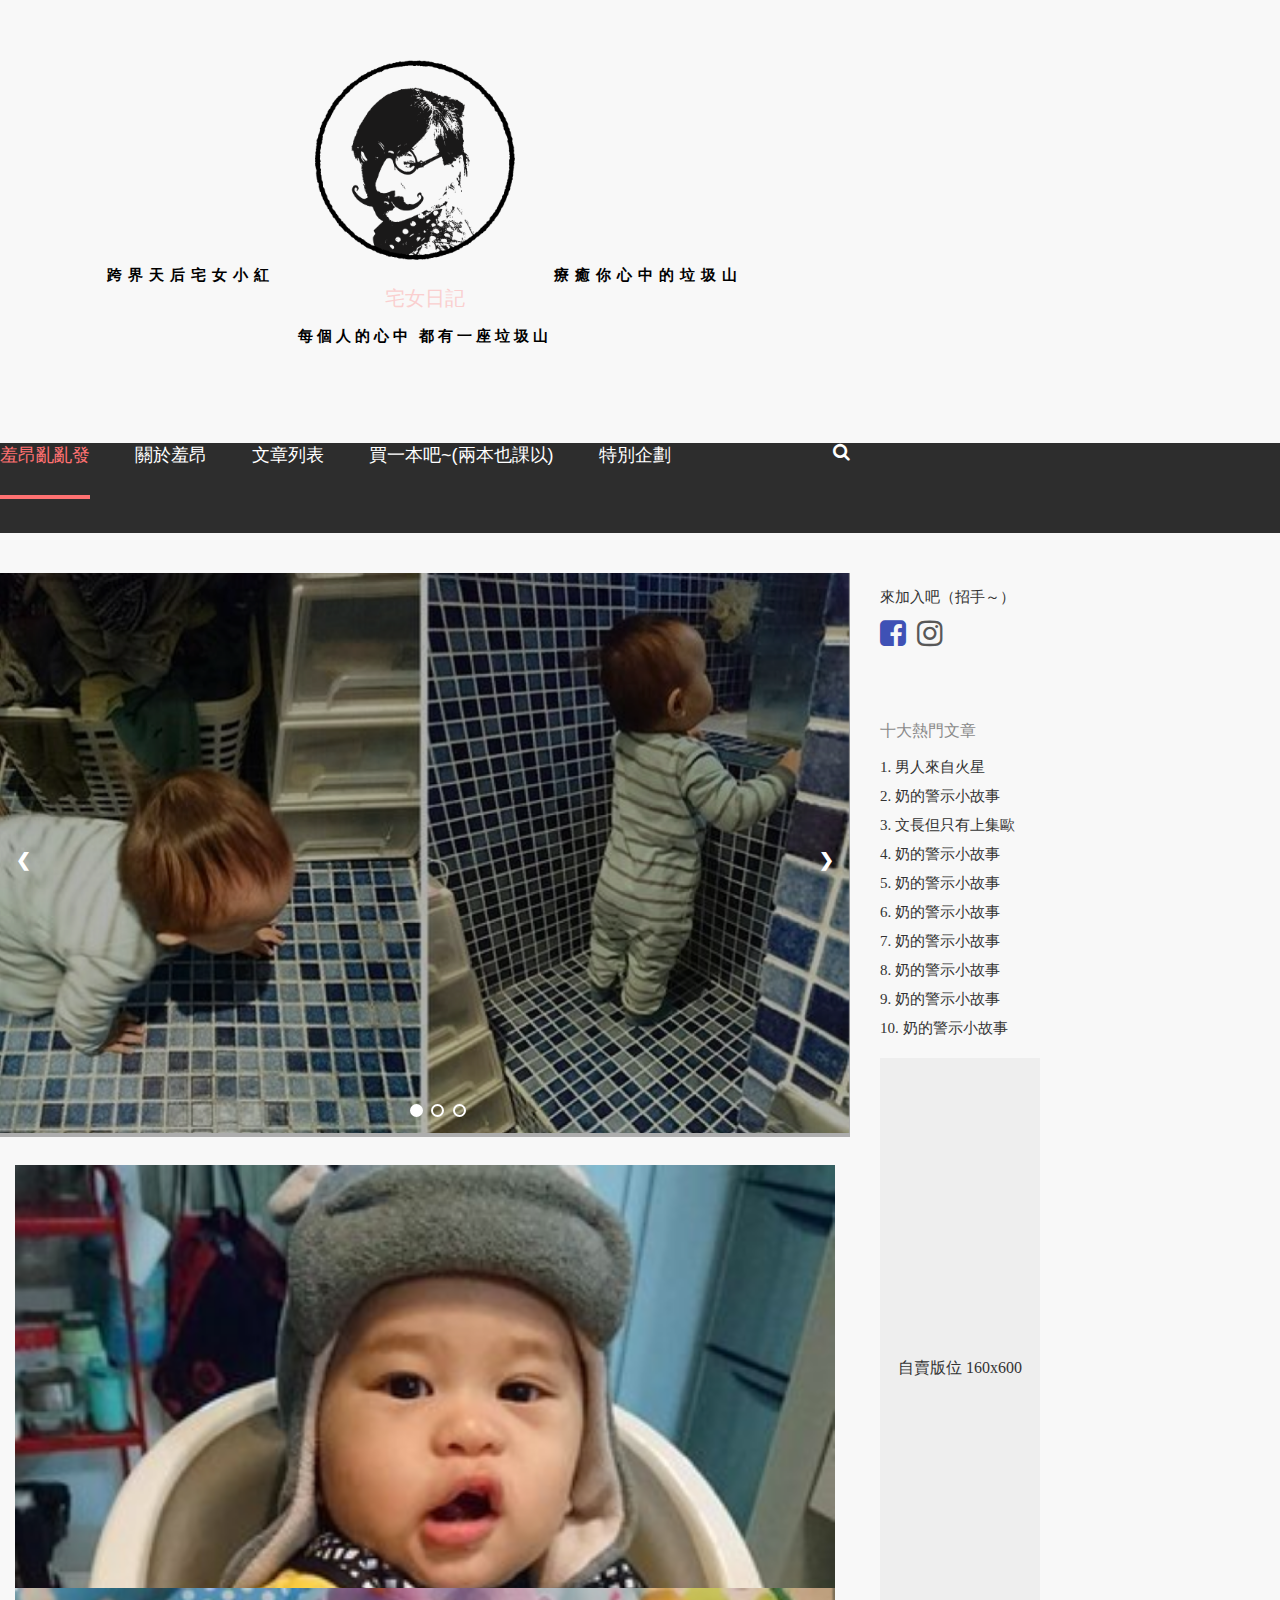
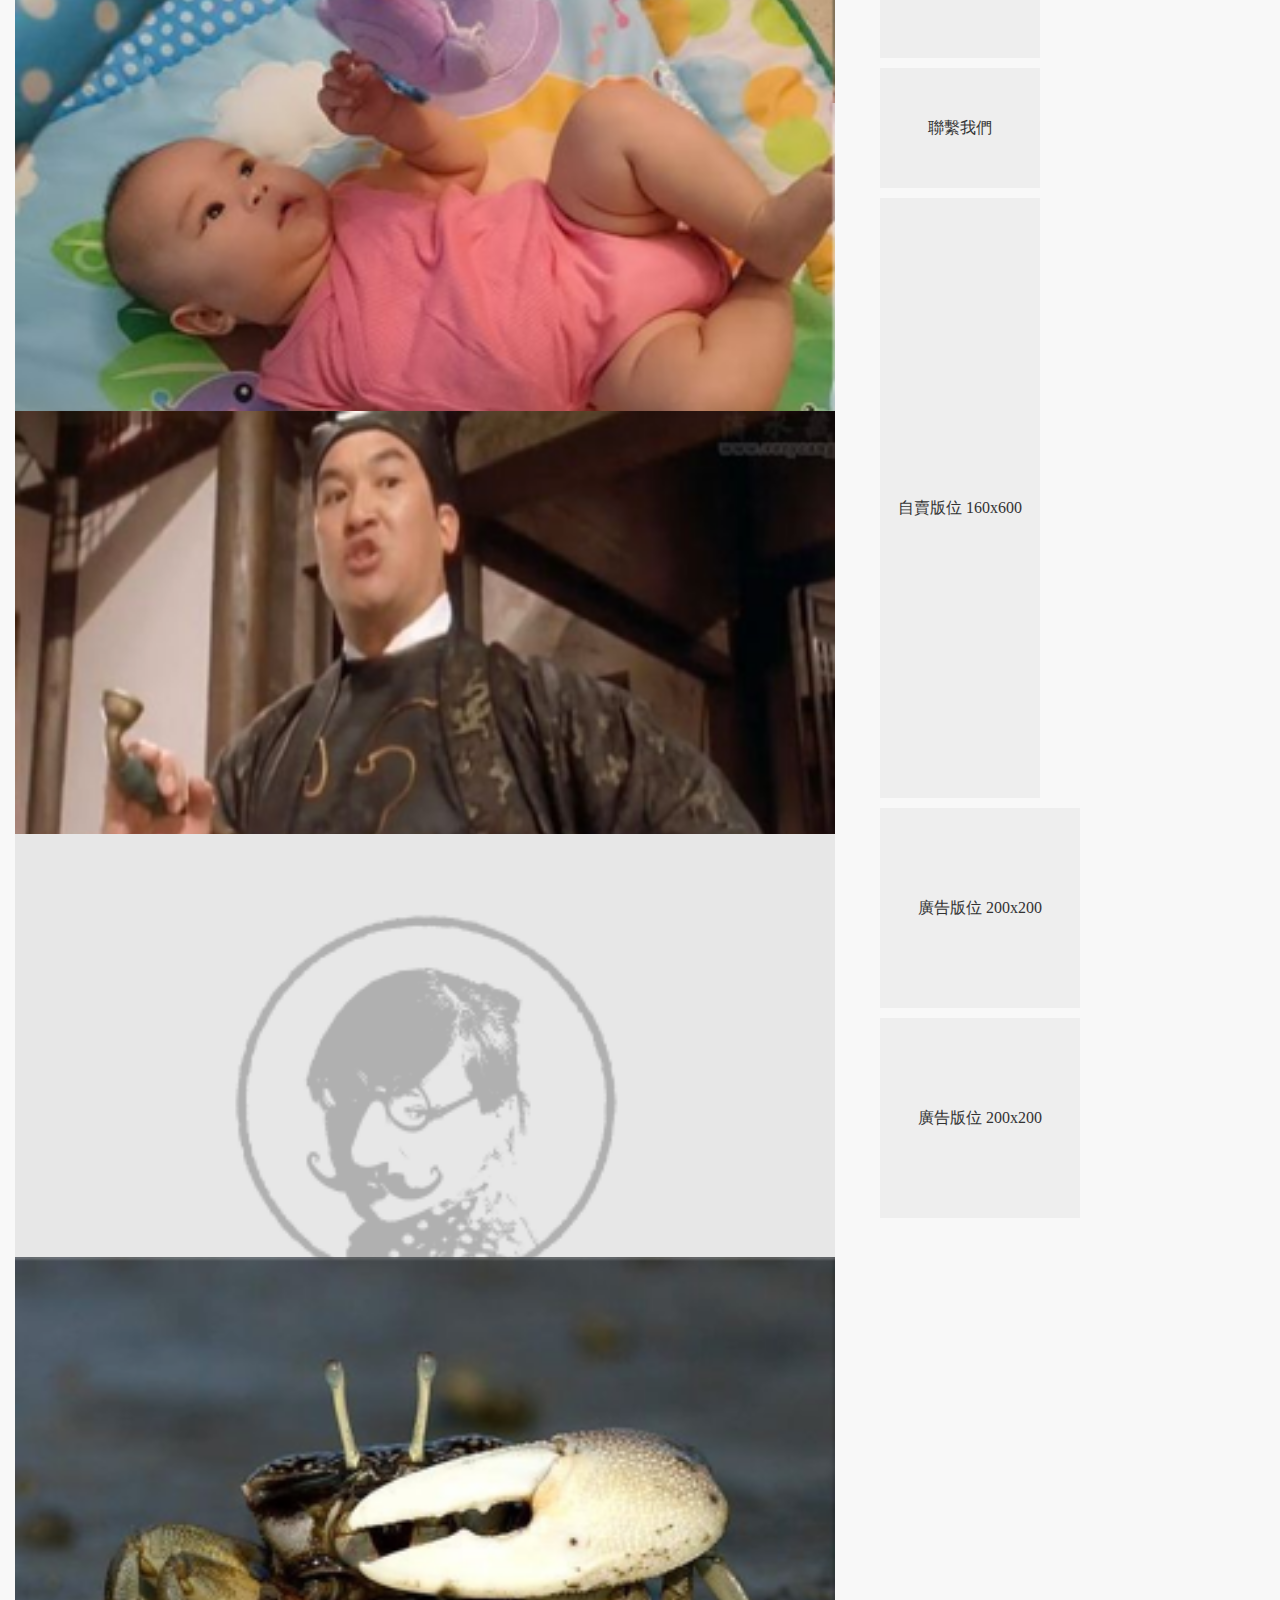
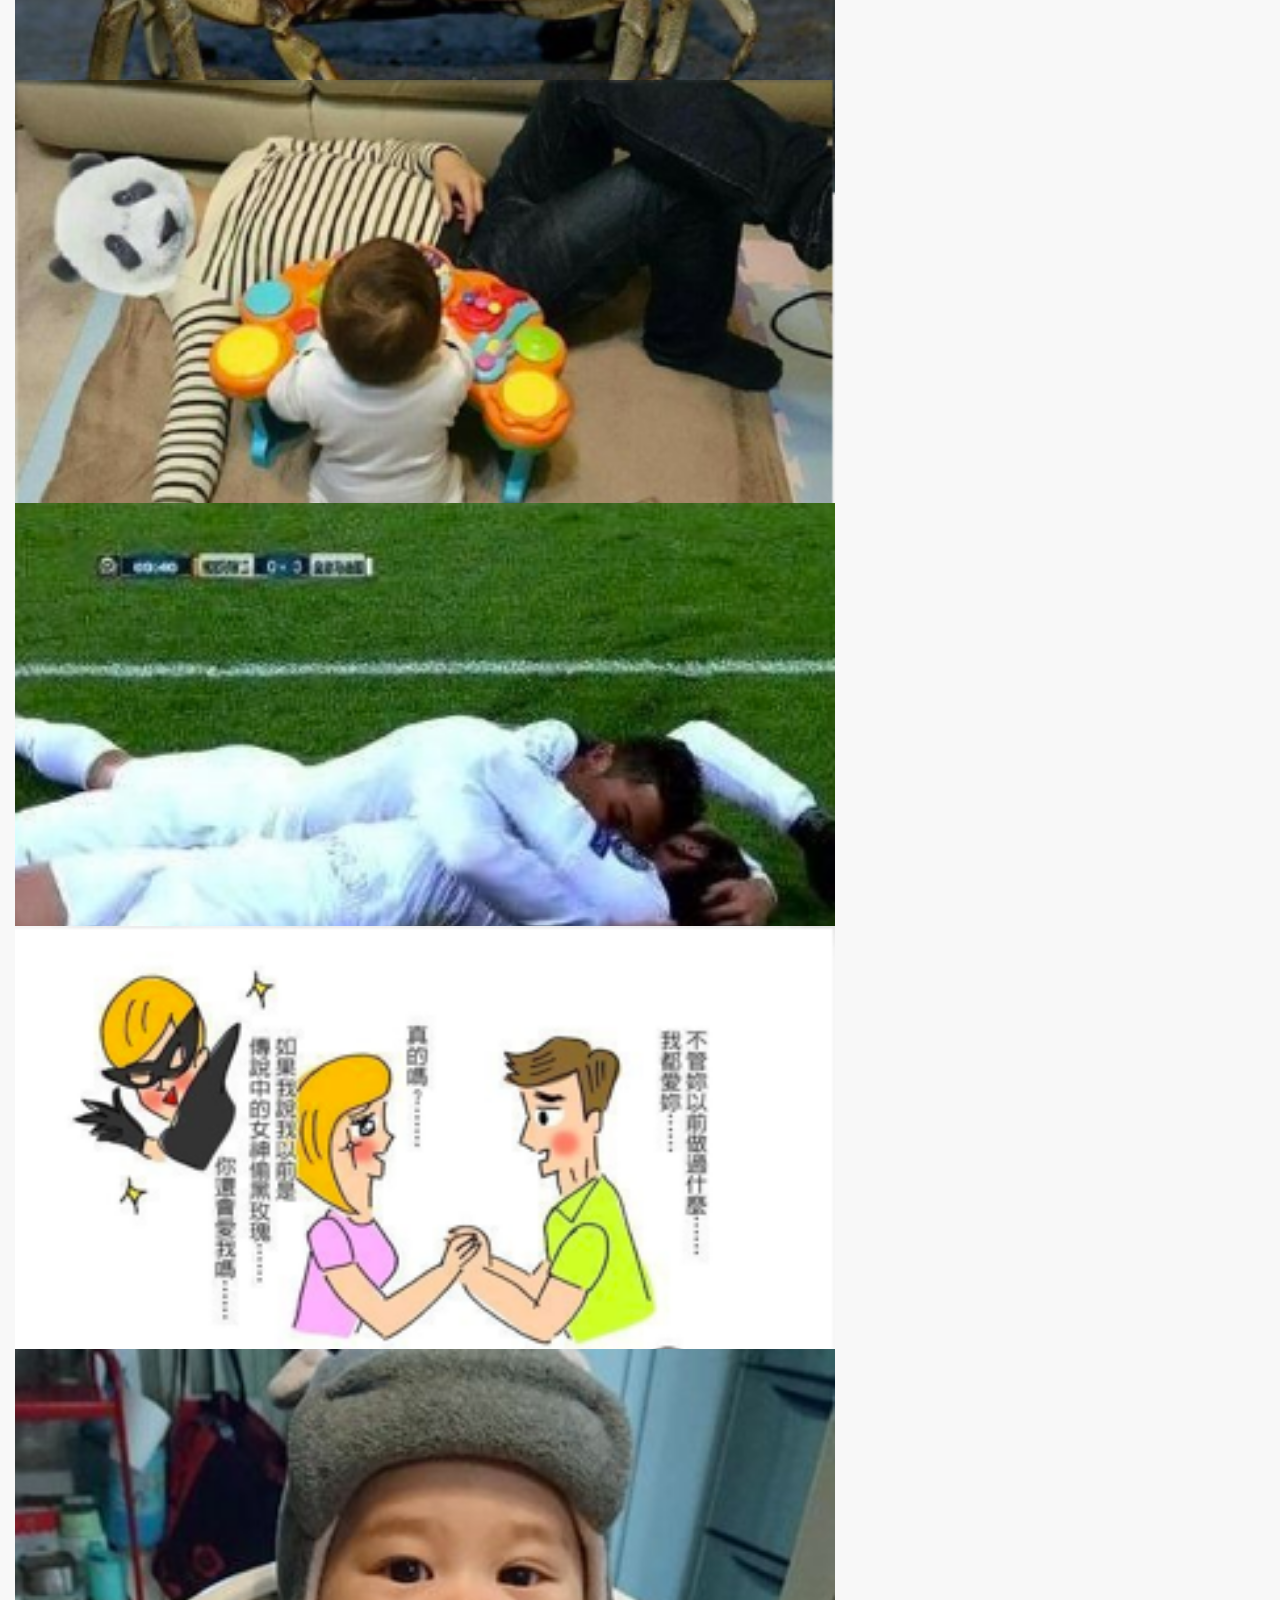
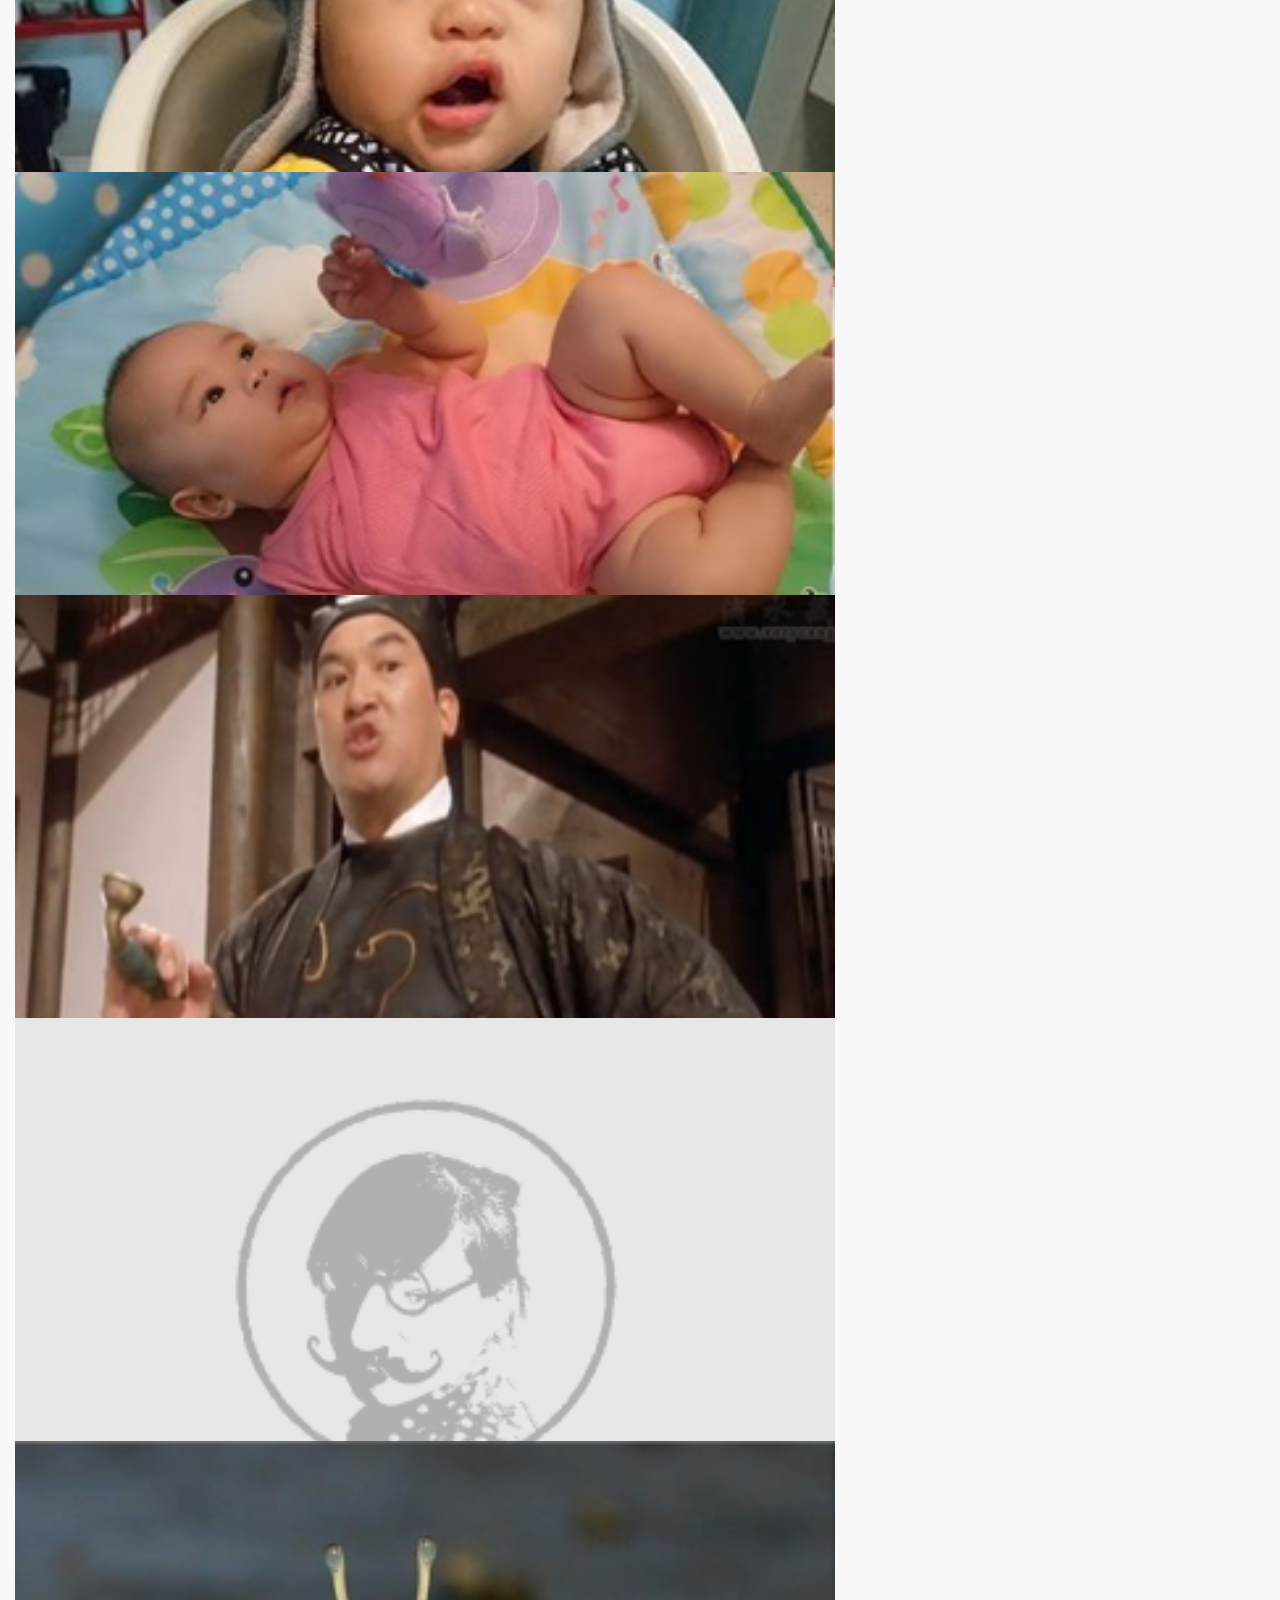
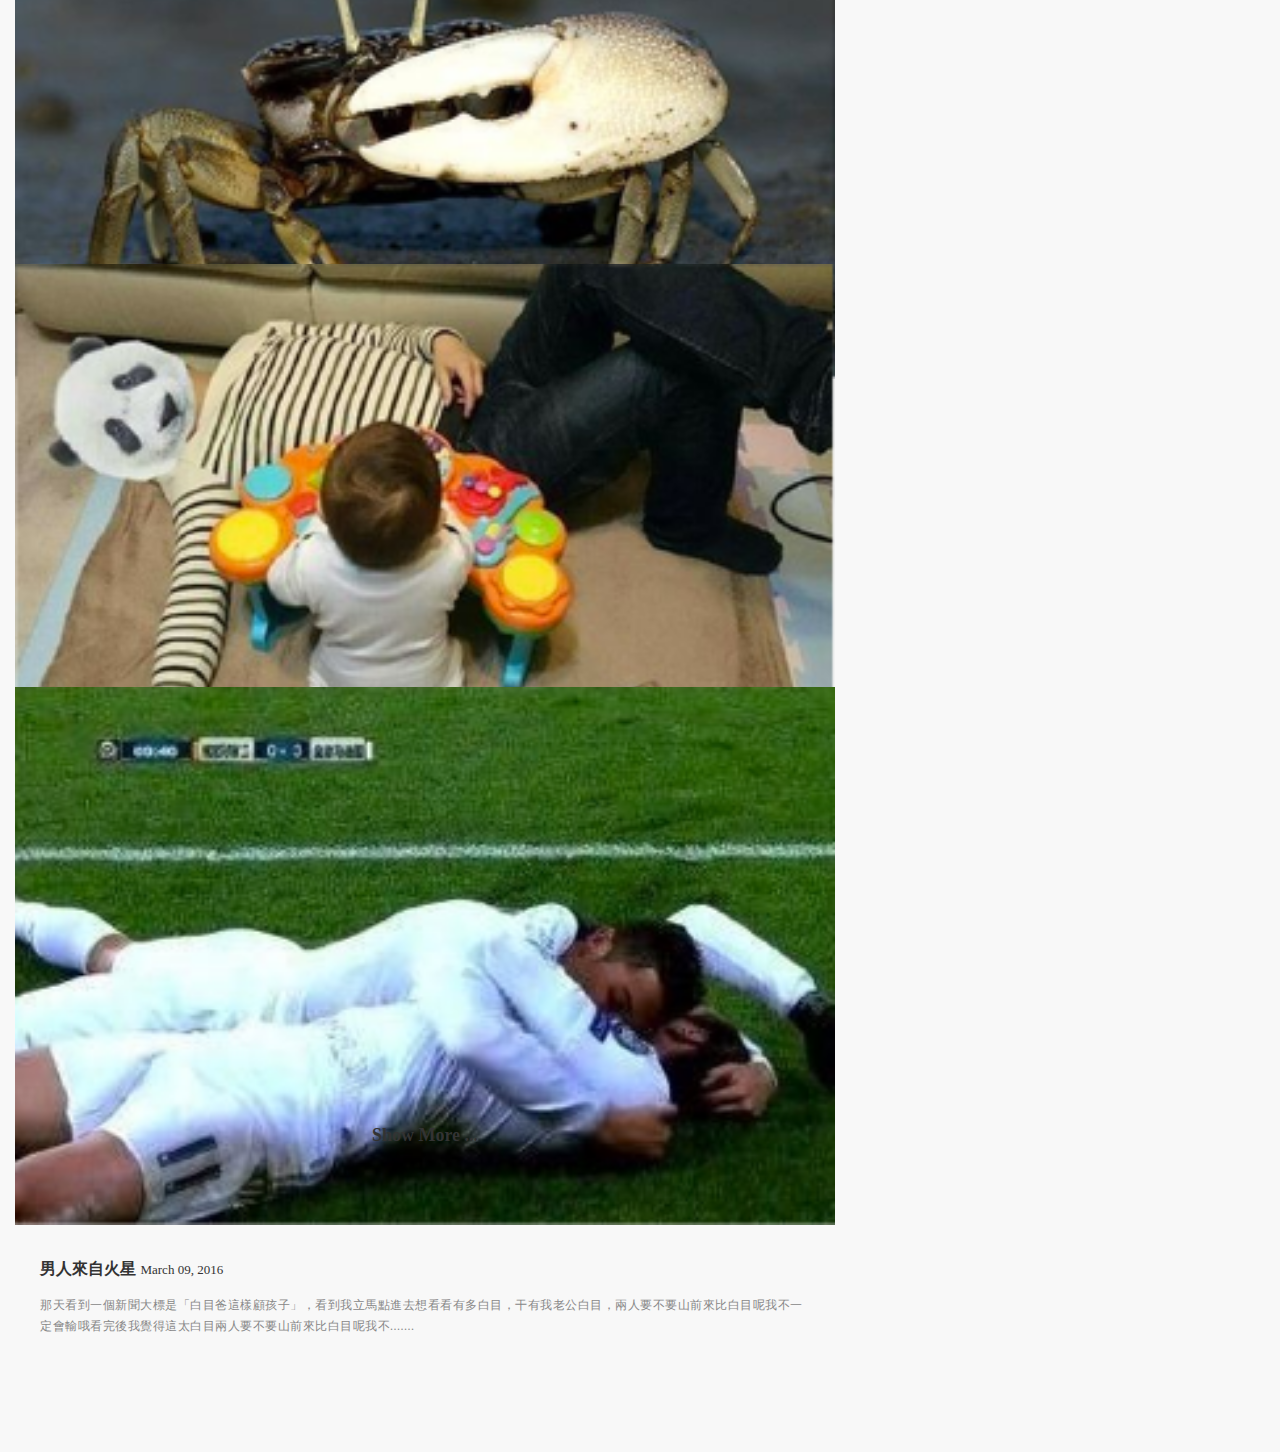
<file: index.html>
<!DOCTYPE html>
<html lang="en">
<head>
	<meta charset="UTF-8">
  <meta http-equiv="X-UA-Compatible" content="IE=edge">
  <meta name="viewport" content="width=device-width, initial-scale=1">
	<title>Document</title>
	<link rel="stylesheet" href="https://maxcdn.bootstrapcdn.com/bootstrap/3.3.5/css/bootstrap.min.css" integrity="sha512-dTfge/zgoMYpP7QbHy4gWMEGsbsdZeCXz7irItjcC3sPUFtf0kuFbDz/ixG7ArTxmDjLXDmezHubeNikyKGVyQ==" crossorigin="anonymous">
  <script src="https://code.jquery.com/jquery-1.12.0.min.js"></script>
  <link rel="stylesheet" href="https://maxcdn.bootstrapcdn.com/font-awesome/4.4.0/css/font-awesome.min.css">
  <link rel="stylesheet" href="http://www.w3schools.com/lib/w3.css">
  <link rel="apple-touch-icon-precomposed" sizes="57x57" href="./assets/57.png" />
  <link rel="apple-touch-icon-precomposed" sizes="72x72" href="./assets/72.png" />
  <link rel="apple-touch-icon-precomposed" sizes="114x114" href="./assets/114.png" />
  <link rel="apple-touch-icon-precomposed" sizes="144x144" href="./assets/144.png" />
  <link rel="Shortcut Icon" type="image/x-icon" href="./assets/mastache.png" />
  <link rel="stylesheet" href="./stylesheets/allStyle.css">
 

</head>
<body>
	<header>
		<div class="container">
			<div class="upHeader">
				<span>跨界天后宅女小紅</span>
				<span><img src="./assets/showon.png" alt=""/></span>
				<span>療癒你心中的垃圾山</span>
			</div>
			<div class="downHeader">
				<span>宅女日記</span>
				<p>
					<span>每個人的心中</span>
					<span>都有一座垃圾山</span>
				</p>
			</div>
		</div>
	</header>
	<nav>
    <div class="navDesktop">
      <div class="container">
        <ul class="index">
          <li class="active"><a href="./index.html#">羞昂亂亂發</a></li>
          <li><a href="./about.html">關於羞昂</a></li>
          <li><a href="./list.html">文章列表</a></li>
          <li><a href="./shop.html">買一本吧~(兩本也課以)</a></li>
          <li><a href="./project.html">特別企劃</a></li>
          <li id="fa-bars-Desktop"><i class="fa fa-search" aria-hidden="true"></i></li>
        </ul>
      </div>
      <div class="searchDeskTop">
        <form>
          <input type="text">
        </form>
      </div>
    </div>
    <div class="navMobile">
      <div class="container MobileNavUp">
        <ul>
          <li id="fa-bars"><i class="fa fa-bars" aria-hidden="true"></i></li>
          <li>宅女日記</li>
          <li id="fa-search"><i class="fa fa-search" aria-hidden="true"></i></li>
        </ul>
      </div>
      <div class="search">
        <form>
          <input type="text">
        </form>
      </div>
      <div class="container MobileNavDown">
        <ul>
          <li><a href="./index.html#">羞昂亂亂發</a></li>
          <li><a href="./about.html">關於羞昂</a></li>
          <li><a href="./list.html">文章列表</a></li>
          <li><a href="./shop.html">買一本吧~(兩本也課以)</a></li>
          <li><a href="./project.html">特別企劃</a></li>
        </ul>
      </div>
    </div>
  </nav>
  <div class="main index">
  	<div class="container">
      <div class="slideshow-container">
        <div class="mySlides">
          <div class="blackCover"></div>
          <img src="./assets/testOne.png">   
        </div>

        <div class="mySlides">
          <div class="blackCover"></div>
          <img src="./assets/testOne.png">
        </div>

        <div class="mySlides">
          <div class="blackCover"></div>
          <img src="./assets/testTwo.png">
        </div>

        <a class="prev" onclick="plusSlides(-1)">❮</a>
        <a class="next index" onclick="plusSlides(1)">❯</a>
        <div class="paginationDot">
          <span class="dot" onclick="currentSlide(1)"></span> 
          <span class="dot" onclick="currentSlide(2)"></span> 
          <span class="dot" onclick="currentSlide(3)"></span> 
        </div>
      </div>
      <br>
      <!-- <div class="w3-content" style="width:100%;position:relative">
        <img class="mySlides" src="./assets/testTwo.png" style="width:100%;height: auto; margin-bottom: 35px">
        <img class="mySlides" src="./assets/testOne.png" style="width:100%;height: auto; margin-bottom: 35px">
        <a class="w3-btn-floating" style="position:absolute;top:45%;left:0;margin: 0 10px;background-color: transparent;text-decoration: none;" onclick="plusDivs(-1)">❮</a>
        <a class="w3-btn-floating" style="position:absolute;top:45%;right:0;margin: 0 10px;background-color: transparent;text-decoration: none;" onclick="plusDivs(1)">❯</a>
      </div>	 -->
  		<div class="row">
  			<div class="col-md-4 col-sm-6">
  				<div class="thumbnail">
  					<a href="./article.html">
              <img src="./assets/image.png" alt=""/>     
            </a>
  					<div class="caption">
	  						<div class="titleTime">
                  <a href="./article.html">
                    <span class="title" style="width: auto; ">被白蘭氏客服惹毛記實</span>
                  </a>		
	  							<span class="time" style="width: auto;">March 09, 2016</span>
    							<p class="content">
    								那天看到一個新聞大標是「白目爸這樣顧孩子」，看到我立馬點進去想看看有多白目，干有我老公白目，兩人要不要山前來比白目呢我不一定會輸哦看完後我覺得這太白目兩人要不要山前來比白目呢我不.......
    							</p>
                </div>
  					</div>
  				</div>
  			</div>
  			<div class="col-md-4 col-sm-6">
  				<div class="thumbnail">
  					<img src="./assets/image1.png" alt=""/>
  					<div class="caption">
  						<div class="titleTime">
  							<span class="title">女作家的一天—下集</span>
  							<span class="time">March 09, 2016</span>
  							<p class="content">
  								那天看到一個新聞大標是「白目爸這樣顧孩子」，看到我立馬點進去想看看有多白目，干有我老公白目，兩人要不要山前來比白目呢我不一定會輸哦看完後我覺得這太白目兩人要不要山前來比白目呢我不.......
  							</p>
  						</div>
  					</div>
  				</div>
  			</div>
  			<div class="col-md-4 col-sm-6">
  				<div class="thumbnail">
  					<img src="./assets/image2.png" alt=""/>
  					<div class="caption">
  						<div class="titleTime">
  							<span class="title">【工商】感謝特力屋治好我收納的五十道陰影（敬禮）</span>
  							<span class="time">March 09, 2016</span>
  							<p class="content">
  								那天看到一個新聞大標是「白目爸這樣顧孩子」，看到我立馬點進去想看看有多白目，干有我老公白目，兩人要不要山前來比白目呢我不一定會輸哦看完後我覺得這太白目兩人要不要山前來比白目呢我不.......
  							</p>
  						</div>
  					</div>
  				</div>
  			</div>
  			<div class="col-md-4 col-sm-6">
  				<div class="thumbnail">
  					<img src="./assets/image_placeholder.png" alt=""/>
  					<div class="caption">
  						<div class="titleTime">
  							<span class="title">女作家的一天——上集</span>
  							<span class="time">March 09, 2016</span>
  							<p class="content">
  								那天看到一個新聞大標是「白目爸這樣顧孩子」，看到我立馬點進去想看看有多白目，干有我老公白目，兩人要不要山前來比白目呢我不一定會輸哦看完後我覺得這太白目兩人要不要山前來比白目呢我不.......
  							</p>
  						</div>
  					</div>
  				</div>
  			</div>
  			<div class="col-md-4 col-sm-6">
  				<div class="thumbnail">
  					<img src="./assets/image3.png" alt=""/>
  					<div class="caption">
  						<div class="titleTime">
  							<span class="title">康福搬家我要輕輕為你唱首歌～</span>
  							<span class="time">March 09, 2016</span>
  							<p class="content">
  								那天看到一個新聞大標是「白目爸這樣顧孩子」，看到我立馬點進去想看看有多白目，干有我老公白目，兩人要不要山前來比白目呢我不一定會輸哦看完後我覺得這太白目兩人要不要山前來比白目呢我不.......
  							</p>
  						</div>
  					</div>
  				</div>
  			</div>
  			<div class="col-md-4 col-sm-6">
  				<div class="thumbnail">
  					<img src="./assets/image4.png" alt=""/>
  					<div class="caption">
  						<div class="titleTime">
  							<span class="title">男人來自火星</span>
  							<span class="time">March 09, 2016</span>
  							<p class="content">
  								那天看到一個新聞大標是「白目爸這樣顧孩子」，看到我立馬點進去想看看有多白目，干有我老公白目，兩人要不要山前來比白目呢我不一定會輸哦看完後我覺得這太白目兩人要不要山前來比白目呢我不.......
  							</p>
  						</div>
  					</div>
  				</div>
  			</div>
  			<div class="col-md-4 col-sm-6">
  				<div class="thumbnail">
  					<img src="./assets/image5.png" alt=""/>
  					<div class="caption">
  						<div class="titleTime">
  							<span class="title">男人來自火星</span>
  							<span class="time">March 09, 2016</span>
  							<p class="content">
  								那天看到一個新聞大標是「白目爸這樣顧孩子」，看到我立馬點進去想看看有多白目，干有我老公白目，兩人要不要山前來比白目呢我不一定會輸哦看完後我覺得這太白目兩人要不要山前來比白目呢我不.......
  							</p>
  						</div>
  					</div>
  				</div>
  			</div>
  			<div class="col-md-4 col-sm-6">
  				<div class="thumbnail">
  					<img src="./assets/image6.png" alt=""/>
  					<div class="caption">
  						<div class="titleTime">
  							<span class="title">男人來自火星</span>
  							<span class="time">March 09, 2016</span>
  							<p class="content">
  								那天看到一個新聞大標是「白目爸這樣顧孩子」，看到我立馬點進去想看看有多白目，干有我老公白目，兩人要不要山前來比白目呢我不一定會輸哦看完後我覺得這太白目兩人要不要山前來比白目呢我不.......
  							</p>
  						</div>
  					</div>
  				</div>
  			</div>
  			<div class="col-md-4 col-sm-6">
  				<div class="thumbnail">
  					<img src="./assets/image.png" alt=""/>
  					<div class="caption">
  						<div class="titleTime">
  							<span class="title">男人來自火星</span>
  							<span class="time">March 09, 2016</span>
  							<p class="content">
  								那天看到一個新聞大標是「白目爸這樣顧孩子」，看到我立馬點進去想看看有多白目，干有我老公白目，兩人要不要山前來比白目呢我不一定會輸哦看完後我覺得這太白目兩人要不要山前來比白目呢我不.......
  							</p>
  						</div>
  					</div>
  				</div>
  			</div>
  			<div class="col-md-4 col-sm-6">
  				<div class="thumbnail">
  					<img src="./assets/image1.png" alt=""/>
  					<div class="caption">
  						<div class="titleTime">
  							<span class="title">男人來自火星</span>
  							<span class="time">March 09, 2016</span>
  							<p class="content">
  								那天看到一個新聞大標是「白目爸這樣顧孩子」，看到我立馬點進去想看看有多白目，干有我老公白目，兩人要不要山前來比白目呢我不一定會輸哦看完後我覺得這太白目兩人要不要山前來比白目呢我不.......
  							</p>
  						</div>
  					</div>
  				</div>
  			</div>
  			<div class="col-md-4 col-sm-6">
  				<div class="thumbnail">
  					<img src="./assets/image2.png" alt=""/>
  					<div class="caption">
  						<div class="titleTime">
  							<span class="title">男人來自火星</span>
  							<span class="time">March 09, 2016</span>
  							<p class="content">
  								那天看到一個新聞大標是「白目爸這樣顧孩子」，看到我立馬點進去想看看有多白目，干有我老公白目，兩人要不要山前來比白目呢我不一定會輸哦看完後我覺得這太白目兩人要不要山前來比白目呢我不.......
  							</p>
  						</div>
  					</div>
  				</div>
  			</div>
  			<div class="col-md-4 col-sm-6">
  				<div class="thumbnail">
  					<img src="./assets/image_placeholder.png" alt=""/>
  					<div class="caption">
  						<div class="titleTime">
  							<span class="title">男人來自火星</span>
  							<span class="time">March 09, 2016</span>
  							<p class="content">
  								那天看到一個新聞大標是「白目爸這樣顧孩子」，看到我立馬點進去想看看有多白目，干有我老公白目，兩人要不要山前來比白目呢我不一定會輸哦看完後我覺得這太白目兩人要不要山前來比白目呢我不.......
  							</p>
  						</div>
  					</div>
  				</div>
  			</div>
  			<div class="col-md-4 col-sm-6">
  				<div class="thumbnail">
  					<img src="./assets/image3.png" alt=""/>
  					<div class="caption">
  						<div class="titleTime">
  							<span class="title">男人來自火星</span>
  							<span class="time">March 09, 2016</span>
  							<p class="content">
  								那天看到一個新聞大標是「白目爸這樣顧孩子」，看到我立馬點進去想看看有多白目，干有我老公白目，兩人要不要山前來比白目呢我不一定會輸哦看完後我覺得這太白目兩人要不要山前來比白目呢我不.......
  							</p>
  						</div>
  					</div>
  				</div>
  			</div>
  			<div class="col-md-4 col-sm-6">
  				<div class="thumbnail">
  					<img src="./assets/image4.png" alt=""/>
  					<div class="caption">
  						<div class="titleTime">
  							<span class="title">男人來自火星</span>
  							<span class="time">March 09, 2016</span>
  							<p class="content">
  								那天看到一個新聞大標是「白目爸這樣顧孩子」，看到我立馬點進去想看看有多白目，干有我老公白目，兩人要不要山前來比白目呢我不一定會輸哦看完後我覺得這太白目兩人要不要山前來比白目呢我不.......
  							</p>
  						</div>
  					</div>
  				</div>
  			</div>
  			<div class="col-md-4 col-sm-6">
  				<div class="thumbnail">
  					<img src="./assets/image5.png" alt=""/>
  					<div class="caption">
  						<div class="titleTime">
  							<span class="title">男人來自火星</span>
  							<span class="time">March 09, 2016</span>
  							<p class="content">
  								那天看到一個新聞大標是「白目爸這樣顧孩子」，看到我立馬點進去想看看有多白目，干有我老公白目，兩人要不要山前來比白目呢我不一定會輸哦看完後我覺得這太白目兩人要不要山前來比白目呢我不.......
  							</p>
  						</div>
  					</div>
  				</div>
  			</div>
  		</div>
  		<div class="showMore"><a href="#">Show More ...</a></div>	
      <div class="aside_down index">
        <div class="top10">
          <div class="container">
            <p>十大熱門文章</p>
              <div class="ulContainer">
                  <ul class="col-md-6 col-sm-6">
                    <li>
                      <div class="img75x75"></div>
                      <p class="rank"><a href="#">1. 男人來自火星</a></p>
                      <p class="time">1月30日, 2015</p>
                    </li>
                    <li>
                      <div class="img75x75"></div>
                      <p class="rank"><a href="#">2. 奶的警示小故事</a></p>
                      <p class="time">1月30日, 2015</p>
                    </li>
                    <li>
                      <div class="img75x75"></div>
                      <p class="rank"><a href="#">3. 文長但只有上集歐</a></p>
                      <p class="time">1月30日, 2015</p>
                    </li>
                    <li>
                      <div class="img75x75"></div>
                      <p class="rank"><a href="#">4. 奶的警示小故事</a></p>
                      <p class="time">1月30日, 2015</p>
                    </li>
                    <li>
                      <div class="img75x75"></div>
                      <p class="rank"><a href="#">5. 奶的警示小故事</a></p>
                      <p class="time">1月30日, 2015</p>
                    </li>
                  </ul>
                  <ul class="col-md-6 col-sm-6">
                    <li>
                      <div class="img75x75"></div>
                      <p class="rank"><a href="#">6. 奶的警示小故事</a></p>
                      <p class="time">1月30日, 2015</p>
                    </li>
                    <li>
                      <div class="img75x75"></div>
                      <p class="rank"><a href="#">7. 奶的警示小故事</a></p>
                      <p class="time">1月30日, 2015</p>
                    </li>
                    <li>
                      <div class="img75x75"></div>
                      <p class="rank"><a href="#">8. 奶的警示小故事</a></p>
                      <p class="time">1月30日, 2015</p>
                    </li>
                    <li>
                      <div class="img75x75"></div>
                      <p class="rank"><a href="#">9. 奶的警示小故事</a></p>
                      <p class="time">1月30日, 2015</p>
                    </li>
                    <li>
                      <div class="img75x75"></div>
                      <p class="rank"><a href="#">10. 奶的警示小故事</a></p>
                      <p class="time">1月30日, 2015</p>
                    </li>
                  </ul>
              </div>  
          </div>  
        </div>
        <div class="follow">
          <div class="container">
            <p>快加入吧～（招手）</p>
            <div class="facebookLink">facebook Link</div>
            <div class="instagramLink">instagram Link</div>
          </div>
        </div>
      </div> 				
  	<aside class="index">
  		<div class="follow">
					<p>來加入吧（招手～）</p>
					<span class="facebook_linkTo">
							<a href="#">
								<i class="fa fa-facebook-square" aria-hidden="true"></i>
							</a>
					</span>
					<span class="instagram_linkTo">
							<a href="#">
								<i class="fa fa-instagram" aria-hidden="true"></i>
							</a>
					</span>
			</div>
			<div class="top10">
					<p>十大熱門文章</p>
					<ul>
						<li><a href="#">1. 男人來自火星</a></li>
						<li><a href="#">2. 奶的警示小故事</a></li>
						<li><a href="#">3. 文長但只有上集歐</a></li>
						<li><a href="#">4. 奶的警示小故事</a></li>
						<li><a href="#">5. 奶的警示小故事</a></li>
						<li><a href="#">6. 奶的警示小故事</a></li>
						<li><a href="#">7. 奶的警示小故事</a></li>
						<li><a href="#">8. 奶的警示小故事</a></li>
						<li><a href="#">9. 奶的警示小故事</a></li>
						<li><a href="#">10. 奶的警示小故事</a></li>
					</ul>
			</div>
			<div class="ads160x600 index">自賣版位 160x600</div>
			<div class="connect160x120 index">聯繫我們</div>
			<div class="ads160x600 index">自賣版位 160x600</div>
			<div class="ads200x200 index">廣告版位 200x200</div>
			<div class="ads200x200 index">廣告版位 200x200</div>
  	</aside>
  	</div>
  </div>


  <!-- javascript -->  
<script>
    $(document).ready(function(){
      $('.MobileNavDown').hide();
      $('.MobileNavUp').on('click','li#fa-bars',function(){
        $('.MobileNavDown').slideToggle();
      });
      $('.search').hide();
      $('.MobileNavUp').on('click','li#fa-search',function(){
        $('.search').slideToggle();
      }); 
      $('.searchDeskTop').hide();
      $('.navDesktop').on('click','li#fa-bars-Desktop',function(){
        $('.searchDeskTop').slideToggle();
      })
    })
</script>
<script>
  var slideIndex = 1;
  showSlides(slideIndex);

  function plusSlides(n) {
    showSlides(slideIndex += n);
  }

  function currentSlide(n) {
    showSlides(slideIndex = n);
  }

  function showSlides(n) {
    var i;
    var slides = document.getElementsByClassName("mySlides");
    var dots = document.getElementsByClassName("dot");
    if (n > slides.length) {slideIndex = 1}    
    if (n < 1) {slideIndex = slides.length} ;
    for (i = 0; i < slides.length; i++) {
        slides[i].style.display = "none";  
    }
    for (i = 0; i < dots.length; i++) {
        dots[i].className = dots[i].className.replace(" active", "");
    }
    slides[slideIndex-1].style.display = "block";  
    dots[slideIndex-1].className += " active";
  }
</script>
<script>
  $(document).ready(function(){
    // $('.titleTime').on('click','span.title',function(){
    //   alert('hihi');
    // })
  if ($('span.title').width() < 161) {
    $('span.time').css({'float': 'inherit','width': '100%'})
  }
  else {
    $('span.time').css({'float': 'right'})
  }
  })
</script>

   
</body>
</html>
</file>
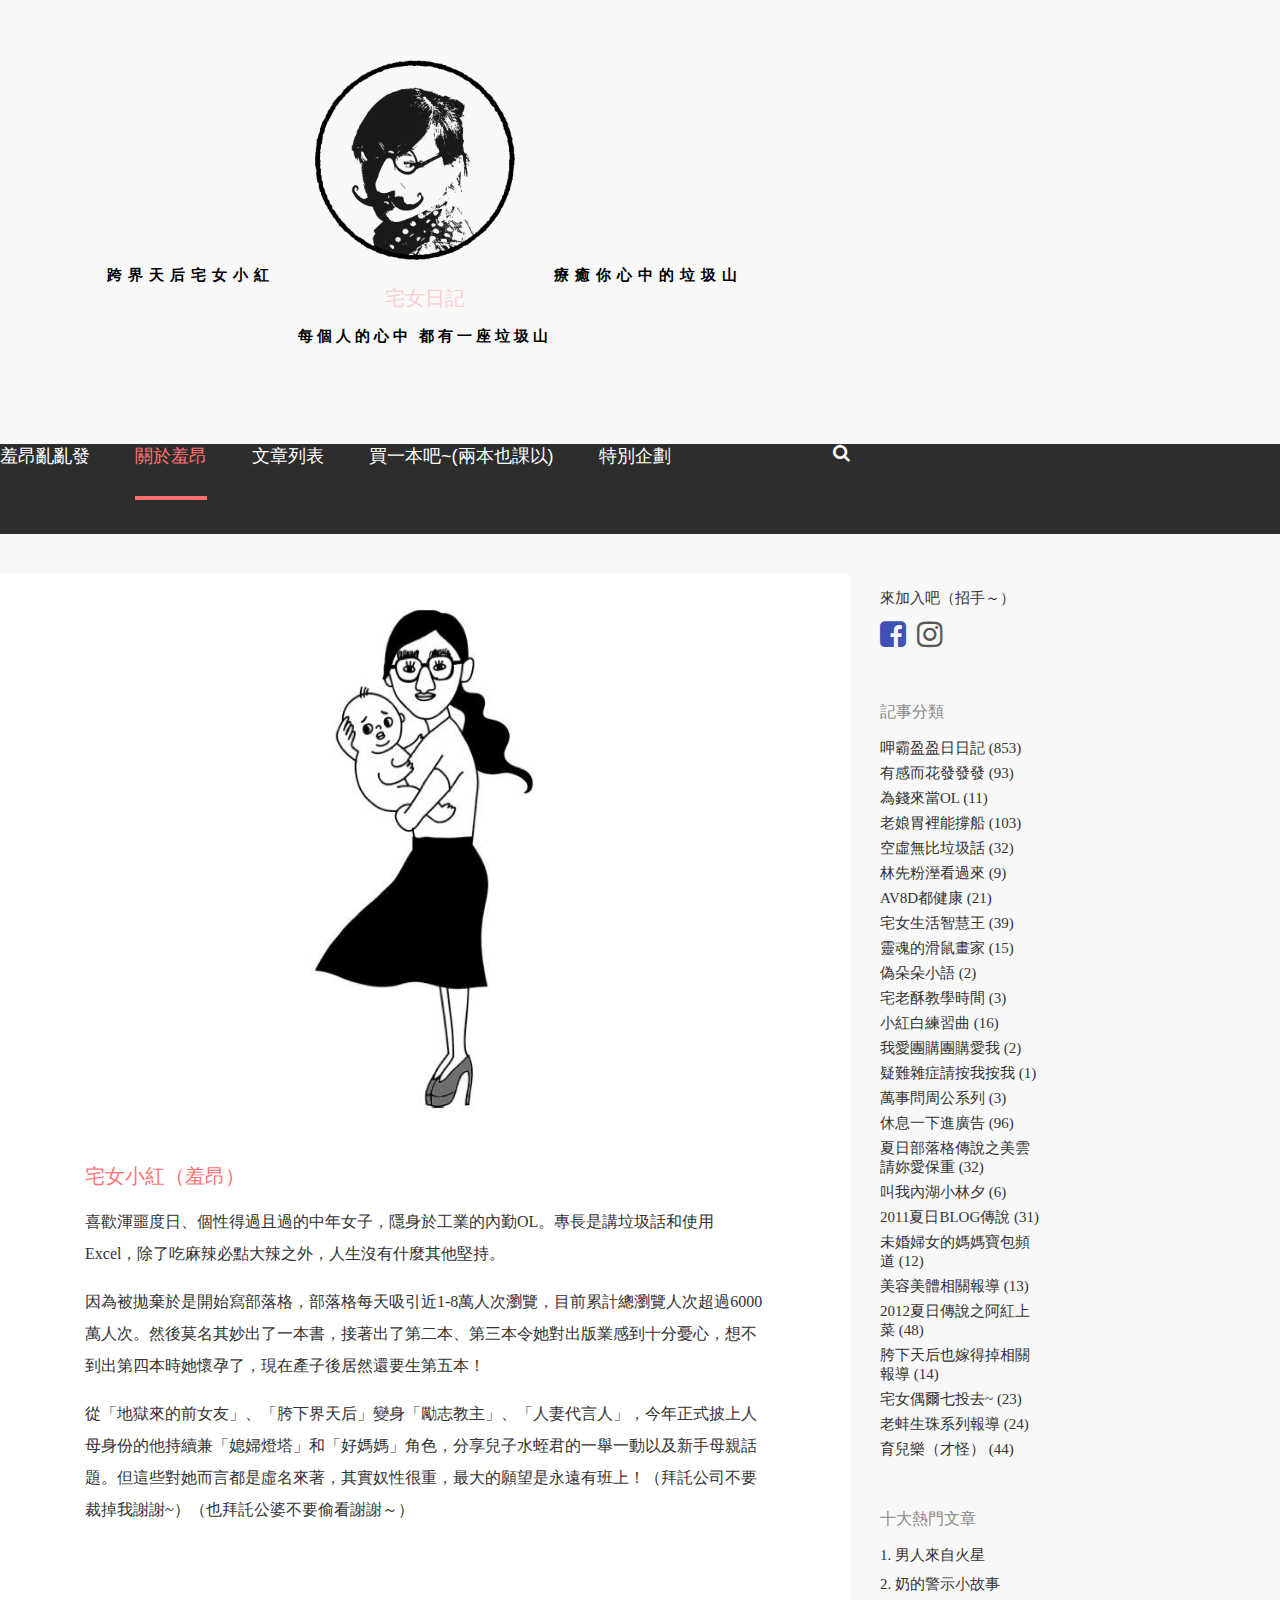
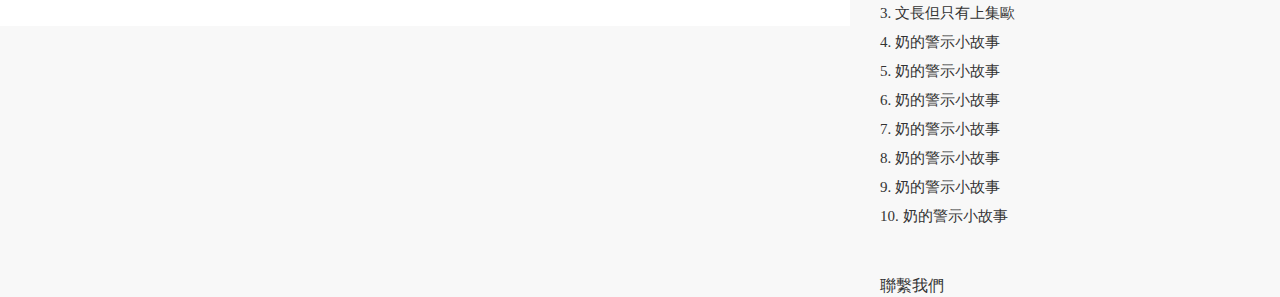
<file: about.html>
<!DOCTYPE html>
<html lang="en">
<head>
	<meta charset="UTF-8">
	<meta http-equiv="X-UA-Compatible" content="IE=edge">
    <meta name="viewport" content="width=device-width, initial-scale=1">
	<title>Document</title>
	<link rel="stylesheet" href="https://maxcdn.bootstrapcdn.com/bootstrap/3.3.5/css/bootstrap.min.css" integrity="sha512-dTfge/zgoMYpP7QbHy4gWMEGsbsdZeCXz7irItjcC3sPUFtf0kuFbDz/ixG7ArTxmDjLXDmezHubeNikyKGVyQ==" crossorigin="anonymous">
	<script src="https://code.jquery.com/jquery-1.12.0.min.js"></script>
	<script src="./javascripts/test.js"></script>
    <link rel="stylesheet" href="https://maxcdn.bootstrapcdn.com/font-awesome/4.4.0/css/font-awesome.min.css">
    <link rel="apple-touch-icon-precomposed" sizes="57x57" href="./assets/57.png" />
	<link rel="apple-touch-icon-precomposed" sizes="72x72" href="./assets/72.png" />
	<link rel="apple-touch-icon-precomposed" sizes="114x114" href="./assets/114.png" />
	<link rel="apple-touch-icon-precomposed" sizes="144x144" href="./assets/144.png" />
    <link rel="Shortcut Icon" type="image/x-icon" href="./assets/mastache.png" />
    <link rel="stylesheet" href="./stylesheets/allStyle.css">
</head>
<body>
	<header>
		<div class="container">
			<div class="upHeader">
				<span>跨界天后宅女小紅</span>
				<span><img src="./assets/showon.png" alt=""/></span>
				<span>療癒你心中的垃圾山</span>
			</div>
			<div class="downHeader">
				<span>宅女日記</span>
				<p>
					<span>每個人的心中</span>
					<span>都有一座垃圾山</span>
				</p>
			</div>
		</div>
	</header>
	<nav>
		<div class="navDesktop">
			<div class="container">
				<ul>
					<li><a href="./index.html">羞昂亂亂發</a></li>
					<li class="active"><a href="./about.html">關於羞昂</a></li>
					<li><a href="./list.html">文章列表</a></li>
					<li><a href="./shop.html">買一本吧~(兩本也課以)</a></li>
					<li><a href="./project.html">特別企劃</a></li>
					<li id="fa-bars-Desktop"><i class="fa fa-search" aria-hidden="true"></i></li>
				</ul>
			</div>
			<div class="searchDeskTop">
				<form>
					<input type="text">
				</form>
			</div>
		</div>
		<div class="navMobile">
			<div class="container MobileNavUp">
				<ul>
					<li id="fa-bars"><i class="fa fa-bars" aria-hidden="true"></i></li>
					<li>宅女日記</li>
					<li id="fa-search"><i class="fa fa-search" aria-hidden="true"></i></li>
				</ul>
			</div>
			<div class="search">
				<form>
					<input type="text">
				</form>
			</div>
			<div class="container MobileNavDown">
				<ul>
					<li><a href="./index.html#">羞昂亂亂發</a></li>
					<li><a href="./about.html">關於羞昂</a></li>
					<li><a href="./list.html">文章列表</a></li>
					<li><a href="./shop.html">買一本吧~(兩本也課以)</a></li>
					<li><a href="./project.html">特別企劃</a></li>
				</ul>
			</div>
		</div>
	</nav>
<div class="about main">
  	<div class="container">
  		<img src="./assets/about.png" alt="">
  		<div class="content">
          <span class="titleName">宅女小紅（羞昂）</span>
          <div class="contentText">
            <p>喜歡渾噩度日、個性得過且過的中年女子，隱身於工業的內勤OL。專長是講垃圾話和使用Excel，除了吃麻辣必點大辣之外，人生沒有什麼其他堅持。</p>
            <p>因為被拋棄於是開始寫部落格，部落格每天吸引近1-8萬人次瀏覽，目前累計總瀏覽人次超過6000萬人次。然後莫名其妙出了一本書，接著出了第二本、第三本令她對出版業感到十分憂心，想不到出第四本時她懷孕了，現在產子後居然還要生第五本！</p>
            <p>從「地獄來的前女友」、「胯下界天后」變身「勵志教主」、「人妻代言人」，今年正式披上人母身份的他持續兼「媳婦燈塔」和「好媽媽」角色，分享兒子水蛭君的一舉一動以及新手母親話題。但這些對她而言都是虛名來著，其實奴性很重，最大的願望是永遠有班上！（拜託公司不要裁掉我謝謝~）（也拜託公婆不要偷看謝謝～）
            </p>                      
          </div>
        </div>
        <div class="about aside_down">
        	<div class="top10">
        		<div class="container">
					<p>十大熱門文章</p>
					  <div class="ulContainer">
							<ul class="col-md-6 col-sm-6">
								<li>
									<div class="img75x75"></div>
									<p class="rank"><a href="#">1. 男人來自火星</a></p>
									<p class="time">1月30日, 2015</p>
								</li>
								<li>
									<div class="img75x75"></div>
									<p class="rank"><a href="#">2. 奶的警示小故事</a></p>
									<p class="time">1月30日, 2015</p>
								</li>
								<li>
									<div class="img75x75"></div>
									<p class="rank"><a href="#">3. 文長但只有上集歐</a></p>
									<p class="time">1月30日, 2015</p>
								</li>
								<li>
									<div class="img75x75"></div>
									<p class="rank"><a href="#">4. 奶的警示小故事</a></p>
									<p class="time">1月30日, 2015</p>
								</li>
								<li>
									<div class="img75x75"></div>
									<p class="rank"><a href="#">5. 奶的警示小故事</a></p>
									<p class="time">1月30日, 2015</p>
								</li>
							</ul>
							<ul class="col-md-6 col-sm-6">	
								<li>
									<div class="img75x75"></div>
									<p class="rank"><a href="#">6. 奶的警示小故事</a></p>
									<p class="time">1月30日, 2015</p>
								</li>
								<li>
									<div class="img75x75"></div>
									<p class="rank"><a href="#">7. 奶的警示小故事</a></p>
									<p class="time">1月30日, 2015</p>
								</li>
								<li>
									<div class="img75x75"></div>
									<p class="rank"><a href="#">8. 奶的警示小故事</a></p>
									<p class="time">1月30日, 2015</p>
								</li>
								<li>
									<div class="img75x75"></div>
									<p class="rank"><a href="#">9. 奶的警示小故事</a></p>
									<p class="time">1月30日, 2015</p>
								</li>
								<li>
									<div class="img75x75"></div>
									<p class="rank"><a href="#">10. 奶的警示小故事</a></p>
									<p class="time">1月30日, 2015</p>
								</li>
							</ul>
					  </div>	
				</div>	
			</div>
			<div class="follow about">
				<div class="container">
					<p>快加入吧～（招手）</p>
					<div class="facebookLink">facebook Link</div>
					<div class="instagramLink">instagram Link</div>
				</div>
			</div>
        </div>   		
  	<aside class="about">
  		<div class="follow">
					<p>來加入吧（招手～）</p>
					<span class="facebook_linkTo">
							<a href="#">
								<i class="fa fa-facebook-square" aria-hidden="true"></i>
							</a>
					</span>
					<span class="instagram_linkTo">
							<a href="#">
								<i class="fa fa-instagram" aria-hidden="true"></i>
							</a>
					</span>
			</div>
      <div class="categories">
        <p>記事分類</p>
        <ul>
          <li><a href="#">呷霸盈盈日日記 <span class="number">(853)</span></a></li>
          <li><a href="#">有感而花發發發 <span class="number">(93)</span></a></li> 
          <li><a href="#">為錢來當OL    <span class="number">(11)</span></a></li> 
          <li><a href="#">老娘胃裡能撐船 <span class="number">(103)</span></a></li>  
          <li><a href="#">空虛無比垃圾話 <span class="number">(32)</span></a></li> 
          <li><a href="#">林先粉溼看過來 <span class="number">(9)</span></a></li>  
          <li><a href="#">AV8D都健康   <span class="number">(21)</span></a></li> 
          <li><a href="#">宅女生活智慧王 <span class="number">(39)</span></a></li> 
          <li><a href="#">靈魂的滑鼠畫家 <span class="number">(15)</span></a></li> 
          <li><a href="#">偽朵朵小語    <span class="number">(2)</span></a></li>   
          <li><a href="#">宅老酥教學時間 <span class="number">(3)</span></a></li>  
          <li><a href="#">小紅白練習曲  <span class="number">(16)</span></a></li> 
          <li><a href="#">我愛團購團購愛我 <span class="number">(2)</span></a></li> 
          <li><a href="#">疑難雜症請按我按我 <span class="number">(1)</span></a></li>  
          <li><a href="#">萬事問周公系列 <span class="number">(3)</span></a></li>
          <li><a href="#">休息一下進廣告 <span class="number">(96)</span></a></li>
          <li><a href="#">夏日部落格傳說之美雲請妳愛保重 <span class="number">(32)</span></a></li>   
          <li><a href="#">叫我內湖小林夕 <span class="number">(6)</span></a></li>    
          <li><a href="#">2011夏日BLOG傳說 <span class="number">(31)</span></a></li>    
          <li><a href="#">未婚婦女的媽媽寶包頻道 <span class="number">(12)</span></a></li>   
          <li><a href="#">美容美體相關報導 <span class="number">(13)</span></a></li>    
          <li><a href="#">2012夏日傳說之阿紅上菜 <span class="number">(48)</span></a></li>   
          <li><a href="#">胯下天后也嫁得掉相關報導 <span class="number">(14)</span></a></li>    
          <li><a href="#">宅女偶爾七投去~ <span class="number">(23)</span></a></li>    
          <li><a href="#">老蚌生珠系列報導 <span class="number">(24)</span></a></li>    
          <li><a href="#">育兒樂（才怪） <span class="number">(44)</span></a></li>       
        </ul>
      </div>
			<div class="top10">
					<p>十大熱門文章</p>
					<ul>
						<li><a href="#">1. 男人來自火星</a></li>
						<li><a href="#">2. 奶的警示小故事</a></li>
						<li><a href="#">3. 文長但只有上集歐</a></li>
						<li><a href="#">4. 奶的警示小故事</a></li>
						<li><a href="#">5. 奶的警示小故事</a></li>
						<li><a href="#">6. 奶的警示小故事</a></li>
						<li><a href="#">7. 奶的警示小故事</a></li>
						<li><a href="#">8. 奶的警示小故事</a></li>
						<li><a href="#">9. 奶的警示小故事</a></li>
						<li><a href="#">10. 奶的警示小故事</a></li>
					</ul>
			</div>
			<div class="connect160x120">聯繫我們</div>
  	</aside>
  	</div>
</div>






   
</body>
</html>
</file>
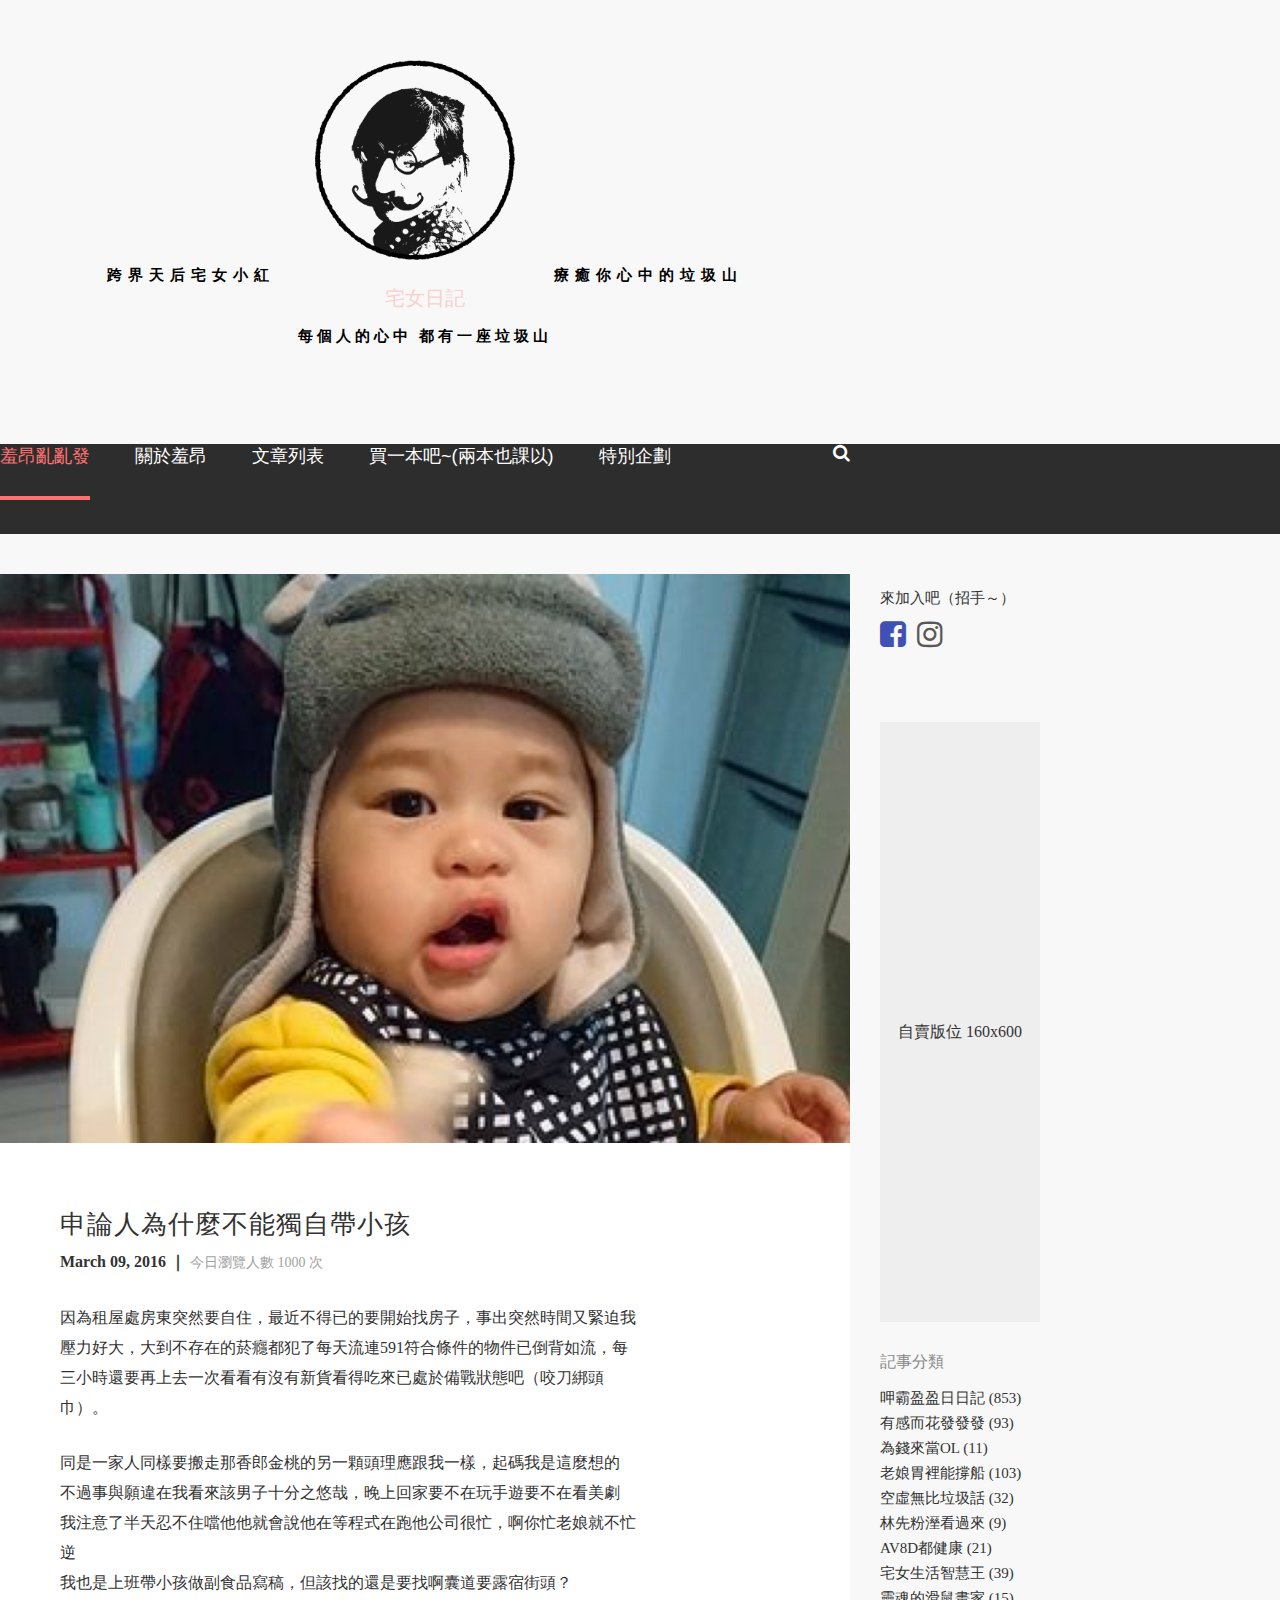
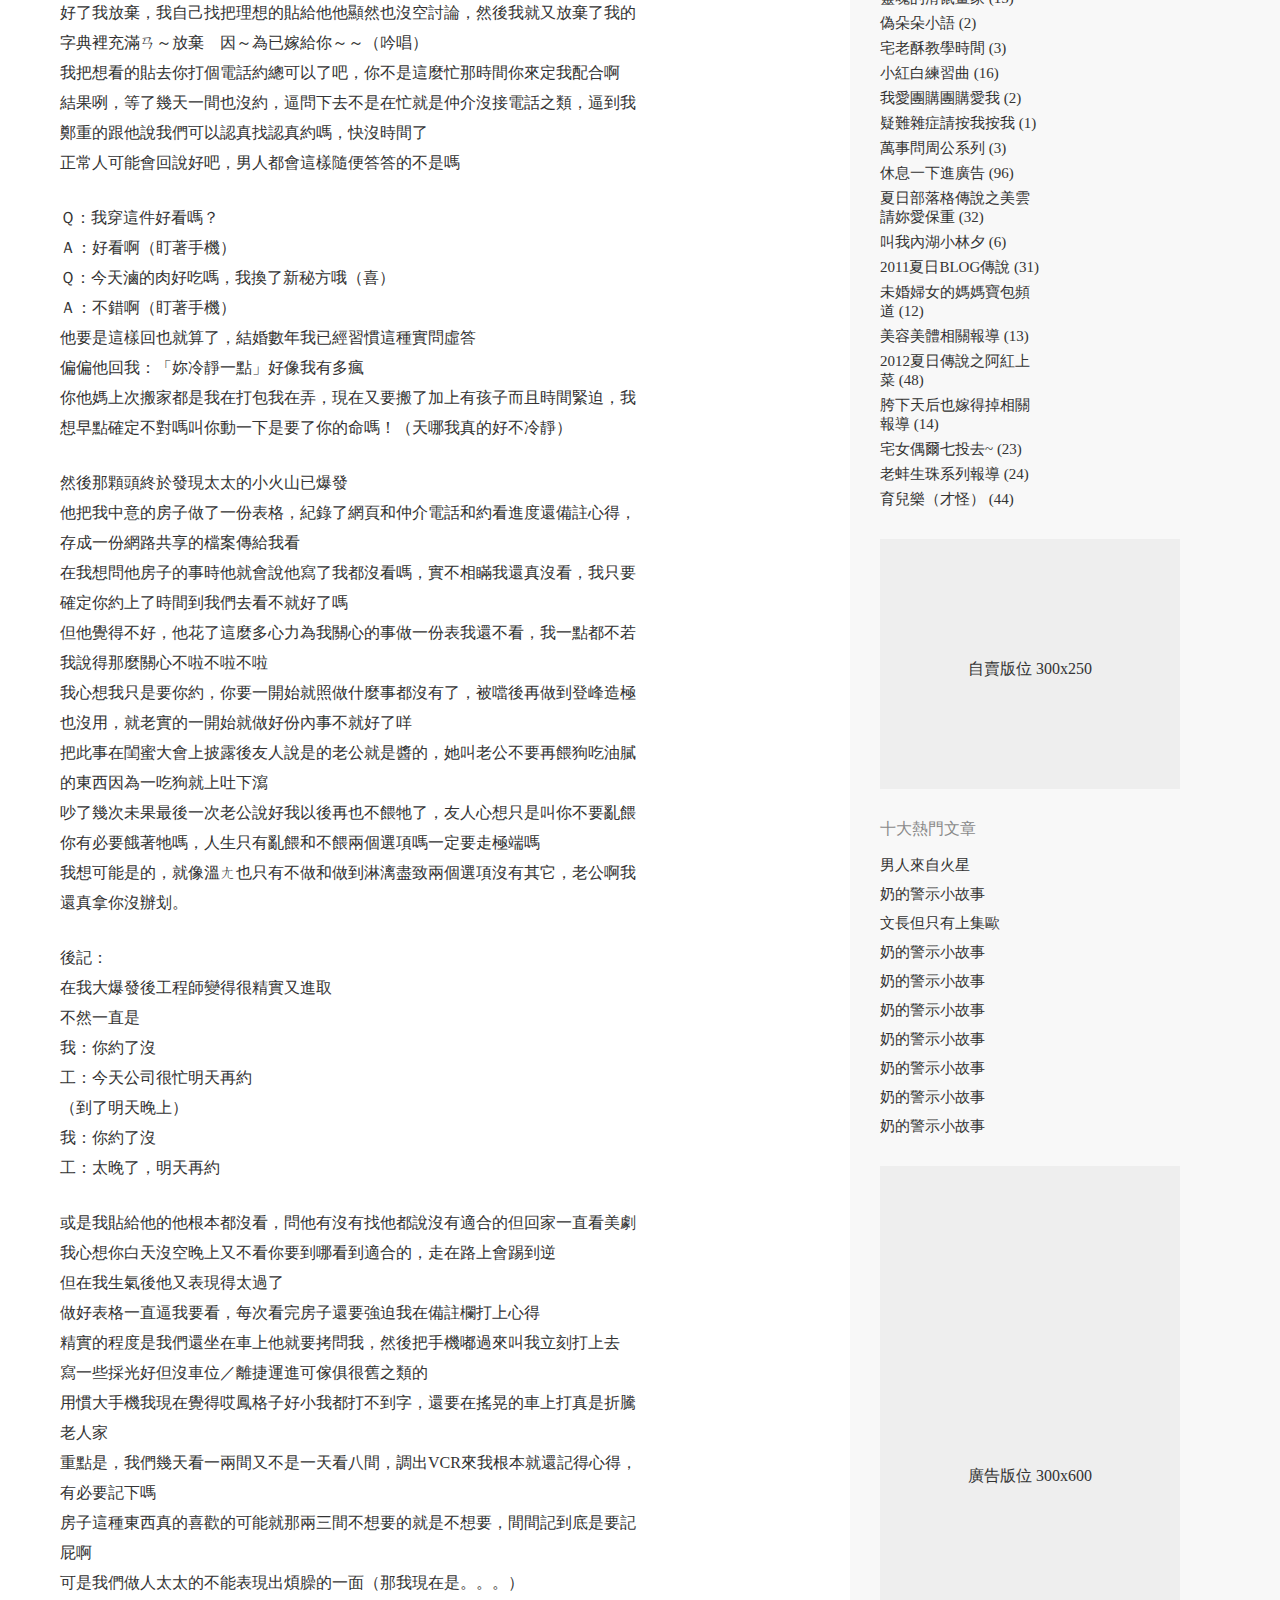
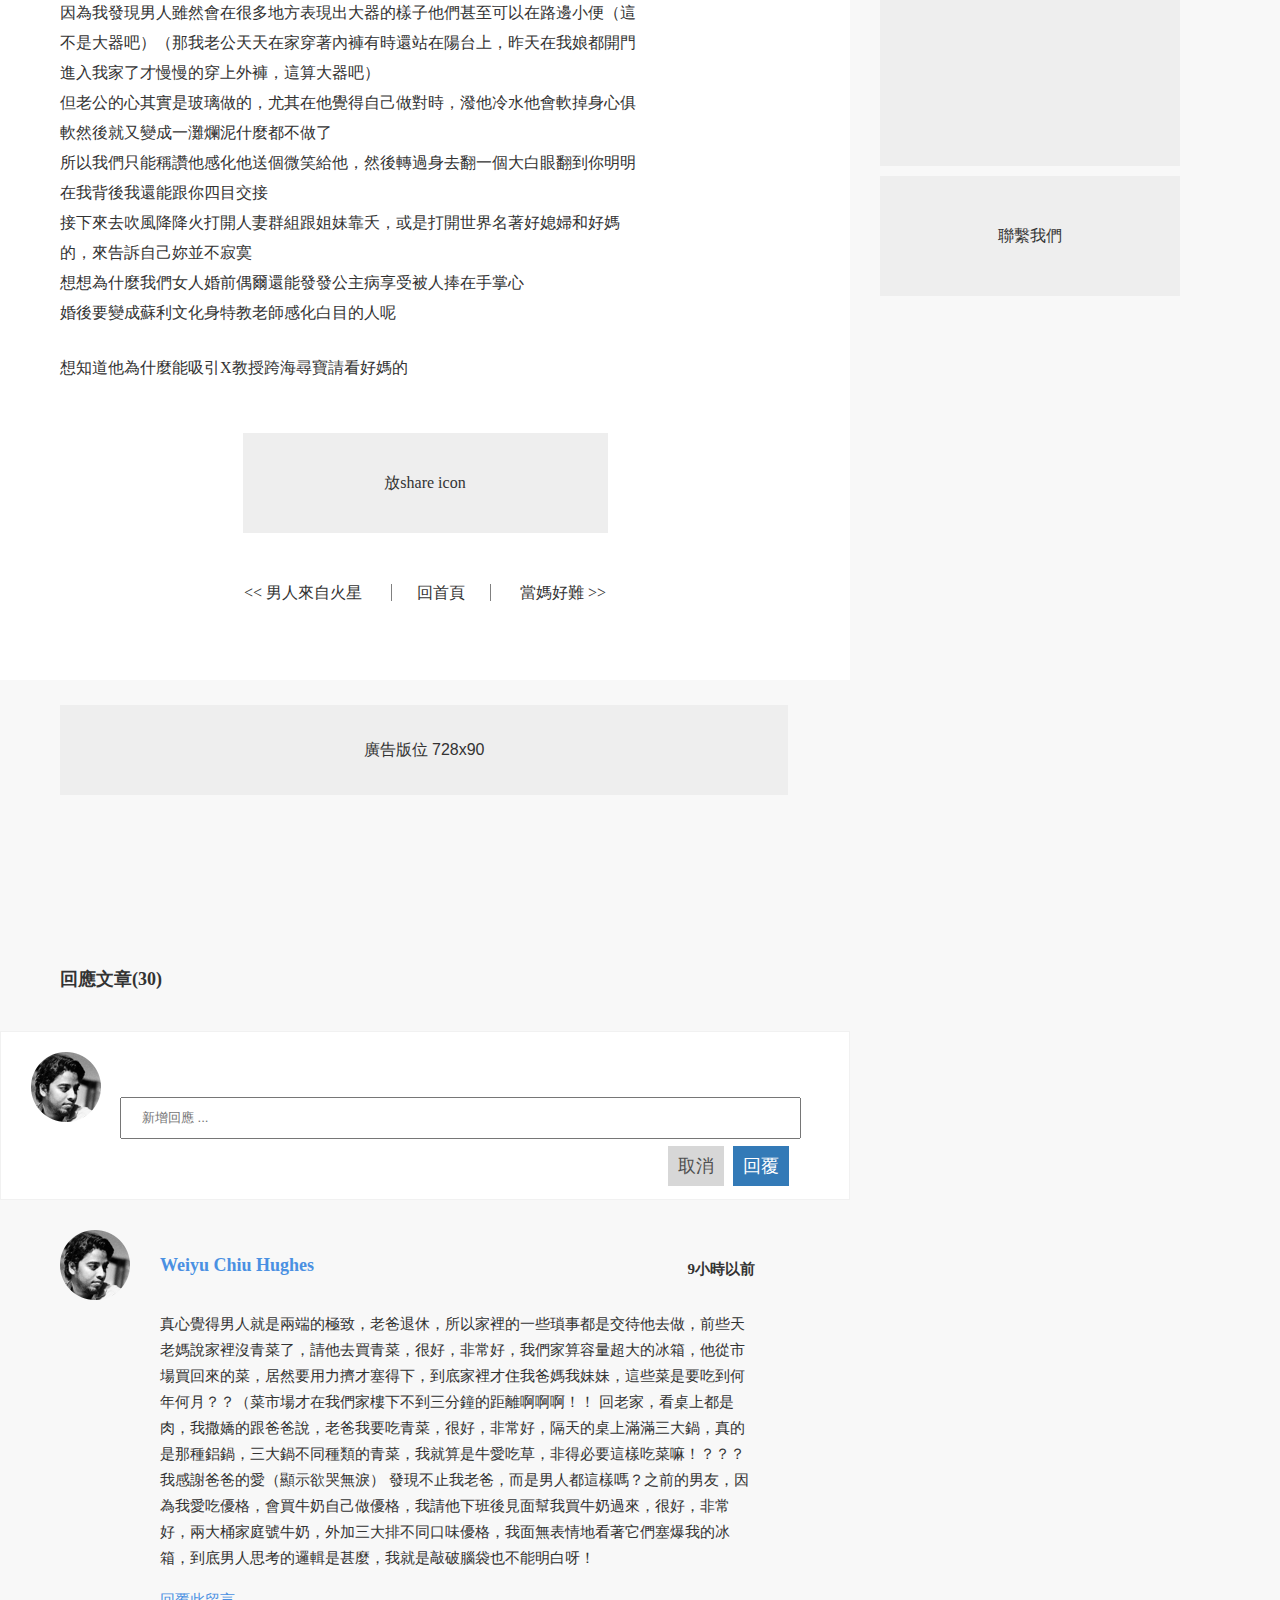
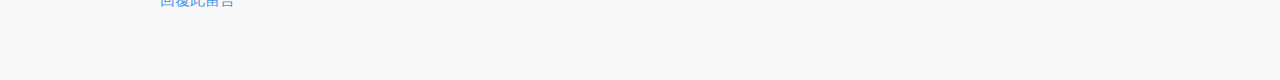
<file: article.html>
<!DOCTYPE html>
<html lang="en">
<head>
	<meta charset="UTF-8">
	<meta http-equiv="X-UA-Compatible" content="IE=edge">
    <meta name="viewport" content="width=device-width, initial-scale=1">
	<title>Document</title>
	<link rel="stylesheet" href="https://maxcdn.bootstrapcdn.com/bootstrap/3.3.5/css/bootstrap.min.css" integrity="sha512-dTfge/zgoMYpP7QbHy4gWMEGsbsdZeCXz7irItjcC3sPUFtf0kuFbDz/ixG7ArTxmDjLXDmezHubeNikyKGVyQ==" crossorigin="anonymous">
	<script src="https://code.jquery.com/jquery-1.12.0.min.js"></script>
	<script src="./javascripts/test.js"></script>
    <link rel="stylesheet" href="https://maxcdn.bootstrapcdn.com/font-awesome/4.4.0/css/font-awesome.min.css">
    <link rel="apple-touch-icon-precomposed" sizes="57x57" href="./assets/57.png" />
	<link rel="apple-touch-icon-precomposed" sizes="72x72" href="./assets/72.png" />
	<link rel="apple-touch-icon-precomposed" sizes="114x114" href="./assets/114.png" />
	<link rel="apple-touch-icon-precomposed" sizes="144x144" href="./assets/144.png" />
    <link rel="Shortcut Icon" type="image/x-icon" href="./assets/mastache.png" />
    <link rel="stylesheet" href="./stylesheets/allStyle.css">
</head>
<body>
	<header>
		<div class="container">
			<div class="upHeader">
				<span>跨界天后宅女小紅</span>
				<span><img src="./assets/showon.png" alt=""/></span>
				<span>療癒你心中的垃圾山</span>
			</div>
			<div class="downHeader">
				<span>宅女日記</span>
				<p>
					<span>每個人的心中</span>
					<span>都有一座垃圾山</span>
				</p>
			</div>
		</div>
	</header>
	<nav>
		<div class="navDesktop">
			<div class="container">
				<ul>
					<li class="active"><a href="./index.html">羞昂亂亂發</a></li>
					<li><a href="./about.html">關於羞昂</a></li>
					<li><a href="./list.html">文章列表</a></li>
					<li><a href="./shop.html">買一本吧~(兩本也課以)</a></li>
					<li><a href="./project.html">特別企劃</a></li>
					<li id="fa-bars-Desktop"><i class="fa fa-search" aria-hidden="true"></i></li>
				</ul>
			</div>
			<div class="searchDeskTop">
				<form>
					<input type="text">
				</form>
			</div>
		</div>
		<div class="navMobile">
			<div class="container MobileNavUp">
				<ul>
					<li id="fa-bars"><i class="fa fa-bars" aria-hidden="true"></i></li>
					<li>宅女日記</li>
					<li id="fa-search"><i class="fa fa-search" aria-hidden="true"></i></li>
				</ul>
			</div>
			<div class="search">
				<form>
					<input type="text">
				</form>
			</div>
			<div class="container MobileNavDown">
				<ul>
					<li><a href="./index.html#">羞昂亂亂發</a></li>
					<li><a href="./about.html">關於羞昂</a></li>
					<li><a href="./list.html">文章列表</a></li>
					<li><a href="./shop.html">買一本吧~(兩本也課以)</a></li>
					<li><a href="./project.html">特別企劃</a></li>
				</ul>
			</div>
		</div>
	</nav>
  <div class="main article">
  	<div class="container">	
				<img src="./assets/article_image.png" alt="" style="width: 100%;height: auto;" />
				<div class="content">
					<span class="title">申論人為什麼不能獨自帶小孩</span>
					<p class="time article">March 09, 2016 ｜ <span>今日瀏覽人數 1000 次</span></p>
					<div class="content_text">
						<p>因為租屋處房東突然要自住，最近不得已的要開始找房子，事出突然時間又緊迫我壓力好大，大到不存在的菸癮都犯了每天流連591符合條件的物件已倒背如流，每三小時還要再上去一次看看有沒有新貨看得吃來已處於備戰狀態吧（咬刀綁頭巾）。</p>
						<p>同是一家人同樣要搬走那香郎金桃的另一顆頭理應跟我一樣，起碼我是這麼想的<br/>
						不過事與願違在我看來該男子十分之悠哉，晚上回家要不在玩手遊要不在看美劇<br/>
						我注意了半天忍不住噹他他就會說他在等程式在跑他公司很忙，啊你忙老娘就不忙逆<br/>
						我也是上班帶小孩做副食品寫稿，但該找的還是要找啊囊道要露宿街頭？<br/>
						好了我放棄，我自己找把理想的貼給他他顯然也沒空討論，然後我就又放棄了我的字典裡充滿ㄢ～放棄　因～為已嫁給你～～（吟唱）<br/>
						我把想看的貼去你打個電話約總可以了吧，你不是這麼忙那時間你來定我配合啊<br/>
						結果咧，等了幾天一間也沒約，逼問下去不是在忙就是仲介沒接電話之類，逼到我鄭重的跟他說我們可以認真找認真約嗎，快沒時間了<br/>
						正常人可能會回說好吧，男人都會這樣隨便答答的不是嗎</p>
						<p>
						Ｑ：我穿這件好看嗎？<br/>
						Ａ：好看啊（盯著手機）<br/>
						Ｑ：今天滷的肉好吃嗎，我換了新秘方哦（喜）<br/>
						Ａ：不錯啊（盯著手機）<br/>
						他要是這樣回也就算了，結婚數年我已經習慣這種實問虛答<br/>
						偏偏他回我：「妳冷靜一點」好像我有多瘋<br/>
						你他媽上次搬家都是我在打包我在弄，現在又要搬了加上有孩子而且時間緊迫，我想早點確定不對嗎叫你動一下是要了你的命嗎！（天哪我真的好不冷靜）
						</p>
						<p>
						然後那顆頭終於發現太太的小火山已爆發<br/>
						他把我中意的房子做了一份表格，紀錄了網頁和仲介電話和約看進度還備註心得，存成一份網路共享的檔案傳給我看<br/>
						在我想問他房子的事時他就會說他寫了我都沒看嗎，實不相瞞我還真沒看，我只要確定你約上了時間到我們去看不就好了嗎<br/>
						但他覺得不好，他花了這麼多心力為我關心的事做一份表我還不看，我一點都不若我說得那麼關心不啦不啦不啦<br/>
						我心想我只是要你約，你要一開始就照做什麼事都沒有了，被噹後再做到登峰造極也沒用，就老實的一開始就做好份內事不就好了咩<br/>
						把此事在閨蜜大會上披露後友人說是的老公就是醬的，她叫老公不要再餵狗吃油膩的東西因為一吃狗就上吐下瀉<br/>
						吵了幾次未果最後一次老公說好我以後再也不餵牠了，友人心想只是叫你不要亂餵你有必要餓著牠嗎，人生只有亂餵和不餵兩個選項嗎一定要走極端嗎<br/>
						我想可能是的，就像溫ㄤ也只有不做和做到淋漓盡致兩個選項沒有其它，老公啊我還真拿你沒辦划。
						</p>
						<p>
						後記：<br/>
						在我大爆發後工程師變得很精實又進取<br/>
						不然一直是<br/>
						我：你約了沒<br/>
						工：今天公司很忙明天再約<br/>
						（到了明天晚上）<br/>
						我：你約了沒<br/>
						工：太晚了，明天再約
						</p>
						<p>
						或是我貼給他的他根本都沒看，問他有沒有找他都說沒有適合的但回家一直看美劇<br/>
						我心想你白天沒空晚上又不看你要到哪看到適合的，走在路上會踢到逆<br/>
						但在我生氣後他又表現得太過了<br/>
						做好表格一直逼我要看，每次看完房子還要強迫我在備註欄打上心得<br/>
						精實的程度是我們還坐在車上他就要拷問我，然後把手機嘟過來叫我立刻打上去<br/>
						寫一些採光好但沒車位／離捷運進可傢俱很舊之類的<br/>
						用慣大手機我現在覺得哎鳳格子好小我都打不到字，還要在搖晃的車上打真是折騰老人家<br/>
						重點是，我們幾天看一兩間又不是一天看八間，調出VCR來我根本就還記得心得，有必要記下嗎<br/>
						房子這種東西真的喜歡的可能就那兩三間不想要的就是不想要，間間記到底是要記屁啊<br/>
						可是我們做人太太的不能表現出煩臊的一面（那我現在是。。。）<br/>
						因為我發現男人雖然會在很多地方表現出大器的樣子他們甚至可以在路邊小便（這不是大器吧）（那我老公天天在家穿著內褲有時還站在陽台上，昨天在我娘都開門進入我家了才慢慢的穿上外褲，這算大器吧）<br/>
						但老公的心其實是玻璃做的，尤其在他覺得自己做對時，潑他冷水他會軟掉身心俱軟然後就又變成一灘爛泥什麼都不做了<br/>
						所以我們只能稱讚他感化他送個微笑給他，然後轉過身去翻一個大白眼翻到你明明在我背後我還能跟你四目交接<br/>
						接下來去吹風降降火打開人妻群組跟姐妹靠夭，或是打開世界名著好媳婦和好媽的，來告訴自己妳並不寂寞<br/>
						想想為什麼我們女人婚前偶爾還能發發公主病享受被人捧在手掌心<br/>
						婚後要變成蘇利文化身特教老師感化白目的人呢
						</p>
						<p>想知道他為什麼能吸引X教授跨海尋寶請看好媽的</p>						
					</div>
					<div class="share">放share icon</div>
					<div class="pages">
						<ul>
							<li class="previous"><a href="#"><< 男人來自火星</a></li>
							<li class="home"><a href="#">回首頁</a></li>
							<li class="next"><a href="#">當媽好難 >></a></li>
						</ul>
				    </div>	
				</div>
	<div class="ads728x90 article">廣告版位 728x90</div>
	<div class="comment articleComment">
		<p class="quantity">回應文章<span class="quantity">(30)</span></p>
		<div class="container noPadding">	
			<div class="personalComment">
				<div class="container">
					<img src="./assets/user.png" alt=""/>
					<input type="text" placeholder="新增回應 ...">
					<p class="buttonGroup">
						<span class="cancelButton">取消</span>
						<span class="replyButton">回覆</span>
					</p>
				</div>
			</div>
		</div>
		<div class="peopleComment">
			<div class="container">
				<img src="./assets/user.png" alt=""/>
				<div class="content">
					<span class="name">Weiyu Chiu Hughes</span>
					<span class="time">9小時以前</span>
					<p class="content">
						真心覺得男人就是兩端的極致，老爸退休，所以家裡的一些瑣事都是交待他去做，前些天老媽說家裡沒青菜了，請他去買青菜，很好，非常好，我們家算容量超大的冰箱，他從市場買回來的菜，居然要用力擠才塞得下，到底家裡才住我爸媽我妹妹，這些菜是要吃到何年何月？？（菜市場才在我們家樓下不到三分鐘的距離啊啊啊！！
						回老家，看桌上都是肉，我撒嬌的跟爸爸說，老爸我要吃青菜，很好，非常好，隔天的桌上滿滿三大鍋，真的是那種鋁鍋，三大鍋不同種類的青菜，我就算是牛愛吃草，非得必要這樣吃菜嘛！？？？　我感謝爸爸的愛（顯示欲哭無淚）
						發現不止我老爸，而是男人都這樣嗎？之前的男友，因為我愛吃優格，會買牛奶自己做優格，我請他下班後見面幫我買牛奶過來，很好，非常好，兩大桶家庭號牛奶，外加三大排不同口味優格，我面無表情地看著它們塞爆我的冰箱，到底男人思考的邏輯是甚麼，我就是敲破腦袋也不能明白呀！
					</p>
					<p class="replyCommentButton">回覆此留言</p>
				</div>
			</div>
		</div>
	</div>
<!-- 	<div class="comment articleComment">
		<p class="quantity">回應文章<span class="quantity">(30)</span></p>
		<div class="container noPadding">	
			<div class="personalComment">
				<div class="container">
					<img src="./assets/user.png" alt=""/>
					<input type="text" placeholder="新增回應 ...">
					<p class="buttonGroup">
						<span class="cancelButton">取消</span>
						<span class="replyButton">回覆</span>
					</p>
				</div>
			</div>
		</div>
		<div class="peopleComment">
			<div class="container">
				<img src="./assets/user.png" alt=""/>
				<div class="content">
					<span class="name">Weiyu Chiu Hughes</span>
					<span class="time">9小時以前</span>
					<p class="content">
						真心覺得男人就是兩端的極致，老爸退休，所以家裡的一些瑣事都是交待他去做，前些天老媽說家裡沒青菜了，請他去買青菜，很好，非常好，我們家算容量超大的冰箱，他從市場買回來的菜，居然要用力擠才塞得下，到底家裡才住我爸媽我妹妹，這些菜是要吃到何年何月？？（菜市場才在我們家樓下不到三分鐘的距離啊啊啊！！
						回老家，看桌上都是肉，我撒嬌的跟爸爸說，老爸我要吃青菜，很好，非常好，隔天的桌上滿滿三大鍋，真的是那種鋁鍋，三大鍋不同種類的青菜，我就算是牛愛吃草，非得必要這樣吃菜嘛！？？？　我感謝爸爸的愛（顯示欲哭無淚）
						發現不止我老爸，而是男人都這樣嗎？之前的男友，因為我愛吃優格，會買牛奶自己做優格，我請他下班後見面幫我買牛奶過來，很好，非常好，兩大桶家庭號牛奶，外加三大排不同口味優格，我面無表情地看著它們塞爆我的冰箱，到底男人思考的邏輯是甚麼，我就是敲破腦袋也不能明白呀！
					</p>
					<p class="replyCommentButton">回覆此留言</p>
				</div>
			</div>
		</div>
	</div> -->
	        <div class="aside_down article">
        	<div class="top10">
        		<div class="container">
					<p>十大熱門文章</p>
					<div class="ulContainer">
						<ul class="col-ms-6 col-sm-6">
								<li>
									<div class="img75x75"></div>
									<p class="rank"><a href="#">1. 男人來自火星</a></p>
									<p class="time">1月30日, 2015</p>
								</li>
								<li>
									<div class="img75x75"></div>
									<p class="rank"><a href="#">2. 奶的警示小故事</a></p>
									<p class="time">1月30日, 2015</p>
								</li>
								<li>
									<div class="img75x75"></div>
									<p class="rank"><a href="#">3. 文長但只有上集歐</a></p>
									<p class="time">1月30日, 2015</p>
								</li>
								<li>
									<div class="img75x75"></div>
									<p class="rank"><a href="#">4. 奶的警示小故事</a></p>
									<p class="time">1月30日, 2015</p>
								</li>
								<li>
									<div class="img75x75"></div>
									<p class="rank"><a href="#">5. 奶的警示小故事</a></p>
									<p class="time">1月30日, 2015</p>
								</li>
						</ul>
						<ul class="col-ms-6 col-sm-6">	
								<li>
									<div class="img75x75"></div>
									<p class="rank"><a href="#">6. 奶的警示小故事</a></p>
									<p class="time">1月30日, 2015</p>
								</li>
								<li>
									<div class="img75x75"></div>
									<p class="rank"><a href="#">7. 奶的警示小故事</a></p>
									<p class="time">1月30日, 2015</p>
								</li>
								<li>
									<div class="img75x75"></div>
									<p class="rank"><a href="#">8. 奶的警示小故事</a></p>
									<p class="time">1月30日, 2015</p>
								</li>
								<li>
									<div class="img75x75"></div>
									<p class="rank"><a href="#">9. 奶的警示小故事</a></p>
									<p class="time">1月30日, 2015</p>
								</li>
								<li>
									<div class="img75x75"></div>
									<p class="rank"><a href="#">10. 奶的警示小故事</a></p>
									<p class="time">1月30日, 2015</p>
								</li>
						</ul>
					</div>
				</div>	
			</div>
			<div class="follow">
				<div class="container">
					<p>快加入吧～（招手）</p>
					<div class="facebookLink">facebook Link</div>
					<div class="instagramLink">instagram Link</div>
				</div>
			</div>
        </div> 									  			
  	<aside class="article">
			<div class="follow">
				<p>來加入吧（招手～）</p>
				<span class="facebook_linkTo">
					<a href="#">
						<i class="fa fa-facebook-square" aria-hidden="true"></i>
				  </a>
				</span>
				<span class="instagram_linkTo">
					<a href="#">
						<i class="fa fa-instagram" aria-hidden="true"></i>
					</a>
				</span>
			</div>
			<div class="ads160x600 article">自賣版位 160x600</div>
			<div class="categories">
				<p>記事分類</p>
				<ul>
					<li><a href="#">呷霸盈盈日日記 <span class="number">(853)</span></a></li>
					<li><a href="#">有感而花發發發 <span class="number">(93)</span></a></li>	
					<li><a href="#">為錢來當OL    <span class="number">(11)</span></a></li>	
					<li><a href="#">老娘胃裡能撐船 <span class="number">(103)</span></a></li>	
					<li><a href="#">空虛無比垃圾話 <span class="number">(32)</span></a></li>	
					<li><a href="#">林先粉溼看過來 <span class="number">(9)</span></a></li>	
					<li><a href="#">AV8D都健康   <span class="number">(21)</span></a></li>	
					<li><a href="#">宅女生活智慧王 <span class="number">(39)</span></a></li>	
					<li><a href="#">靈魂的滑鼠畫家 <span class="number">(15)</span></a></li>	
					<li><a href="#">偽朵朵小語    <span class="number">(2)</span></a></li>		
					<li><a href="#">宅老酥教學時間 <span class="number">(3)</span></a></li>	
					<li><a href="#">小紅白練習曲  <span class="number">(16)</span></a></li>	
					<li><a href="#">我愛團購團購愛我 <span class="number">(2)</span></a></li>	
					<li><a href="#">疑難雜症請按我按我 <span class="number">(1)</span></a></li>	
					<li><a href="#">萬事問周公系列 <span class="number">(3)</span></a></li>
					<li><a href="#">休息一下進廣告 <span class="number">(96)</span></a></li>
					<li><a href="#">夏日部落格傳說之美雲請妳愛保重 <span class="number">(32)</span></a></li>		
					<li><a href="#">叫我內湖小林夕 <span class="number">(6)</span></a></li>		
					<li><a href="#">2011夏日BLOG傳說 <span class="number">(31)</span></a></li>		
					<li><a href="#">未婚婦女的媽媽寶包頻道 <span class="number">(12)</span></a></li>		
					<li><a href="#">美容美體相關報導 <span class="number">(13)</span></a></li>		
					<li><a href="#">2012夏日傳說之阿紅上菜 <span class="number">(48)</span></a></li>		
					<li><a href="#">胯下天后也嫁得掉相關報導 <span class="number">(14)</span></a></li>		
					<li><a href="#">宅女偶爾七投去~ <span class="number">(23)</span></a></li>		
					<li><a href="#">老蚌生珠系列報導 <span class="number">(24)</span></a></li>		
					<li><a href="#">育兒樂（才怪） <span class="number">(44)</span></a></li>				
				</ul>
			</div>
			<div class="ads300x250 article">自賣版位 300x250</div>
			<div class="top10">
				<p>十大熱門文章</p>
				<ul>
					<li><a href="#">男人來自火星</a></li>
					<li><a href="#">奶的警示小故事</a></li>
					<li><a href="#">文長但只有上集歐</a></li>
					<li><a href="#">奶的警示小故事</a></li>
					<li><a href="#">奶的警示小故事</a></li>
					<li><a href="#">奶的警示小故事</a></li>
					<li><a href="#">奶的警示小故事</a></li>
					<li><a href="#">奶的警示小故事</a></li>
					<li><a href="#">奶的警示小故事</a></li>
					<li><a href="#">奶的警示小故事</a></li>
				</ul>
			</div>
			<div class="ads300x600 article">廣告版位 300x600</div>
			<div class="connect300x120 article">聯繫我們</div>
  	</aside>
  	</div>
  </div>
   
</body>
</html>
</file>
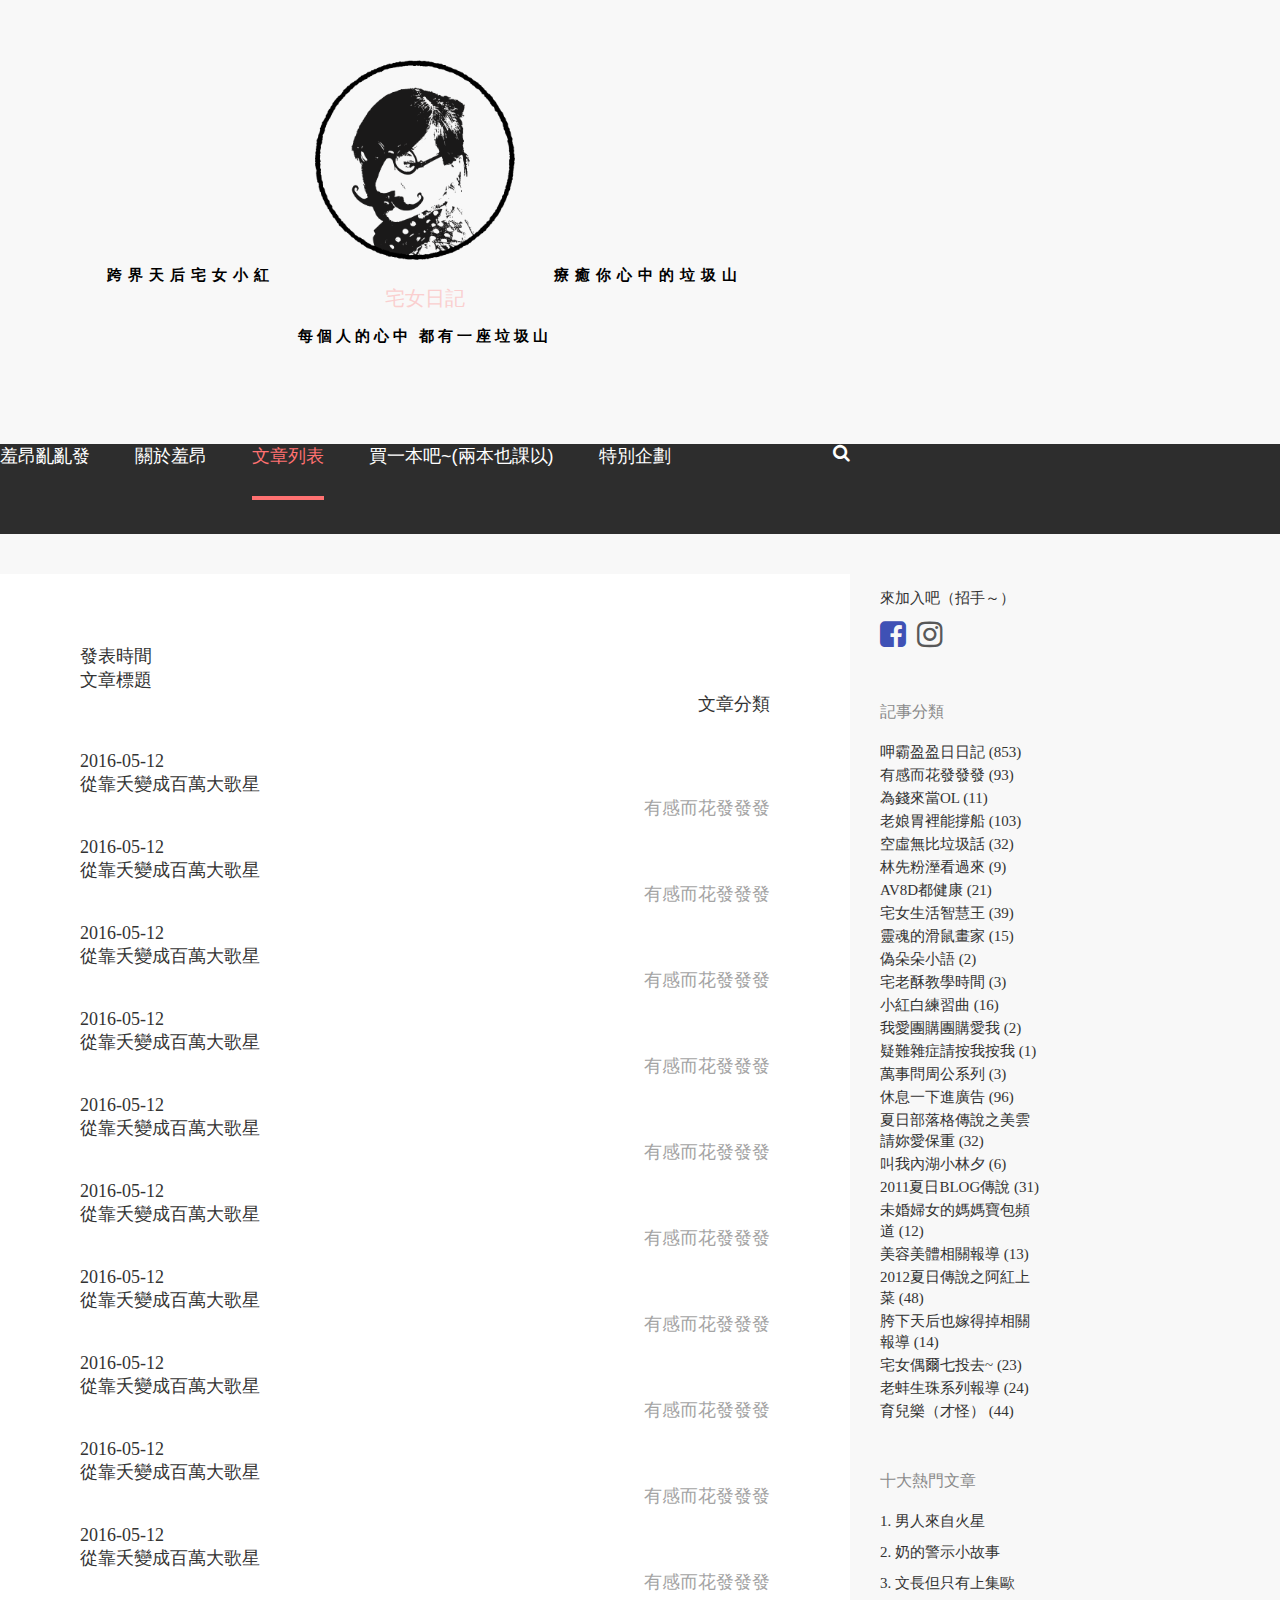
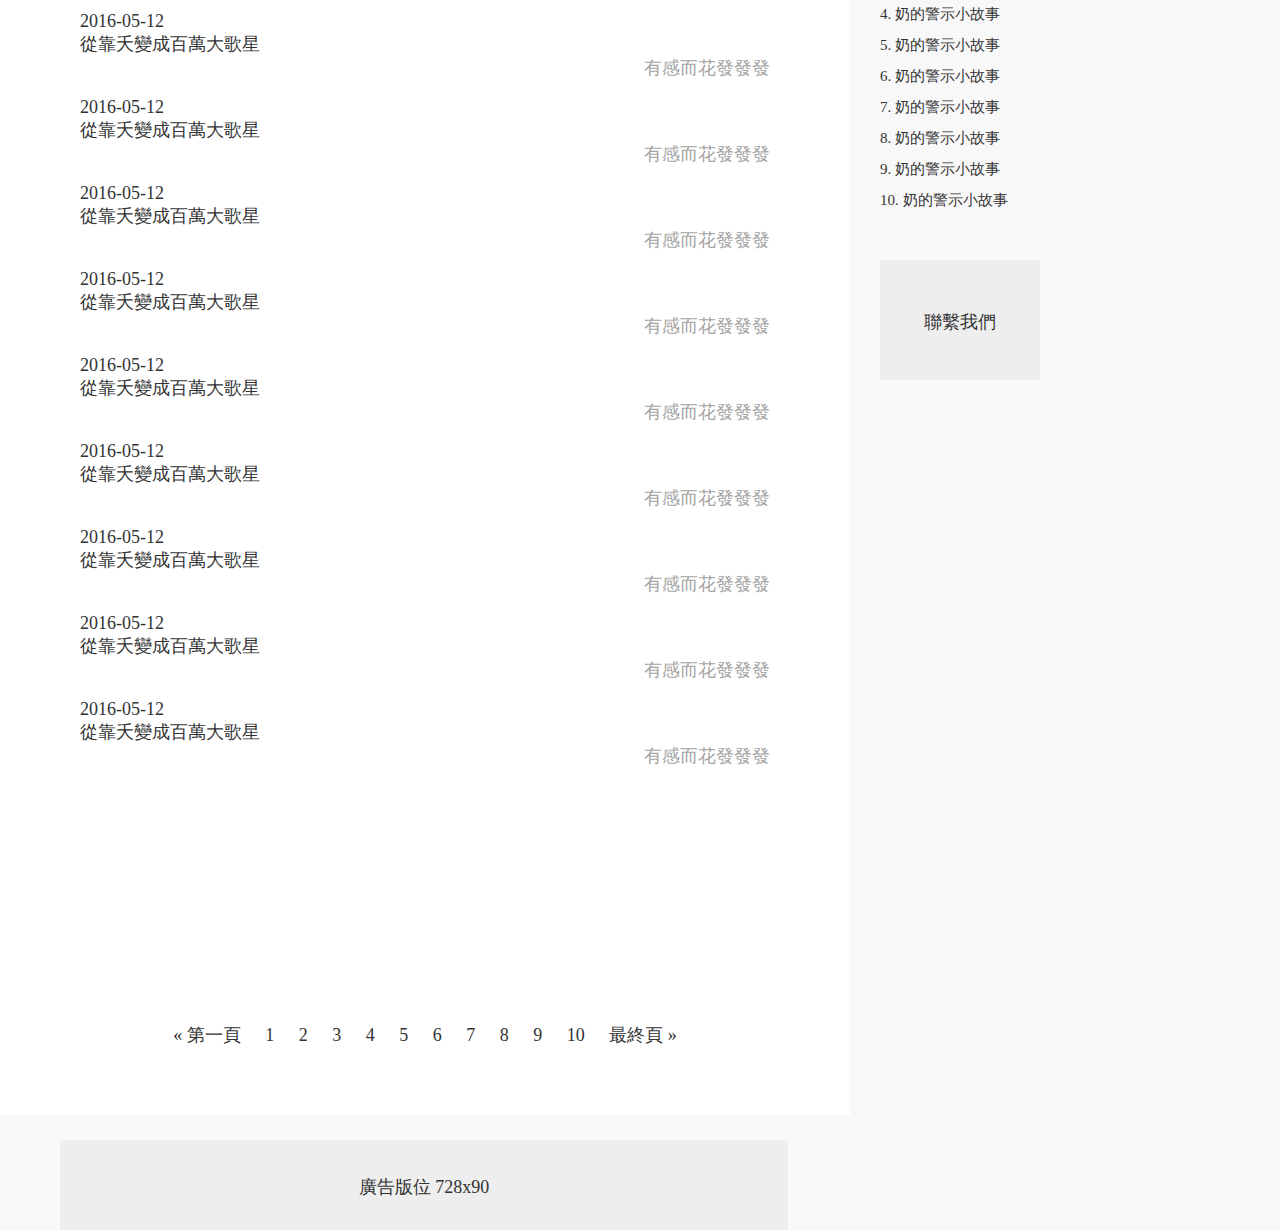
<file: list.html>
<!DOCTYPE html>
<html lang="en">
<head>
	<meta charset="UTF-8">
	<meta http-equiv="X-UA-Compatible" content="IE=edge">
    <meta name="viewport" content="width=device-width, initial-scale=1">
	<title>Document</title>
	<link rel="stylesheet" href="https://maxcdn.bootstrapcdn.com/bootstrap/3.3.5/css/bootstrap.min.css" integrity="sha512-dTfge/zgoMYpP7QbHy4gWMEGsbsdZeCXz7irItjcC3sPUFtf0kuFbDz/ixG7ArTxmDjLXDmezHubeNikyKGVyQ==" crossorigin="anonymous">
	<script src="https://code.jquery.com/jquery-1.12.0.min.js"></script>
	<script src="./javascripts/test.js"></script>
    <link rel="stylesheet" href="https://maxcdn.bootstrapcdn.com/font-awesome/4.4.0/css/font-awesome.min.css">
    <link rel="apple-touch-icon-precomposed" sizes="57x57" href="./assets/57.png" />
	<link rel="apple-touch-icon-precomposed" sizes="72x72" href="./assets/72.png" />
	<link rel="apple-touch-icon-precomposed" sizes="114x114" href="./assets/114.png" />
	<link rel="apple-touch-icon-precomposed" sizes="144x144" href="./assets/144.png" />
    <link rel="Shortcut Icon" type="image/x-icon" href="./assets/mastache.png" />
    <link rel="stylesheet" href="./stylesheets/allStyle.css">
</head>
<body>
	<header>
		<div class="container">
			<div class="upHeader">
				<span>跨界天后宅女小紅</span>
				<span><img src="./assets/showon.png" alt=""/></span>
				<span>療癒你心中的垃圾山</span>
			</div>
			<div class="downHeader">
				<span>宅女日記</span>
				<p>
					<span>每個人的心中</span>
					<span>都有一座垃圾山</span>
				</p>
			</div>
		</div>
	</header>
	<nav>
		<div class="navDesktop">
			<div class="container">
				<ul>
					<li><a href="./index.html">羞昂亂亂發</a></li>
					<li><a href="./about.html">關於羞昂</a></li>
					<li class="active"><a href="./list.html">文章列表</a></li>
					<li><a href="./shop.html">買一本吧~(兩本也課以)</a></li>
					<li><a href="./project.html">特別企劃</a></li>
					<li id="fa-bars-Desktop"><i class="fa fa-search" aria-hidden="true"></i></li>
				</ul>
			</div>
			<div class="searchDeskTop">
				<form>
					<input type="text">
				</form>
			</div>
		</div>
		<div class="navMobile">
			<div class="container MobileNavUp">
				<ul>
					<li id="fa-bars"><i class="fa fa-bars" aria-hidden="true"></i></li>
					<li>宅女日記</li>
					<li id="fa-search"><i class="fa fa-search" aria-hidden="true"></i></li>
				</ul>
			</div>
			<div class="search">
				<form>
					<input type="text">
				</form>
			</div>
			<div class="container MobileNavDown">
				<ul>
					<li><a href="./index.html#">羞昂亂亂發</a></li>
					<li><a href="./about.html">關於羞昂</a></li>
					<li><a href="./list.html">文章列表</a></li>
					<li><a href="./shop.html">買一本吧~(兩本也課以)</a></li>
					<li><a href="./project.html">特別企劃</a></li>
				</ul>
			</div>
		</div>
	</nav>
  <div class="main list">
  	<div class="container">
  		<ul class="row titleName">
			<li class="col-md-2 col-xs-3 time">發表時間</li>
			<li class="col-md-6 col-xs-5 title">文章標題</li>
			<li class="col-md-4 col-xs-4 category">文章分類</li>
		</ul>
		<ul class="row">
			<li class="col-md-2 col-xs-3 time"><a href="#">2016-05-12</a></li>
			<li class="col-md-6 col-xs-5 title"><a href="#">從靠夭變成百萬大歌星</a></li>
			<li class="col-md-4 col-xs-4 category"><a href="./list_category.html">有感而花發發發</a></li>
		</ul>
		<ul class="row">
			<li class="col-md-2 col-xs-3 time"><a href="#">2016-05-12</a></li>
			<li class="col-md-6 col-xs-5 title"><a href="#">從靠夭變成百萬大歌星</a></li>
			<li class="col-md-4 col-xs-4 category"><a href="#">有感而花發發發</a></li>
		</ul>
		<ul class="row">
			<li class="col-md-2 col-xs-3 time"><a href="#">2016-05-12</a></li>
			<li class="col-md-6 col-xs-5 title"><a href="#">從靠夭變成百萬大歌星</a></li>
			<li class="col-md-4 col-xs-4 category"><a href="#">有感而花發發發</a></li>
		</ul>
		<ul class="row">
			<li class="col-md-2 col-xs-3 time"><a href="#">2016-05-12</a></li>
			<li class="col-md-6 col-xs-5 title"><a href="#">從靠夭變成百萬大歌星</a></li>
			<li class="col-md-4 col-xs-4 category"><a href="#">有感而花發發發</a></li>
		</ul>
		<ul class="row">
			<li class="col-md-2 col-xs-3 time"><a href="#">2016-05-12</a></li>
			<li class="col-md-6 col-xs-5 title"><a href="#">從靠夭變成百萬大歌星</a></li>
			<li class="col-md-4 col-xs-4 category"><a href="#">有感而花發發發</a></li>
		</ul>
		<ul class="row">
			<li class="col-md-2 col-xs-3 time"><a href="#">2016-05-12</a></li>
			<li class="col-md-6 col-xs-5 title"><a href="#">從靠夭變成百萬大歌星</a></li>
			<li class="col-md-4 col-xs-4 category"><a href="#">有感而花發發發</a></li>
		</ul>
		<ul class="row">
			<li class="col-md-2 col-xs-3 time"><a href="#">2016-05-12</a></li>
			<li class="col-md-6 col-xs-5 title"><a href="#">從靠夭變成百萬大歌星</a></li>
			<li class="col-md-4 col-xs-4 category"><a href="#">有感而花發發發</a></li>
		</ul>
		<ul class="row">
			<li class="col-md-2 col-xs-3 time"><a href="#">2016-05-12</a></li>
			<li class="col-md-6 col-xs-5 title"><a href="#">從靠夭變成百萬大歌星</a></li>
			<li class="col-md-4 col-xs-4 category"><a href="#">有感而花發發發</a></li>
		</ul>
		<ul class="row">
			<li class="col-md-2 col-xs-3 time"><a href="#">2016-05-12</a></li>
			<li class="col-md-6 col-xs-5 title"><a href="#">從靠夭變成百萬大歌星</a></li>
			<li class="col-md-4 col-xs-4 category"><a href="#">有感而花發發發</a></li>
		</ul>	
		<ul class="row">
			<li class="col-md-2 col-xs-3 time"><a href="#">2016-05-12</a></li>
			<li class="col-md-6 col-xs-5 title"><a href="#">從靠夭變成百萬大歌星</a></li>
			<li class="col-md-4 col-xs-4 category"><a href="#">有感而花發發發</a></li>
		</ul>
		<ul class="row">
			<li class="col-md-2 col-xs-3 time"><a href="#">2016-05-12</a></li>
			<li class="col-md-6 col-xs-5 title"><a href="#">從靠夭變成百萬大歌星</a></li>
			<li class="col-md-4 col-xs-4 category"><a href="#">有感而花發發發</a></li>
		</ul>
		<ul class="row">
			<li class="col-md-2 col-xs-3 time"><a href="#">2016-05-12</a></li>
			<li class="col-md-6 col-xs-5 title"><a href="#">從靠夭變成百萬大歌星</a></li>
			<li class="col-md-4 col-xs-4 category"><a href="#">有感而花發發發</a></li>
		</ul>
		<ul class="row">
			<li class="col-md-2 col-xs-3 time"><a href="#">2016-05-12</a></li>
			<li class="col-md-6 col-xs-5 title"><a href="#">從靠夭變成百萬大歌星</a></li>
			<li class="col-md-4 col-xs-4 category"><a href="#">有感而花發發發</a></li>
		</ul>
		<ul class="row">
			<li class="col-md-2 col-xs-3 time"><a href="#">2016-05-12</a></li>
			<li class="col-md-6 col-xs-5 title"><a href="#">從靠夭變成百萬大歌星</a></li>
			<li class="col-md-4 col-xs-4 category"><a href="#">有感而花發發發</a></li>
		</ul>
		<ul class="row">
			<li class="col-md-2 col-xs-3 time"><a href="#">2016-05-12</a></li>
			<li class="col-md-6 col-xs-5 title"><a href="#">從靠夭變成百萬大歌星</a></li>
			<li class="col-md-4 col-xs-4 category"><a href="#">有感而花發發發</a></li>
		</ul>
		<ul class="row">
			<li class="col-md-2 col-xs-3 time"><a href="#">2016-05-12</a></li>
			<li class="col-md-6 col-xs-5 title"><a href="#">從靠夭變成百萬大歌星</a></li>
			<li class="col-md-4 col-xs-4 category"><a href="#">有感而花發發發</a></li>
		</ul>
		<ul class="row">
			<li class="col-md-2 col-xs-3 time"><a href="#">2016-05-12</a></li>
			<li class="col-md-6 col-xs-5 title"><a href="#">從靠夭變成百萬大歌星</a></li>
			<li class="col-md-4 col-xs-4 category"><a href="#">有感而花發發發</a></li>
		</ul>
		<ul class="row">
			<li class="col-md-2 col-xs-3 time"><a href="#">2016-05-12</a></li>
			<li class="col-md-6 col-xs-5 title"><a href="#">從靠夭變成百萬大歌星</a></li>
			<li class="col-md-4 col-xs-4 category"><a href="#">有感而花發發發</a></li>
		</ul>
		<ul class="row">
			<li class="col-md-2 col-xs-3 time"><a href="#">2016-05-12</a></li>
			<li class="col-md-6 col-xs-5 title"><a href="#">從靠夭變成百萬大歌星</a></li>
			<li class="col-md-4 col-xs-4 category"><a href="#">有感而花發發發</a></li>
		</ul>
		<nav>
			<ul class="pages">
					<li>
					 	<a href="#" aria-label="Previous">
					   	<span aria-hidden="true">&laquo; 第一頁</span>
					 	</a>
					</li>
					<li class="active"><a href="#">1</a></li>
					<li><a href="#">2</a></li>
					<li><a href="#">3</a></li>
					<li><a href="#">4</a></li>
					<li><a href="#">5</a></li>
					<li><a href="#">6</a></li>
					<li><a href="#">7</a></li>
					<li><a href="#">8</a></li>
					<li><a href="#">9</a></li>
					<li><a href="#">10</a></li>
					<li>
					 	<a href="#" aria-label="Next">
					   	<span aria-hidden="true">最終頁 &raquo;</span>
					 	</a>
					</li>
			</ul>
		</nav>
		<div class="ads728x90 list">廣告版位 728x90</div>
		<div class="aside_down list">
        	<div class="top10">
        		<div class="container">
					<p>十大熱門文章</p>
					<div class="ulContainer">
						<ul class="col-ms-6 col-sm-6">
							<li>
								<div class="img75x75"></div>
								<p class="rank"><a href="#">1. 男人來自火星</a></p>
								<p class="time">1月30日, 2015</p>
							</li>
							<li>
								<div class="img75x75"></div>
								<p class="rank"><a href="#">2. 奶的警示小故事</a></p>
								<p class="time">1月30日, 2015</p>
							</li>
							<li>
								<div class="img75x75"></div>
								<p class="rank"><a href="#">3. 文長但只有上集歐</a></p>
								<p class="time">1月30日, 2015</p>
							</li>
							<li>
								<div class="img75x75"></div>
								<p class="rank"><a href="#">4. 奶的警示小故事</a></p>
								<p class="time">1月30日, 2015</p>
							</li>
							<li>
								<div class="img75x75"></div>
								<p class="rank"><a href="#">5. 奶的警示小故事</a></p>
								<p class="time">1月30日, 2015</p>
							</li>
						</ul>
						<ul class="col-ms-6 col-sm-6">
							<li>
								<div class="img75x75"></div>
								<p class="rank"><a href="#">6. 奶的警示小故事</a></p>
								<p class="time">1月30日, 2015</p>
							</li>
							<li>
								<div class="img75x75"></div>
								<p class="rank"><a href="#">7. 奶的警示小故事</a></p>
								<p class="time">1月30日, 2015</p>
							</li>
							<li>
								<div class="img75x75"></div>
								<p class="rank"><a href="#">8. 奶的警示小故事</a></p>
								<p class="time">1月30日, 2015</p>
							</li>
							<li>
								<div class="img75x75"></div>
								<p class="rank"><a href="#">9. 奶的警示小故事</a></p>
								<p class="time">1月30日, 2015</p>
							</li>
							<li>
								<div class="img75x75"></div>
								<p class="rank"><a href="#">10. 奶的警示小故事</a></p>
								<p class="time">1月30日, 2015</p>
							</li>
						</ul>
					</div>	
				</div>	
			</div>
			<div class="follow">
				<div class="container">
					<p>快加入吧～（招手）</p>
					<div class="facebookLink">facebook Link</div>
					<div class="instagramLink">instagram Link</div>
				</div>
			</div>
        </div> 
  	<aside class="list">
  		<div class="follow">
					<p>來加入吧（招手～）</p>
					<span class="facebook_linkTo">
							<a href="#">
								<i class="fa fa-facebook-square" aria-hidden="true"></i>
							</a>
					</span>
					<span class="instagram_linkTo">
							<a href="#">
								<i class="fa fa-instagram" aria-hidden="true"></i>
							</a>
					</span>
			</div>
<!-- 	  <div class="ads300x250 list">廣告版位 300x250</div>	 -->	
      <div class="categories">
        <p>記事分類</p>
        <ul>
          <li><a href="#">呷霸盈盈日日記 <span class="number">(853)</span></a></li>
          <li><a href="#">有感而花發發發 <span class="number">(93)</span></a></li> 
          <li><a href="#">為錢來當OL    <span class="number">(11)</span></a></li> 
          <li><a href="#">老娘胃裡能撐船 <span class="number">(103)</span></a></li>  
          <li><a href="#">空虛無比垃圾話 <span class="number">(32)</span></a></li> 
          <li><a href="#">林先粉溼看過來 <span class="number">(9)</span></a></li>  
          <li><a href="#">AV8D都健康   <span class="number">(21)</span></a></li> 
          <li><a href="#">宅女生活智慧王 <span class="number">(39)</span></a></li> 
          <li><a href="#">靈魂的滑鼠畫家 <span class="number">(15)</span></a></li> 
          <li><a href="#">偽朵朵小語    <span class="number">(2)</span></a></li>   
          <li><a href="#">宅老酥教學時間 <span class="number">(3)</span></a></li>  
          <li><a href="#">小紅白練習曲  <span class="number">(16)</span></a></li> 
          <li><a href="#">我愛團購團購愛我 <span class="number">(2)</span></a></li> 
          <li><a href="#">疑難雜症請按我按我 <span class="number">(1)</span></a></li>  
          <li><a href="#">萬事問周公系列 <span class="number">(3)</span></a></li>
          <li><a href="#">休息一下進廣告 <span class="number">(96)</span></a></li>
          <li><a href="#">夏日部落格傳說之美雲請妳愛保重 <span class="number">(32)</span></a></li>   
          <li><a href="#">叫我內湖小林夕 <span class="number">(6)</span></a></li>    
          <li><a href="#">2011夏日BLOG傳說 <span class="number">(31)</span></a></li>    
          <li><a href="#">未婚婦女的媽媽寶包頻道 <span class="number">(12)</span></a></li>   
          <li><a href="#">美容美體相關報導 <span class="number">(13)</span></a></li>    
          <li><a href="#">2012夏日傳說之阿紅上菜 <span class="number">(48)</span></a></li>   
          <li><a href="#">胯下天后也嫁得掉相關報導 <span class="number">(14)</span></a></li>    
          <li><a href="#">宅女偶爾七投去~ <span class="number">(23)</span></a></li>    
          <li><a href="#">老蚌生珠系列報導 <span class="number">(24)</span></a></li>    
          <li><a href="#">育兒樂（才怪） <span class="number">(44)</span></a></li>       
        </ul>
<!--       <div class="ads300x250 list">廣告版位 300x250</div>  --> 
      </div>
			<div class="top10">
					<p>十大熱門文章</p>
					<ul>
						<li><a href="#">1. 男人來自火星</a></li>
						<li><a href="#">2. 奶的警示小故事</a></li>
						<li><a href="#">3. 文長但只有上集歐</a></li>
						<li><a href="#">4. 奶的警示小故事</a></li>
						<li><a href="#">5. 奶的警示小故事</a></li>
						<li><a href="#">6. 奶的警示小故事</a></li>
						<li><a href="#">7. 奶的警示小故事</a></li>
						<li><a href="#">8. 奶的警示小故事</a></li>
						<li><a href="#">9. 奶的警示小故事</a></li>
						<li><a href="#">10. 奶的警示小故事</a></li>
					</ul>
			</div>
			<div class="connect160x120 list">聯繫我們</div>
  	</aside>
  	</div>
  </div>
   
</body>
</html>
</file>
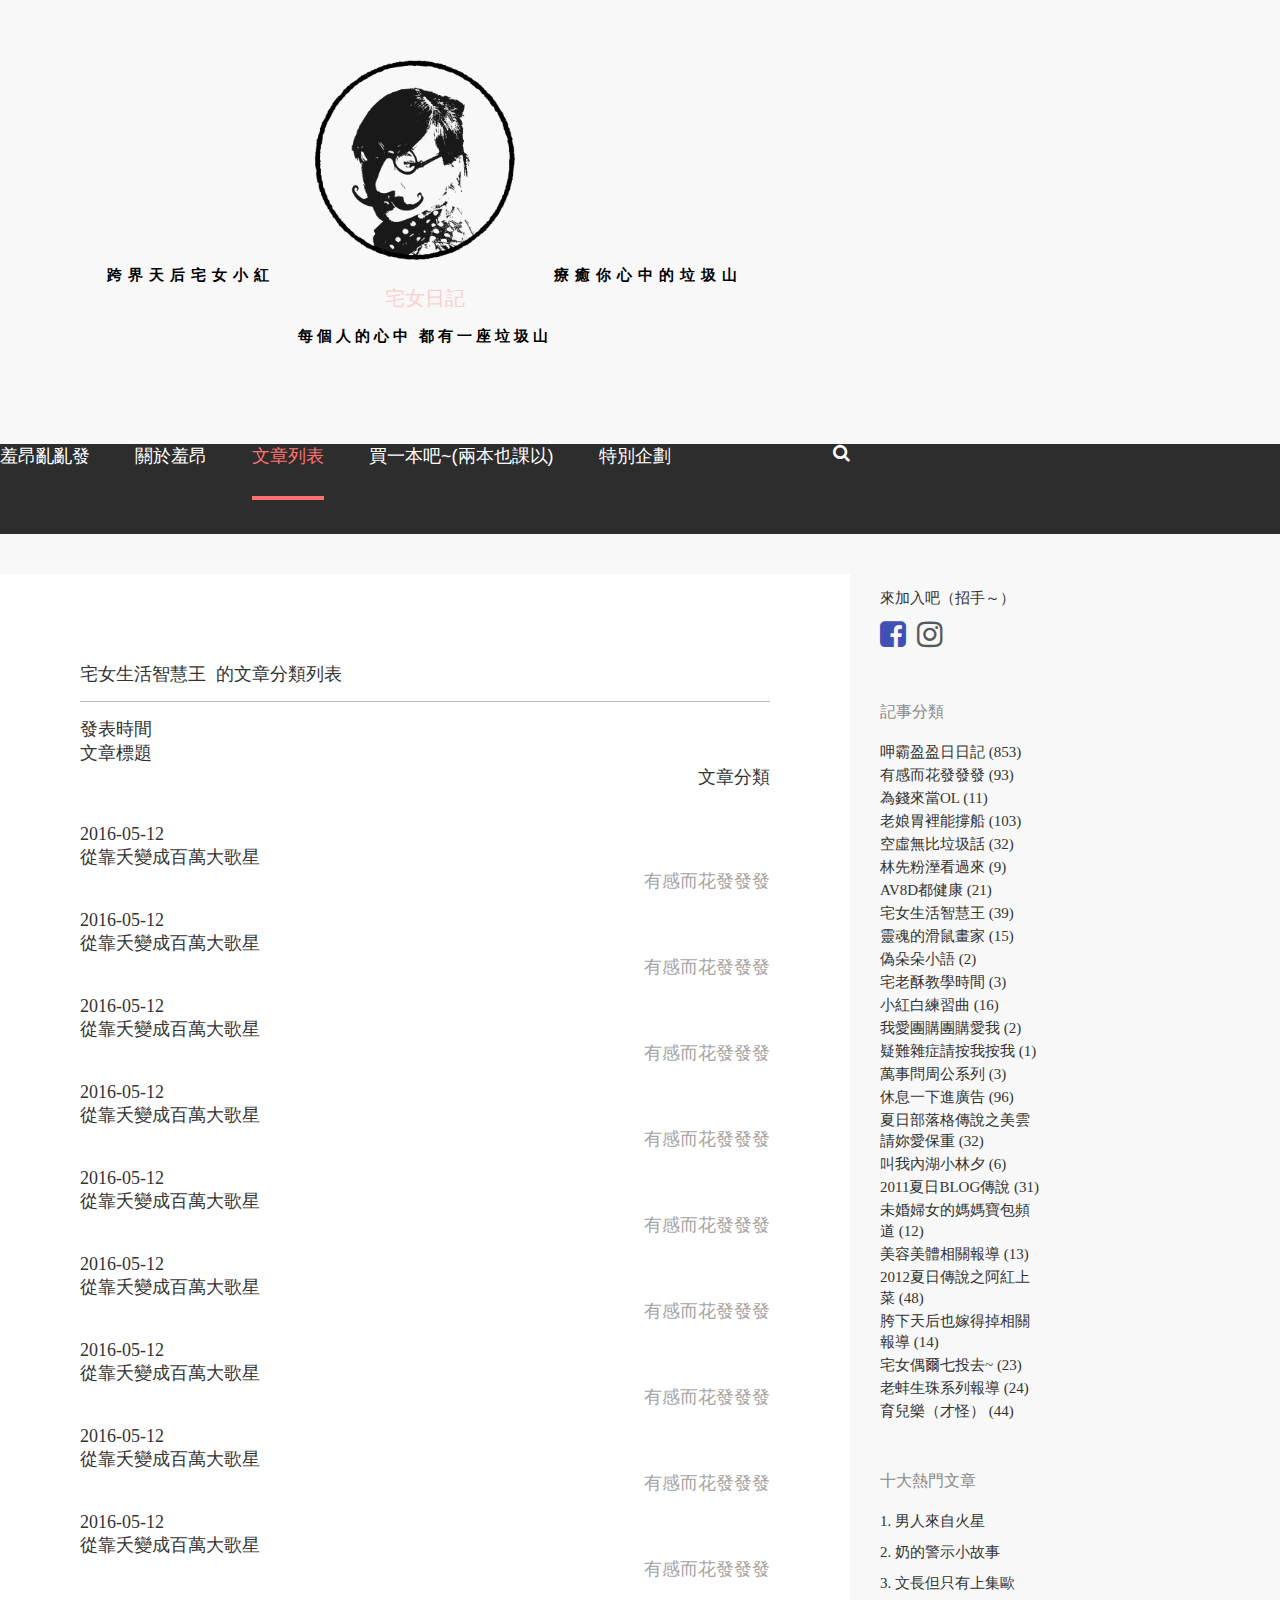
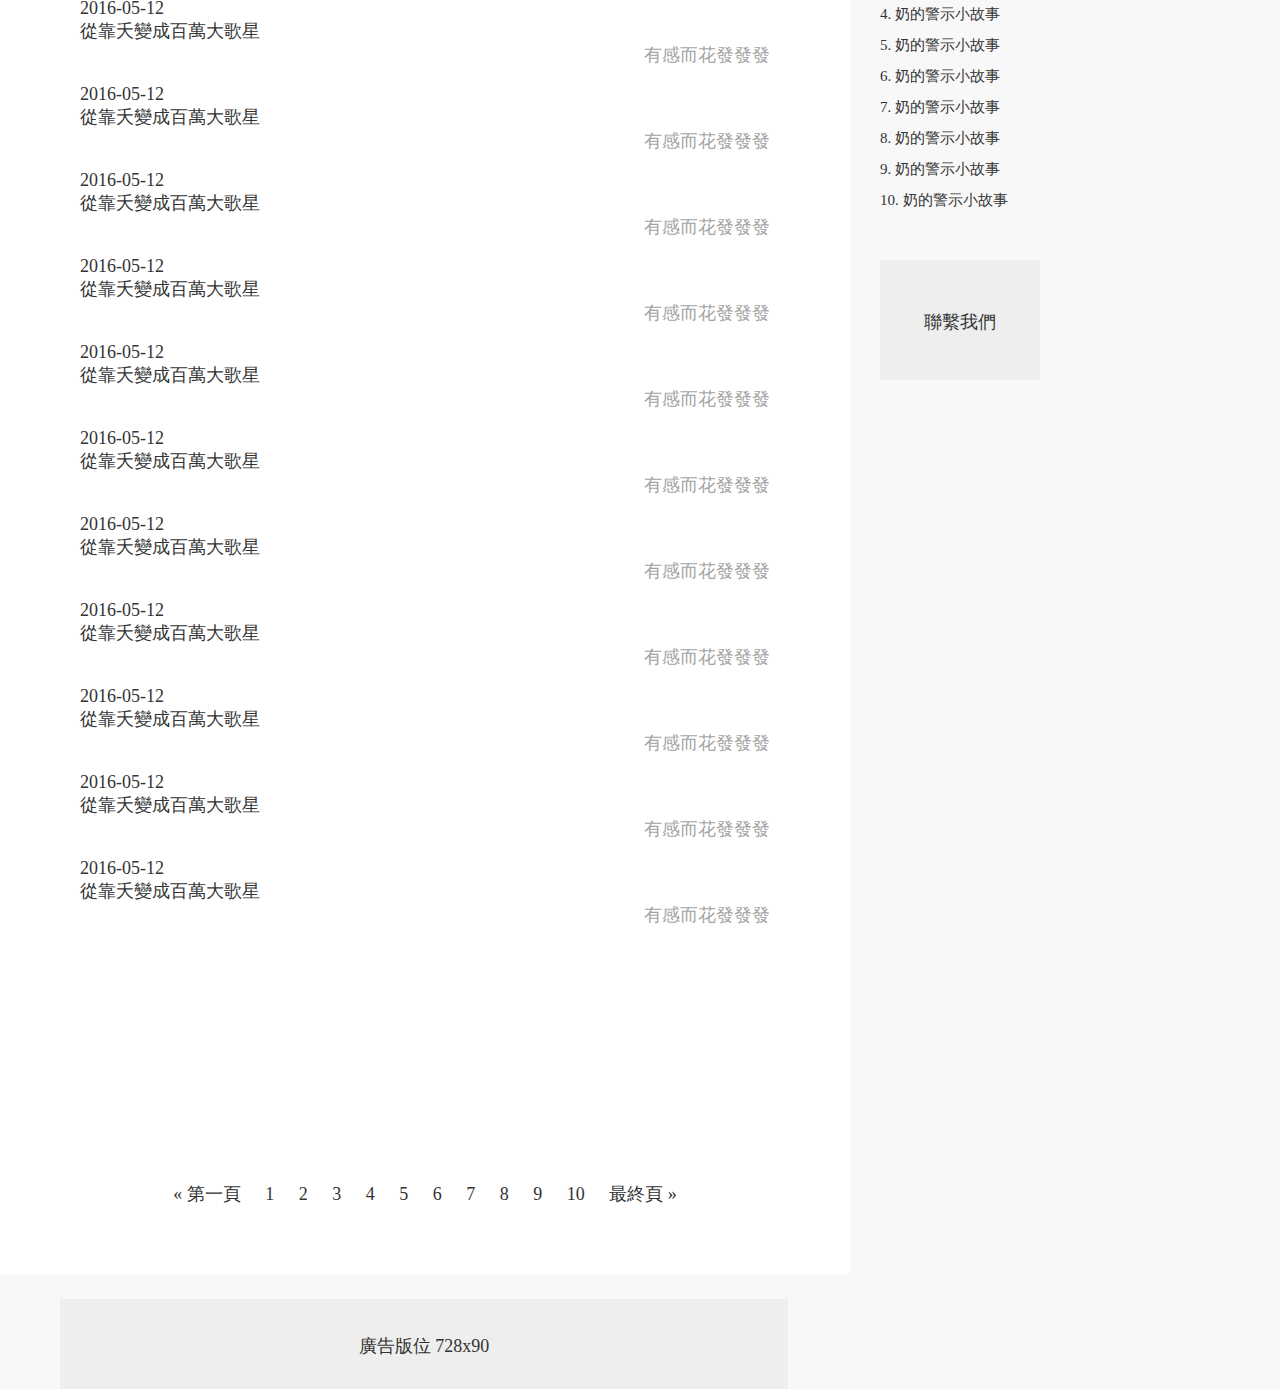
<file: list_category.html>
<!DOCTYPE html>
<html lang="en">
<head>
	<meta charset="UTF-8">
	<meta http-equiv="X-UA-Compatible" content="IE=edge">
    <meta name="viewport" content="width=device-width, initial-scale=1">
	<title>Document</title>
	<link rel="stylesheet" href="https://maxcdn.bootstrapcdn.com/bootstrap/3.3.5/css/bootstrap.min.css" integrity="sha512-dTfge/zgoMYpP7QbHy4gWMEGsbsdZeCXz7irItjcC3sPUFtf0kuFbDz/ixG7ArTxmDjLXDmezHubeNikyKGVyQ==" crossorigin="anonymous">
	<script src="https://code.jquery.com/jquery-1.12.0.min.js"></script>
	<script src="./javascripts/test.js"></script>
    <link rel="stylesheet" href="https://maxcdn.bootstrapcdn.com/font-awesome/4.4.0/css/font-awesome.min.css">
    <link rel="apple-touch-icon-precomposed" sizes="57x57" href="./assets/57.png" />
	<link rel="apple-touch-icon-precomposed" sizes="72x72" href="./assets/72.png" />
	<link rel="apple-touch-icon-precomposed" sizes="114x114" href="./assets/114.png" />
	<link rel="apple-touch-icon-precomposed" sizes="144x144" href="./assets/144.png" />
    <link rel="Shortcut Icon" type="image/x-icon" href="./assets/mastache.png" />
    <link rel="stylesheet" href="./stylesheets/allStyle.css">
</head>
<body>
	<header>
		<div class="container">
			<div class="upHeader">
				<span>跨界天后宅女小紅</span>
				<span><img src="./assets/showon.png" alt=""/></span>
				<span>療癒你心中的垃圾山</span>
			</div>
			<div class="downHeader">
				<span>宅女日記</span>
				<p>
					<span>每個人的心中</span>
					<span>都有一座垃圾山</span>
				</p>
			</div>
		</div>
	</header>
	<nav>
		<div class="navDesktop">
			<div class="container">
				<ul>
					<li><a href="./index.html#">羞昂亂亂發</a></li>
					<li><a href="./about.html">關於羞昂</a></li>
					<li class="active"><a href="./list.html">文章列表</a></li>
					<li><a href="./shop.html">買一本吧~(兩本也課以)</a></li>
					<li><a href="./project.html">特別企劃</a></li>
					<li id="fa-bars-Desktop"><i class="fa fa-search" aria-hidden="true"></i></li>
				</ul>
			</div>
			<div class="searchDeskTop">
				<form>
					<input type="text">
				</form>
			</div>
		</div>
		<div class="navMobile">
			<div class="container MobileNavUp">
				<ul>
					<li id="fa-bars"><i class="fa fa-bars" aria-hidden="true"></i></li>
					<li>宅女日記</li>
					<li id="fa-search"><i class="fa fa-search" aria-hidden="true"></i></li>
				</ul>
			</div>
			<div class="search">
				<form>
					<input type="text">
				</form>
			</div>
			<div class="container MobileNavDown">
				<ul>
					<li><a href="./index.html#">羞昂亂亂發</a></li>
					<li><a href="./about.html">關於羞昂</a></li>
					<li><a href="./list.html">文章列表</a></li>
					<li><a href="./shop.html">買一本吧~(兩本也課以)</a></li>
					<li><a href="./project.html">特別企劃</a></li>
				</ul>
			</div>
		</div>
	</nav>
  <div class="main list_category">
  	<div class="container">
  		<div class="divideCategory">
			<p><span class="category"><a href="#">宅女生活智慧王</a></span>的文章分類列表</p>
		</div>
  		<ul class="row titleName">
			<li class="col-md-2 col-xs-3 time">發表時間</li>
			<li class="col-md-6 col-xs-5 title">文章標題</li>
			<li class="col-md-4 col-xs-4 category">文章分類</li>
		</ul>
		<ul class="row">
			<li class="col-md-2 col-xs-3 time"><a href="#">2016-05-12</a></li>
			<li class="col-md-6 col-xs-5 title"><a href="#">從靠夭變成百萬大歌星</a></li>
			<li class="col-md-4 col-xs-4 category"><a href="#">有感而花發發發</a></li>
		</ul>
		<ul class="row">
			<li class="col-md-2 col-xs-3 time"><a href="#">2016-05-12</a></li>
			<li class="col-md-6 col-xs-5 title"><a href="#">從靠夭變成百萬大歌星</a></li>
			<li class="col-md-4 col-xs-4 category"><a href="#">有感而花發發發</a></li>
		</ul>
		<ul class="row">
			<li class="col-md-2 col-xs-3 time"><a href="#">2016-05-12</a></li>
			<li class="col-md-6 col-xs-5 title"><a href="#">從靠夭變成百萬大歌星</a></li>
			<li class="col-md-4 col-xs-4 category"><a href="#">有感而花發發發</a></li>
		</ul>
		<ul class="row">
			<li class="col-md-2 col-xs-3 time"><a href="#">2016-05-12</a></li>
			<li class="col-md-6 col-xs-5 title"><a href="#">從靠夭變成百萬大歌星</a></li>
			<li class="col-md-4 col-xs-4 category"><a href="#">有感而花發發發</a></li>
		</ul>
		<ul class="row">
			<li class="col-md-2 col-xs-3 time"><a href="#">2016-05-12</a></li>
			<li class="col-md-6 col-xs-5 title"><a href="#">從靠夭變成百萬大歌星</a></li>
			<li class="col-md-4 col-xs-4 category"><a href="#">有感而花發發發</a></li>
		</ul>
		<ul class="row">
			<li class="col-md-2 col-xs-3 time"><a href="#">2016-05-12</a></li>
			<li class="col-md-6 col-xs-5 title"><a href="#">從靠夭變成百萬大歌星</a></li>
			<li class="col-md-4 col-xs-4 category"><a href="#">有感而花發發發</a></li>
		</ul>
		<ul class="row">
			<li class="col-md-2 col-xs-3 time"><a href="#">2016-05-12</a></li>
			<li class="col-md-6 col-xs-5 title"><a href="#">從靠夭變成百萬大歌星</a></li>
			<li class="col-md-4 col-xs-4 category"><a href="#">有感而花發發發</a></li>
		</ul>
		<ul class="row">
			<li class="col-md-2 col-xs-3 time"><a href="#">2016-05-12</a></li>
			<li class="col-md-6 col-xs-5 title"><a href="#">從靠夭變成百萬大歌星</a></li>
			<li class="col-md-4 col-xs-4 category"><a href="#">有感而花發發發</a></li>
		</ul>
		<ul class="row">
			<li class="col-md-2 col-xs-3 time"><a href="#">2016-05-12</a></li>
			<li class="col-md-6 col-xs-5 title"><a href="#">從靠夭變成百萬大歌星</a></li>
			<li class="col-md-4 col-xs-4 category"><a href="#">有感而花發發發</a></li>
		</ul>
		<ul class="row">
			<li class="col-md-2 col-xs-3 time"><a href="#">2016-05-12</a></li>
			<li class="col-md-6 col-xs-5 title"><a href="#">從靠夭變成百萬大歌星</a></li>
			<li class="col-md-4 col-xs-4 category"><a href="#">有感而花發發發</a></li>
		</ul>
		<ul class="row">
			<li class="col-md-2 col-xs-3 time"><a href="#">2016-05-12</a></li>
			<li class="col-md-6 col-xs-5 title"><a href="#">從靠夭變成百萬大歌星</a></li>
			<li class="col-md-4 col-xs-4 category"><a href="#">有感而花發發發</a></li>
		</ul>
		<ul class="row">
			<li class="col-md-2 col-xs-3 time"><a href="#">2016-05-12</a></li>
			<li class="col-md-6 col-xs-5 title"><a href="#">從靠夭變成百萬大歌星</a></li>
			<li class="col-md-4 col-xs-4 category"><a href="#">有感而花發發發</a></li>
		</ul>
		<ul class="row">
			<li class="col-md-2 col-xs-3 time"><a href="#">2016-05-12</a></li>
			<li class="col-md-6 col-xs-5 title"><a href="#">從靠夭變成百萬大歌星</a></li>
			<li class="col-md-4 col-xs-4 category"><a href="#">有感而花發發發</a></li>
		</ul>
		<ul class="row">
			<li class="col-md-2 col-xs-3 time"><a href="#">2016-05-12</a></li>
			<li class="col-md-6 col-xs-5 title"><a href="#">從靠夭變成百萬大歌星</a></li>
			<li class="col-md-4 col-xs-4 category"><a href="#">有感而花發發發</a></li>
		</ul>
		<ul class="row">
			<li class="col-md-2 col-xs-3 time"><a href="#">2016-05-12</a></li>
			<li class="col-md-6 col-xs-5 title"><a href="#">從靠夭變成百萬大歌星</a></li>
			<li class="col-md-4 col-xs-4 category"><a href="#">有感而花發發發</a></li>
		</ul>
		<ul class="row">
			<li class="col-md-2 col-xs-3 time"><a href="#">2016-05-12</a></li>
			<li class="col-md-6 col-xs-5 title"><a href="#">從靠夭變成百萬大歌星</a></li>
			<li class="col-md-4 col-xs-4 category"><a href="#">有感而花發發發</a></li>
		</ul>
		<ul class="row">
			<li class="col-md-2 col-xs-3 time"><a href="#">2016-05-12</a></li>
			<li class="col-md-6 col-xs-5 title"><a href="#">從靠夭變成百萬大歌星</a></li>
			<li class="col-md-4 col-xs-4 category"><a href="#">有感而花發發發</a></li>
		</ul>
		<ul class="row">
			<li class="col-md-2 col-xs-3 time"><a href="#">2016-05-12</a></li>
			<li class="col-md-6 col-xs-5 title"><a href="#">從靠夭變成百萬大歌星</a></li>
			<li class="col-md-4 col-xs-4 category"><a href="#">有感而花發發發</a></li>
		</ul>
		<ul class="row">
			<li class="col-md-2 col-xs-3 time"><a href="#">2016-05-12</a></li>
			<li class="col-md-6 col-xs-5 title"><a href="#">從靠夭變成百萬大歌星</a></li>
			<li class="col-md-4 col-xs-4 category"><a href="#">有感而花發發發</a></li>
		</ul>
		<ul class="row">
			<li class="col-md-2 col-xs-3 time"><a href="#">2016-05-12</a></li>
			<li class="col-md-6 col-xs-5 title"><a href="#">從靠夭變成百萬大歌星</a></li>
			<li class="col-md-4 col-xs-4 category"><a href="#">有感而花發發發</a></li>
		</ul>
		<nav>
			<ul class="pages">
					<li>
					 	<a href="#" aria-label="Previous">
					   	<span aria-hidden="true">&laquo; 第一頁</span>
					 	</a>
					</li>
					<li class="active"><a href="#">1</a></li>
					<li><a href="#">2</a></li>
					<li><a href="#">3</a></li>
					<li><a href="#">4</a></li>
					<li><a href="#">5</a></li>
					<li><a href="#">6</a></li>
					<li><a href="#">7</a></li>
					<li><a href="#">8</a></li>
					<li><a href="#">9</a></li>
					<li><a href="#">10</a></li>
					<li>
					 	<a href="#" aria-label="Next">
					   	<span aria-hidden="true">最終頁 &raquo;</span>
					 	</a>
					</li>
			</ul>
		</nav>
		<div class="ads728x90 list_category">廣告版位 728x90</div>
		        <div class="aside_down list_category">
        	<div class="top10">
        		<div class="container">
					<p>十大熱門文章</p>
					<div class="ulContainer">
						<ul class="col-md-6 col-sm-6">
							<li>
								<div class="img75x75"></div>
								<p class="rank"><a href="#">1. 男人來自火星</a></p>
								<p class="time">1月30日, 2015</p>
							</li>
							<li>
								<div class="img75x75"></div>
								<p class="rank"><a href="#">2. 奶的警示小故事</a></p>
								<p class="time">1月30日, 2015</p>
							</li>
							<li>
								<div class="img75x75"></div>
								<p class="rank"><a href="#">3. 文長但只有上集歐</a></p>
								<p class="time">1月30日, 2015</p>
							</li>
							<li>
								<div class="img75x75"></div>
								<p class="rank"><a href="#">4. 奶的警示小故事</a></p>
								<p class="time">1月30日, 2015</p>
							</li>
							<li>
								<div class="img75x75"></div>
								<p class="rank"><a href="#">5. 奶的警示小故事</a></p>
								<p class="time">1月30日, 2015</p>
							</li>
						</ul>
						<ul class="col-md-6 col-sm-6">	
							<li>
								<div class="img75x75"></div>
								<p class="rank"><a href="#">6. 奶的警示小故事</a></p>
								<p class="time">1月30日, 2015</p>
							</li>
							<li>
								<div class="img75x75"></div>
								<p class="rank"><a href="#">7. 奶的警示小故事</a></p>
								<p class="time">1月30日, 2015</p>
							</li>
							<li>
								<div class="img75x75"></div>
								<p class="rank"><a href="#">8. 奶的警示小故事</a></p>
								<p class="time">1月30日, 2015</p>
							</li>
							<li>
								<div class="img75x75"></div>
								<p class="rank"><a href="#">9. 奶的警示小故事</a></p>
								<p class="time">1月30日, 2015</p>
							</li>
							<li>
								<div class="img75x75"></div>
								<p class="rank"><a href="#">10. 奶的警示小故事</a></p>
								<p class="time">1月30日, 2015</p>
							</li>
						</ul>
					</div>	
				</div>	
			</div>
			<div class="follow">
				<div class="container">
					<p>快加入吧～（招手）</p>
					<div class="facebookLink">facebook Link</div>
					<div class="instagramLink">instagram Link</div>
				</div>
			</div>
        </div> 
  	<aside class="list_category">
  		<div class="follow">
					<p>來加入吧（招手～）</p>
					<span class="facebook_linkTo">
							<a href="#">
								<i class="fa fa-facebook-square" aria-hidden="true"></i>
							</a>
					</span>
					<span class="instagram_linkTo">
							<a href="#">
								<i class="fa fa-instagram" aria-hidden="true"></i>
							</a>
					</span>
			</div>
<!-- 	  <div class="ads300x250 list_category">廣告版位 300x250</div> -->		
      <div class="categories">
        <p>記事分類</p>
        <ul>
          <li><a href="#">呷霸盈盈日日記 <span class="number">(853)</span></a></li>
          <li><a href="#">有感而花發發發 <span class="number">(93)</span></a></li> 
          <li><a href="#">為錢來當OL    <span class="number">(11)</span></a></li> 
          <li><a href="#">老娘胃裡能撐船 <span class="number">(103)</span></a></li>  
          <li><a href="#">空虛無比垃圾話 <span class="number">(32)</span></a></li> 
          <li><a href="#">林先粉溼看過來 <span class="number">(9)</span></a></li>  
          <li><a href="#">AV8D都健康   <span class="number">(21)</span></a></li> 
          <li><a href="#">宅女生活智慧王 <span class="number">(39)</span></a></li> 
          <li><a href="#">靈魂的滑鼠畫家 <span class="number">(15)</span></a></li> 
          <li><a href="#">偽朵朵小語    <span class="number">(2)</span></a></li>   
          <li><a href="#">宅老酥教學時間 <span class="number">(3)</span></a></li>  
          <li><a href="#">小紅白練習曲  <span class="number">(16)</span></a></li> 
          <li><a href="#">我愛團購團購愛我 <span class="number">(2)</span></a></li> 
          <li><a href="#">疑難雜症請按我按我 <span class="number">(1)</span></a></li>  
          <li><a href="#">萬事問周公系列 <span class="number">(3)</span></a></li>
          <li><a href="#">休息一下進廣告 <span class="number">(96)</span></a></li>
          <li><a href="#">夏日部落格傳說之美雲請妳愛保重 <span class="number">(32)</span></a></li>   
          <li><a href="#">叫我內湖小林夕 <span class="number">(6)</span></a></li>    
          <li><a href="#">2011夏日BLOG傳說 <span class="number">(31)</span></a></li>    
          <li><a href="#">未婚婦女的媽媽寶包頻道 <span class="number">(12)</span></a></li>   
          <li><a href="#">美容美體相關報導 <span class="number">(13)</span></a></li>    
          <li><a href="#">2012夏日傳說之阿紅上菜 <span class="number">(48)</span></a></li>   
          <li><a href="#">胯下天后也嫁得掉相關報導 <span class="number">(14)</span></a></li>    
          <li><a href="#">宅女偶爾七投去~ <span class="number">(23)</span></a></li>    
          <li><a href="#">老蚌生珠系列報導 <span class="number">(24)</span></a></li>    
          <li><a href="#">育兒樂（才怪） <span class="number">(44)</span></a></li>       
        </ul>
<!--       <div class="ads300x250 list_category">廣告版位 300x250</div>   -->
      </div>
			<div class="top10">
					<p>十大熱門文章</p>
					<ul>
						<li><a href="#">1. 男人來自火星</a></li>
						<li><a href="#">2. 奶的警示小故事</a></li>
						<li><a href="#">3. 文長但只有上集歐</a></li>
						<li><a href="#">4. 奶的警示小故事</a></li>
						<li><a href="#">5. 奶的警示小故事</a></li>
						<li><a href="#">6. 奶的警示小故事</a></li>
						<li><a href="#">7. 奶的警示小故事</a></li>
						<li><a href="#">8. 奶的警示小故事</a></li>
						<li><a href="#">9. 奶的警示小故事</a></li>
						<li><a href="#">10. 奶的警示小故事</a></li>
					</ul>
			</div>
			<div class="connect160x120 list_category">聯繫我們</div>
  	</aside>
  	</div>
  </div>
   
</body>
</html>
</file>
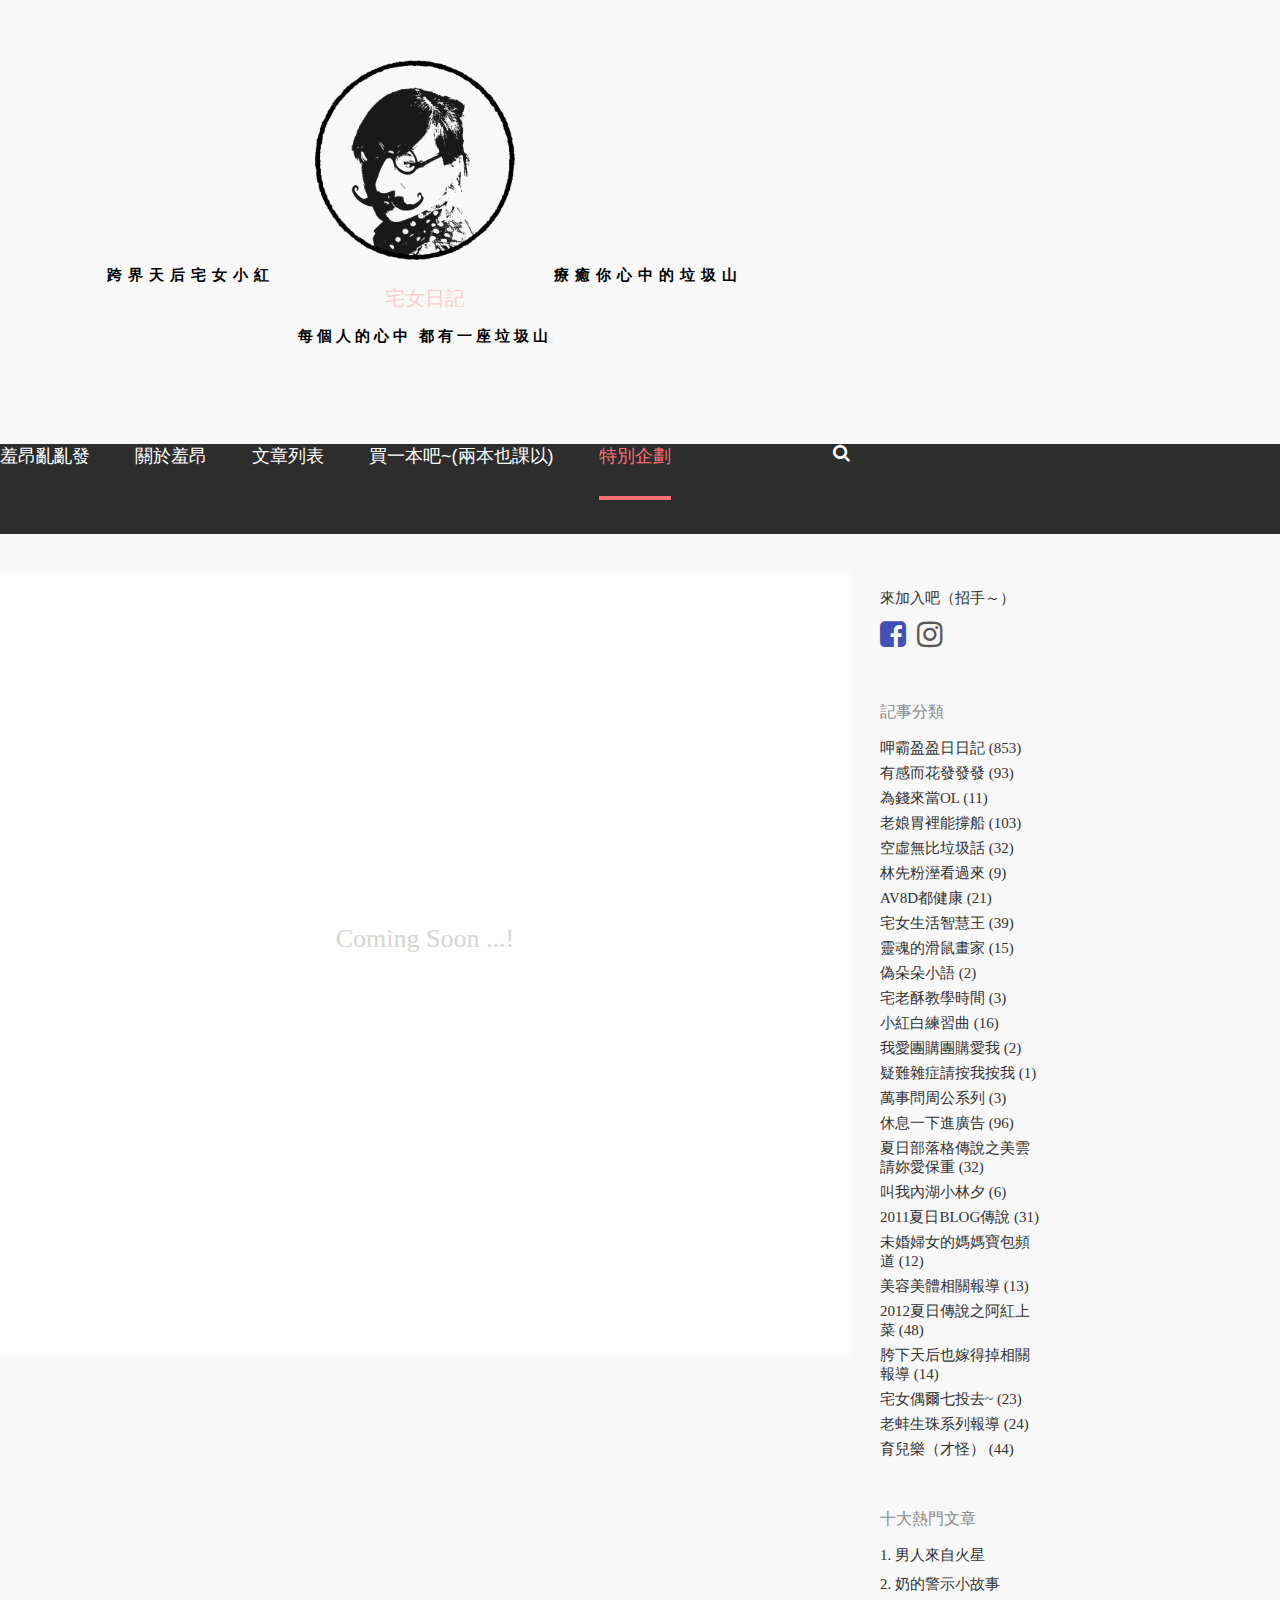
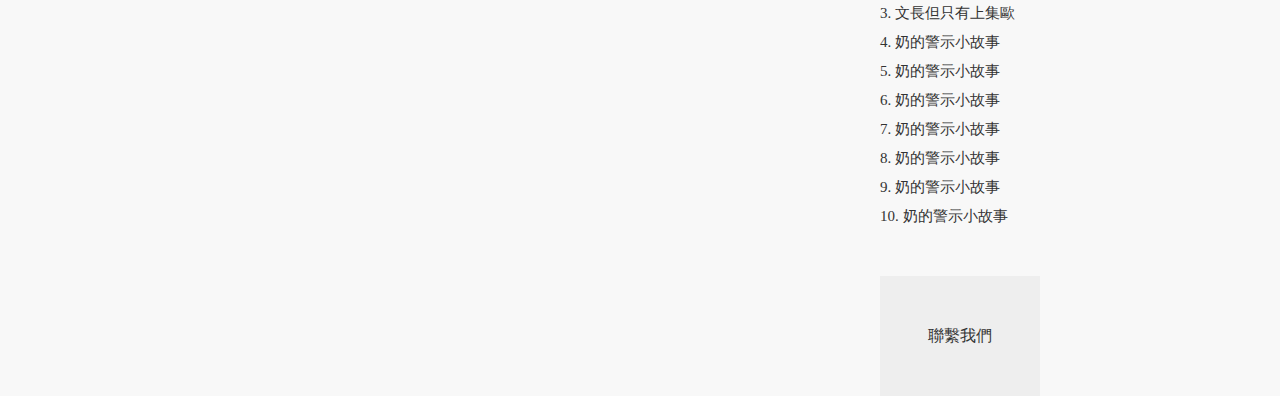
<file: project.html>
<!DOCTYPE html>
<html lang="en">
<head>
	<meta charset="UTF-8">
	<meta http-equiv="X-UA-Compatible" content="IE=edge">
    <meta name="viewport" content="width=device-width, initial-scale=1">
	<title>Document</title>
	<link rel="stylesheet" href="https://maxcdn.bootstrapcdn.com/bootstrap/3.3.5/css/bootstrap.min.css" integrity="sha512-dTfge/zgoMYpP7QbHy4gWMEGsbsdZeCXz7irItjcC3sPUFtf0kuFbDz/ixG7ArTxmDjLXDmezHubeNikyKGVyQ==" crossorigin="anonymous">
	<script src="https://code.jquery.com/jquery-1.12.0.min.js"></script>
	<script src="./javascripts/test.js"></script>
    <link rel="stylesheet" href="https://maxcdn.bootstrapcdn.com/font-awesome/4.4.0/css/font-awesome.min.css">
    <link rel="apple-touch-icon-precomposed" sizes="57x57" href="./assets/57.png" />
	<link rel="apple-touch-icon-precomposed" sizes="72x72" href="./assets/72.png" />
	<link rel="apple-touch-icon-precomposed" sizes="114x114" href="./assets/114.png" />
	<link rel="apple-touch-icon-precomposed" sizes="144x144" href="./assets/144.png" />
    <link rel="Shortcut Icon" type="image/x-icon" href="./assets/mastache.png" />
    <link rel="stylesheet" href="./stylesheets/allStyle.css">
</head>
<body>
	<header>
		<div class="container">
			<div class="upHeader">
				<span>跨界天后宅女小紅</span>
				<span><img src="./assets/showon.png" alt=""/></span>
				<span>療癒你心中的垃圾山</span>
			</div>
			<div class="downHeader">
				<span>宅女日記</span>
				<p>
					<span>每個人的心中</span>
					<span>都有一座垃圾山</span>
				</p>
			</div>
		</div>
	</header>
	<nav>
		<div class="navDesktop">
			<div class="container">
				<ul>
					<li><a href="./index.html#">羞昂亂亂發</a></li>
					<li><a href="./about.html">關於羞昂</a></li>
					<li><a href="./list.html">文章列表</a></li>
					<li><a href="./shop.html">買一本吧~(兩本也課以)</a></li>
					<li class="active"><a href="file:///Users/gnayen/Desktop/05./project.html">特別企劃</a></li>
					<li id="fa-bars-Desktop"><i class="fa fa-search" aria-hidden="true"></i></li>
				</ul>
			</div>
			<div class="searchDeskTop">
				<form>
					<input type="text">
				</form>
			</div>
		</div>
		<div class="navMobile">
			<div class="container MobileNavUp">
				<ul>
					<li id="fa-bars"><i class="fa fa-bars" aria-hidden="true"></i></li>
					<li>宅女日記</li>
					<li id="fa-search"><i class="fa fa-search" aria-hidden="true"></i></li>
				</ul>
			</div>
			<div class="search">
				<form>
					<input type="text">
				</form>
			</div>
			<div class="container MobileNavDown">
				<ul>
					<li><a href="./index.html#">羞昂亂亂發</a></li>
					<li><a href="./about.html">關於羞昂</a></li>
					<li><a href="./list.html">文章列表</a></li>
					<li><a href="./shop.html">買一本吧~(兩本也課以)</a></li>
					<li><a href="./project.html">特別企劃</a></li>
				</ul>
			</div>
		</div>
	</nav>
  <div class="main project">
  	<div class="container">
  		<p class="comingSoon">Coming Soon ...!</p>
  		<div class="aside_down project">
        	<div class="top10">
        		<div class="container">
					<p>十大熱門文章</p>
					<div class="ulContainer">
						<ul class="col-md-6 col-sm-6">
							<li>
								<div class="img75x75"></div>
								<p class="rank"><a href="#">1. 男人來自火星</a></p>
								<p class="time">1月30日, 2015</p>
							</li>
							<li>
								<div class="img75x75"></div>
								<p class="rank"><a href="#">2. 奶的警示小故事</a></p>
								<p class="time">1月30日, 2015</p>
							</li>
							<li>
								<div class="img75x75"></div>
								<p class="rank"><a href="#">3. 文長但只有上集歐</a></p>
								<p class="time">1月30日, 2015</p>
							</li>
							<li>
								<div class="img75x75"></div>
								<p class="rank"><a href="#">4. 奶的警示小故事</a></p>
								<p class="time">1月30日, 2015</p>
							</li>
							<li>
								<div class="img75x75"></div>
								<p class="rank"><a href="#">5. 奶的警示小故事</a></p>
								<p class="time">1月30日, 2015</p>
							</li>
						</ul>
						<ul class="col-md-6 col-sm-6">	
							<li>
								<div class="img75x75"></div>
								<p class="rank"><a href="#">6. 奶的警示小故事</a></p>
								<p class="time">1月30日, 2015</p>
							</li>
							<li>
								<div class="img75x75"></div>
								<p class="rank"><a href="#">7. 奶的警示小故事</a></p>
								<p class="time">1月30日, 2015</p>
							</li>
							<li>
								<div class="img75x75"></div>
								<p class="rank"><a href="#">8. 奶的警示小故事</a></p>
								<p class="time">1月30日, 2015</p>
							</li>
							<li>
								<div class="img75x75"></div>
								<p class="rank"><a href="#">9. 奶的警示小故事</a></p>
								<p class="time">1月30日, 2015</p>
							</li>
							<li>
								<div class="img75x75"></div>
								<p class="rank"><a href="#">10. 奶的警示小故事</a></p>
								<p class="time">1月30日, 2015</p>
							</li>
						</ul>
					</div>	
				</div>	
			</div>
			<div class="follow">
				<div class="container">
					<p>快加入吧～（招手）</p>
					<div class="facebookLink">facebook Link</div>
					<div class="instagramLink">instagram Link</div>
				</div>
			</div>
        </div> 			
    <aside class="project">
  		<div class="follow">
					<p>來加入吧（招手～）</p>
					<span class="facebook_linkTo">
							<a href="#">
								<i class="fa fa-facebook-square" aria-hidden="true"></i>
							</a>
					</span>
					<span class="instagram_linkTo">
							<a href="#">
								<i class="fa fa-instagram" aria-hidden="true"></i>
							</a>
					</span>
			</div>
<!-- 	  <div class="ads300x250 project">廣告版位 300x250</div>	 -->	
      <div class="categories">
        <p>記事分類</p>
        <ul>
          <li><a href="#">呷霸盈盈日日記 <span class="number">(853)</span></a></li>
          <li><a href="#">有感而花發發發 <span class="number">(93)</span></a></li> 
          <li><a href="#">為錢來當OL    <span class="number">(11)</span></a></li> 
          <li><a href="#">老娘胃裡能撐船 <span class="number">(103)</span></a></li>  
          <li><a href="#">空虛無比垃圾話 <span class="number">(32)</span></a></li> 
          <li><a href="#">林先粉溼看過來 <span class="number">(9)</span></a></li>  
          <li><a href="#">AV8D都健康   <span class="number">(21)</span></a></li> 
          <li><a href="#">宅女生活智慧王 <span class="number">(39)</span></a></li> 
          <li><a href="#">靈魂的滑鼠畫家 <span class="number">(15)</span></a></li> 
          <li><a href="#">偽朵朵小語    <span class="number">(2)</span></a></li>   
          <li><a href="#">宅老酥教學時間 <span class="number">(3)</span></a></li>  
          <li><a href="#">小紅白練習曲  <span class="number">(16)</span></a></li> 
          <li><a href="#">我愛團購團購愛我 <span class="number">(2)</span></a></li> 
          <li><a href="#">疑難雜症請按我按我 <span class="number">(1)</span></a></li>  
          <li><a href="#">萬事問周公系列 <span class="number">(3)</span></a></li>
          <li><a href="#">休息一下進廣告 <span class="number">(96)</span></a></li>
          <li><a href="#">夏日部落格傳說之美雲請妳愛保重 <span class="number">(32)</span></a></li>   
          <li><a href="#">叫我內湖小林夕 <span class="number">(6)</span></a></li>    
          <li><a href="#">2011夏日BLOG傳說 <span class="number">(31)</span></a></li>    
          <li><a href="#">未婚婦女的媽媽寶包頻道 <span class="number">(12)</span></a></li>   
          <li><a href="#">美容美體相關報導 <span class="number">(13)</span></a></li>    
          <li><a href="#">2012夏日傳說之阿紅上菜 <span class="number">(48)</span></a></li>   
          <li><a href="#">胯下天后也嫁得掉相關報導 <span class="number">(14)</span></a></li>    
          <li><a href="#">宅女偶爾七投去~ <span class="number">(23)</span></a></li>    
          <li><a href="#">老蚌生珠系列報導 <span class="number">(24)</span></a></li>    
          <li><a href="#">育兒樂（才怪） <span class="number">(44)</span></a></li>       
        </ul>
<!--       <div class="ads300x250 project">廣告版位 300x250</div>   -->
      </div>
			<div class="top10">
					<p>十大熱門文章</p>
					<ul>
						<li><a href="#">1. 男人來自火星</a></li>
						<li><a href="#">2. 奶的警示小故事</a></li>
						<li><a href="#">3. 文長但只有上集歐</a></li>
						<li><a href="#">4. 奶的警示小故事</a></li>
						<li><a href="#">5. 奶的警示小故事</a></li>
						<li><a href="#">6. 奶的警示小故事</a></li>
						<li><a href="#">7. 奶的警示小故事</a></li>
						<li><a href="#">8. 奶的警示小故事</a></li>
						<li><a href="#">9. 奶的警示小故事</a></li>
						<li><a href="#">10. 奶的警示小故事</a></li>
					</ul>
			</div>
			<div class="connect160x120 project">聯繫我們</div>
  	</aside>
  	</div>
  </div>
   
</body>
</html>
</file>
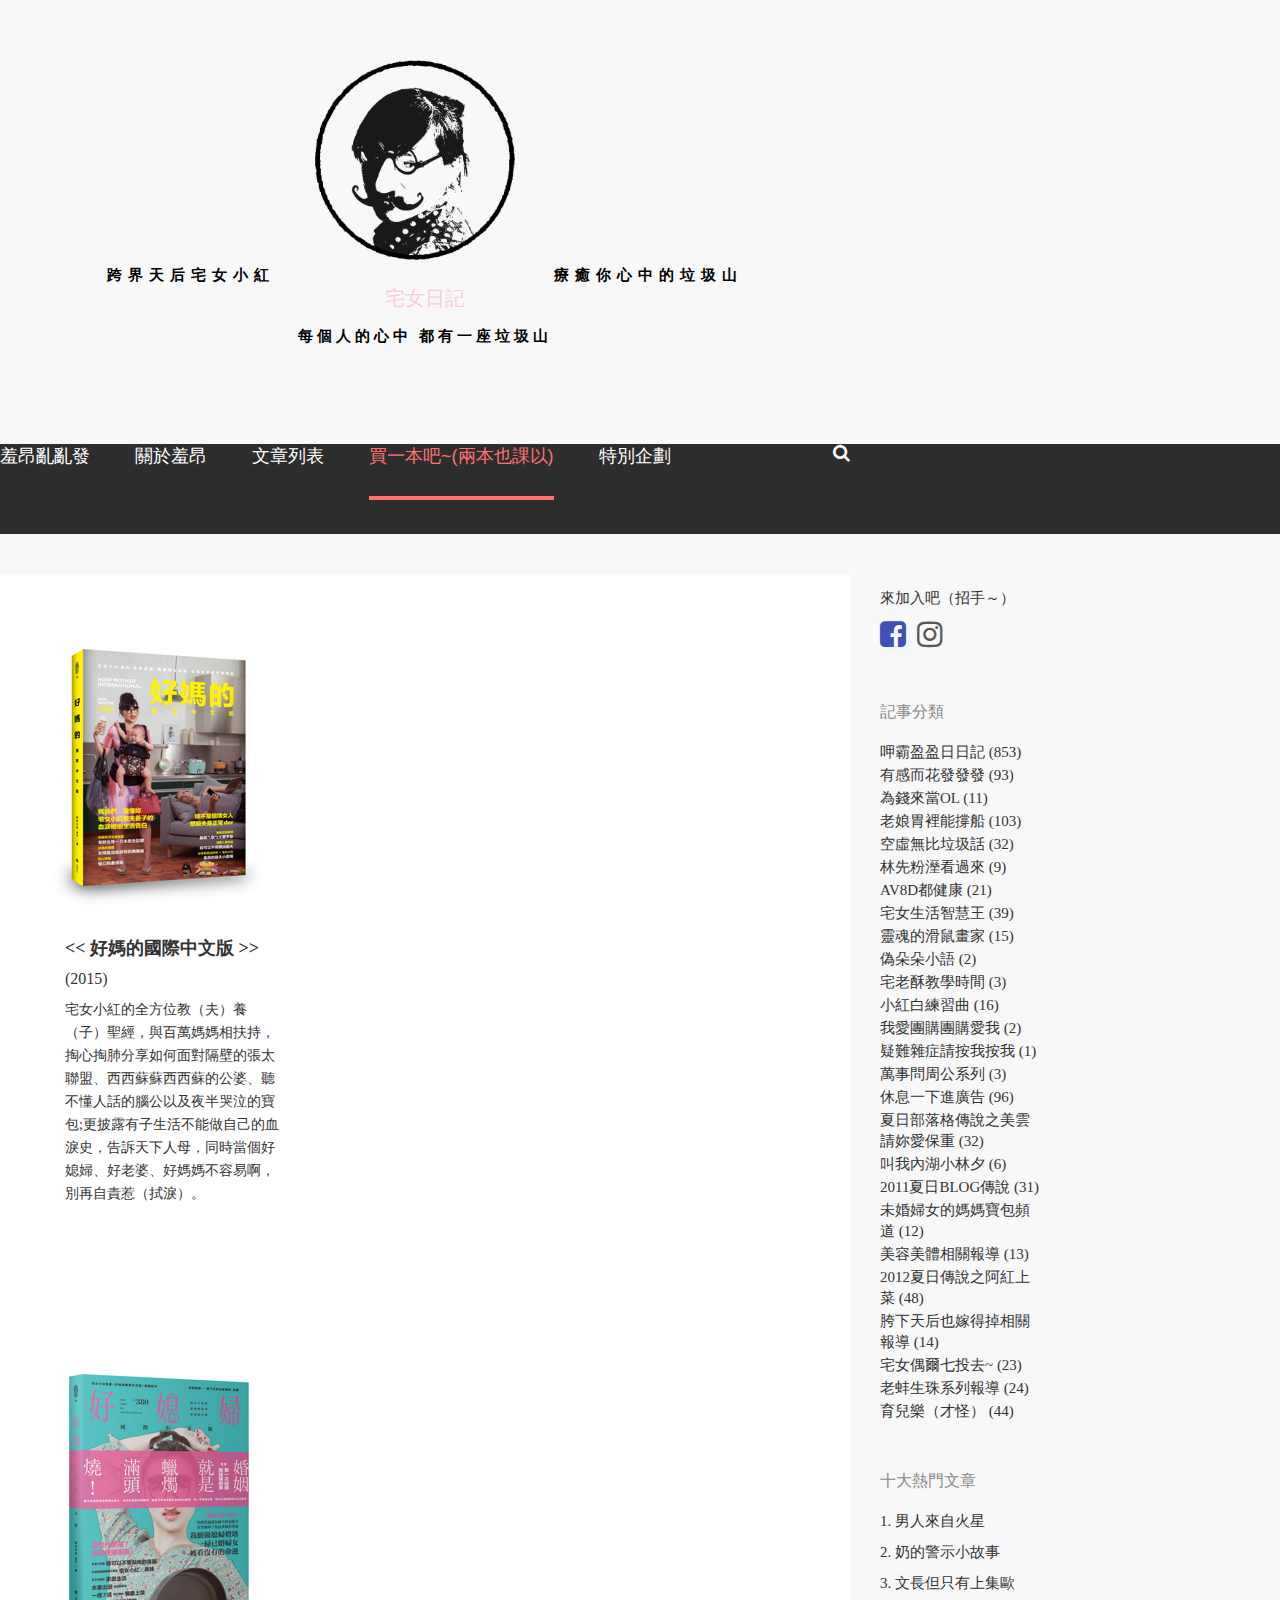
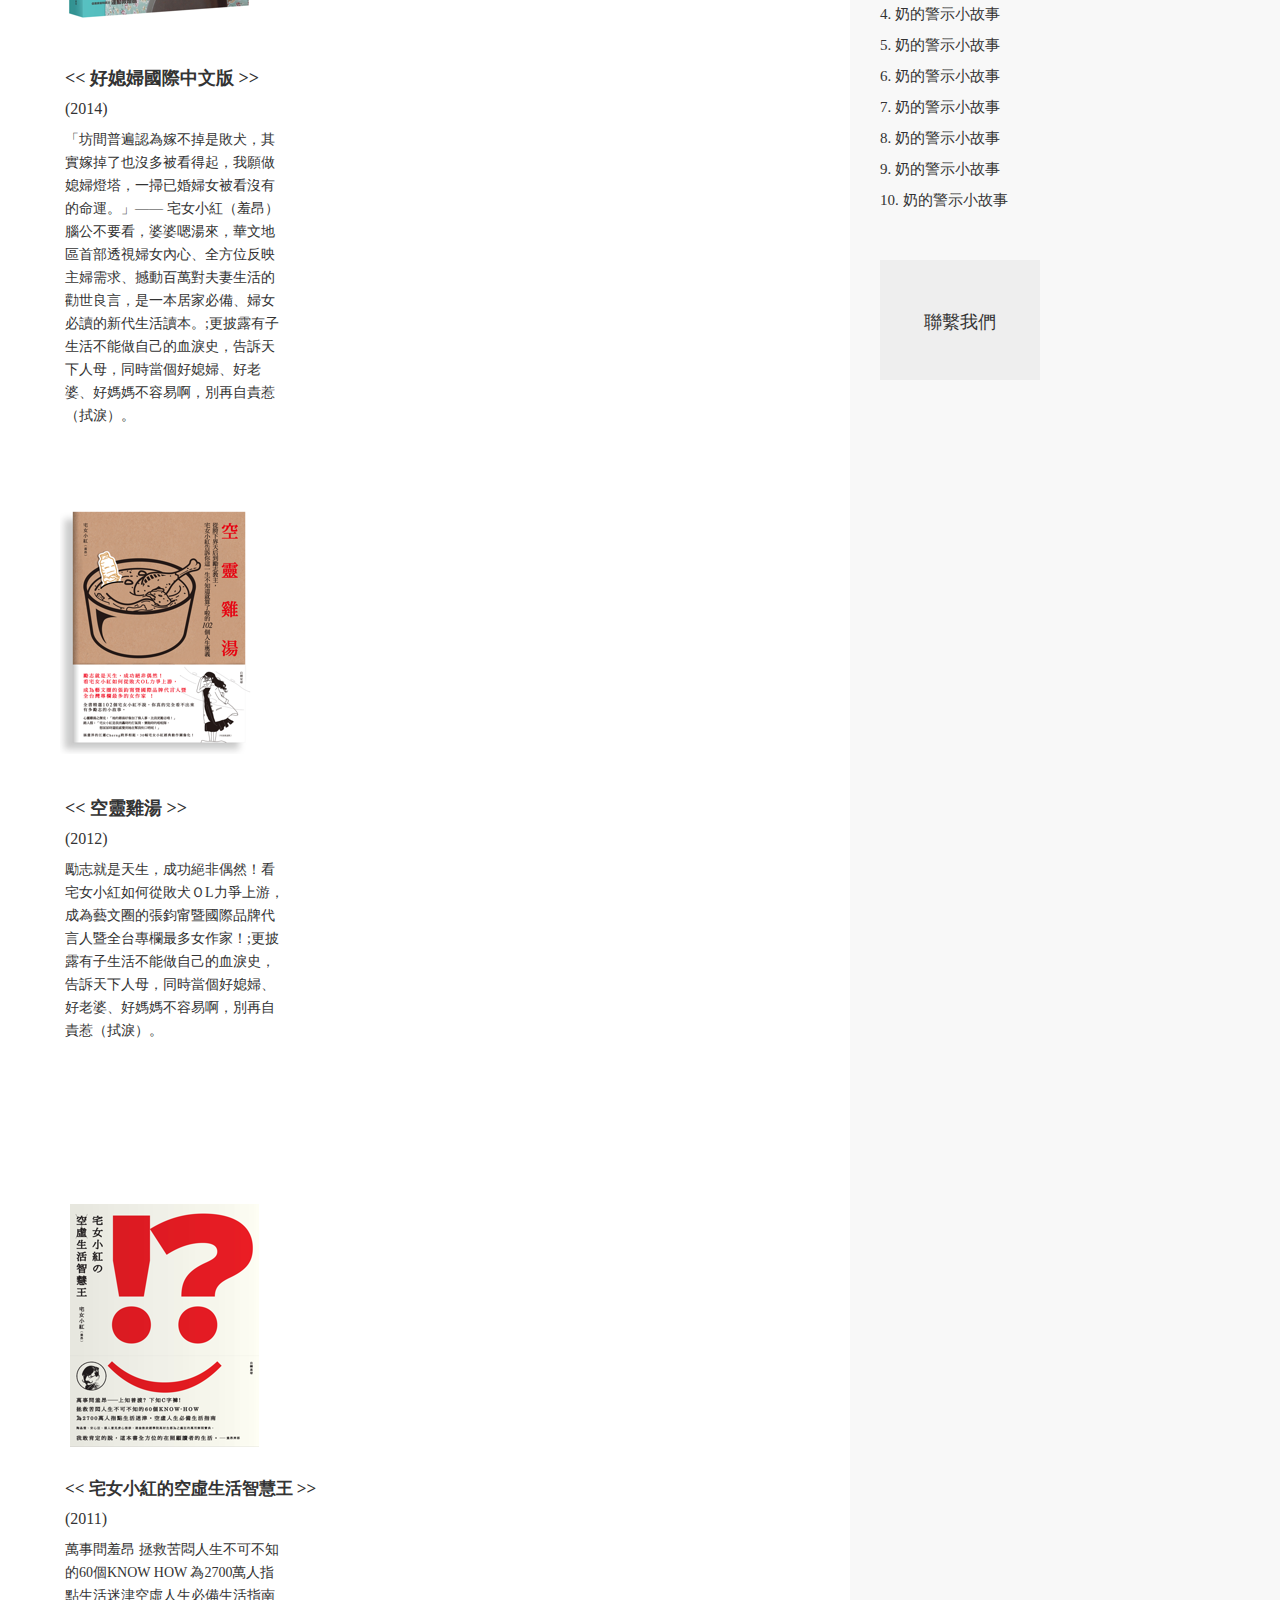
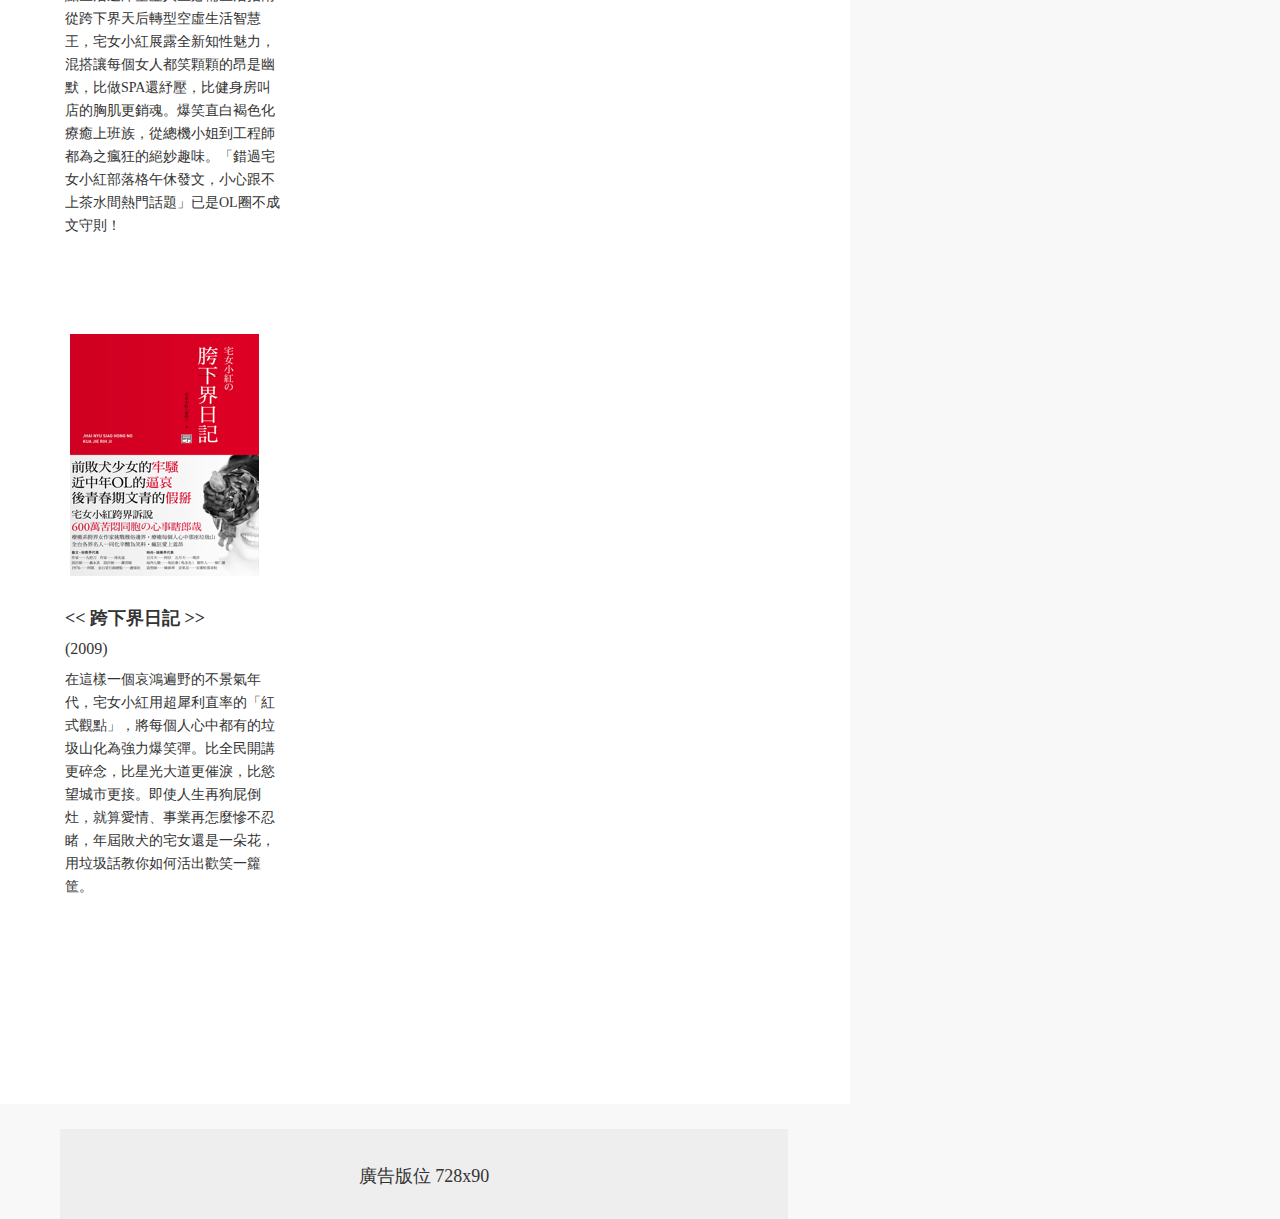
<file: shop.html>
<!DOCTYPE html>
<html lang="en">
<head>
	<meta charset="UTF-8">
	<meta http-equiv="X-UA-Compatible" content="IE=edge">
    <meta name="viewport" content="width=device-width, initial-scale=1">
	<title>Document</title>
	<link rel="stylesheet" href="https://maxcdn.bootstrapcdn.com/bootstrap/3.3.5/css/bootstrap.min.css" integrity="sha512-dTfge/zgoMYpP7QbHy4gWMEGsbsdZeCXz7irItjcC3sPUFtf0kuFbDz/ixG7ArTxmDjLXDmezHubeNikyKGVyQ==" crossorigin="anonymous">
	<script src="https://code.jquery.com/jquery-1.12.0.min.js"></script>
	<script src="./javascripts/test.js"></script>
    <link rel="stylesheet" href="https://maxcdn.bootstrapcdn.com/font-awesome/4.4.0/css/font-awesome.min.css">
    <link rel="apple-touch-icon-precomposed" sizes="57x57" href="./assets/57.png" />
	<link rel="apple-touch-icon-precomposed" sizes="72x72" href="./assets/72.png" />
	<link rel="apple-touch-icon-precomposed" sizes="114x114" href="./assets/114.png" />
	<link rel="apple-touch-icon-precomposed" sizes="144x144" href="./assets/144.png" />
    <link rel="Shortcut Icon" type="image/x-icon" href="./assets/mastache.png" />
    <link rel="stylesheet" href="./stylesheets/allStyle.css">
</head>
<body>
	<header>
		<div class="container">
			<div class="upHeader">
				<span>跨界天后宅女小紅</span>
				<span><img src="./assets/showon.png" alt=""/></span>
				<span>療癒你心中的垃圾山</span>
			</div>
			<div class="downHeader">
				<span>宅女日記</span>
				<p>
					<span>每個人的心中</span>
					<span>都有一座垃圾山</span>
				</p>
			</div>
		</div>
	</header>
	<nav>
		<div class="navDesktop">
			<div class="container">
				<ul>
					<li><a href="./index.html#">羞昂亂亂發</a></li>
					<li><a href="./about.html">關於羞昂</a></li>
					<li><a href="./list.html">文章列表</a></li>
					<li class="active"><a href="./shop.html">買一本吧~(兩本也課以)</a></li>
					<li><a href="./project.html">特別企劃</a></li>
					<li id="fa-bars-Desktop"><i class="fa fa-search" aria-hidden="true"></i></li>
				</ul>
			</div>
			<div class="searchDeskTop">
				<form>
					<input type="text">
				</form>
			</div>
		</div>
		<div class="navMobile">
			<div class="container MobileNavUp">
				<ul>
					<li id="fa-bars"><i class="fa fa-bars" aria-hidden="true"></i></li>
					<li>宅女日記</li>
					<li id="fa-search"><i class="fa fa-search" aria-hidden="true"></i></li>
				</ul>
			</div>
			<div class="search">
				<form>
					<input type="text">
				</form>
			</div>
			<div class="container MobileNavDown">
				<ul>
					<li><a href="./index.html#">羞昂亂亂發</a></li>
					<li><a href="./about.html">關於羞昂</a></li>
					<li><a href="./list.html">文章列表</a></li>
					<li><a href="./shop.html">買一本吧~(兩本也課以)</a></li>
					<li><a href="./project.html">特別企劃</a></li>
				</ul>
			</div>
		</div>
	</nav>
  <div class="main shop">
  	<div class="container">
  		<div class="row">
  			<div class="col-md-4 col-sm-6">
				<a href="./shop_bookone.html"><img src="./assets/one.png" alt=""></a>
				<p class="content_inside">
					<p class="book_name"><a href="file:./shop_bookone.html"><< 好媽的國際中文版 >></a></p>
					<p class="year">(2015)</p>
					<p class="content">宅女小紅的全方位教（夫）養（子）聖經，與百萬媽媽相扶持，掏心掏肺分享如何面對隔壁的張太聯盟、西西蘇蘇西西蘇的公婆、聽不懂人話的腦公以及夜半哭泣的寶包;更披露有子生活不能做自己的血淚史，告訴天下人母，同時當個好媳婦、好老婆、好媽媽不容易啊，別再自責惹（拭淚）。
					</p>
				</p>
			</div>
			<div class="col-md-4 col-sm-6">
				<a href="./shop_booktwo.html"><img src="./assets/two.png" alt=""></a>
				<p class="content_inside">
					<p class="book_name"><a href="file:./shop_booktwo.html"><< 好媳婦國際中文版 >></a></p>
					<p class="year">(2014)</p>
					<p class="content">「坊間普遍認為嫁不掉是敗犬，其實嫁掉了也沒多被看得起，我願做媳婦燈塔，一掃已婚婦女被看沒有的命運。」—— 宅女小紅（羞昂）
              		腦公不要看，婆婆嗯湯來，華文地區首部透視婦女內心、全方位反映主婦需求、撼動百萬對夫妻生活的勸世良言，是一本居家必備、婦女必讀的新代生活讀本。;更披露有子生活不能做自己的血淚史，告訴天下人母，同時當個好媳婦、好老婆、好媽媽不容易啊，別再自責惹（拭淚）。
					</p>
				</p>
			</div>
			<div class="col-md-4 col-sm-6">
				<a href="./shop_bookthree.html"><img src="./assets/three.png" alt=""></a>
				<p class="content_inside">
					<p class="book_name"><a href="file:./shop_bookthree.html"><< 空靈雞湯 >></a></p>
					<p class="year">(2012)</p>
					<p class="content">勵志就是天生，成功絕非偶然！看宅女小紅如何從敗犬ＯL力爭上游，成為藝文圈的張鈞甯暨國際品牌代言人暨全台專欄最多女作家！;更披露有子生活不能做自己的血淚史，告訴天下人母，同時當個好媳婦、好老婆、好媽媽不容易啊，別再自責惹（拭淚）。
					</p>
				</p>
			</div>
			<div class="col-md-4 col-sm-6">
				<a href="./shop_bookfour.html"><img src="./assets/four.png" alt=""></a>
				<p class="content_inside">
					<p class="book_name smallSize"><a href="file:./shop_bookfour.html"><< 宅女小紅的空虛生活智慧王 >></a></p>
					<p class="year">(2011)</p>
					<p class="content">
						<span>萬事問羞昂 拯救苦悶人生不可不知的60個KNOW HOW 為2700萬人指點生活迷津空虛人生必備生活指南</span>
						<span>從跨下界天后轉型空虛生活智慧王，宅女小紅展露全新知性魅力，混搭讓每個女人都笑顆顆的昂是幽默，比做SPA還紓壓，比健身房叫店的胸肌更銷魂。爆笑直白褐色化療癒上班族，從總機小姐到工程師都為之瘋狂的絕妙趣味。「錯過宅女小紅部落格午休發文，小心跟不上茶水間熱門話題」已是OL圈不成文守則！
						</span>
					</p>
				</p>
			</div>
			<div class="col-md-4 col-sm-6">
				<a href="./shop_bookfive.html"><img src="./assets/five.png" alt=""></a>
				<p class="content_inside">
					<p class="book_name"><a href="./shop_bookfive.html"><< 跨下界日記 >> </a></p>
					<p class="year">(2009)</p>
					<p class="content">在這樣一個哀鴻遍野的不景氣年代，宅女小紅用超犀利直率的「紅式觀點」，將每個人心中都有的垃圾山化為強力爆笑彈。比全民開講更碎念，比星光大道更催淚，比慾望城市更接。即使人生再狗屁倒灶，就算愛情、事業再怎麼慘不忍睹，年屆敗犬的宅女還是一朵花，用垃圾話教你如何活出歡笑一籮筐。
					</p>
				</p>
			</div>
  		</div>
		<div class="ads728x90 shop">廣告版位 728x90</div>
		<div class="aside_down shop">
        	<div class="top10">
        		<div class="container">
					<p>十大熱門文章</p>
					<div class="ulContainer">
						<ul class="col-md-6 col-sm-6">
							<li>
								<div class="img75x75"></div>
								<p class="rank"><a href="#">1. 男人來自火星</a></p>
								<p class="time">1月30日, 2015</p>
							</li>
							<li>
								<div class="img75x75"></div>
								<p class="rank"><a href="#">2. 奶的警示小故事</a></p>
								<p class="time">1月30日, 2015</p>
							</li>
							<li>
								<div class="img75x75"></div>
								<p class="rank"><a href="#">3. 文長但只有上集歐</a></p>
								<p class="time">1月30日, 2015</p>
							</li>
							<li>
								<div class="img75x75"></div>
								<p class="rank"><a href="#">4. 奶的警示小故事</a></p>
								<p class="time">1月30日, 2015</p>
							</li>
							<li>
								<div class="img75x75"></div>
								<p class="rank"><a href="#">5. 奶的警示小故事</a></p>
								<p class="time">1月30日, 2015</p>
							</li>
						</ul>
						<ul class="col-md-6 col-sm-6">	
							<li>
								<div class="img75x75"></div>
								<p class="rank"><a href="#">6. 奶的警示小故事</a></p>
								<p class="time">1月30日, 2015</p>
							</li>
							<li>
								<div class="img75x75"></div>
								<p class="rank"><a href="#">7. 奶的警示小故事</a></p>
								<p class="time">1月30日, 2015</p>
							</li>
							<li>
								<div class="img75x75"></div>
								<p class="rank"><a href="#">8. 奶的警示小故事</a></p>
								<p class="time">1月30日, 2015</p>
							</li>
							<li>
								<div class="img75x75"></div>
								<p class="rank"><a href="#">9. 奶的警示小故事</a></p>
								<p class="time">1月30日, 2015</p>
							</li>
							<li>
								<div class="img75x75"></div>
								<p class="rank"><a href="#">10. 奶的警示小故事</a></p>
								<p class="time">1月30日, 2015</p>
							</li>
						</ul>
					</div>	
				</div>	
			</div>
			<div class="follow">
				<div class="container">
					<p>快加入吧～（招手）</p>
					<div class="facebookLink">facebook Link</div>
					<div class="instagramLink">instagram Link</div>
				</div>
			</div>
        </div> 
  	<aside class="shop">
  		<div class="follow">
					<p>來加入吧（招手～）</p>
					<span class="facebook_linkTo">
							<a href="#">
								<i class="fa fa-facebook-square" aria-hidden="true"></i>
							</a>
					</span>
					<span class="instagram_linkTo">
							<a href="#">
								<i class="fa fa-instagram" aria-hidden="true"></i>
							</a>
					</span>
			</div>
	<!--   <div class="ads300x250 shop">廣告版位 300x250</div>	 -->	
      <div class="categories">
        <p>記事分類</p>
        <ul>
          <li><a href="#">呷霸盈盈日日記 <span class="number">(853)</span></a></li>
          <li><a href="#">有感而花發發發 <span class="number">(93)</span></a></li> 
          <li><a href="#">為錢來當OL    <span class="number">(11)</span></a></li> 
          <li><a href="#">老娘胃裡能撐船 <span class="number">(103)</span></a></li>  
          <li><a href="#">空虛無比垃圾話 <span class="number">(32)</span></a></li> 
          <li><a href="#">林先粉溼看過來 <span class="number">(9)</span></a></li>  
          <li><a href="#">AV8D都健康   <span class="number">(21)</span></a></li> 
          <li><a href="#">宅女生活智慧王 <span class="number">(39)</span></a></li> 
          <li><a href="#">靈魂的滑鼠畫家 <span class="number">(15)</span></a></li> 
          <li><a href="#">偽朵朵小語    <span class="number">(2)</span></a></li>   
          <li><a href="#">宅老酥教學時間 <span class="number">(3)</span></a></li>  
          <li><a href="#">小紅白練習曲  <span class="number">(16)</span></a></li> 
          <li><a href="#">我愛團購團購愛我 <span class="number">(2)</span></a></li> 
          <li><a href="#">疑難雜症請按我按我 <span class="number">(1)</span></a></li>  
          <li><a href="#">萬事問周公系列 <span class="number">(3)</span></a></li>
          <li><a href="#">休息一下進廣告 <span class="number">(96)</span></a></li>
          <li><a href="#">夏日部落格傳說之美雲請妳愛保重 <span class="number">(32)</span></a></li>   
          <li><a href="#">叫我內湖小林夕 <span class="number">(6)</span></a></li>    
          <li><a href="#">2011夏日BLOG傳說 <span class="number">(31)</span></a></li>    
          <li><a href="#">未婚婦女的媽媽寶包頻道 <span class="number">(12)</span></a></li>   
          <li><a href="#">美容美體相關報導 <span class="number">(13)</span></a></li>    
          <li><a href="#">2012夏日傳說之阿紅上菜 <span class="number">(48)</span></a></li>   
          <li><a href="#">胯下天后也嫁得掉相關報導 <span class="number">(14)</span></a></li>    
          <li><a href="#">宅女偶爾七投去~ <span class="number">(23)</span></a></li>    
          <li><a href="#">老蚌生珠系列報導 <span class="number">(24)</span></a></li>    
          <li><a href="#">育兒樂（才怪） <span class="number">(44)</span></a></li>       
        </ul>
<!--       <div class="ads300x250 shop">廣告版位 300x250</div> -->  
      </div>
			<div class="top10">
					<p>十大熱門文章</p>
					<ul>
						<li><a href="#">1. 男人來自火星</a></li>
						<li><a href="#">2. 奶的警示小故事</a></li>
						<li><a href="#">3. 文長但只有上集歐</a></li>
						<li><a href="#">4. 奶的警示小故事</a></li>
						<li><a href="#">5. 奶的警示小故事</a></li>
						<li><a href="#">6. 奶的警示小故事</a></li>
						<li><a href="#">7. 奶的警示小故事</a></li>
						<li><a href="#">8. 奶的警示小故事</a></li>
						<li><a href="#">9. 奶的警示小故事</a></li>
						<li><a href="#">10. 奶的警示小故事</a></li>
					</ul>
			</div>
			<div class="connect160x120 shop">聯繫我們</div>
  	</aside>
  	</div>
  </div>
   
</body>
</html>
</file>
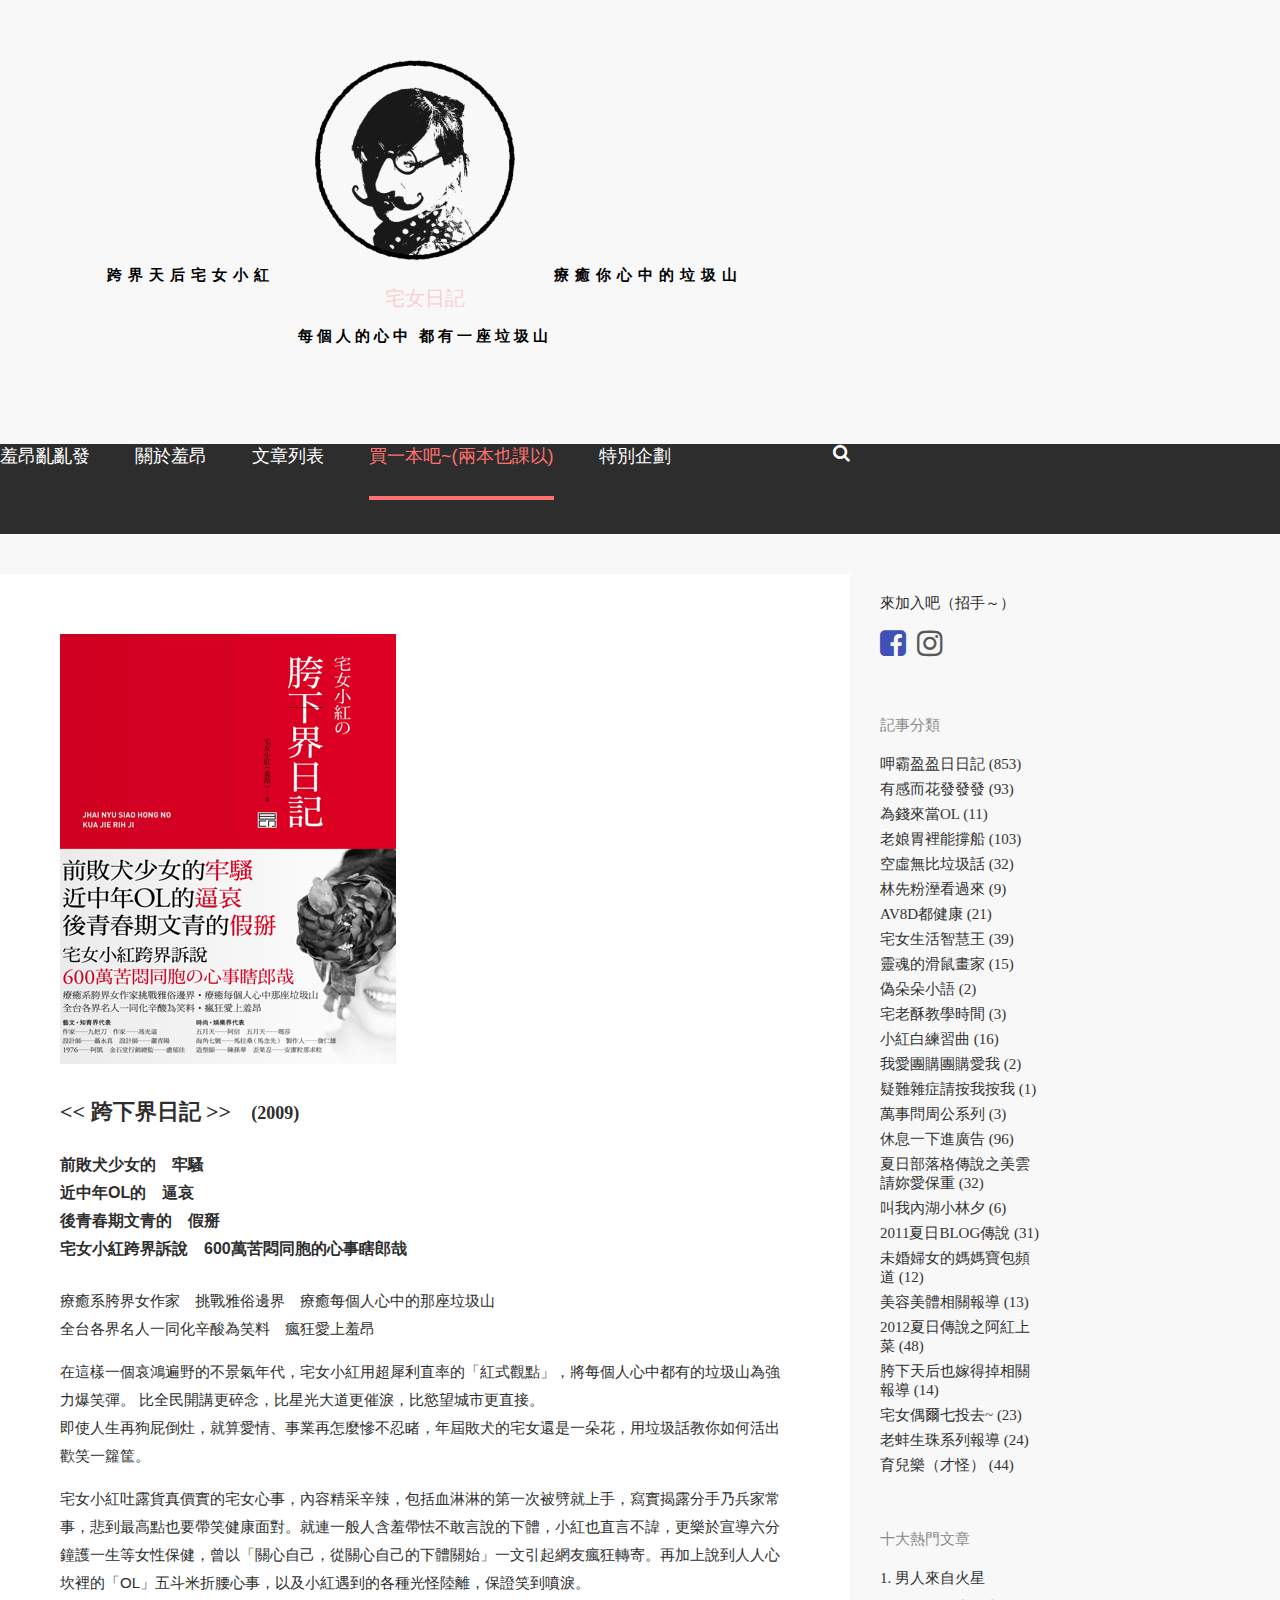
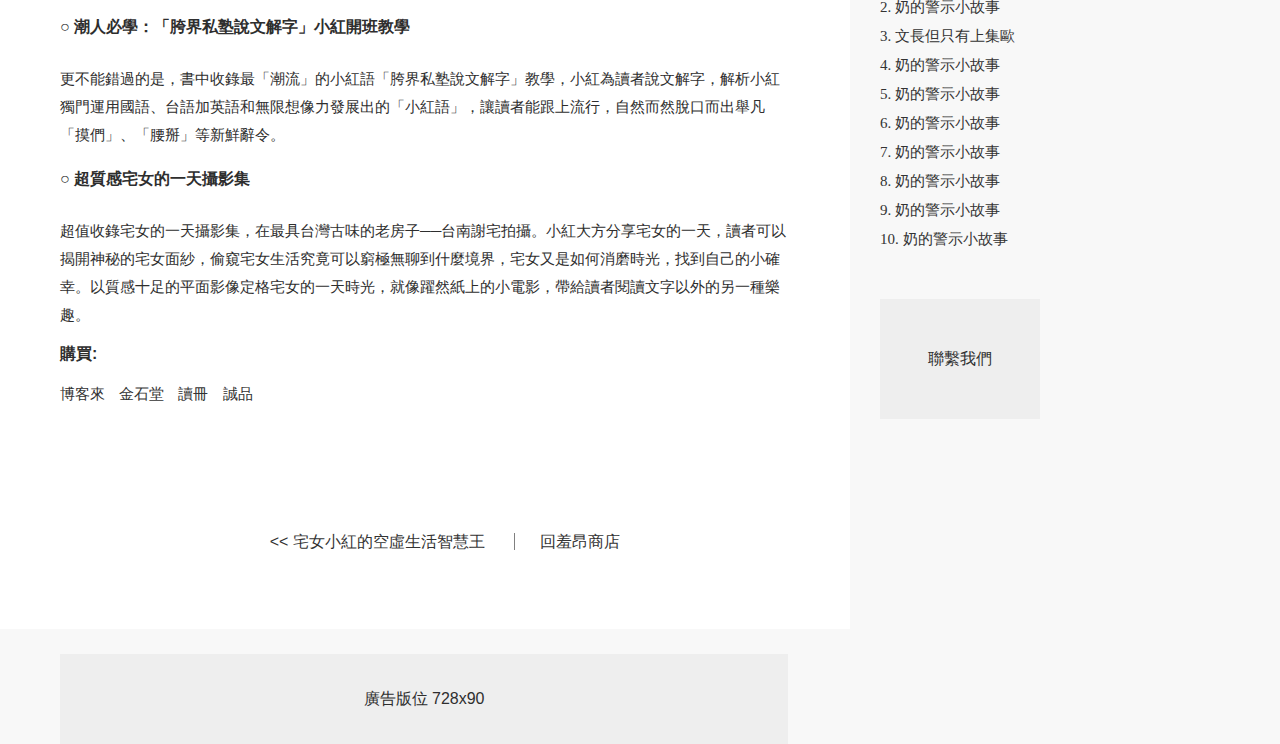
<file: shop_bookfive.html>
<!DOCTYPE html>
<html lang="en">
<head>
	<meta charset="UTF-8">
	<meta http-equiv="X-UA-Compatible" content="IE=edge">
    <meta name="viewport" content="width=device-width, initial-scale=1">
	<title>Document</title>
	<link rel="stylesheet" href="https://maxcdn.bootstrapcdn.com/bootstrap/3.3.5/css/bootstrap.min.css" integrity="sha512-dTfge/zgoMYpP7QbHy4gWMEGsbsdZeCXz7irItjcC3sPUFtf0kuFbDz/ixG7ArTxmDjLXDmezHubeNikyKGVyQ==" crossorigin="anonymous">
	<script src="https://code.jquery.com/jquery-1.12.0.min.js"></script>
	<script src="./javascripts/test.js"></script>
    <link rel="stylesheet" href="https://maxcdn.bootstrapcdn.com/font-awesome/4.4.0/css/font-awesome.min.css">
    <link rel="apple-touch-icon-precomposed" sizes="57x57" href="./assets/57.png" />
	<link rel="apple-touch-icon-precomposed" sizes="72x72" href="./assets/72.png" />
	<link rel="apple-touch-icon-precomposed" sizes="114x114" href="./assets/114.png" />
	<link rel="apple-touch-icon-precomposed" sizes="144x144" href="./assets/144.png" />
    <link rel="Shortcut Icon" type="image/x-icon" href="./assets/mastache.png" />
    <link rel="stylesheet" href="./stylesheets/allStyle.css">
</head>
<body>
	<header>
		<div class="container">
			<div class="upHeader">
				<span>跨界天后宅女小紅</span>
				<span><img src="./assets/showon.png" alt=""/></span>
				<span>療癒你心中的垃圾山</span>
			</div>
			<div class="downHeader">
				<span>宅女日記</span>
				<p>
					<span>每個人的心中</span>
					<span>都有一座垃圾山</span>
				</p>
			</div>
		</div>
	</header>
	<nav>
		<div class="navDesktop">
			<div class="container">
				<ul>
					<li><a href="./index.html#">羞昂亂亂發</a></li>
					<li><a href="./about.html">關於羞昂</a></li>
					<li><a href="./list.html">文章列表</a></li>
					<li class="active"><a href="./shop.html">買一本吧~(兩本也課以)</a></li>
					<li><a href="./project.html">特別企劃</a></li>
					<li id="fa-bars-Desktop"><i class="fa fa-search" aria-hidden="true"></i></li>
				</ul>
			</div>
			<div class="searchDeskTop">
				<form>
					<input type="text">
				</form>
			</div>
		</div>
		<div class="navMobile">
			<div class="container MobileNavUp">
				<ul>
					<li id="fa-bars"><i class="fa fa-bars" aria-hidden="true"></i></li>
					<li>宅女日記</li>
					<li id="fa-search"><i class="fa fa-search" aria-hidden="true"></i></li>
				</ul>
			</div>
			<div class="search">
				<form>
					<input type="text">
				</form>
			</div>
			<div class="container MobileNavDown">
				<ul>
					<li><a href="./index.html#">羞昂亂亂發</a></li>
					<li><a href="./about.html">關於羞昂</a></li>
					<li><a href="./list.html">文章列表</a></li>
					<li><a href="./shop.html">買一本吧~(兩本也課以)</a></li>
					<li><a href="./project.html">特別企劃</a></li>
				</ul>
			</div>
		</div>
	</nav>
  <div class="main bookfive">
  	<div class="container">
		<div class="image"><img src="./assets/image_bookfive.png" alt="" /></div>
		<p class="bookTitle"><< 跨下界日記 >><span class="years">(2009)</span></p>
		<p class="describe">
			<p class="bold">
					前敗犬少女的　牢騷<br/>  
					近中年OL的　逼哀<br/>
					後青春期文青的　假掰<br/> 
					宅女小紅跨界訴說　600萬苦悶同胞的心事瞎郎哉<br/>
				    </p>
				    <p>
					療癒系胯界女作家　挑戰雅俗邊界　療癒每個人心中的那座垃圾山<br/>全台各界名人一同化辛酸為笑料　瘋狂愛上羞昂<br/>
					</p>
					<p>
					在這樣一個哀鴻遍野的不景氣年代，宅女小紅用超犀利直率的「紅式觀點」，將每個人心中都有的垃圾山為強力爆笑彈。
					比全民開講更碎念，比星光大道更催淚，比慾望城市更直接。<br/>
					即使人生再狗屁倒灶，就算愛情、事業再怎麼慘不忍睹，年屆敗犬的宅女還是一朵花，用垃圾話教你如何活出歡笑一籮筐。
					</p>
					<p>
					宅女小紅吐露貨真價實的宅女心事，內容精采辛辣，包括血淋淋的第一次被劈就上手，寫實揭露分手乃兵家常事，悲到最高點也要帶笑健康面對。就連一般人含羞帶怯不敢言說的下體，小紅也直言不諱，更樂於宣導六分鐘護一生等女性保健，曾以「關心自己，從關心自己的下體關始」一文引起網友瘋狂轉寄。再加上說到人人心坎裡的「OL」五斗米折腰心事，以及小紅遇到的各種光怪陸離，保證笑到噴淚。  <br/>
					</p>
					<p>
						<p class="bold">○ 潮人必學：「胯界私塾說文解字」小紅開班教學</p>
						<p>
						更不能錯過的是，書中收錄最「潮流」的小紅語「胯界私塾說文解字」教學，小紅為讀者說文解字，解析小紅獨門運用國語、台語加英語和無限想像力發展出的「小紅語」，讓讀者能跟上流行，自然而然脫口而出舉凡「摸們」、「腰掰」等新鮮辭令。<br/>
						</p>
					</p>
					<p>
						<p class="bold">○ 超質感宅女的一天攝影集</p>
						<p>
						超值收錄宅女的一天攝影集，在最具台灣古味的老房子──台南謝宅拍攝。小紅大方分享宅女的一天，讀者可以揭開神秘的宅女面紗，偷窺宅女生活究竟可以窮極無聊到什麼境界，宅女又是如何消磨時光，找到自己的小確幸。以質感十足的平面影像定格宅女的一天時光，就像躍然紙上的小電影，帶給讀者閱讀文字以外的另一種樂趣。<br/>
			</p>
			</p>
			<span class="buy">購買:</span>
			<p class="link">
					<a href="http://www.books.com.tw/products/0010443481">博客來</a>
					<a href="http://www.kingstone.com.tw/book/book_page.aspkmcode=2018551377265&lid=search&actid=wise">金石堂</a>
					<a href="http://www.taaze.tw/sing.html?pid=11100209332">讀冊</a>
					<a href="http://www.eslite.com/product.aspx?pgid=1001155401879034&name=%E5%AE%85%E5%A5%B3%E5%B0%8F%E7%B4%85%E7%9A%84%E8%83%AF%E4%B8%8B%E7%95%8C%E6%97%A5%E8%A8%98">誠品</a>
			</p>
		</p>
		<div class="pages">
			<ul>
				<li class="previous"><a href="./shop_bookfour.html"><< 宅女小紅的空虛生活智慧王</a></li>
				<li class="home" style="border-right: none"><a href="./shop.html">回羞昂商店</a></li>
			</ul>
		</div>
		<div class="ads728x90 bookfive">廣告版位 728x90</div>
		<div class="aside_down bookfive">
        	<div class="top10">
        		<div class="container">
					<p>十大熱門文章</p>
					<div class="ulContainer">
						<ul class="col-md-6 col-sm-6">
							<li>
								<div class="img75x75"></div>
								<p class="rank"><a href="#">1. 男人來自火星</a></p>
								<p class="time">1月30日, 2015</p>
							</li>
							<li>
								<div class="img75x75"></div>
								<p class="rank"><a href="#">2. 奶的警示小故事</a></p>
								<p class="time">1月30日, 2015</p>
							</li>
							<li>
								<div class="img75x75"></div>
								<p class="rank"><a href="#">3. 文長但只有上集歐</a></p>
								<p class="time">1月30日, 2015</p>
							</li>
							<li>
								<div class="img75x75"></div>
								<p class="rank"><a href="#">4. 奶的警示小故事</a></p>
								<p class="time">1月30日, 2015</p>
							</li>
							<li>
								<div class="img75x75"></div>
								<p class="rank"><a href="#">5. 奶的警示小故事</a></p>
								<p class="time">1月30日, 2015</p>
							</li>
						</ul>
						<ul class="col-md-6 col-sm-6">	
							<li>
								<div class="img75x75"></div>
								<p class="rank"><a href="#">6. 奶的警示小故事</a></p>
								<p class="time">1月30日, 2015</p>
							</li>
							<li>
								<div class="img75x75"></div>
								<p class="rank"><a href="#">7. 奶的警示小故事</a></p>
								<p class="time">1月30日, 2015</p>
							</li>
							<li>
								<div class="img75x75"></div>
								<p class="rank"><a href="#">8. 奶的警示小故事</a></p>
								<p class="time">1月30日, 2015</p>
							</li>
							<li>
								<div class="img75x75"></div>
								<p class="rank"><a href="#">9. 奶的警示小故事</a></p>
								<p class="time">1月30日, 2015</p>
							</li>
							<li>
								<div class="img75x75"></div>
								<p class="rank"><a href="#">10. 奶的警示小故事</a></p>
								<p class="time">1月30日, 2015</p>
							</li>
						</ul>
					</div>	
				</div>	
			</div>
			<div class="follow">
				<div class="container">
					<p>快加入吧～（招手）</p>
					<div class="facebookLink">facebook Link</div>
					<div class="instagramLink">instagram Link</div>
				</div>
			</div>
        </div>     
  	<aside class="bookfive">
  		<div class="follow">
					<p>來加入吧（招手～）</p>
					<span class="facebook_linkTo">
							<a href="#">
								<i class="fa fa-facebook-square" aria-hidden="true"></i>
							</a>
					</span>
					<span class="instagram_linkTo">
							<a href="#">
								<i class="fa fa-instagram" aria-hidden="true"></i>
							</a>
					</span>
			</div>
<!-- 	  <div class="ads300x250 bookfive">廣告版位 300x250</div>	 -->	
      <div class="categories">
        <p>記事分類</p>
        <ul>
          <li><a href="#">呷霸盈盈日日記 <span class="number">(853)</span></a></li>
          <li><a href="#">有感而花發發發 <span class="number">(93)</span></a></li> 
          <li><a href="#">為錢來當OL    <span class="number">(11)</span></a></li> 
          <li><a href="#">老娘胃裡能撐船 <span class="number">(103)</span></a></li>  
          <li><a href="#">空虛無比垃圾話 <span class="number">(32)</span></a></li> 
          <li><a href="#">林先粉溼看過來 <span class="number">(9)</span></a></li>  
          <li><a href="#">AV8D都健康   <span class="number">(21)</span></a></li> 
          <li><a href="#">宅女生活智慧王 <span class="number">(39)</span></a></li> 
          <li><a href="#">靈魂的滑鼠畫家 <span class="number">(15)</span></a></li> 
          <li><a href="#">偽朵朵小語    <span class="number">(2)</span></a></li>   
          <li><a href="#">宅老酥教學時間 <span class="number">(3)</span></a></li>  
          <li><a href="#">小紅白練習曲  <span class="number">(16)</span></a></li> 
          <li><a href="#">我愛團購團購愛我 <span class="number">(2)</span></a></li> 
          <li><a href="#">疑難雜症請按我按我 <span class="number">(1)</span></a></li>  
          <li><a href="#">萬事問周公系列 <span class="number">(3)</span></a></li>
          <li><a href="#">休息一下進廣告 <span class="number">(96)</span></a></li>
          <li><a href="#">夏日部落格傳說之美雲請妳愛保重 <span class="number">(32)</span></a></li>   
          <li><a href="#">叫我內湖小林夕 <span class="number">(6)</span></a></li>    
          <li><a href="#">2011夏日BLOG傳說 <span class="number">(31)</span></a></li>    
          <li><a href="#">未婚婦女的媽媽寶包頻道 <span class="number">(12)</span></a></li>   
          <li><a href="#">美容美體相關報導 <span class="number">(13)</span></a></li>    
          <li><a href="#">2012夏日傳說之阿紅上菜 <span class="number">(48)</span></a></li>   
          <li><a href="#">胯下天后也嫁得掉相關報導 <span class="number">(14)</span></a></li>    
          <li><a href="#">宅女偶爾七投去~ <span class="number">(23)</span></a></li>    
          <li><a href="#">老蚌生珠系列報導 <span class="number">(24)</span></a></li>    
          <li><a href="#">育兒樂（才怪） <span class="number">(44)</span></a></li>       
        </ul>
<!--       <div class="ads300x250 bookfive">廣告版位 300x250</div>  --> 
      </div>
			<div class="top10">
					<p>十大熱門文章</p>
					<ul>
						<li><a href="#">1. 男人來自火星</a></li>
						<li><a href="#">2. 奶的警示小故事</a></li>
						<li><a href="#">3. 文長但只有上集歐</a></li>
						<li><a href="#">4. 奶的警示小故事</a></li>
						<li><a href="#">5. 奶的警示小故事</a></li>
						<li><a href="#">6. 奶的警示小故事</a></li>
						<li><a href="#">7. 奶的警示小故事</a></li>
						<li><a href="#">8. 奶的警示小故事</a></li>
						<li><a href="#">9. 奶的警示小故事</a></li>
						<li><a href="#">10. 奶的警示小故事</a></li>
					</ul>
			</div>
			<div class="connect160x120 bookfive">聯繫我們</div>
  	</aside>  	</div>
  </div>
   
</body>
</html>
</file>
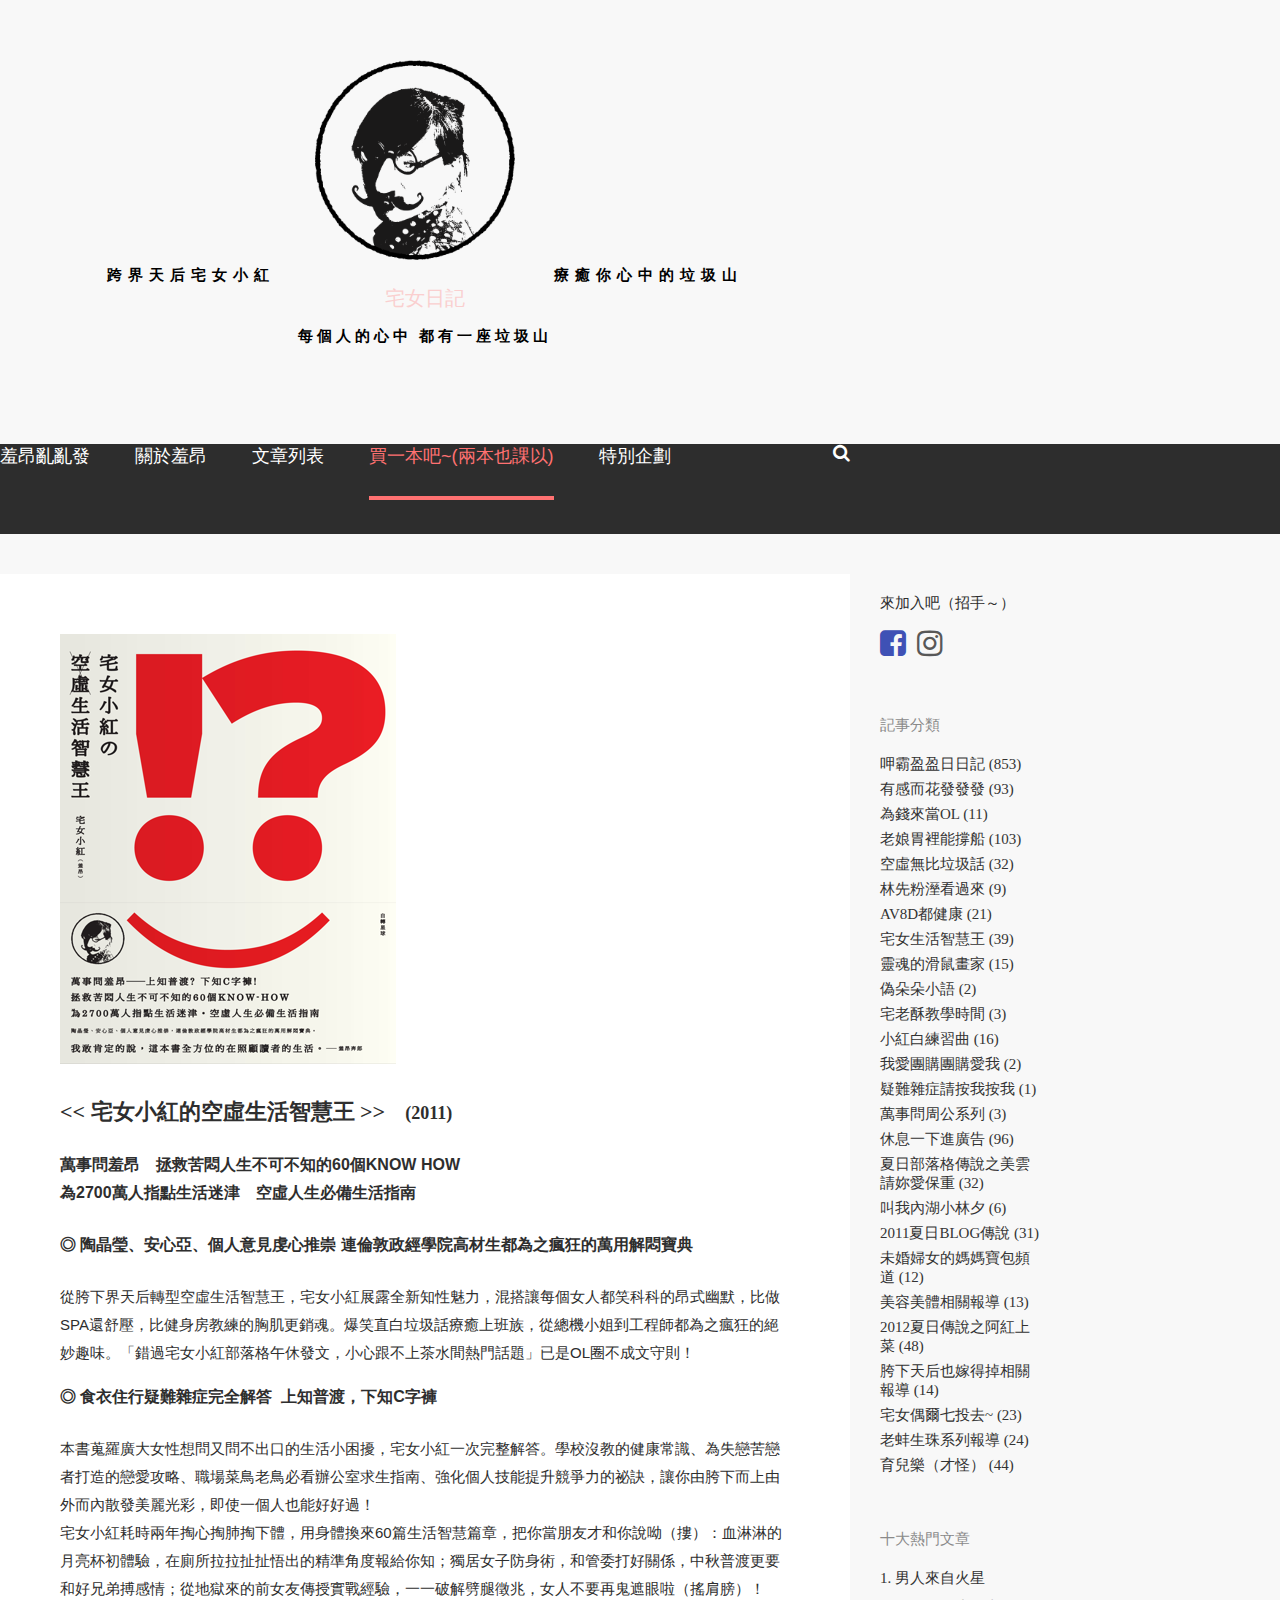
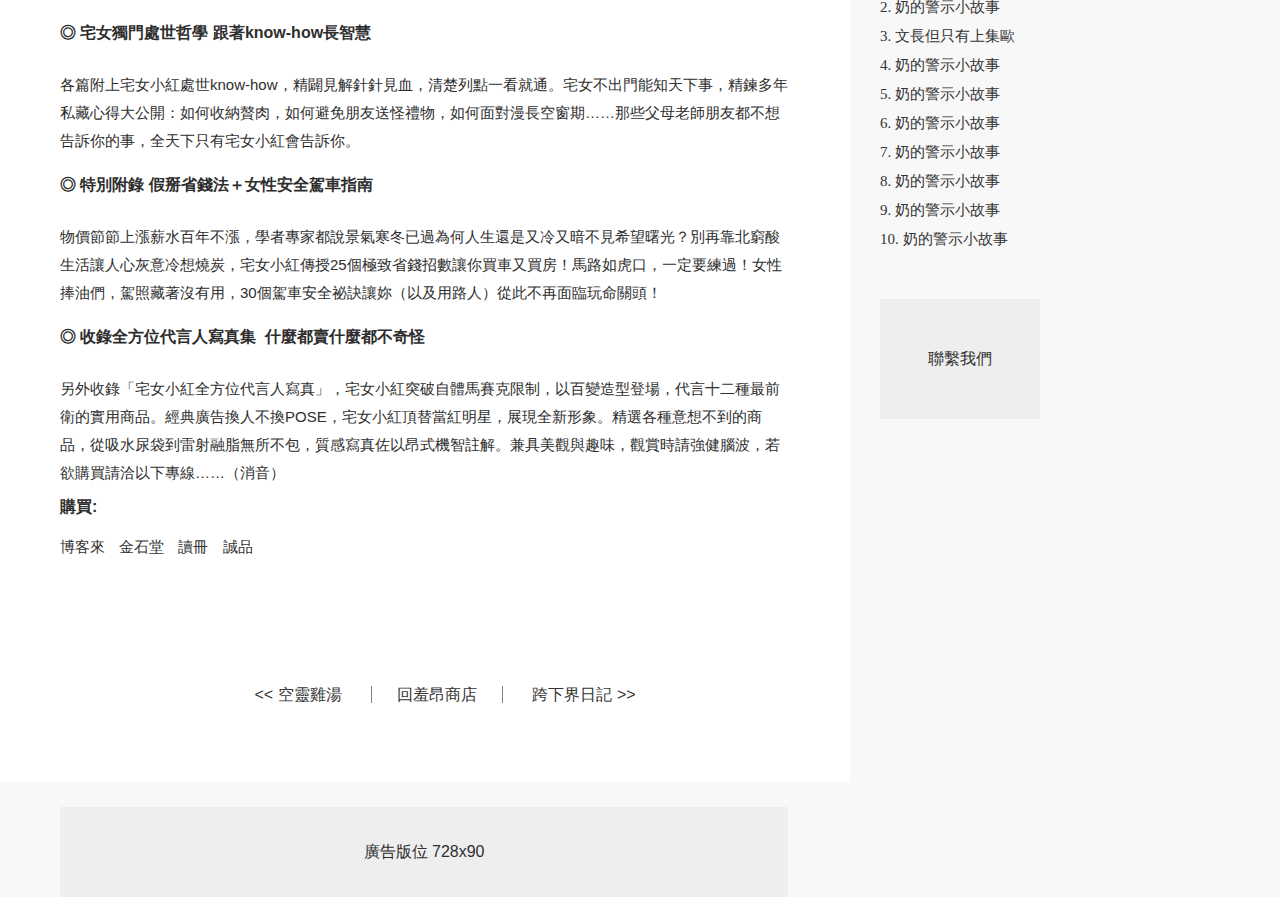
<file: shop_bookfour.html>
<!DOCTYPE html>
<html lang="en">
<head>
	<meta charset="UTF-8">
	<meta http-equiv="X-UA-Compatible" content="IE=edge">
    <meta name="viewport" content="width=device-width, initial-scale=1">
	<title>Document</title>
	<link rel="stylesheet" href="https://maxcdn.bootstrapcdn.com/bootstrap/3.3.5/css/bootstrap.min.css" integrity="sha512-dTfge/zgoMYpP7QbHy4gWMEGsbsdZeCXz7irItjcC3sPUFtf0kuFbDz/ixG7ArTxmDjLXDmezHubeNikyKGVyQ==" crossorigin="anonymous">
	<script src="https://code.jquery.com/jquery-1.12.0.min.js"></script>
	<script src="./javascripts/test.js"></script>
    <link rel="stylesheet" href="https://maxcdn.bootstrapcdn.com/font-awesome/4.4.0/css/font-awesome.min.css">
    <link rel="apple-touch-icon-precomposed" sizes="57x57" href="./assets/57.png" />
	<link rel="apple-touch-icon-precomposed" sizes="72x72" href="./assets/72.png" />
	<link rel="apple-touch-icon-precomposed" sizes="114x114" href="./assets/114.png" />
	<link rel="apple-touch-icon-precomposed" sizes="144x144" href="./assets/144.png" />
    <link rel="Shortcut Icon" type="image/x-icon" href="./assets/mastache.png" />
    <link rel="stylesheet" href="./stylesheets/allStyle.css">
</head>
<body>
	<header>
		<div class="container">
			<div class="upHeader">
				<span>跨界天后宅女小紅</span>
				<span><img src="./assets/showon.png" alt=""/></span>
				<span>療癒你心中的垃圾山</span>
			</div>
			<div class="downHeader">
				<span>宅女日記</span>
				<p>
					<span>每個人的心中</span>
					<span>都有一座垃圾山</span>
				</p>
			</div>
		</div>
	</header>
	<nav>
		<div class="navDesktop">
			<div class="container">
				<ul>
					<li><a href="./index.html#">羞昂亂亂發</a></li>
					<li><a href="./about.html">關於羞昂</a></li>
					<li><a href="./list.html">文章列表</a></li>
					<li class="active"><a href="./shop.html">買一本吧~(兩本也課以)</a></li>
					<li><a href="./project.html">特別企劃</a></li>
					<li id="fa-bars-Desktop"><i class="fa fa-search" aria-hidden="true"></i></li>
				</ul>
			</div>
			<div class="searchDeskTop">
				<form>
					<input type="text">
				</form>
			</div>
		</div>
		<div class="navMobile">
			<div class="container MobileNavUp">
				<ul>
					<li id="fa-bars"><i class="fa fa-bars" aria-hidden="true"></i></li>
					<li>宅女日記</li>
					<li id="fa-search"><i class="fa fa-search" aria-hidden="true"></i></li>
				</ul>
			</div>
			<div class="search">
				<form>
					<input type="text">
				</form>
			</div>
			<div class="container MobileNavDown">
				<ul>
					<li><a href="./index.html#">羞昂亂亂發</a></li>
					<li><a href="./about.html">關於羞昂</a></li>
					<li><a href="./list.html">文章列表</a></li>
					<li><a href="./shop.html">買一本吧~(兩本也課以)</a></li>
					<li><a href="./project.html">特別企劃</a></li>
				</ul>
			</div>
		</div>
	</nav>
  <div class="main bookfour">
  	<div class="container">
		<div class="image"><img src="./assets/image_bookfour.png" alt="" /></div>
		<p class="bookTitle"><< 宅女小紅的空虛生活智慧王 >><span class="years">(2011)</span></p>
		<p class="describe">
			<p class="bold">
					萬事問羞昂　拯救苦悶人生不可不知的60個KNOW HOW<br/>
					為2700萬人指點生活迷津　空虛人生必備生活指南<br/>
				    </p>
					<p>
					<p class="bold">◎ 陶晶瑩、安心亞、個人意見虔心推崇 連倫敦政經學院高材生都為之瘋狂的萬用解悶寶典</p>
					<p>
					從胯下界天后轉型空虛生活智慧王，宅女小紅展露全新知性魅力，混搭讓每個女人都笑科科的昂式幽默，比做SPA還舒壓，比健身房教練的胸肌更銷魂。爆笑直白垃圾話療癒上班族，從總機小姐到工程師都為之瘋狂的絕妙趣味。「錯過宅女小紅部落格午休發文，小心跟不上茶水間熱門話題」已是OL圈不成文守則！
					</p>
					<p>
					<p class="bold">◎ 食衣住行疑難雜症完全解答  上知普渡，下知C字褲</p>
					<p>
					本書蒐羅廣大女性想問又問不出口的生活小困擾，宅女小紅一次完整解答。學校沒教的健康常識、為失戀苦戀者打造的戀愛攻略、職場菜鳥老鳥必看辦公室求生指南、強化個人技能提升競爭力的祕訣，讓你由胯下而上由外而內散發美麗光彩，即使一個人也能好好過！<br/>
					宅女小紅耗時兩年掏心掏肺掏下體，用身體換來60篇生活智慧篇章，把你當朋友才和你說呦（摟）：血淋淋的月亮杯初體驗，在廁所拉拉扯扯悟出的精準角度報給你知；獨居女子防身術，和管委打好關係，中秋普渡更要和好兄弟搏感情；從地獄來的前女友傳授實戰經驗，一一破解劈腿徵兆，女人不要再鬼遮眼啦（搖肩膀）！<br/>
					</p>
					<p class="bold">◎ 宅女獨門處世哲學 跟著know-how長智慧</p>
					<p>
					各篇附上宅女小紅處世know-how，精闢見解針針見血，清楚列點一看就通。宅女不出門能知天下事，精鍊多年私藏心得大公開：如何收納贅肉，如何避免朋友送怪禮物，如何面對漫長空窗期……那些父母老師朋友都不想告訴你的事，全天下只有宅女小紅會告訴你。<br/>
					</p>
					<p class="bold">◎ 特別附錄 假掰省錢法＋女性安全駕車指南</p>
					<p>
					物價節節上漲薪水百年不漲，學者專家都說景氣寒冬已過為何人生還是又冷又暗不見希望曙光？別再靠北窮酸生活讓人心灰意冷想燒炭，宅女小紅傳授25個極致省錢招數讓你買車又買房！馬路如虎口，一定要練過！女性捧油們，駕照藏著沒有用，30個駕車安全祕訣讓妳（以及用路人）從此不再面臨玩命關頭！<br/>
					</p>
					<p class="bold">◎ 收錄全方位代言人寫真集  什麼都賣什麼都不奇怪</p>
					<p>
					另外收錄「宅女小紅全方位代言人寫真」，宅女小紅突破自體馬賽克限制，以百變造型登場，代言十二種最前衛的實用商品。經典廣告換人不換POSE，宅女小紅頂替當紅明星，展現全新形象。精選各種意想不到的商品，從吸水尿袋到雷射融脂無所不包，質感寫真佐以昂式機智註解。兼具美觀與趣味，觀賞時請強健腦波，若欲購買請洽以下專線……（消音）<br/>
					</p>
					<span class="buy">購買:</span>
					<p class="link">
					<a href="http://www.books.com.tw/products/0010503303?loc=P_asb_004">博客來</a>
					<a href="http://www.kingstone.com.tw/book/book_page.asp?kmcode=2011770810315&lid=search&actid=wise">金石堂</a>
					<a href="http://www.taaze.tw/sing.html?pid=11100562923">讀冊</a>
					<a href="http://www.eslite.com/product.aspx?pgid=1001155402022984&name=%E5%AE%85%E5%A5%B3%E5%B0%8F%E7%B4%85%E3%81%AE%E7%A9%BA%E8%99%9B%E7%94%9F%E6%B4%BB%E6%99%BA%E6%85%A7%E7%8E%8B ">誠品</a>
					</p>
		</p>
		<div class="pages">
			<ul>
				<li class="previous"><a href="./shop_bookthree.html"><< 空靈雞湯</a></li>
				<li class="home"><a href="./shop.html">回羞昂商店</a></li>
				<li class="next"><a href="./shop_bookfive.html">跨下界日記 >></a></li>
			</ul>
		</div>
		<div class="ads728x90 bookfour">廣告版位 728x90</div>
		<div class="aside_down bookfour">
        	<div class="top10">
        		<div class="container">
					<p>十大熱門文章</p>
					<div class="ulContainer">
						<ul class="col-md-6 col-sm-6">
							<li>
								<div class="img75x75"></div>
								<p class="rank"><a href="#">1. 男人來自火星</a></p>
								<p class="time">1月30日, 2015</p>
							</li>
							<li>
								<div class="img75x75"></div>
								<p class="rank"><a href="#">2. 奶的警示小故事</a></p>
								<p class="time">1月30日, 2015</p>
							</li>
							<li>
								<div class="img75x75"></div>
								<p class="rank"><a href="#">3. 文長但只有上集歐</a></p>
								<p class="time">1月30日, 2015</p>
							</li>
							<li>
								<div class="img75x75"></div>
								<p class="rank"><a href="#">4. 奶的警示小故事</a></p>
								<p class="time">1月30日, 2015</p>
							</li>
							<li>
								<div class="img75x75"></div>
								<p class="rank"><a href="#">5. 奶的警示小故事</a></p>
								<p class="time">1月30日, 2015</p>
							</li>
						</ul>
						<ul class="col-md-6 col-sm-6">	
							<li>
								<div class="img75x75"></div>
								<p class="rank"><a href="#">6. 奶的警示小故事</a></p>
								<p class="time">1月30日, 2015</p>
							</li>
							<li>
								<div class="img75x75"></div>
								<p class="rank"><a href="#">7. 奶的警示小故事</a></p>
								<p class="time">1月30日, 2015</p>
							</li>
							<li>
								<div class="img75x75"></div>
								<p class="rank"><a href="#">8. 奶的警示小故事</a></p>
								<p class="time">1月30日, 2015</p>
							</li>
							<li>
								<div class="img75x75"></div>
								<p class="rank"><a href="#">9. 奶的警示小故事</a></p>
								<p class="time">1月30日, 2015</p>
							</li>
							<li>
								<div class="img75x75"></div>
								<p class="rank"><a href="#">10. 奶的警示小故事</a></p>
								<p class="time">1月30日, 2015</p>
							</li>
						</ul>
					</div>	
				</div>	
			</div>
			<div class="follow">
				<div class="container">
					<p>快加入吧～（招手）</p>
					<div class="facebookLink">facebook Link</div>
					<div class="instagramLink">instagram Link</div>
				</div>
			</div>
        </div>     
  	<aside class="bookfour">
  		<div class="follow">
					<p>來加入吧（招手～）</p>
					<span class="facebook_linkTo">
							<a href="#">
								<i class="fa fa-facebook-square" aria-hidden="true"></i>
							</a>
					</span>
					<span class="instagram_linkTo">
							<a href="#">
								<i class="fa fa-instagram" aria-hidden="true"></i>
							</a>
					</span>
			</div>
<!-- 	  <div class="ads300x250 bookfour">廣告版位 300x250</div>	 -->	
      <div class="categories">
        <p>記事分類</p>
        <ul>
          <li><a href="#">呷霸盈盈日日記 <span class="number">(853)</span></a></li>
          <li><a href="#">有感而花發發發 <span class="number">(93)</span></a></li> 
          <li><a href="#">為錢來當OL    <span class="number">(11)</span></a></li> 
          <li><a href="#">老娘胃裡能撐船 <span class="number">(103)</span></a></li>  
          <li><a href="#">空虛無比垃圾話 <span class="number">(32)</span></a></li> 
          <li><a href="#">林先粉溼看過來 <span class="number">(9)</span></a></li>  
          <li><a href="#">AV8D都健康   <span class="number">(21)</span></a></li> 
          <li><a href="#">宅女生活智慧王 <span class="number">(39)</span></a></li> 
          <li><a href="#">靈魂的滑鼠畫家 <span class="number">(15)</span></a></li> 
          <li><a href="#">偽朵朵小語    <span class="number">(2)</span></a></li>   
          <li><a href="#">宅老酥教學時間 <span class="number">(3)</span></a></li>  
          <li><a href="#">小紅白練習曲  <span class="number">(16)</span></a></li> 
          <li><a href="#">我愛團購團購愛我 <span class="number">(2)</span></a></li> 
          <li><a href="#">疑難雜症請按我按我 <span class="number">(1)</span></a></li>  
          <li><a href="#">萬事問周公系列 <span class="number">(3)</span></a></li>
          <li><a href="#">休息一下進廣告 <span class="number">(96)</span></a></li>
          <li><a href="#">夏日部落格傳說之美雲請妳愛保重 <span class="number">(32)</span></a></li>   
          <li><a href="#">叫我內湖小林夕 <span class="number">(6)</span></a></li>    
          <li><a href="#">2011夏日BLOG傳說 <span class="number">(31)</span></a></li>    
          <li><a href="#">未婚婦女的媽媽寶包頻道 <span class="number">(12)</span></a></li>   
          <li><a href="#">美容美體相關報導 <span class="number">(13)</span></a></li>    
          <li><a href="#">2012夏日傳說之阿紅上菜 <span class="number">(48)</span></a></li>   
          <li><a href="#">胯下天后也嫁得掉相關報導 <span class="number">(14)</span></a></li>    
          <li><a href="#">宅女偶爾七投去~ <span class="number">(23)</span></a></li>    
          <li><a href="#">老蚌生珠系列報導 <span class="number">(24)</span></a></li>    
          <li><a href="#">育兒樂（才怪） <span class="number">(44)</span></a></li>       
        </ul>
<!--       <div class="ads300x250 bookfour">廣告版位 300x250</div>  --> 
      </div>
			<div class="top10">
					<p>十大熱門文章</p>
					<ul>
						<li><a href="#">1. 男人來自火星</a></li>
						<li><a href="#">2. 奶的警示小故事</a></li>
						<li><a href="#">3. 文長但只有上集歐</a></li>
						<li><a href="#">4. 奶的警示小故事</a></li>
						<li><a href="#">5. 奶的警示小故事</a></li>
						<li><a href="#">6. 奶的警示小故事</a></li>
						<li><a href="#">7. 奶的警示小故事</a></li>
						<li><a href="#">8. 奶的警示小故事</a></li>
						<li><a href="#">9. 奶的警示小故事</a></li>
						<li><a href="#">10. 奶的警示小故事</a></li>
					</ul>
			</div>
			<div class="connect160x120 bookfour">聯繫我們</div>
  	</aside>  	</div>
  </div>
   
</body>
</html>
</file>
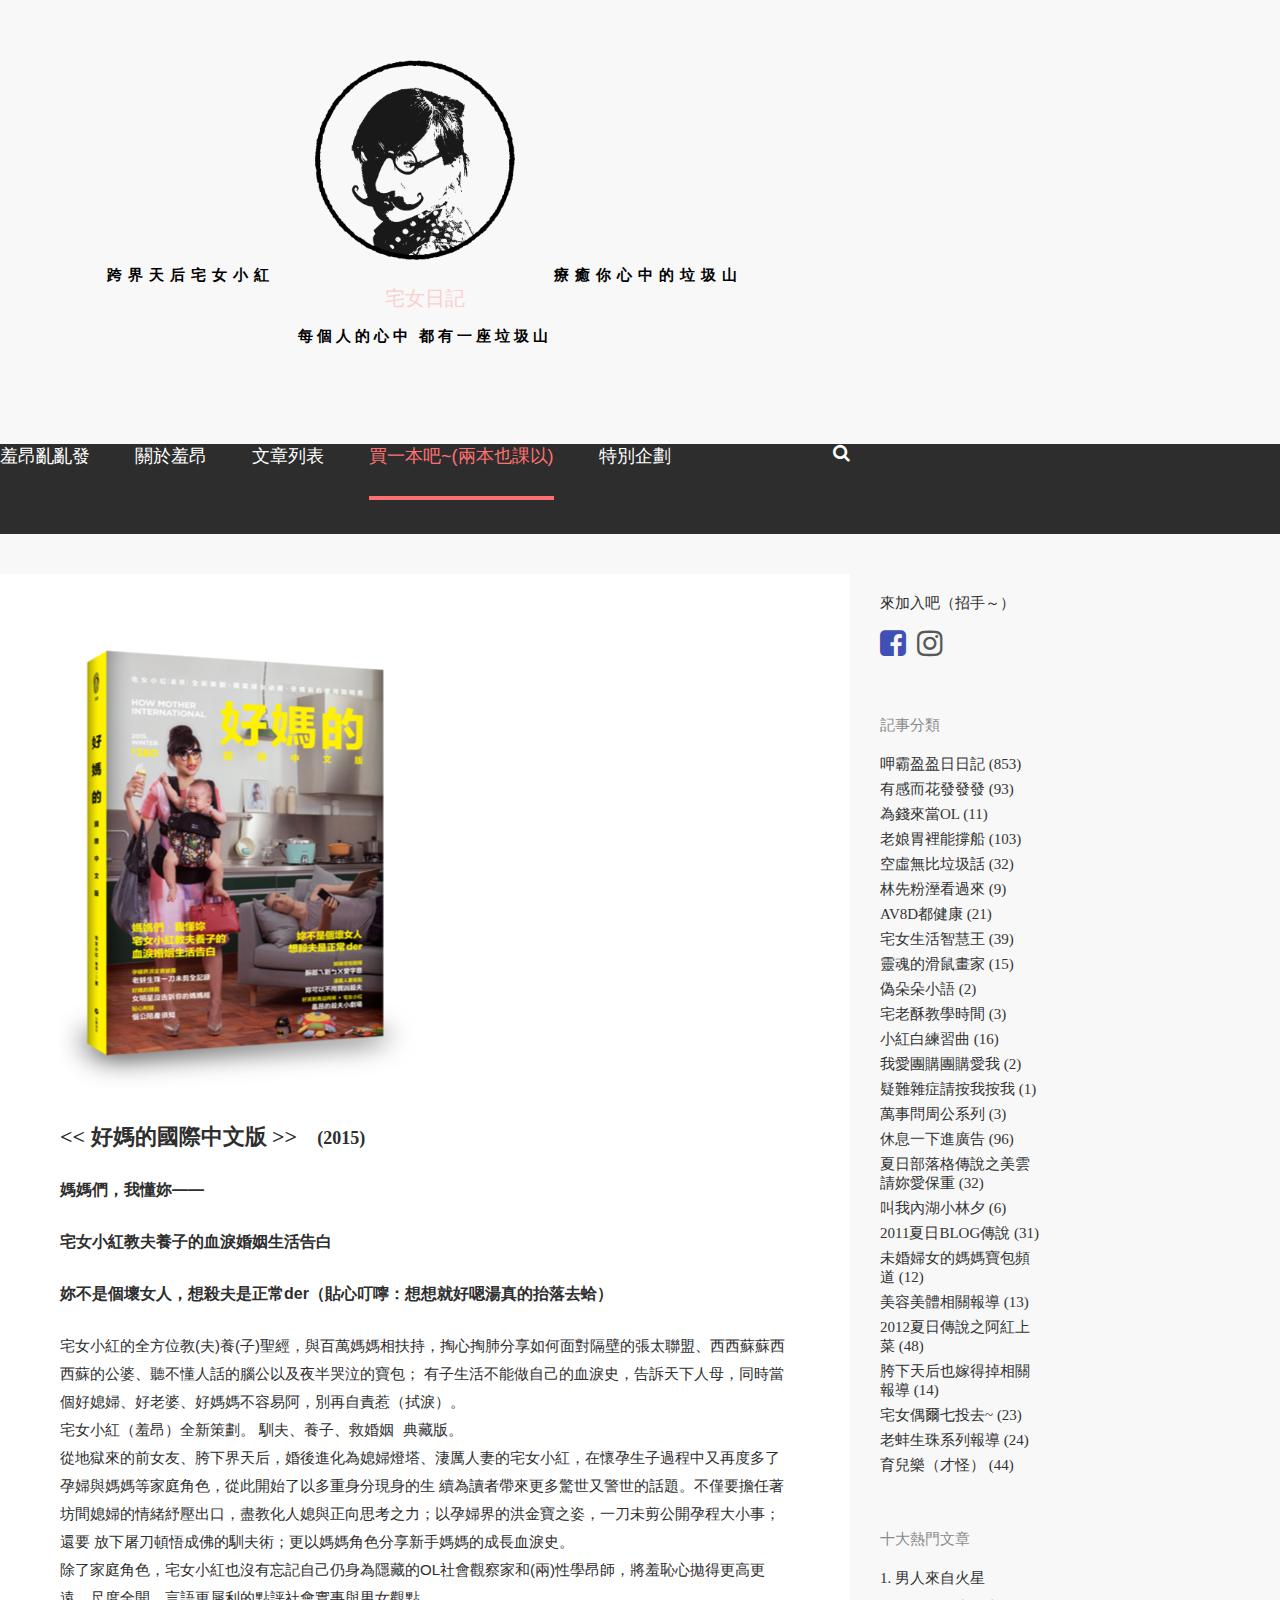
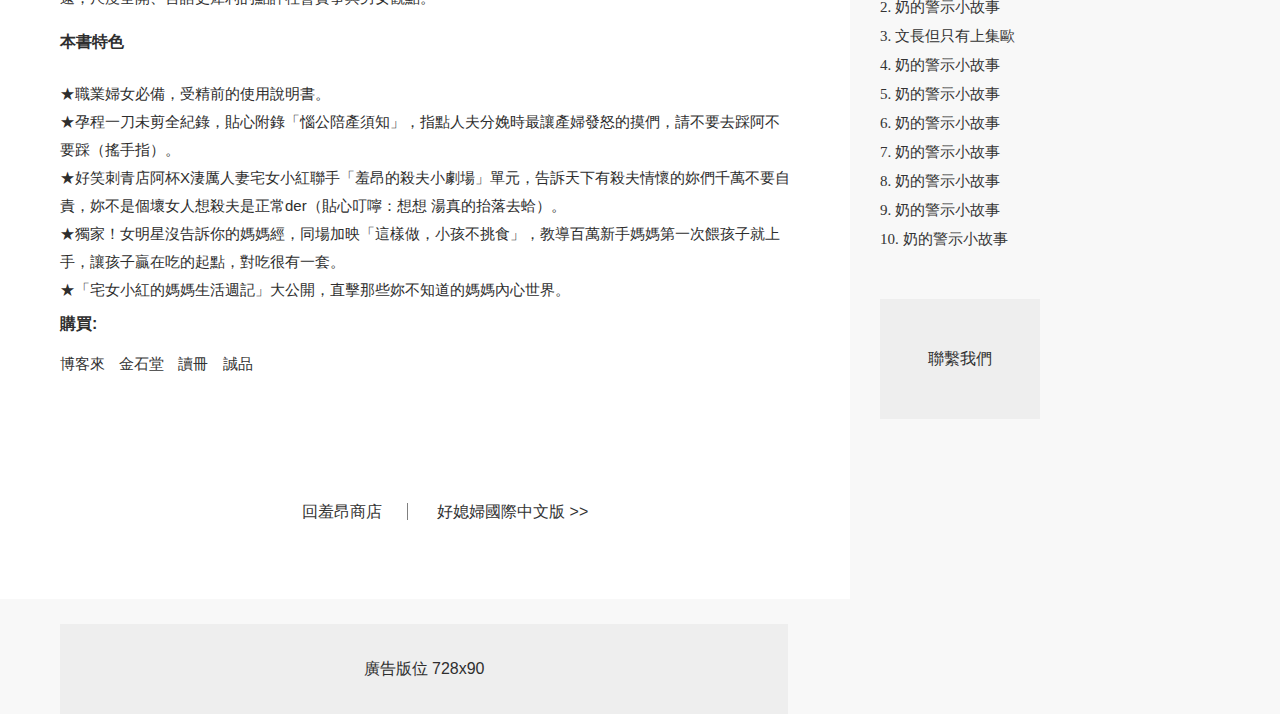
<file: shop_bookone.html>
<!DOCTYPE html>
<html lang="en">
<head>
	<meta charset="UTF-8">
	<meta http-equiv="X-UA-Compatible" content="IE=edge">
    <meta name="viewport" content="width=device-width, initial-scale=1">
	<title>Document</title>
	<link rel="stylesheet" href="https://maxcdn.bootstrapcdn.com/bootstrap/3.3.5/css/bootstrap.min.css" integrity="sha512-dTfge/zgoMYpP7QbHy4gWMEGsbsdZeCXz7irItjcC3sPUFtf0kuFbDz/ixG7ArTxmDjLXDmezHubeNikyKGVyQ==" crossorigin="anonymous">
	<script src="https://code.jquery.com/jquery-1.12.0.min.js"></script>
	<script src="./javascripts/test.js"></script>
    <link rel="stylesheet" href="https://maxcdn.bootstrapcdn.com/font-awesome/4.4.0/css/font-awesome.min.css">
    <link rel="apple-touch-icon-precomposed" sizes="57x57" href="./assets/57.png" />
	<link rel="apple-touch-icon-precomposed" sizes="72x72" href="./assets/72.png" />
	<link rel="apple-touch-icon-precomposed" sizes="114x114" href="./assets/114.png" />
	<link rel="apple-touch-icon-precomposed" sizes="144x144" href="./assets/144.png" />
    <link rel="Shortcut Icon" type="image/x-icon" href="./assets/mastache.png" />
    <link rel="stylesheet" href="./stylesheets/allStyle.css">
</head>
<body>
	<header>
		<div class="container">
			<div class="upHeader">
				<span>跨界天后宅女小紅</span>
				<span><img src="./assets/showon.png" alt=""/></span>
				<span>療癒你心中的垃圾山</span>
			</div>
			<div class="downHeader">
				<span>宅女日記</span>
				<p>
					<span>每個人的心中</span>
					<span>都有一座垃圾山</span>
				</p>
			</div>
		</div>
	</header>
	<nav>
		<div class="navDesktop">
			<div class="container">
				<ul>
					<li><a href="./index.html#">羞昂亂亂發</a></li>
					<li><a href="./about.html">關於羞昂</a></li>
					<li><a href="./list.html">文章列表</a></li>
					<li class="active"><a href="./shop.html">買一本吧~(兩本也課以)</a></li>
					<li><a href="./project.html">特別企劃</a></li>
					<li id="fa-bars-Desktop"><i class="fa fa-search" aria-hidden="true"></i></li>
				</ul>
			</div>
			<div class="searchDeskTop">
				<form>
					<input type="text">
				</form>
			</div>
		</div>
		<div class="navMobile">
			<div class="container MobileNavUp">
				<ul>
					<li id="fa-bars"><i class="fa fa-bars" aria-hidden="true"></i></li>
					<li>宅女日記</li>
					<li id="fa-search"><i class="fa fa-search" aria-hidden="true"></i></li>
				</ul>
			</div>
			<div class="search">
				<form>
					<input type="text">
				</form>
			</div>
			<div class="container MobileNavDown">
				<ul>
					<li><a href="./index.html#">羞昂亂亂發</a></li>
					<li><a href="./about.html">關於羞昂</a></li>
					<li><a href="./list.html">文章列表</a></li>
					<li><a href="./shop.html">買一本吧~(兩本也課以)</a></li>
					<li><a href="./project.html">特別企劃</a></li>
				</ul>
			</div>
		</div>
	</nav>
  <div class="main bookone">
  	<div class="container">
		<div class="image"><img src="./assets/image_bookone.png" alt="" /></div>
		<p class="bookTitle"><< 好媽的國際中文版 >><span class="years">(2015)</span></p>
		<p class="describe">
			<p class="bold">媽媽們，我懂妳——</p>
			<p class="bold">宅女小紅教夫養子的血淚婚姻生活告白</p>
			<p class="bold">妳不是個壞女人，想殺夫是正常der（貼心叮嚀：想想就好嗯湯真的抬落去蛤）</p>
			<p>
				宅女小紅的全方位教(夫)養(子)聖經，與百萬媽媽相扶持，掏心掏肺分享如何面對隔壁的張太聯盟、西西蘇蘇西西蘇的公婆、聽不懂人話的腦公以及夜半哭泣的寶包；	有子生活不能做自己的血淚史，告訴天下人母，同時當個好媳婦、好老婆、好媽媽不容易阿，別再自責惹（拭淚）。<br/>
				宅女小紅（羞昂）全新策劃。 馴夫、養子、救婚姻  典藏版。<br/>
				從地獄來的前女友、胯下界天后，婚後進化為媳婦燈塔、淒厲人妻的宅女小紅，在懷孕生子過程中又再度多了孕婦與媽媽等家庭角色，從此開始了以多重身分現身的生	續為讀者帶來更多驚世又警世的話題。不僅要擔任著坊間媳婦的情緒紓壓出口，盡教化人媳與正向思考之力；以孕婦界的洪金寶之姿，一刀未剪公開孕程大小事；還要	放下屠刀頓悟成佛的馴夫術；更以媽媽角色分享新手媽媽的成長血淚史。<br/>
				除了家庭角色，宅女小紅也沒有忘記自己仍身為隱藏的OL社會觀察家和(兩)性學昂師，將羞恥心拋得更高更遠，尺度全開、言語更犀利的點評社會實事與男女觀點。<br/>				
			</p>
			<p class="bold">本書特色</p>
			<p>
				★職業婦女必備，受精前的使用說明書。<br/>
				★孕程一刀未剪全紀錄，貼心附錄「惱公陪產須知」，指點人夫分娩時最讓產婦發怒的摸們，請不要去踩阿不要踩（搖手指）。<br/>
				★好笑刺青店阿杯X淒厲人妻宅女小紅聯手「羞昂的殺夫小劇場」單元，告訴天下有殺夫情懷的妳們千萬不要自責，妳不是個壞女人想殺夫是正常der（貼心叮嚀：想想	湯真的抬落去蛤）。<br/>
				★獨家！女明星沒告訴你的媽媽經，同場加映「這樣做，小孩不挑食」，教導百萬新手媽媽第一次餵孩子就上手，讓孩子贏在吃的起點，對吃很有一套。<br/>
				★「宅女小紅的媽媽生活週記」大公開，直擊那些妳不知道的媽媽內心世界。<br/>
			</p>
			<span class="buy">購買:</span>
			<p class="link">
			<a href="http://www.books.com.tw/products/0010694234?loc=P_asb_002">博客來</a>
			<a href="http://www.kingstone.com.tw/book/book_page.asp?kmcode=2018551709844&lid=search&actid=wise">金石堂</a>
			<a href="http://www.taaze.tw/sing.html?pid=11100765077">讀冊</a>
			<a href="http://www.eslite.com/product.aspx?pgid=1001155402460864&name=%E5%A5%BD%E5%AA%BD%E7%9A%84%E5%9C%8B%E9%9A%9B%E4%B8%AD%E6%96%87%E7%89%88%3a+%E5%AE%85%E5%A5%B3%E5%B0%8F%E7%B4%85%E7%9A%84%E5%85%A8%E6%96%B9%E4%BD%8D%E6%95%99%E5%A4%AB%E9%A4%8A%E5%AD%90%E8%81%96%E7%B6%93">誠品</a>
			</p>
		</p>
		<div class="pages">
			<ul>
				<li class="home" style="border-left: none"><a href="./shop.html">回羞昂商店</a></li>
				<li class="next"><a href="./shop_booktwo.html">好媳婦國際中文版 >></a></li>
			</ul>
		</div>
		<div class="ads728x90 bookone">廣告版位 728x90</div>
		<div class="aside_down bookone">
        	<div class="top10">
        		<div class="container">
					<p>十大熱門文章</p>
					<div class="ulContainer">
						<ul class="col-md-6 col-sm-6">
							<li>
								<div class="img75x75"></div>
								<p class="rank"><a href="#">1. 男人來自火星</a></p>
								<p class="time">1月30日, 2015</p>
							</li>
							<li>
								<div class="img75x75"></div>
								<p class="rank"><a href="#">2. 奶的警示小故事</a></p>
								<p class="time">1月30日, 2015</p>
							</li>
							<li>
								<div class="img75x75"></div>
								<p class="rank"><a href="#">3. 文長但只有上集歐</a></p>
								<p class="time">1月30日, 2015</p>
							</li>
							<li>
								<div class="img75x75"></div>
								<p class="rank"><a href="#">4. 奶的警示小故事</a></p>
								<p class="time">1月30日, 2015</p>
							</li>
							<li>
								<div class="img75x75"></div>
								<p class="rank"><a href="#">5. 奶的警示小故事</a></p>
								<p class="time">1月30日, 2015</p>
							</li>
						</ul>
						<ul class="col-md-6 col-sm-6">	
							<li>
								<div class="img75x75"></div>
								<p class="rank"><a href="#">6. 奶的警示小故事</a></p>
								<p class="time">1月30日, 2015</p>
							</li>
							<li>
								<div class="img75x75"></div>
								<p class="rank"><a href="#">7. 奶的警示小故事</a></p>
								<p class="time">1月30日, 2015</p>
							</li>
							<li>
								<div class="img75x75"></div>
								<p class="rank"><a href="#">8. 奶的警示小故事</a></p>
								<p class="time">1月30日, 2015</p>
							</li>
							<li>
								<div class="img75x75"></div>
								<p class="rank"><a href="#">9. 奶的警示小故事</a></p>
								<p class="time">1月30日, 2015</p>
							</li>
							<li>
								<div class="img75x75"></div>
								<p class="rank"><a href="#">10. 奶的警示小故事</a></p>
								<p class="time">1月30日, 2015</p>
							</li>
						</ul>
					</div>	
				</div>	
			</div>
			<div class="follow">
				<div class="container">
					<p>快加入吧～（招手）</p>
					<div class="facebookLink">facebook Link</div>
					<div class="instagramLink">instagram Link</div>
				</div>
			</div>
        </div>    
  	<aside class="bookone">
  		<div class="follow">
					<p>來加入吧（招手～）</p>
					<span class="facebook_linkTo">
							<a href="#">
								<i class="fa fa-facebook-square" aria-hidden="true"></i>
							</a>
					</span>
					<span class="instagram_linkTo">
							<a href="#">
								<i class="fa fa-instagram" aria-hidden="true"></i>
							</a>
					</span>
			</div>
<!-- 	  <div class="ads300x250 bookone">廣告版位 300x250</div>	 -->	
      <div class="categories">
        <p>記事分類</p>
        <ul>
          <li><a href="#">呷霸盈盈日日記 <span class="number">(853)</span></a></li>
          <li><a href="#">有感而花發發發 <span class="number">(93)</span></a></li> 
          <li><a href="#">為錢來當OL    <span class="number">(11)</span></a></li> 
          <li><a href="#">老娘胃裡能撐船 <span class="number">(103)</span></a></li>  
          <li><a href="#">空虛無比垃圾話 <span class="number">(32)</span></a></li> 
          <li><a href="#">林先粉溼看過來 <span class="number">(9)</span></a></li>  
          <li><a href="#">AV8D都健康   <span class="number">(21)</span></a></li> 
          <li><a href="#">宅女生活智慧王 <span class="number">(39)</span></a></li> 
          <li><a href="#">靈魂的滑鼠畫家 <span class="number">(15)</span></a></li> 
          <li><a href="#">偽朵朵小語    <span class="number">(2)</span></a></li>   
          <li><a href="#">宅老酥教學時間 <span class="number">(3)</span></a></li>  
          <li><a href="#">小紅白練習曲  <span class="number">(16)</span></a></li> 
          <li><a href="#">我愛團購團購愛我 <span class="number">(2)</span></a></li> 
          <li><a href="#">疑難雜症請按我按我 <span class="number">(1)</span></a></li>  
          <li><a href="#">萬事問周公系列 <span class="number">(3)</span></a></li>
          <li><a href="#">休息一下進廣告 <span class="number">(96)</span></a></li>
          <li><a href="#">夏日部落格傳說之美雲請妳愛保重 <span class="number">(32)</span></a></li>   
          <li><a href="#">叫我內湖小林夕 <span class="number">(6)</span></a></li>    
          <li><a href="#">2011夏日BLOG傳說 <span class="number">(31)</span></a></li>    
          <li><a href="#">未婚婦女的媽媽寶包頻道 <span class="number">(12)</span></a></li>   
          <li><a href="#">美容美體相關報導 <span class="number">(13)</span></a></li>    
          <li><a href="#">2012夏日傳說之阿紅上菜 <span class="number">(48)</span></a></li>   
          <li><a href="#">胯下天后也嫁得掉相關報導 <span class="number">(14)</span></a></li>    
          <li><a href="#">宅女偶爾七投去~ <span class="number">(23)</span></a></li>    
          <li><a href="#">老蚌生珠系列報導 <span class="number">(24)</span></a></li>    
          <li><a href="#">育兒樂（才怪） <span class="number">(44)</span></a></li>       
        </ul>
<!--       <div class="ads300x250 bookone">廣告版位 300x250</div>  --> 
      </div>
			<div class="top10">
					<p>十大熱門文章</p>
					<ul>
						<li><a href="#">1. 男人來自火星</a></li>
						<li><a href="#">2. 奶的警示小故事</a></li>
						<li><a href="#">3. 文長但只有上集歐</a></li>
						<li><a href="#">4. 奶的警示小故事</a></li>
						<li><a href="#">5. 奶的警示小故事</a></li>
						<li><a href="#">6. 奶的警示小故事</a></li>
						<li><a href="#">7. 奶的警示小故事</a></li>
						<li><a href="#">8. 奶的警示小故事</a></li>
						<li><a href="#">9. 奶的警示小故事</a></li>
						<li><a href="#">10. 奶的警示小故事</a></li>
					</ul>
			</div>
			<div class="connect160x120 bookone">聯繫我們</div>
  	</aside>  	</div>
  </div>
   
</body>
</html>
</file>
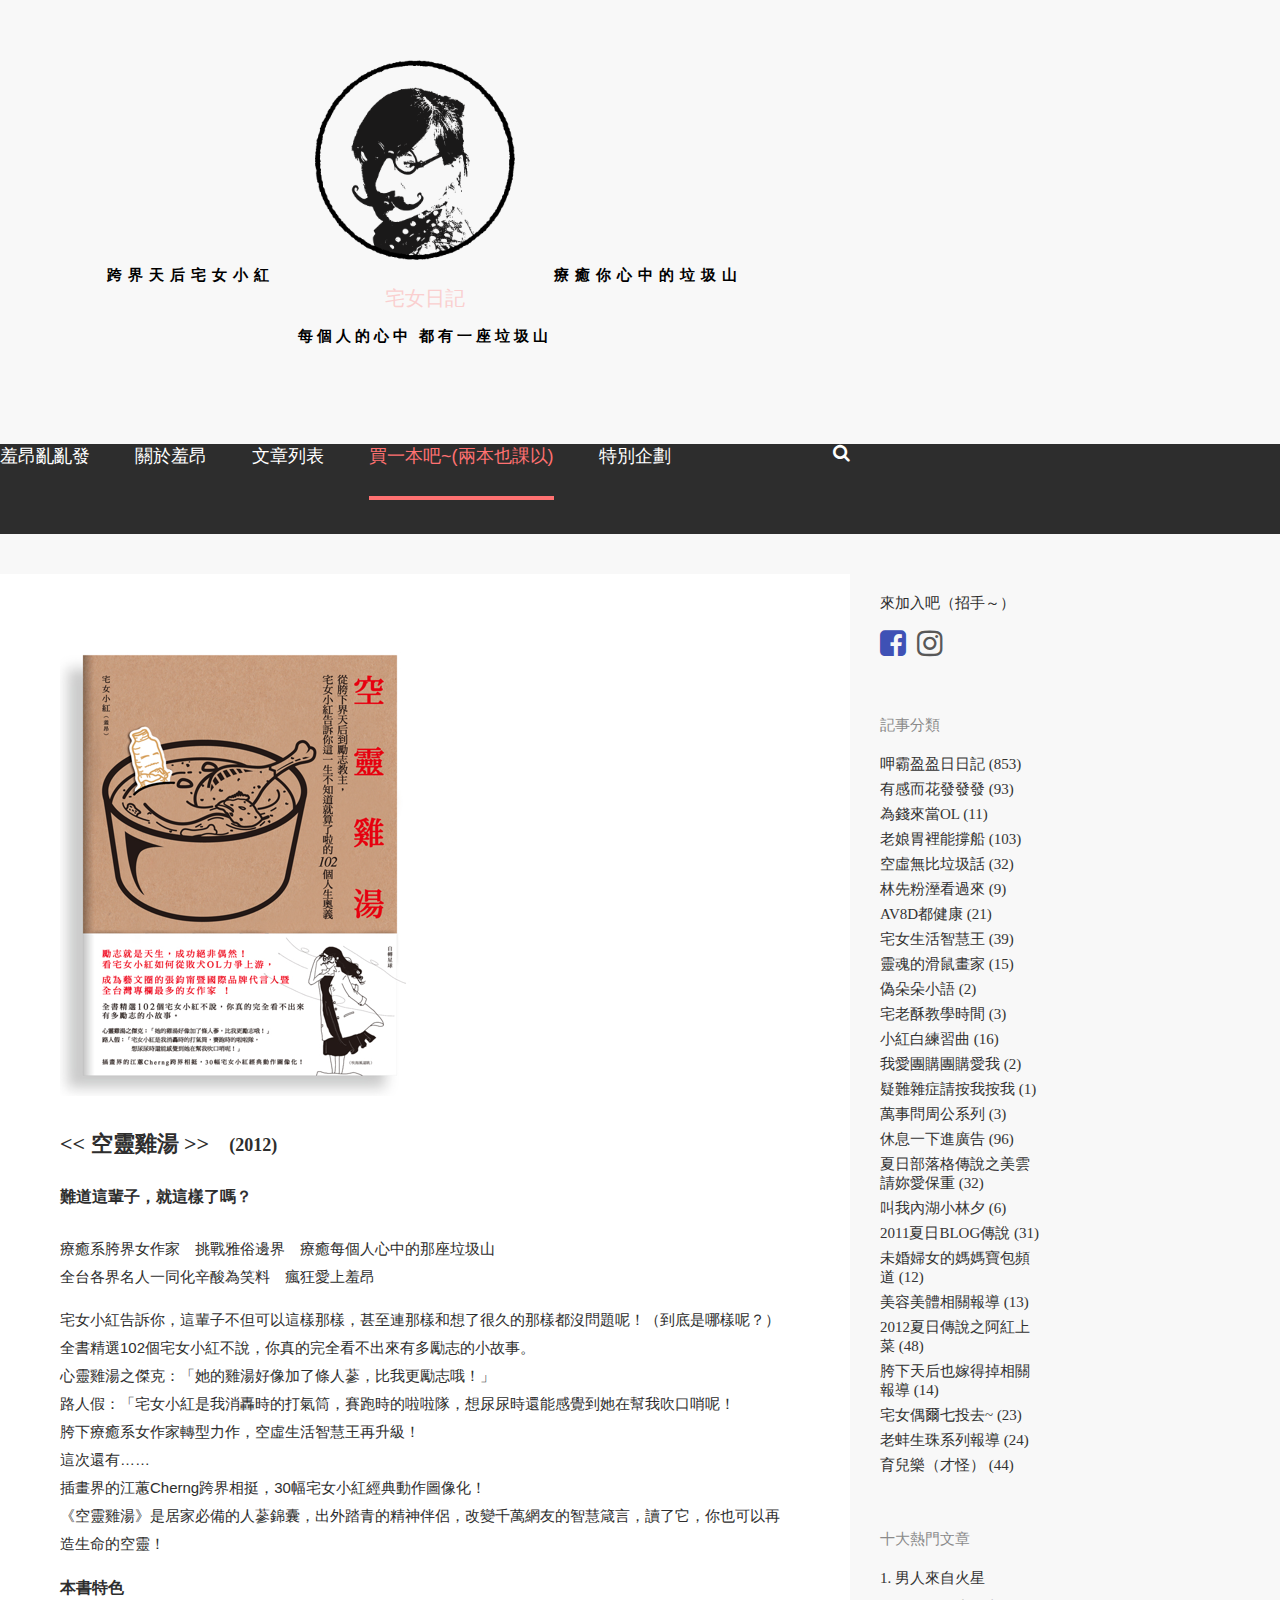
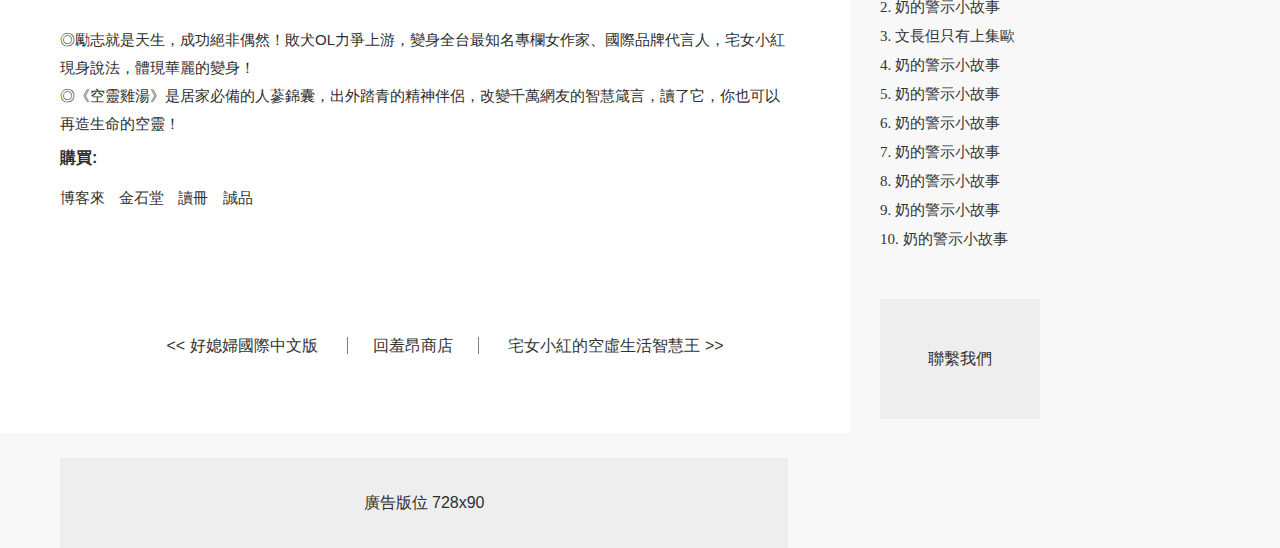
<file: shop_bookthree.html>
<!DOCTYPE html>
<html lang="en">
<head>
	<meta charset="UTF-8">
	<meta http-equiv="X-UA-Compatible" content="IE=edge">
    <meta name="viewport" content="width=device-width, initial-scale=1">
	<title>Document</title>
	<link rel="stylesheet" href="https://maxcdn.bootstrapcdn.com/bootstrap/3.3.5/css/bootstrap.min.css" integrity="sha512-dTfge/zgoMYpP7QbHy4gWMEGsbsdZeCXz7irItjcC3sPUFtf0kuFbDz/ixG7ArTxmDjLXDmezHubeNikyKGVyQ==" crossorigin="anonymous">
	<script src="https://code.jquery.com/jquery-1.12.0.min.js"></script>
	<script src="./javascripts/test.js"></script>
    <link rel="stylesheet" href="https://maxcdn.bootstrapcdn.com/font-awesome/4.4.0/css/font-awesome.min.css">
    <link rel="apple-touch-icon-precomposed" sizes="57x57" href="./assets/57.png" />
	<link rel="apple-touch-icon-precomposed" sizes="72x72" href="./assets/72.png" />
	<link rel="apple-touch-icon-precomposed" sizes="114x114" href="./assets/114.png" />
	<link rel="apple-touch-icon-precomposed" sizes="144x144" href="./assets/144.png" />
    <link rel="Shortcut Icon" type="image/x-icon" href="./assets/mastache.png" />
    <link rel="stylesheet" href="./stylesheets/allStyle.css">
</head>
<body>
	<header>
		<div class="container">
			<div class="upHeader">
				<span>跨界天后宅女小紅</span>
				<span><img src="./assets/showon.png" alt=""/></span>
				<span>療癒你心中的垃圾山</span>
			</div>
			<div class="downHeader">
				<span>宅女日記</span>
				<p>
					<span>每個人的心中</span>
					<span>都有一座垃圾山</span>
				</p>
			</div>
		</div>
	</header>
	<nav>
		<div class="navDesktop">
			<div class="container">
				<ul>
					<li><a href="./index.html#">羞昂亂亂發</a></li>
					<li><a href="./about.html">關於羞昂</a></li>
					<li><a href="./list.html">文章列表</a></li>
					<li class="active"><a href="./shop.html">買一本吧~(兩本也課以)</a></li>
					<li><a href="./project.html">特別企劃</a></li>
					<li id="fa-bars-Desktop"><i class="fa fa-search" aria-hidden="true"></i></li>
				</ul>
			</div>
			<div class="searchDeskTop">
				<form>
					<input type="text">
				</form>
			</div>
		</div>
		<div class="navMobile">
			<div class="container MobileNavUp">
				<ul>
					<li id="fa-bars"><i class="fa fa-bars" aria-hidden="true"></i></li>
					<li>宅女日記</li>
					<li id="fa-search"><i class="fa fa-search" aria-hidden="true"></i></li>
				</ul>
			</div>
			<div class="search">
				<form>
					<input type="text">
				</form>
			</div>
			<div class="container MobileNavDown">
				<ul>
					<li><a href="./index.html#">羞昂亂亂發</a></li>
					<li><a href="./about.html">關於羞昂</a></li>
					<li><a href="./list.html">文章列表</a></li>
					<li><a href="./shop.html">買一本吧~(兩本也課以)</a></li>
					<li><a href="./project.html">特別企劃</a></li>
				</ul>
			</div>
		</div>
	</nav>
  <div class="main bookthree">
  	<div class="container">
		<div class="image"><img src="./assets/image_bookthree.png" alt="" /></div>
		<p class="bookTitle"><< 空靈雞湯 >><span class="years">(2012)</span></p>
		<p class="describe">
			<p class="bold">
			難道這輩子，就這樣了嗎？  
			</p>
			<p>
			療癒系胯界女作家　挑戰雅俗邊界　療癒每個人心中的那座垃圾山<br/>全台各界名人一同化辛酸為笑料　瘋狂愛上羞昂<br/>
			</p>
			<p>
			宅女小紅告訴你，這輩子不但可以這樣那樣，甚至連那樣和想了很久的那樣都沒問題呢！（到底是哪樣呢？）<br/>
			全書精選102個宅女小紅不說，你真的完全看不出來有多勵志的小故事。<br/>
			心靈雞湯之傑克：「她的雞湯好像加了條人蔘，比我更勵志哦！」<br/>
			路人假：「宅女小紅是我消轟時的打氣筒，賽跑時的啦啦隊，想尿尿時還能感覺到她在幫我吹口哨呢！<br/>
			胯下療癒系女作家轉型力作，空虛生活智慧王再升級！<br/>
			這次還有……<br/>
			插畫界的江蕙Cherng跨界相挺，30幅宅女小紅經典動作圖像化！<br/>
			《空靈雞湯》是居家必備的人蔘錦囊，出外踏青的精神伴侶，改變千萬網友的智慧箴言，讀了它，你也可以再造生命的空靈！<br/>
			</p>
			<p class="bold">本書特色</p>
			<p>
			◎勵志就是天生，成功絕非偶然！敗犬OL力爭上游，變身全台最知名專欄女作家、國際品牌代言人，宅女小紅現身說法，體現華麗的變身！<br/>
			◎《空靈雞湯》是居家必備的人蔘錦囊，出外踏青的精神伴侶，改變千萬網友的智慧箴言，讀了它，你也可以再造生命的空靈！<br/>
			</p>
			<span class="buy">購買:</span>
			<p class="link">
			<a href="http://www.books.com.tw/products/0010560492 ">博客來</a>
			<a href="http://www.kingstone.com.tw/book/book_page.asp?kmcode=2018551588456&lid=search&actid=wise">金石堂</a>
			<a href="http://www.taaze.tw/sing.html?pid=11100631281">讀冊</a>
			<a href="http://www.eslite.com/product.aspx?pgid=1001155402177275&name=%E7%A9%BA%E9%9D%88%E9%9B%9E%E6%B9%AF%3a+%E5%BE%9E%E8%83%AF%E4%B8%8B%E7%95%8C%E5%A4%A9%E5%90%8E%E5%88%B0%E5%8B%B5%E5%BF%97%E6%95%99%E4%B8%BB%2c+%E5%AE%85%E5%A5%B3%E5%B0%8F%E7%B4%85%E5%91%8A%E8%A8%B4%E4%BD%A0%E9%80%99%E4%B8%80%E7%94%9F%E4%B8%8D%E7%9F%A5%E9%81%93%E5%B0%B1%E7%AE%97%E4%BA%86%E5%95%A6%E7%9A%84102%E5%80%8B%E4%BA%BA%E7%94%9F%E5%A5%A7%E7%BE%A9">誠品</a>
			</p>
		</p>
		<div class="pages">
			<ul>
				<li class="previous"><a href="./shop_booktwo.html"><< 好媳婦國際中文版</a></li>
				<li class="home"><a href="./shop.html">回羞昂商店</a></li>
				<li class="next"><a href="./shop_bookfour.html">宅女小紅的空虛生活智慧王 >></a></li>
			</ul>
		</div>
		<div class="ads728x90 bookthree">廣告版位 728x90</div>
		<div class="aside_down bookthree">
        	<div class="top10">
        		<div class="container">
					<p>十大熱門文章</p>
					<div class="ulContainer">
						<ul class="col-md-6 col-sm-6">
							<li>
								<div class="img75x75"></div>
								<p class="rank"><a href="#">1. 男人來自火星</a></p>
								<p class="time">1月30日, 2015</p>
							</li>
							<li>
								<div class="img75x75"></div>
								<p class="rank"><a href="#">2. 奶的警示小故事</a></p>
								<p class="time">1月30日, 2015</p>
							</li>
							<li>
								<div class="img75x75"></div>
								<p class="rank"><a href="#">3. 文長但只有上集歐</a></p>
								<p class="time">1月30日, 2015</p>
							</li>
							<li>
								<div class="img75x75"></div>
								<p class="rank"><a href="#">4. 奶的警示小故事</a></p>
								<p class="time">1月30日, 2015</p>
							</li>
							<li>
								<div class="img75x75"></div>
								<p class="rank"><a href="#">5. 奶的警示小故事</a></p>
								<p class="time">1月30日, 2015</p>
							</li>
						</ul>
						<ul class="col-md-6 col-sm-6">	
							<li>
								<div class="img75x75"></div>
								<p class="rank"><a href="#">6. 奶的警示小故事</a></p>
								<p class="time">1月30日, 2015</p>
							</li>
							<li>
								<div class="img75x75"></div>
								<p class="rank"><a href="#">7. 奶的警示小故事</a></p>
								<p class="time">1月30日, 2015</p>
							</li>
							<li>
								<div class="img75x75"></div>
								<p class="rank"><a href="#">8. 奶的警示小故事</a></p>
								<p class="time">1月30日, 2015</p>
							</li>
							<li>
								<div class="img75x75"></div>
								<p class="rank"><a href="#">9. 奶的警示小故事</a></p>
								<p class="time">1月30日, 2015</p>
							</li>
							<li>
								<div class="img75x75"></div>
								<p class="rank"><a href="#">10. 奶的警示小故事</a></p>
								<p class="time">1月30日, 2015</p>
							</li>
						</ul>
					</div>	
				</div>	
			</div>
			<div class="follow">
				<div class="container">
					<p>快加入吧～（招手）</p>
					<div class="facebookLink">facebook Link</div>
					<div class="instagramLink">instagram Link</div>
				</div>
			</div>
        </div>     
  	<aside class="bookthree">
  		<div class="follow">
					<p>來加入吧（招手～）</p>
					<span class="facebook_linkTo">
							<a href="#">
								<i class="fa fa-facebook-square" aria-hidden="true"></i>
							</a>
					</span>
					<span class="instagram_linkTo">
							<a href="#">
								<i class="fa fa-instagram" aria-hidden="true"></i>
							</a>
					</span>
			</div>
<!-- 	  <div class="ads300x250 bookthree">廣告版位 300x250</div> -->		
      <div class="categories">
        <p>記事分類</p>
        <ul>
          <li><a href="#">呷霸盈盈日日記 <span class="number">(853)</span></a></li>
          <li><a href="#">有感而花發發發 <span class="number">(93)</span></a></li> 
          <li><a href="#">為錢來當OL    <span class="number">(11)</span></a></li> 
          <li><a href="#">老娘胃裡能撐船 <span class="number">(103)</span></a></li>  
          <li><a href="#">空虛無比垃圾話 <span class="number">(32)</span></a></li> 
          <li><a href="#">林先粉溼看過來 <span class="number">(9)</span></a></li>  
          <li><a href="#">AV8D都健康   <span class="number">(21)</span></a></li> 
          <li><a href="#">宅女生活智慧王 <span class="number">(39)</span></a></li> 
          <li><a href="#">靈魂的滑鼠畫家 <span class="number">(15)</span></a></li> 
          <li><a href="#">偽朵朵小語    <span class="number">(2)</span></a></li>   
          <li><a href="#">宅老酥教學時間 <span class="number">(3)</span></a></li>  
          <li><a href="#">小紅白練習曲  <span class="number">(16)</span></a></li> 
          <li><a href="#">我愛團購團購愛我 <span class="number">(2)</span></a></li> 
          <li><a href="#">疑難雜症請按我按我 <span class="number">(1)</span></a></li>  
          <li><a href="#">萬事問周公系列 <span class="number">(3)</span></a></li>
          <li><a href="#">休息一下進廣告 <span class="number">(96)</span></a></li>
          <li><a href="#">夏日部落格傳說之美雲請妳愛保重 <span class="number">(32)</span></a></li>   
          <li><a href="#">叫我內湖小林夕 <span class="number">(6)</span></a></li>    
          <li><a href="#">2011夏日BLOG傳說 <span class="number">(31)</span></a></li>    
          <li><a href="#">未婚婦女的媽媽寶包頻道 <span class="number">(12)</span></a></li>   
          <li><a href="#">美容美體相關報導 <span class="number">(13)</span></a></li>    
          <li><a href="#">2012夏日傳說之阿紅上菜 <span class="number">(48)</span></a></li>   
          <li><a href="#">胯下天后也嫁得掉相關報導 <span class="number">(14)</span></a></li>    
          <li><a href="#">宅女偶爾七投去~ <span class="number">(23)</span></a></li>    
          <li><a href="#">老蚌生珠系列報導 <span class="number">(24)</span></a></li>    
          <li><a href="#">育兒樂（才怪） <span class="number">(44)</span></a></li>       
        </ul>
<!--       <div class="ads300x250 bookthree">廣告版位 300x250</div>   -->
      </div>
			<div class="top10">
					<p>十大熱門文章</p>
					<ul>
						<li><a href="#">1. 男人來自火星</a></li>
						<li><a href="#">2. 奶的警示小故事</a></li>
						<li><a href="#">3. 文長但只有上集歐</a></li>
						<li><a href="#">4. 奶的警示小故事</a></li>
						<li><a href="#">5. 奶的警示小故事</a></li>
						<li><a href="#">6. 奶的警示小故事</a></li>
						<li><a href="#">7. 奶的警示小故事</a></li>
						<li><a href="#">8. 奶的警示小故事</a></li>
						<li><a href="#">9. 奶的警示小故事</a></li>
						<li><a href="#">10. 奶的警示小故事</a></li>
					</ul>
			</div>
			<div class="connect160x120 bookthree">聯繫我們</div>
  	</aside>  	</div>
  </div>
   
</body>
</html>
</file>
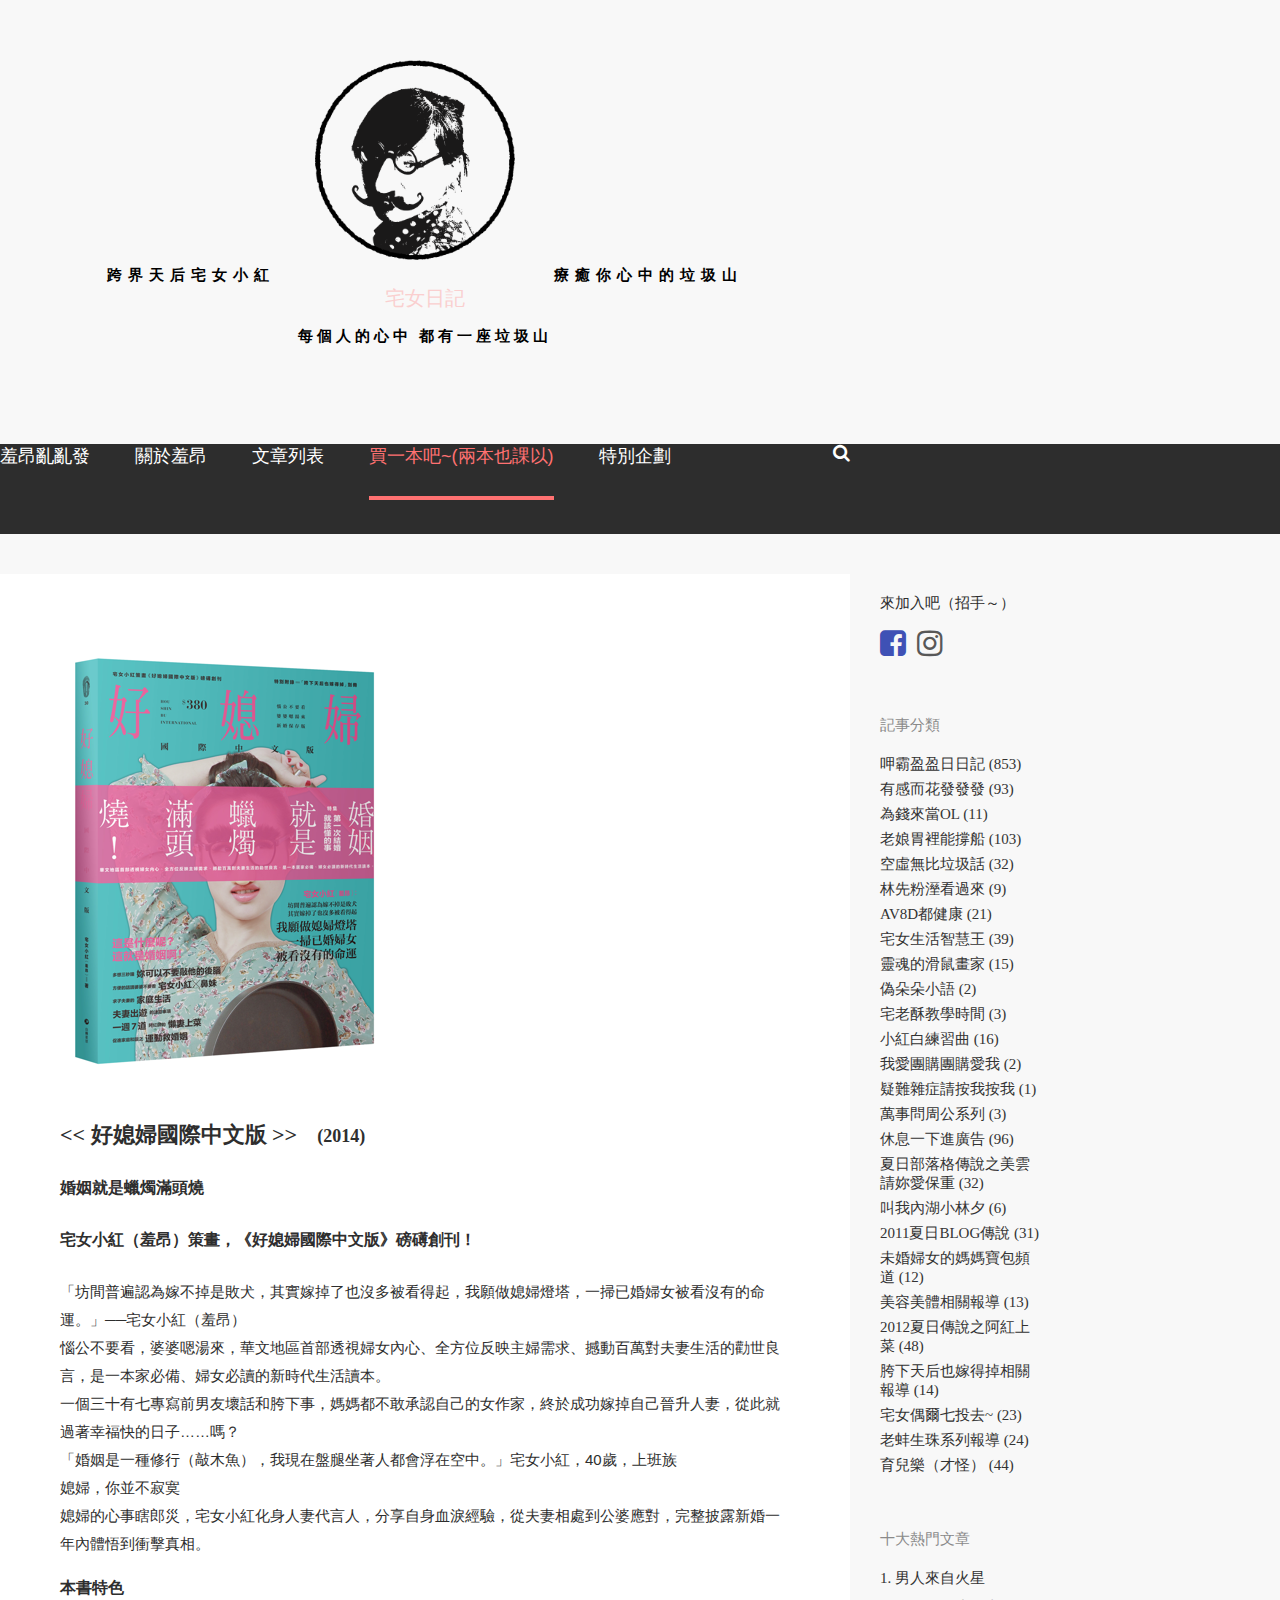
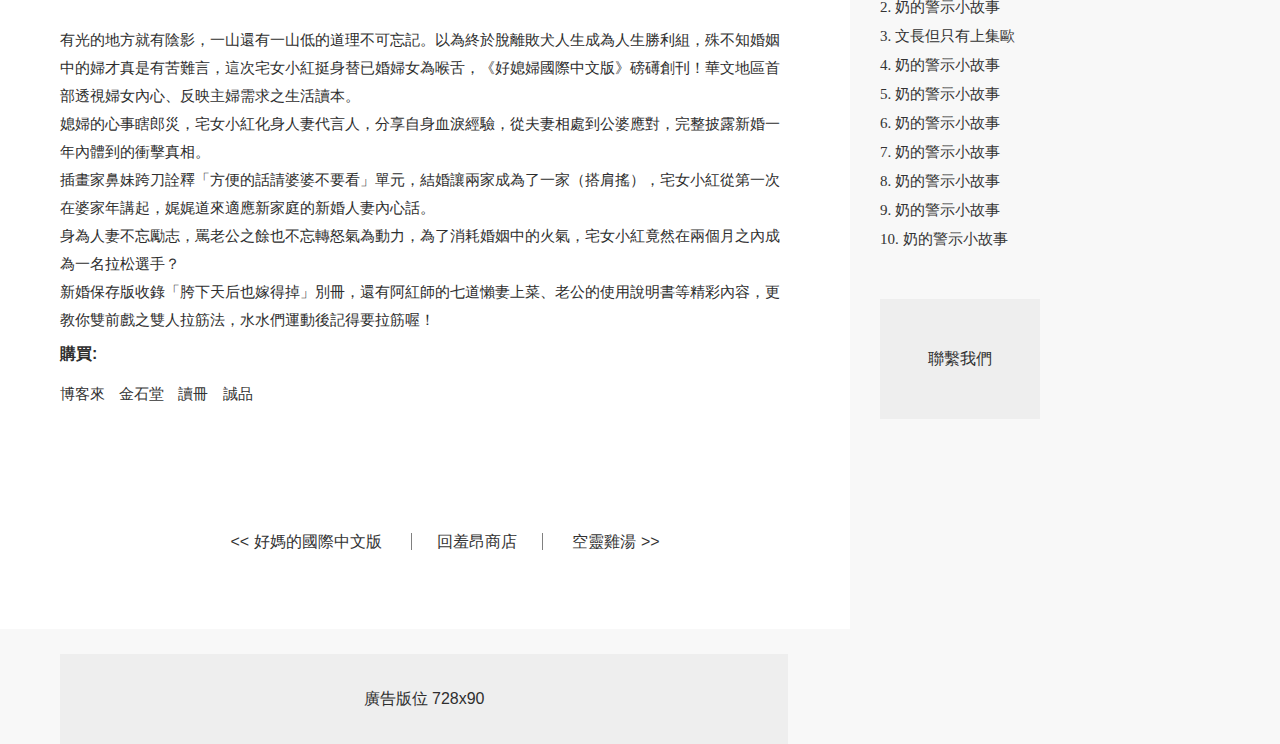
<file: shop_booktwo.html>
<!DOCTYPE html>
<html lang="en">
<head>
	<meta charset="UTF-8">
	<meta http-equiv="X-UA-Compatible" content="IE=edge">
    <meta name="viewport" content="width=device-width, initial-scale=1">
	<title>Document</title>
	<link rel="stylesheet" href="https://maxcdn.bootstrapcdn.com/bootstrap/3.3.5/css/bootstrap.min.css" integrity="sha512-dTfge/zgoMYpP7QbHy4gWMEGsbsdZeCXz7irItjcC3sPUFtf0kuFbDz/ixG7ArTxmDjLXDmezHubeNikyKGVyQ==" crossorigin="anonymous">
	<script src="https://code.jquery.com/jquery-1.12.0.min.js"></script>
	<script src="./javascripts/test.js"></script>
    <link rel="stylesheet" href="https://maxcdn.bootstrapcdn.com/font-awesome/4.4.0/css/font-awesome.min.css">
    <link rel="apple-touch-icon-precomposed" sizes="57x57" href="./assets/57.png" />
	<link rel="apple-touch-icon-precomposed" sizes="72x72" href="./assets/72.png" />
	<link rel="apple-touch-icon-precomposed" sizes="114x114" href="./assets/114.png" />
	<link rel="apple-touch-icon-precomposed" sizes="144x144" href="./assets/144.png" />
    <link rel="Shortcut Icon" type="image/x-icon" href="./assets/mastache.png" />
    <link rel="stylesheet" href="./stylesheets/allStyle.css">
</head>
<body>
	<header>
		<div class="container">
			<div class="upHeader">
				<span>跨界天后宅女小紅</span>
				<span><img src="./assets/showon.png" alt=""/></span>
				<span>療癒你心中的垃圾山</span>
			</div>
			<div class="downHeader">
				<span>宅女日記</span>
				<p>
					<span>每個人的心中</span>
					<span>都有一座垃圾山</span>
				</p>
			</div>
		</div>
	</header>
	<nav>
		<div class="navDesktop">
			<div class="container">
				<ul>
					<li><a href="./index.html#">羞昂亂亂發</a></li>
					<li><a href="./about.html">關於羞昂</a></li>
					<li><a href="./list.html">文章列表</a></li>
					<li class="active"><a href="./shop.html">買一本吧~(兩本也課以)</a></li>
					<li><a href="./project.html">特別企劃</a></li>
					<li id="fa-bars-Desktop"><i class="fa fa-search" aria-hidden="true"></i></li>
				</ul>
			</div>
			<div class="searchDeskTop">
				<form>
					<input type="text">
				</form>
			</div>
		</div>
		<div class="navMobile">
			<div class="container MobileNavUp">
				<ul>
					<li id="fa-bars"><i class="fa fa-bars" aria-hidden="true"></i></li>
					<li>宅女日記</li>
					<li id="fa-search"><i class="fa fa-search" aria-hidden="true"></i></li>
				</ul>
			</div>
			<div class="search">
				<form>
					<input type="text">
				</form>
			</div>
			<div class="container MobileNavDown">
				<ul>
					<li><a href="./index.html#">羞昂亂亂發</a></li>
					<li><a href="./about.html">關於羞昂</a></li>
					<li><a href="./list.html">文章列表</a></li>
					<li><a href="./shop.html">買一本吧~(兩本也課以)</a></li>
					<li><a href="./project.html">特別企劃</a></li>
				</ul>
			</div>
		</div>
	</nav>
  <div class="main booktwo">
  	<div class="container">
		<div class="image"><img src="./assets/image_booktwo.png" alt="" /></div>
		<p class="bookTitle"><< 好媳婦國際中文版 >><span class="years">(2014)</span></p>
		<p class="describe">
			<p class="bold">婚姻就是蠟燭滿頭燒</p>
			<p class="bold">宅女小紅（羞昂）策畫，《好媳婦國際中文版》磅礡創刊！</p>
			<p>
				「坊間普遍認為嫁不掉是敗犬，其實嫁掉了也沒多被看得起，我願做媳婦燈塔，一掃已婚婦女被看沒有的命運。」──宅女小紅（羞昂）<br/>
				惱公不要看，婆婆嗯湯來，華文地區首部透視婦女內心、全方位反映主婦需求、撼動百萬對夫妻生活的勸世良言，是一本家必備、婦女必讀的新時代生活讀本。<br/>
				一個三十有七專寫前男友壞話和胯下事，媽媽都不敢承認自己的女作家，終於成功嫁掉自己晉升人妻，從此就過著幸福快的日子……嗎？<br/>
				「婚姻是一種修行（敲木魚），我現在盤腿坐著人都會浮在空中。」宅女小紅，40歲，上班族<br/>
				媳婦，你並不寂寞<br/>
				媳婦的心事瞎郎災，宅女小紅化身人妻代言人，分享自身血淚經驗，從夫妻相處到公婆應對，完整披露新婚一年內體悟到衝擊真相。<br/>
			</p>
			<p class="bold">本書特色</p>
				  <p>
				    有光的地方就有陰影，一山還有一山低的道理不可忘記。以為終於脫離敗犬人生成為人生勝利組，殊不知婚姻中的婦才真是有苦難言，這次宅女小紅挺身替已婚婦女為喉舌，《好媳婦國際中文版》磅礡創刊！華文地區首部透視婦女內心、反映主婦需求之生活讀本。<br/>
					媳婦的心事瞎郎災，宅女小紅化身人妻代言人，分享自身血淚經驗，從夫妻相處到公婆應對，完整披露新婚一年內體到的衝擊真相。<br/>
					插畫家鼻妹跨刀詮釋「方便的話請婆婆不要看」單元，結婚讓兩家成為了一家（搭肩搖），宅女小紅從第一次在婆家年講起，娓娓道來適應新家庭的新婚人妻內心話。<br/>
					身為人妻不忘勵志，罵老公之餘也不忘轉怒氣為動力，為了消耗婚姻中的火氣，宅女小紅竟然在兩個月之內成為一名拉松選手？<br/>
					新婚保存版收錄「胯下天后也嫁得掉」別冊，還有阿紅師的七道懶妻上菜、老公的使用說明書等精彩內容，更教你雙前戲之雙人拉筋法，水水們運動後記得要拉筋喔！<br/>
				  </p>
			<span class="buy">購買:</span>
			<p class="link">
			<a href="http://www.books.com.tw/products/0010632214?loc=P_asb_001">博客來</a>
			<a href="http://www.kingstone.com.tw/book/book_page.asp?kmcode=2015440467014&lid=search&actid=wise">金石堂</a>
			<a href="http://www.taaze.tw/sing.html?pid=11100699361">讀冊</a>
			<a href="http://www.eslite.com/product.aspx?pgid=1001155402317307&name=%E5%A5%BD%E5%AA%B3%E5%A9%A6%E5%9C%8B%E9%9A%9B%E4%B8%AD%E6%96%87%E7%89%88">誠品</a>
			</p>
		</p>
		<div class="pages">
			<ul>
				<li class="previous"><a href="./shop_bookone.html"><< 好媽的國際中文版</a></li>
				<li class="home"><a href="./shop.html">回羞昂商店</a></li>
				<li class="next"><a href="./shop_bookthree.html">空靈雞湯 >></a></li>
			</ul>
		</div>
		<div class="ads728x90 booktwo">廣告版位 728x90</div>
		<div class="aside_down booktwo">
        	<div class="top10">
        		<div class="container">
					<p>十大熱門文章</p>
					<div class="ulContainer">
						<ul class="col-md-6 col-sm-6">
							<li>
								<div class="img75x75"></div>
								<p class="rank"><a href="#">1. 男人來自火星</a></p>
								<p class="time">1月30日, 2015</p>
							</li>
							<li>
								<div class="img75x75"></div>
								<p class="rank"><a href="#">2. 奶的警示小故事</a></p>
								<p class="time">1月30日, 2015</p>
							</li>
							<li>
								<div class="img75x75"></div>
								<p class="rank"><a href="#">3. 文長但只有上集歐</a></p>
								<p class="time">1月30日, 2015</p>
							</li>
							<li>
								<div class="img75x75"></div>
								<p class="rank"><a href="#">4. 奶的警示小故事</a></p>
								<p class="time">1月30日, 2015</p>
							</li>
							<li>
								<div class="img75x75"></div>
								<p class="rank"><a href="#">5. 奶的警示小故事</a></p>
								<p class="time">1月30日, 2015</p>
							</li>
						</ul>
						<ul class="col-md-6 col-sm-6">	
							<li>
								<div class="img75x75"></div>
								<p class="rank"><a href="#">6. 奶的警示小故事</a></p>
								<p class="time">1月30日, 2015</p>
							</li>
							<li>
								<div class="img75x75"></div>
								<p class="rank"><a href="#">7. 奶的警示小故事</a></p>
								<p class="time">1月30日, 2015</p>
							</li>
							<li>
								<div class="img75x75"></div>
								<p class="rank"><a href="#">8. 奶的警示小故事</a></p>
								<p class="time">1月30日, 2015</p>
							</li>
							<li>
								<div class="img75x75"></div>
								<p class="rank"><a href="#">9. 奶的警示小故事</a></p>
								<p class="time">1月30日, 2015</p>
							</li>
							<li>
								<div class="img75x75"></div>
								<p class="rank"><a href="#">10. 奶的警示小故事</a></p>
								<p class="time">1月30日, 2015</p>
							</li>
						</ul>
					</div>	
				</div>	
			</div>
			<div class="follow">
				<div class="container">
					<p>快加入吧～（招手）</p>
					<div class="facebookLink">facebook Link</div>
					<div class="instagramLink">instagram Link</div>
				</div>
			</div>
        </div>     
  	<aside class="booktwo">
  		<div class="follow">
					<p>來加入吧（招手～）</p>
					<span class="facebook_linkTo">
							<a href="#">
								<i class="fa fa-facebook-square" aria-hidden="true"></i>
							</a>
					</span>
					<span class="instagram_linkTo">
							<a href="#">
								<i class="fa fa-instagram" aria-hidden="true"></i>
							</a>
					</span>
			</div>
<!-- 	  <div class="ads300x250 booktwo">廣告版位 300x250</div>	 -->	
      <div class="categories">
        <p>記事分類</p>
        <ul>
          <li><a href="#">呷霸盈盈日日記 <span class="number">(853)</span></a></li>
          <li><a href="#">有感而花發發發 <span class="number">(93)</span></a></li> 
          <li><a href="#">為錢來當OL    <span class="number">(11)</span></a></li> 
          <li><a href="#">老娘胃裡能撐船 <span class="number">(103)</span></a></li>  
          <li><a href="#">空虛無比垃圾話 <span class="number">(32)</span></a></li> 
          <li><a href="#">林先粉溼看過來 <span class="number">(9)</span></a></li>  
          <li><a href="#">AV8D都健康   <span class="number">(21)</span></a></li> 
          <li><a href="#">宅女生活智慧王 <span class="number">(39)</span></a></li> 
          <li><a href="#">靈魂的滑鼠畫家 <span class="number">(15)</span></a></li> 
          <li><a href="#">偽朵朵小語    <span class="number">(2)</span></a></li>   
          <li><a href="#">宅老酥教學時間 <span class="number">(3)</span></a></li>  
          <li><a href="#">小紅白練習曲  <span class="number">(16)</span></a></li> 
          <li><a href="#">我愛團購團購愛我 <span class="number">(2)</span></a></li> 
          <li><a href="#">疑難雜症請按我按我 <span class="number">(1)</span></a></li>  
          <li><a href="#">萬事問周公系列 <span class="number">(3)</span></a></li>
          <li><a href="#">休息一下進廣告 <span class="number">(96)</span></a></li>
          <li><a href="#">夏日部落格傳說之美雲請妳愛保重 <span class="number">(32)</span></a></li>   
          <li><a href="#">叫我內湖小林夕 <span class="number">(6)</span></a></li>    
          <li><a href="#">2011夏日BLOG傳說 <span class="number">(31)</span></a></li>    
          <li><a href="#">未婚婦女的媽媽寶包頻道 <span class="number">(12)</span></a></li>   
          <li><a href="#">美容美體相關報導 <span class="number">(13)</span></a></li>    
          <li><a href="#">2012夏日傳說之阿紅上菜 <span class="number">(48)</span></a></li>   
          <li><a href="#">胯下天后也嫁得掉相關報導 <span class="number">(14)</span></a></li>    
          <li><a href="#">宅女偶爾七投去~ <span class="number">(23)</span></a></li>    
          <li><a href="#">老蚌生珠系列報導 <span class="number">(24)</span></a></li>    
          <li><a href="#">育兒樂（才怪） <span class="number">(44)</span></a></li>       
        </ul>
<!--       <div class="ads300x250 booktwo">廣告版位 300x250</div>  --> 
      </div>
			<div class="top10">
					<p>十大熱門文章</p>
					<ul>
						<li><a href="#">1. 男人來自火星</a></li>
						<li><a href="#">2. 奶的警示小故事</a></li>
						<li><a href="#">3. 文長但只有上集歐</a></li>
						<li><a href="#">4. 奶的警示小故事</a></li>
						<li><a href="#">5. 奶的警示小故事</a></li>
						<li><a href="#">6. 奶的警示小故事</a></li>
						<li><a href="#">7. 奶的警示小故事</a></li>
						<li><a href="#">8. 奶的警示小故事</a></li>
						<li><a href="#">9. 奶的警示小故事</a></li>
						<li><a href="#">10. 奶的警示小故事</a></li>
					</ul>
			</div>
			<div class="connect160x120 booktwo">聯繫我們</div>
  	</aside>  	</div>
  </div>
   
</body>
</html>
</file>
<file: stylesheets/allStyle.css>
/*header & nav*/
header .container {
  width: 850px;
  height: auto;
  padding: 60px 0 50px 0;
  font-family: Raleway;
  font-size: 15px;
  font-weight: 600;
  letter-spacing: 6px; }
  header .container .upHeader, header .container .downHeader {
    text-align: center; }
    header .container .upHeader img, header .container .downHeader img {
      width: 200px;
      height: auto;
      margin: 0 30px 20px 30px; }
  header .container .downHeader {
    letter-spacing: 4px; }
    header .container .downHeader > span {
      font-size: 20px;
      font-weight: 400;
      letter-spacing: 0;
      color: #FACFCF; }

/*RWD*/
@media screen and (max-width: 970px) {
  header .container {
    width: 100%;
    height: auto; } }
@media screen and (max-width: 720px) {
  header {
    display: none; } }
.navDesktop {
  width: 100%;
  height: auto;
  background-color: #2D2D2D;
  color: white;
  font-size: 18px; }
  .navDesktop .container {
    width: 850px;
    height: 90px;
    padding: 0; }
    .navDesktop .container ul {
      list-style: none;
      padding: 0;
      margin-top: 33px; }
      .navDesktop .container ul.index {
      list-style: none;
      padding: 0;
      margin-top: 32px; }
      .navDesktop .container ul li {
        display: inline;
        margin-right: 40px; }
        .navDesktop .container ul li a {
          color: white; }
        .navDesktop .container ul li a:hover {
          color: #FF7171;
          border-bottom: 4px solid #FF7171;
          text-decoration: none;
          padding-bottom: 30px; }
        .navDesktop .container ul li i {
          float: right; }
      .navDesktop .container ul li:last-child {
        margin-right: 0; }
      .navDesktop .container ul li.active a {
        color: #FF7171;
        border-bottom: 4px solid #FF7171;
        text-decoration: none;
        padding-bottom: 30px; }

.navMobile {
  display: none;
  width: 100%;
  height: auto;
  background-color: #2D2D2D;
  color: white;
  font-size: 18px; }
  .navMobile .container {
    width: 850px;
    height: 90px;
    padding: 0 15px; }
    .navMobile .container ul {
      list-style: none;
      padding: 0;
      margin-top: 30px; }
      .navMobile .container ul li {
        display: inline;
        margin-right: 10px; }
        .navMobile .container ul li i.fa-search {
          float: right; }
      .navMobile .container ul li:last-child {
        margin-right: 0; }

.container.MobileNavDown {
  height: auto; }
  .container.MobileNavDown ul {
    margin: 10px 0 30px 30px; }
    .container.MobileNavDown ul li {
      display: block;
      margin-bottom: 20px; }
      .container.MobileNavDown ul li a {
        color: white; }
      .container.MobileNavDown ul li a:hover {
        color: #FF7171;
        text-decoration: none; }
    .container.MobileNavDown ul li:last-child {
      margin-bottom: 0; }

/*searchDeskTop*/
.searchDeskTop {
  width: 263px;
  margin: 0 auto;
  font-family: raleway;
  height: 80px; }
  .searchDeskTop form input {
    border: none;
    border-bottom: 1px solid #EAEAEA;
    width: 100%;
    color: #EAEAEA;
    margin-top: 20px;
    background-color: transparent;
    outline: none;
    padding-bottom: 5px; }

/*search*/
.search {
  width: 100%;
  height: 80px;
  background-color: #2D2D2D;
  padding: 0 15px;
  font-family: raleway; }
  .search form input {
    border: none;
    border-bottom: 1px solid #EAEAEA;
    width: 100%;
    color: #EAEAEA;
    margin-top: 20px;
    background-color: transparent;
    outline: none;
    padding-bottom: 5px; }

/*RWD*/
@media screen and (max-width: 970px) {
  .navDesktop {
    width: 100%;
    height: auto; }
    .navDesktop .container {
      width: 100%;
      height: 90px;
      padding: 0 15px; } }
@media screen and (max-width: 790px) {
  .navDesktop {
    width: 100%;
    height: auto;
    font-size: 16px; }
    .navDesktop .container {
      width: 100%;
      height: 90px;
      padding: 0 15px; }
      .navDesktop .container ul {
        margin-top: 33px; }
        .navDesktop .container ul li.active a{
          padding-bottom: 33px;
          } 
          .navDesktop .container ul li:hover a {
            padding-bottom: 33px;}}
@media screen and (max-width: 726px) {
  .navDesktop {
    display: none; }

  .navMobile {
    display: block;
    width: 100%;
    height: auto;
    font-size: 16px; }
    .navMobile .container {
      width: 100%;
      height: 90px;
      padding: 0 15px; }
      .navMobile .container ul {
        list-style: none;
        padding: 0;
        margin-top: 30px; }
        .navMobile .container ul li {
          display: inline;
          margin-right: 10px; }
          .navMobile .container ul li i.fa-search {
            float: right; }
        .navMobile .container ul li:last-child {
          margin-right: 0; }

  .container.MobileNavDown {
    height: auto; }
    .container.MobileNavDown ul {
      margin: 10px 0 30px 30px; }
      .container.MobileNavDown ul li {
        display: block;
        margin-bottom: 20px; }
        .container.MobileNavDown ul li a {
          color: white; }
        .container.MobileNavDown ul li a:hover {
          color: #FF7171;
          text-decoration: none; }
      .container.MobileNavDown ul li:last-child {
        margin-bottom: 0; } }
@media screen and (max-width: 720px) {
  .navMobile .container.MobileNavUp {
      width: 100%;
      height: 75px;
      padding: 0 15px; }
      .navMobile .container.MobileNavUp ul {
        margin-top: 27px;
      }
 }
/*about*/
.about.main {
  color: #333;
  width: 100%;
  height: auto; }
  .about.main .container {
    width: 850px;
    height: auto;
    margin-top: 40px;
    position: relative;
    padding: 0;
    background-color: white; }
    .about.main .container img {
      width: 100%;
      height: auto;
      padding: 20px 160px 0 160px; }
    .about.main .container .content {
      padding: 35px 85px 85px 85px;
      font-family: raleway; }
      .about.main .container .content span.titleName {
        font-size: 20px;
        color: #FF7171;
        padding-bottom: 5px; }
      .about.main .container .content .contentText {
        font-size: 16px;
        color: #333; }
        .about.main .container .content .contentText p {
          margin-bottom: 15px;
          line-height: 32px; }

/*RWD*/
@media screen and (max-width: 970px) {
  .about.main .container {
    width: 100%;
    height: auto; } }
@media screen and (max-width: 720px) {
  .about.main .container {
    margin-top: 0; }
    .about.main .container img {
      width: 100%;
      height: auto;
      padding: 20px 100px 10px 100px; }
    .about.main .container .content {
      padding: 25px 40px 85px 40px; } }
@media screen and (max-width: 400px) {
  .about.main .container {
    margin-top: 0; }
    .about.main .container img {
      width: 100%;
      height: auto;
      padding: 20px 0px 10px 0px; }
    .about.main .container .content {
      padding: 20px 30px 40px 30px; } }
aside.about {
  position: absolute;
  top: 0;
  right: -190px;
  font-family: raleway;
  width: 160px; }
  aside.about .follow p {
    margin-bottom: 10px;
    font-size: 15px; }
  aside.about .follow span.facebook_linkTo {
    font-size: 30px;
    padding-right: 3px; }
  aside.about .follow span.instagram_linkTo {
    font-size: 30px; }
  aside.about .follow span i.fa-facebook-square {
    color: #3F51B5; }
  aside.about .follow span i.fa-instagram {
    color: #585858; }
  aside.about .categories {
    margin-top: 50px; }
    aside.about .categories p {
      font-size: 16px;
      color: #8A8A8A;
      margin-bottom: 10px; }
    aside.about .categories ul {
      list-style: none;
      padding: 0;
      font-weight: 500; }
      aside.about .categories ul li {
        margin-bottom: 6px; }
        aside.about .categories ul li a {
          text-decoration: none;
          font-size: 15px;
          color: #333; }
  aside.about .top10 {
    margin: 50px 0 50px 0; }
    aside.about .top10 p {
      font-size: 16px;
      color: #8A8A8A;
      margin-bottom: 10px; }
    aside.about .top10 ul {
      list-style: none;
      padding: 0; }
      aside.about .top10 ul li {
        margin-bottom: 10px; }
        aside.about .top10 ul li a {
          text-decoration: none;
          font-size: 15px;
          color: #333; }

/*RWD*/
@media screen and (max-width: 1024px) {
  aside.about {
    display: none; } 
.about.connect160x120 {
  width: 160px;
  height: 120px;
  background-color: #EEE;
  text-align: center;
  padding-top: 50px;
  margin: 10px 0; }
.about.main .container .about.aside_down .top10 .container .ulContainer {
  padding: 30px 20px 0 40px;
  }
}

/*RWD*/
@media screen and (min-width: 1025px) {
  .about.aside_down {
    display: none; } }
@media screen and (max-width: 1024px) {
  .about.aside_down {
    font-family: raleway;
    width: 100%;
    margin-top: 100px; }
    .about.aside_down .top10 .container {
      background-color: white;
      padding: 0 15px; }
      .about.aside_down .top10 .container p {
        text-align: center;
        border-top: 4px solid #333;
        border-bottom: 1px solid #CECECE;
        font-size: 16px;
        font-weight: 600;
        padding: 10px 0; }
      .about.aside_down .top10 .container ul {
        padding: 0;
        list-style: none; }
        .about.aside_down .top10 .container ul li {
          font-size: 16px;
          color: #333;
          width: 100%;
          height: 100px; }
          .about.aside_down .top10 .container ul li .img75x75 {
            width: 75px;
            height: 75px;
            background-color: #eee;
            float: left; }
          .about.aside_down .top10 .container ul li p.time {
            font-size: 16px;
            color: #BABABA;
            padding: 0; }
          .about.aside_down .top10 .container ul li p {
            border: none;
            text-align: inherit;
            margin-left: 100px;
            margin-bottom: 5px; }
          .about.aside_down .top10 .container ul li p.rank {
            padding: 15px 0 0 0; }

  .about.aside_down .follow .container {
    background-color: #F8F8F8;
    padding: 0 15px; }
    .about.aside_down .follow .container p {
      text-align: center;
      border-top: 4px solid #333;
      border-bottom: 1px solid #CECECE;
      font-size: 16px;
      font-weight: 600;
      padding: 10px 0; }
    .about.aside_down .follow .container .facebookLink, .about.aside_down .follow .container .instagramLink {
      width: 302px;
      height: 218px;
      background-color: #eee;
      margin: 20px auto; }
      .about.aside_down .follow.about .container {
        background-color: white;
        }}
      @media screen and (max-width: 720px) {
          .about.main .container .about.aside_down .top10 .container .ulContainer {
            padding: 20px 0 0 0;}
          } 
body {
  background-color: #F8F8F8; }

  /*index*/
  /*slider*/
      * {box-sizing:border-box}
      body {font-family: Verdana,sans-serif;margin:0}

      /* Slideshow container */
      .slideshow-container {
        max-width: 1000px;
        position: relative;
        margin: auto;
      }

      /* Next & previous buttons */
      .prev, .next.index {
        cursor: pointer;
        position: absolute;
        top: 0;
        top: 50%;
        width: auto;
        padding: 16px;
        margin-top: -22px;
        color: white;
        font-weight: bold;
        font-size: 18px;
        transition: 0.6s ease;
        border-radius: 0 3px 3px 0;
      }

      /* Position the "next button" to the right */
      .next.index {
        right: 0;
        border-radius: 3px 0 0 3px;
      }

      /* On hover, add a black background color with a little bit see-through */
      .prev:hover, .next.index:hover {
        background-color: rgba(0,0,0,0.8);
      }

      /* Caption text */
      .text {
        color: #f2f2f2;
        font-size: 15px;
        padding: 8px 12px;
        position: absolute;
        bottom: 8px;
        width: 100%;
        text-align: center;
      }

      /* Number text (1/3 etc) */
      .numbertext {
        color: #f2f2f2;
        font-size: 12px;
        padding: 8px 12px;
        position: absolute;
        top: 0;
      }

      /* The dots/bullets/indicators */
      .dot {
        cursor:pointer;
        height: 13px;
        width: 13px;
        margin: 0 2px;
        background-color: #bbb;
        border-radius: 50%;
        display: inline-block;
        transition: background-color 0.6s ease;
      }

      .active, .dot:hover {
        background-color: #717171;
      }

      /* Fading animation */


      @-webkit-keyframes fade {
        from {opacity: .4} 
        to {opacity: 1}
      }

      @keyframes fade {
        from {opacity: .4} 
        to {opacity: 1}
      }

      /* On smaller screens, decrease text size */
      @media only screen and (max-width: 300px) {
        .slprev, .slnext,.text {font-size: 11px}
      }
  .main.index .container .slideshow-container {
    position: relative;
    width: 100%;
    height: 100%;
    margin-bottom: 10px;
  }
  .main.index .container .slideshow-container .mySlides {
    position: relative;
    width: 100%;
    height: 100%;
  }
  .main.index .container .slideshow-container .mySlides .blackCover {
    width: 100%;
    height: 100%;
    position: absolute;
    top: 0;
    background-color: black;opacity: 0.3;
  }
  .main.index .container .slideshow-container .mySlides img {
    width:100%;
    height: 100%;
    margin-bottom: 0;
  }
  .main.index .container .slideshow-container div.paginationDot {
    text-align:center;
    position: absolute;
    top: 94%;
    left: 48%
  }
  .main.index .container .slideshow-container div.paginationDot span.dot {
    background-color: transparent;
    border: 2px solid white;
  }
  .main.index .container .slideshow-container div.paginationDot span.dot.active {
    background-color: white;
  }
  .main.index .container .slideshow-container a.prev:hover {
    /*background-color: transparent;*/
    text-decoration: none;
    color: white;
  }
  .main.index .container .slideshow-container a.next.index:hover {
    /*background-color: transparent;*/
    text-decoration: none;
    color: white;
  }
  @media screen and (max-width: 720px) {
    .main.index .container .slideshow-container div.paginationDot {
      top: 90%;
      left: 45%;
    }
    .main.index .container .slideshow-container a.prev {
      top: 46%;
    }
    .main.index .container .slideshow-container a.next.index {
      top: 46%;
    }
  }
  @media screen and (max-width: 400px) {
    .main.index .container .slideshow-container div.paginationDot {
          top: 88%;
          left: 42%;
          display: none;
        }
  }
  /*index*/
  .main.index {
  color: #333;
  width: 100%;
  height: auto; }
  .main.index .container {
    width: 850px;
    height: auto;
    margin-top: 40px;
    position: relative;
    padding: 0; }
    .main.index .container .showMore {
      width: 100%;
      height: auto;
      margin: 30px auto;
      text-align: center;
      font-size: 18px;
      font-family: raleway;
      color: blue;
      font-weight: bold; }
    .main.index .container .row {
      padding-left: 15px;
      padding-right: 0; }
      .main.index .container .row .col-md-4 {
        padding: 0 15px 0 0;
        height: 408px;
        margin-bottom: 15px; }
        .main.index .container .row .col-md-4 .thumbnail {
          padding: 0;
          border-radius: 0; }
          .main.index .container .row .col-md-4 .thumbnail img {
            width: 100%;
            height: auto; }
          .main.index .container .row .col-md-4 .thumbnail .caption {
            padding: 30px 25px;
             }
            .main.index .container .row .col-md-4 .thumbnail .caption p.content {
              font-family: raleway;
              font-size: 12px;
              line-height: 21px;
              color: #878787;
              letter-spacing: 0.5px;
              margin-top: 15px; }
            .main.index .container .row .col-md-4 .thumbnail .caption .titleTime {
              height: 163px;
            }
            .main.index .container .row .col-md-4 .thumbnail .caption .titleTime span.title {
              font-family: Songti TC;
              font-size: 16px;
              font-weight: bold; }
            .main.index .container .row .col-md-4 .thumbnail .caption .titleTime span.time {
              font-family: raleway;
              font-size: 13px;
              font-weight: 500;
              float: right;
              padding-top: 3px; }
    .main.index .container .repeat_image {
      width: 100%;
      height: auto;
      padding: 0px 0px 48px 0px;
      position: relative; }
      .main.index .container .repeat_image p.arrow {
        width: 100%;
        font-size: 50px;
        color: white;
        margin-top: 30%;
        padding-left: 2%;
        padding-right: 2%;
        position: absolute;
        top: 0;
        left: 0; }
        .main.index .container .repeat_image p.arrow i.fa.fa-angle-right {
          float: right; }

/*RWD*/
@media screen and (max-width: 970px) {
  .main.index .container {
    width: 100%;
    height: auto; }
    .main.index .container .row {
      padding: 0 15px; }
      .main.index .container .row .col-md-4 {
        padding-right: 15px;
        padding-left: 15px; } }
@media screen and (max-width: 720px) {
  .main.index .container {
    margin-top: 0; }
    .main.index .container .repeat_image p.arrow {
      margin-top: 28%; } }
aside.index {
  position: absolute;
  top: 0;
  right: -190px;
  font-family: raleway; 
  width: 160px;}
  aside.index .follow p {
    margin-bottom: 10px;
    font-size: 15px; }
  aside.index .follow span.facebook_linkTo {
    font-size: 30px;
    padding-right: 3px; }
  aside.index .follow span.instagram_linkTo {
    font-size: 30px; }
  aside.index .follow span i.fa-facebook-square {
    color: #3F51B5; }
  aside.index .follow span i.fa-instagram {
    color: #585858; }
  aside.index .top10 {
    margin: 70px 0 20px 0; }
    aside.index .top10 p {
      font-size: 16px;
      color: #8A8A8A;
      margin-bottom: 10px; }
    aside.index .top10 ul {
      list-style: none;
      padding: 0; }
      aside.index .top10 ul li {
        margin-bottom: 10px; }
        aside.index .top10 ul li a {
          text-decoration: none;
          font-size: 15px;
          color: #333; }

/*RWD*/
@media screen and (max-width: 1024px) {
  aside.index {
    display: none; } }
.ads160x600.index {
  width: 160px;
  height: 600px;
  background-color: #EEE;
  text-align: center;
  padding-top: 300px;
  margin: 10px 0; }

.ads200x200.index {
  width: 200px;
  height: 200px;
  background-color: #EEE;
  text-align: center;
  padding-top: 90px;
  margin: 10px 0; }

.connect160x120.index {
  width: 160px;
  height: 120px;
  background-color: #EEE;
  text-align: center;
  padding-top: 50px;
  margin: 10px 0; }

/*RWD*/
@media screen and (min-width: 1025px) {
  .aside_down.index {
    display: none; } }
@media screen and (max-width: 1024px) {
  .aside_down.index {
    font-family: raleway;
    width: 100%; }
    .aside_down.index .top10 .container .ulContainer {
  padding: 30px 20px 0 40px;
  }
    .aside_down.index .follow .container {
      background-color: #F8F8F8;
      padding: 0 15px; }
      .aside_down.index .follow .container p {
        text-align: center;
        border-top: 4px solid #333;
        border-bottom: 1px solid #CECECE;
        font-size: 16px;
        font-weight: 600;
        padding: 10px 0;
        margin: 0 15px; }
      .aside_down.index .follow .container .facebookLink, .aside_down.index .follow .container .instagramLink {
        width: 302px;
        height: 218px;
        background-color: #eee;
        margin: 20px auto; }
    .aside_down.index .top10 .container {
      background-color: #F8F8F8;
      padding: 0 15px; }
      .aside_down.index .top10 .container p {
        text-align: center;
        border-top: 4px solid #333;
        border-bottom: 1px solid #CECECE;
        font-size: 16px;
        font-weight: 600;
        padding: 10px 0; }
      .aside_down.index .top10 .container ul {
        padding: 0;
        list-style: none; }
        .aside_down.index .top10 .container ul li {
          font-size: 16px;
          color: #333;
          width: 100%;
          height: 100px; }
          .aside_down.index .top10 .container ul li .img75x75 {
            width: 75px;
            height: 75px;
            background-color: #eee;
            float: left; }
          .aside_down.index .top10 .container ul li p.time {
            font-size: 16px;
            color: #BABABA;
            padding: 0; }
          .aside_down.index .top10 .container ul li p {
            border: none;
            text-align: inherit;
            margin-left: 100px;
            margin-bottom: 5px; }
          .aside_down.index .top10 .container ul li p.rank {
            padding: 15px 0 0 0; } }
          @media screen and (max-width: 720px) {
          .aside_down.index .top10 .container .ulContainer {
            padding: 20px 0 0 0;}
          } 

  /*article*/
  .main.article {
  color: #333;
  width: 100%;
  height: auto; }
  .main.article .container {
    width: 850px;
    height: auto;
    margin-top: 40px;
    position: relative;
    padding: 0;
    background-color: white; }
    .main.article .container .content {
      padding: 60px; }
      .main.article .container .content span.title {
        font-size: 26px;
        font-family: Songti TC;
        letter-spacing: 1px; }
      .main.article .container .content span.time {
        font-size: 18px;
        font-family: raleway;
        font-weight: 600;
        float: right;
        margin-top: 5px; }
      .main.article .container .content .content_text {
        margin-top: 30px;
        width: 580px;
        font-size: 16px;
        font-family: raleway;
        line-height: 30px; }
        .main.article .container .content .content_text p {
          margin-bottom: 25px; }
    .main.article .container .share {
      width: 50%;
      height: 100px;
      background-color: #eee;
      text-align: center;
      margin: 0 auto;
      font-size: 16px;
      font-family: raleway;
      padding-top: 40px;
      margin-top: 50px; }
    .main.article .container .pages {
      margin: 50px 0 10px 0;
      text-align: center; }
      .main.article .container .pages ul {
        list-style: none;
        font-size: 16px;
        font-family: raleway;
        padding: 0; }
        .main.article .container .pages ul li {
          display: inline;
          padding: 0 25px; }
        .main.article .container .pages ul li.home {
          border-left: 1px solid grey;
          border-right: 1px solid grey; }
    .main.article .container img {
      width: 100%;
      height: auto; }

/*RWD*/
@media screen and (max-width: 970px) {
  .main.article .container {
    width: 100%;
    height: auto; } }
@media screen and (max-width: 720px) {
  .main.article .container {
    margin-top: 0; }
    .main.article .container img {
      width: 100%;
      height: auto; }
    .main.article .container .content .content_text {
      width: 100%; } }
@media screen and (max-width: 630px) {
  .main.article .container {
    margin-top: 0; }
    .main.article .container img {
      width: 100%;
      height: auto; }
    .main.article .container .content {
      padding: 60px 40px; }
      .main.article .container .content span.title {
        font-size: 22px; }
      .main.article .container .content span.time {
        font-size: 16px; }
      .main.article .container .content .content_text {
        width: 100%; } }
@media screen and (max-width: 540px) {
  .main.article .container .content {
    padding: 60px 40px; }
    .main.article .container .content span.title {
      width: 100%;
      height: auto; }
    .main.article .container .content span.time {
      width: 100%;
      height: auto;
      margin-bottom: 20px; } }
@media screen and (max-width: 400px) {
  .main.article .container {
    margin-top: 0; }
    .main.article .container img {
      width: 100%;
      height: auto; }
    .main.article .container .content {
      padding: 50px 40px 60px 40px; } }
aside.article {
  position: absolute;
  top: 0;
  right: -190px;
  font-family: raleway;
  width: 160px; }
  aside.article .follow p {
    margin-bottom: 10px;
    font-size: 15px; }
  aside.article .follow span.facebook_linkTo {
    font-size: 30px;
    padding-right: 3px; }
  aside.article .follow span.instagram_linkTo {
    font-size: 30px; }
  aside.article .follow span i.fa-facebook-square {
    color: #3F51B5; }
  aside.article .follow span i.fa-instagram {
    color: #585858; }
  aside.article .categories {
    margin-top: 30px; }
    aside.article .categories p {
      font-size: 16px;
      color: #8A8A8A;
      margin-bottom: 10px; }
    aside.article .categories ul {
      list-style: none;
      padding: 0;
      font-weight: 500; }
      aside.article .categories ul li {
        margin-bottom: 6px; }
        aside.article .categories ul li a {
          text-decoration: none;
          font-size: 15px;
          color: #333; }
  aside.article .top10 {
    margin: 30px 0 30px 0; }
    aside.article .top10 p {
      font-size: 16px;
      color: #8A8A8A;
      margin-bottom: 10px; }
    aside.article .top10 ul {
      list-style: none;
      padding: 0; }
      aside.article .top10 ul li {
        margin-bottom: 10px; }
        aside.article .top10 ul li a {
          text-decoration: none;
          font-size: 15px;
          color: #333; }


/*RWD*/
@media screen and (max-width: 1024px) {
  aside.article {
    display: none; } }
.connect300x120.article {
  width: 300px;
  height: 120px;
  background-color: #EEE;
  text-align: center;
  padding-top: 50px;
  margin: 10px 0; }

.ads300x250.article {
  width: 300px;
  height: 250px;
  background-color: #EEE;
  text-align: center;
  padding-top: 120px;
  margin-top: 30px; }

.ads728x90.article {
  width: 728px;
  height: 90px;
  background-color: #EEE;
  text-align: center;
  padding-top: 35px;
  position: absolute;
  bottom: -115px;
  left: 60px;
  margin: 0 auto; }

.ads160x600.article {
  width: 160px;
  height: 600px;
  background-color: #EEE;
  text-align: center;
  padding-top: 300px;
  margin-top: 70px; }

.ads300x600.article {
  width: 300px;
  height: 600px;
  background-color: #EEE;
  text-align: center;
  padding-top: 300px; }

/*RWD*/
@media screen and (max-width: 970px) {
  .ads728x90.article {
    width: 728px;
    height: 90px;
    background-color: #EEE;
    text-align: center;
    padding-top: 35px;
    position: absolute;
    bottom: -115px;
    margin: 0 auto; } }
@media screen and (max-width: 727px) {
  .ads728x90.article {
    display: none; } }
.comment {
  font-family: raleway;
  font-size: 15px;
  color: #333;
  margin-top: 100px;
  position: absolute;
  bottom: -1000px; }
  .comment .container.noPadding {
    padding: 0;
    background-color: white; }
  .comment .peopleComment .container {
    position: relative;
    background-color: transparent;
    padding: 0 60px;
    margin: 30px 0; }
    .comment .peopleComment .container img {
      width: 70px;
      height: 70px;
      float: left; }
    .comment .peopleComment .container .content {
      padding: 25px 35px 25px 100px; }
      .comment .peopleComment .container .content span.name {
        font-size: 18px;
        font-weight: 600;
        color: #4A90E2; }
      .comment .peopleComment .container .content span.time {
        font-size: 15px;
        float: right; }
      .comment .peopleComment .container .content p.content {
        padding: 20px 0 0 0;
        line-height: 26px; }
      .comment .peopleComment .container .content p.replyCommentButton {
        color: #4A90E2;
        margin-top: 20px; }
  .comment p.quantity {
    font-size: 18px;
    font-weight: 600;
    padding: 0 60px; }
  .comment .container {
    padding: 0 60px;
    margin: 0;
    background-color: transparent;
    margin: 20px 0; }
    .comment .container .personalComment .container {
      width: 100%;
      border: 1px solid #F1F1F1;
      padding: 20px 30px 50px 30px;
      margin: 0; }
      .comment .container .personalComment .container input {
        width: 86.5%;
        height: 42px;
        margin: 10px;
        margin-left: 15px;
        margin-top: 20px;
        padding: 1px 1px 1px 20px; }
      .comment .container .personalComment .container p.buttonGroup {
        float: right;
        margin: 5px 30px 0 0; }
      .comment .container .personalComment .container img {
        width: 70px;
        height: 70px; }
      .comment .container .personalComment .container span.cancelButton, .comment .container .personalComment .container span.replyButton {
        width: 70px;
        height: 48px;
        background-color: #D7D7D7;
        color: #4F4F4F;
        font-size: 18px;
        padding: 10px; }
      .comment .container .personalComment .container span.replyButton {
        background-color: #337ab7;
        color: white;
        margin-left: 5px; }

/*RWD*/
@media screen and (max-width: 880px) {
  .peopleComment .container .content {
    padding: 25px 120px 25px 100px;
    padding-right: 120px; }
  .peopleComment .container p.buttonGroup {
    margin-right: 15px; } }
@media screen and (max-width: 880px) {
  .peopleComment .container .content {
    padding: 25px 120px 25px 100px;
    padding-right: 120px; } }
@media screen and (max-width: 827px) {
  .peopleComment .container .content {
    padding: 25px 120px 25px 100px;
    padding-right: 120px; }
  .peopleComment .container p.buttonGroup {
    margin-right: 0; }

  .personalComment .container input {
    width: 96.5%; } }
@media screen and (max-width: 550px) {
  .personalComment .container input {
    width: 96.5%; }
  .personalComment .container p.buttonGroup {
    margin-right: 0; }

  .comment {
    position: static; }
    .comment .peopleComment .container {
      padding: 0 30px; }
    .comment .peopleComment p.quantity {
      padding-left: 30px; }
    .comment .peopleComment .container.noPadding .container {
      padding: 0 30px;
      height: 200px;
      padding-top: 20px;
      padding-bottom: 20px;
      border: 0;
      margin-bottom: 20px; } }
/*RWD*/
@media screen and (min-width: 1025px) {
  .aside_down.article {
    display: none; } }
@media screen and (max-width: 1024px) {
  .aside_down.article {
    font-family: raleway;
    width: 100%; }
    .aside_down.article .top10 .container .ulContainer {
  padding: 30px 20px 0 40px;
  }
    .aside_down.article .top10 .container {
      background-color: white;
      padding: 0 15px; }
      .aside_down.article .top10 .container p {
        text-align: center;
        border-top: 4px solid #333;
        border-bottom: 1px solid #CECECE;
        font-size: 16px;
        font-weight: 600;
        padding: 10px 0; }
      .aside_down.article .top10 .container ul {
        padding: 0;
        list-style: none; }
        .aside_down.article .top10 .container ul li {
          font-size: 16px;
          color: #333;
          width: 100%;
          height: 100px; }
          .aside_down.article .top10 .container ul li .img75x75 {
            width: 75px;
            height: 75px;
            background-color: #eee;
            float: left; }
          .aside_down.article .top10 .container ul li p.time {
            font-size: 16px;
            color: #BABABA;
            padding: 0; }
          .aside_down.article .top10 .container ul li p {
            border: none;
            text-align: inherit;
            margin-left: 100px;
            margin-bottom: 5px; }
          .aside_down.article .top10 .container ul li p.rank {
            padding: 15px 0 0 0; }
    .aside_down.article .follow .container {
      background-color: white;
      padding: 0 15px; }
      .aside_down.article .follow .container p {
        text-align: center;
        border-top: 4px solid #333;
        border-bottom: 1px solid #CECECE;
        font-size: 16px;
        font-weight: 600;
        padding: 10px 0; }
      .aside_down.article .follow .container .facebookLink, .aside_down.article .follow .container .instagramLink {
        width: 302px;
        height: 218px;
        background-color: #eee;
        margin: 20px auto; } }
         @media screen and (max-width: 720px) {
          .aside_down.article .top10 .container .ulContainer{
            padding: 20px 0 0 0;}
          }

/*project*/
.main.project {
  color: #333;
  width: 100%;
  height: auto; }
  .main.project .container {
    width: 850px;
    height: auto;
    margin-top: 40px;
    position: relative;
    padding: 0;
    background-color: white; }
    .main.project .container p.comingSoon {
      color: #D5D5D5;
      font-size: 26px;
      text-align: center;
      margin: 0;
      width: 100%;
      height: auto;
      font-family: Calibri;
      padding: 350px 0 400px 0; }

/*RWD*/
@media screen and (max-width: 970px) {
  .main.project .container {
    width: 100%;
    height: auto; } }
@media screen and (max-width: 720px) {
  .main.project .container {
    margin-top: 0; } }
@media screen and (max-width: 400px) {
  .main.project .container {
    margin-top: 0; } }
aside.project {
  position: absolute;
  top: 0;
  right: -190px;
  font-family: raleway;
  width: 160px; }
  aside.project .follow p {
    margin-bottom: 10px;
    font-size: 15px; }
  aside.project .follow span.facebook_linkTo {
    font-size: 30px;
    padding-right: 3px; }
  aside.project .follow span.instagram_linkTo {
    font-size: 30px; }
  aside.project .follow span i.fa-facebook-square {
    color: #3F51B5; }
  aside.project .follow span i.fa-instagram {
    color: #585858; }
  aside.project .categories {
    margin-top: 50px; }
    aside.project .categories p {
      font-size: 16px;
      color: #8A8A8A;
      margin-bottom: 10px; }
    aside.project .categories ul {
      list-style: none;
      padding: 0;
      font-weight: 500; }
      aside.project .categories ul li {
        margin-bottom: 6px; }
        aside.project .categories ul li a {
          text-decoration: none;
          font-size: 15px;
          color: #333; }
  aside.project .top10 {
    margin: 50px 0 50px 0; }
    aside.project .top10 p {
      font-size: 16px;
      color: #8A8A8A;
      margin-bottom: 10px; }
    aside.project .top10 ul {
      list-style: none;
      padding: 0; }
      aside.project .top10 ul li {
        margin-bottom: 10px; }
        aside.project .top10 ul li a {
          text-decoration: none;
          font-size: 15px;
          color: #333; }

/*RWD*/
@media screen and (max-width: 1024px) {
  aside.project {
    display: none; } 
 .aside_down.project .top10 .container .ulContainer {
  padding: 30px 20px 0 40px;
  }
}
.connect160x120.project {
  width: 160px;
  height: 120px;
  background-color: #EEE;
  text-align: center;
  padding-top: 50px; }

.ads300x250.project {
  width: 300px;
  height: 250px;
  background-color: #EEE;
  text-align: center;
  padding-top: 120px;
  margin-top: 30px; }

.ads728x90.project {
  width: 728px;
  height: 90px;
  background-color: #EEE;
  text-align: center;
  padding-top: 35px;
  position: absolute;
  bottom: -115px;
  left: 60px;
  margin: 0 auto; }

/*RWD*/
@media screen and (max-width: 970px) {
  .ads728x90.project {
    width: 728px;
    height: 90px;
    background-color: #EEE;
    text-align: center;
    padding-top: 35px;
    position: absolute;
    bottom: -115px;
    margin: 0 auto; } }
@media screen and (max-width: 727px) {
  .ads728x90.project {
    display: none; } }
/*RWD*/
@media screen and (min-width: 1025px) {
  .aside_down.project {
    display: none; } }
@media screen and (max-width: 1024px) {
  .aside_down.project {
    font-family: raleway;
    width: 100%; }
    .aside_down.project .follow .container {
      background-color: white;
      padding: 0 15px; }
      .aside_down.project .follow .container p {
        text-align: center;
        border-top: 4px solid #333;
        border-bottom: 1px solid #CECECE;
        font-size: 16px;
        font-weight: 600;
        padding: 10px 0; }
      .aside_down.project .follow .container .facebookLink, .aside_down.project .follow .container .instagramLink {
        width: 302px;
        height: 218px;
        background-color: #eee;
        margin: 20px auto; }
    .aside_down.project .top10 .container {
      background-color: white;
      padding: 0 15px; }
      .aside_down.project .top10 .container p {
        text-align: center;
        border-top: 4px solid #333;
        border-bottom: 1px solid #CECECE;
        font-size: 16px;
        font-weight: 600;
        padding: 10px 0; }
      .aside_down.project .top10 .container ul {
        padding: 0;
        list-style: none; }
        .aside_down.project .top10 .container ul li {
          font-size: 16px;
          color: #333;
          width: 100%;
          height: 100px; }
          .aside_down.project .top10 .container ul li .img75x75 {
            width: 75px;
            height: 75px;
            background-color: #eee;
            float: left; }
          .aside_down.project .top10 .container ul li p.time {
            font-size: 16px;
            color: #BABABA;
            padding: 0; }
          .aside_down.project .top10 .container ul li p {
            border: none;
            text-align: inherit;
            margin-left: 100px;
            margin-bottom: 5px; }
          .aside_down.project .top10 .container ul li p.rank {
            padding: 15px 0 0 0; } }
           @media screen and (max-width: 720px) {
          .aside_down.project .top10 .container .ulContainer{
            padding: 20px 0 0 0;}
          }  

/*shop*/
.main.shop {
  color: #333;
  width: 100%;
  height: auto; }
  .main.shop .container {
    width: 850px;
    height: auto;
    margin-top: 40px;
    position: relative;
    padding: 0;
    background-color: white;
    padding: 40px 30px 40px 30px;
    font-family: raleway;
    font-size: 18px; }
    .main.shop .container .row .col-md-4 {
      height: 690px;
      margin-bottom: 40px;
      padding-left: 20px; }
      .main.shop .container .row .col-md-4 a img[src="./assets/four.png"] {
        margin: 0 0 15px 20px; }
      .main.shop .container .row .col-md-4 a img[src="./assets/five.png"] {
        margin: 0 0 15px 20px; }
      .main.shop .container .row .col-md-4 p.book_name {
        font-family: Songti TC;
        font-weight: bold;
        font-size: 18px; }
        .main.shop .container .row .col-md-4 p.book_name a {
          text-decoration: none;
          color: #333; }
      .main.shop .container .row .col-md-4 p.year {
        font-family: raleway;
        font-size: 16px; }
      .main.shop .container .row .col-md-4 p.content {
        font-size: 14px;
        line-height: 23px;
        width: 220px; }
      .main.shop .container .row .col-md-4 p {
        margin: 0  0 10px 15px; }
      .main.shop .container .row .col-md-4 p.smallSize {
        font-size: 17px; }

/*RWD*/
@media screen and (max-width: 990px) {
  .main.shop .container {
    width: 100%;
    height: auto; }
  .main.shop .content {
    width: 90%; }
  .main.shop .col-sm-6 {
    margin-bottom: 0;
    height: 620px; }
    .main.shop .container .row .col-md-4 p.content {
      width: 260px;
      } }
@media screen and (max-width: 970px) {
  .main.shop .container {
    width: 100%;
    height: auto; }
  .main.shop .content {
    width: 90%; } }
@media screen and (max-width: 770px) {
  .main.shop .container {
    margin-top: 0;
    padding-left: 30px;
    padding-right: 30px; }
  .main.shop .content {
    width: 95%; }
  .main.shop .col-sm-6 {
    margin-bottom: 0;
    height: 530px; } }
@media screen and (max-width: 540px) {
  .main.shop .container {
    margin-top: 0;
    padding-left: 30px;
    padding-right: 30px; }
  .main.shop .content {
    width: 95%; }
  .main.shop .container .row .col-sm-6 {
    margin-bottom: 0;
    height: 690px;
    padding-left: 15px; }}
@media screen and (max-width: 400px) {
  .main.shop .container {
    margin-top: 0; }
  .main.shop .content {
    width: 90%; }
  .main.shop .container .row .col-sm-6 {
    margin-bottom: 0;
    height: 650px;
    padding-left: 15px; } }
aside.shop {
  position: absolute;
  top: 0;
  right: -190px;
  font-family: raleway; 
  width: 160px;}
  aside.shop .follow p {
    margin-bottom: 10px;
    font-size: 15px;
    margin-left: 0; }
  aside.shop .follow span.facebook_linkTo {
    font-size: 30px;
    padding-right: 3px; }
  aside.shop .follow span.instagram_linkTo {
    font-size: 30px; }
  aside.shop .follow span i.fa-facebook-square {
    color: #3F51B5; }
  aside.shop .follow span i.fa-instagram {
    color: #585858; }
  aside.shop .categories {
    margin-top: 50px; }
    aside.shop .categories p {
      font-size: 16px;
      color: #8A8A8A;
      margin-bottom: 10px;
      margin-left: 0; }
    aside.shop .categories ul {
      list-style: none;
      padding: 0;
      font-weight: 500; }
      aside.shop .categories ul li {
        margin-bottom: 2px; }
        aside.shop .categories ul li a {
          text-decoration: none;
          font-size: 15px;
          color: #333; }
  aside.shop .top10 {
    margin: 50px 0 50px 0; }
    aside.shop .top10 p {
      font-size: 16px;
      color: #8A8A8A;
      margin-bottom: 10px;
      margin-left: 0; }
    aside.shop .top10 ul {
      list-style: none;
      padding: 0; }
      aside.shop .top10 ul li {
        margin-bottom: 10px; }
        aside.shop .top10 ul li a {
          text-decoration: none;
          font-size: 15px;
          color: #333; }

/*RWD*/
@media screen and (max-width: 1024px) {
  aside.shop {
    display: none; }
     }
.connect160x120.shop {
  width: 160px;
  height: 120px;
  background-color: #EEE;
  text-align: center;
  padding-top: 50px; }

.ads300x250.shop {
  width: 300px;
  height: 250px;
  background-color: #EEE;
  text-align: center;
  padding-top: 120px;
  margin-top: 30px; }

.ads728x90.shop {
  width: 728px;
  height: 90px;
  background-color: #EEE;
  text-align: center;
  padding-top: 35px;
  position: absolute;
  bottom: -115px;
  left: 60px;
  margin: 0 auto; }

/*RWD*/
@media screen and (max-width: 970px) {
  .ads728x90.shop {
    width: 728px;
    height: 90px;
    background-color: #EEE;
    text-align: center;
    padding-top: 35px;
    position: absolute;
    bottom: -115px;
    margin: 0 auto; } }
@media screen and (max-width: 727px) {
  .ads728x90.shop {
    display: none; } }
/*RWD*/
@media screen and (min-width: 1025px) {
  .aside_down.shop {
    display: none; } }
@media screen and (max-width: 1024px) {
  .aside_down.shop .top10 .container .ulContainer {
  padding: 30px 20px 0 40px;
  }
  .aside_down.shop .follow .container {
    padding: 0;
     }
    .aside_down.shop .follow .container p {
      text-align: center;
      border-top: 4px solid #333;
      border-bottom: 1px solid #CECECE;
      font-size: 16px;
      font-weight: 600;
      padding: 10px 0;
      margin-left: 0; }
    .aside_down.shop .follow .container .facebookLink, .aside_down.shop .follow .container .instagramLink {
      width: 302px;
      height: 218px;
      background-color: #eee;
      margin: 20px auto; }
  .aside_down.shop .top10 .container {
    padding: 0;
    width: 100%; }
    .aside_down.shop .top10 .container p {
      margin-left: 0;
      text-align: center;
      border-top: 4px solid #333;
      border-bottom: 1px solid #CECECE;
      font-size: 16px;
      font-weight: 600;
      padding: 10px 0; }
    .aside_down.shop .top10 .container ul {
      list-style: none;
      padding: 0; }
      .aside_down.shop .top10 .container ul li {
        font-size: 16px;
        color: #333;
        width: 100%;
        height: 100px; }
        .aside_down.shop .top10 .container ul li .img75x75 {
          width: 75px;
          height: 75px;
          background-color: #eee;
          float: left; }
        .aside_down.shop .top10 .container ul li p.time {
          font-size: 16px;
          color: #BABABA;
          padding: 0; }
        .aside_down.shop .top10 .container ul li p {
          border: none;
          text-align: inherit;
          margin-left: 100px;
          margin-bottom: 5px; }
        .aside_down.shop .top10 .container ul li p.rank {
          padding: 15px 0 0 0; }
          .aside_down.shop .follow .container {
            width: 100%; } }
          @media screen and (max-width: 720px) {
          .aside_down.shop .top10 .container .ulContainer{
            padding: 20px 0 0 0;}
          }
          .aside_down.shop .top10 .container .ulContainer ul {
            height: inherit;
          }   

/*bookone*/
.main.bookone {
  color: #2E2E2E;
  width: 100%;
  height: auto; }
  .main.bookone .container {
    width: 850px;
    height: auto;
    margin-top: 40px;
    position: relative;
    padding: 0;
    background-color: white;
    padding: 60px; }
    .main.bookone .container p.bookTitle {
      font-size: 22px;
      font-weight: 900;
      font-family: Songti TC;
      margin-top: 30px;
      margin-bottom: 24px; }
      .main.bookone .container p.bookTitle span.years {
        font-size: 18px;
        font-weight: 600;
        font-family: raleway;
        margin-left: 20px; }
    .main.bookone .container p {
      font-size: 15px;
      font-weight: 500;
      line-height: 28px;
      margin-bottom: 10px; }
    .main.bookone .container p.bold {
      font-size: 16px;
      font-weight: 900;
      margin-bottom: 24px; }
    .main.bookone .container span.buy {
      font-weight: 900;
      font-size: 16px;
      margin-bottom: 10px; }
    .main.bookone .container p.link a {
      text-decoration: none;
      margin-right: 10px; }
    .main.bookone .container .pages {
      text-align: center;
      margin: 124px 0 10px 0;
      font-size: 16px; }
      .main.bookone .container .pages ul {
        list-style: none; }
        .main.bookone .container .pages ul li {
          display: inline;
          padding: 0 25px; }
        .main.bookone .container .pages ul li.home {
          border-right: 1px solid grey; }

/*RWD*/
@media screen and (max-width: 970px) {
  .main.bookone .container {
    width: 100%;
    height: auto; } }
@media screen and (max-width: 790px) {
  .main.bookone .container {
    margin-top: 0;
    padding: 60px 50px; }
    .main.bookone .container p {
      width: 100%; } }
@media screen and (max-width: 720px) {
  .main.bookone .container {
    margin-top: 0; } }
@media screen and (max-width: 400px) {
  .main.bookone .container {
    margin-top: 0;
    padding: 60px 20px; }
    .main.bookone .container .pages ul {
      padding: 0;
      text-align: left; }
    .main.bookone .container img {
      width: 100%; } }
aside.bookone {
  position: absolute;
  top: 0;
  right: -190px;
  font-family: raleway;
  width: 160px; }
  aside.bookone .follow p {
    margin-bottom: 10px;
    font-size: 15px; }
  aside.bookone .follow span.facebook_linkTo {
    font-size: 30px;
    padding-right: 3px; }
  aside.bookone .follow span.instagram_linkTo {
    font-size: 30px; }
  aside.bookone .follow span i.fa-facebook-square {
    color: #3F51B5; }
  aside.bookone .follow span i.fa-instagram {
    color: #585858; }
  aside.bookone .categories {
    margin-top: 50px; }
    aside.bookone .categories p {
      font-size: 16px;
      color: #8A8A8A;
      margin-bottom: 10px; }
    aside.bookone .categories ul {
      list-style: none;
      padding: 0;
      font-weight: 500; }
      aside.bookone .categories ul li {
        margin-bottom: 6px; }
        aside.bookone .categories ul li a {
          text-decoration: none;
          font-size: 15px;
          color: #333; }
  aside.bookone .top10 {
    margin: 50px 0 50px 0; }
    aside.bookone .top10 p {
      font-size: 16px;
      color: #8A8A8A;
      margin-bottom: 10px; }
    aside.bookone .top10 ul {
      list-style: none;
      padding: 0; }
      aside.bookone .top10 ul li {
        margin-bottom: 10px; }
        aside.bookone .top10 ul li a {
          text-decoration: none;
          font-size: 15px;
          color: #333; }

/*RWD*/
@media screen and (max-width: 1024px) {
  aside.bookone {
    display: none; } }
.connect160x120.bookone {
  width: 160px;
  height: 120px;
  background-color: #EEE;
  text-align: center;
  padding-top: 50px; }

.ads300x250.bookone {
  width: 300px;
  height: 250px;
  background-color: #EEE;
  text-align: center;
  padding-top: 120px;
  margin-top: 30px; }

.ads728x90.bookone {
  width: 728px;
  height: 90px;
  background-color: #EEE;
  text-align: center;
  padding-top: 35px;
  position: absolute;
  bottom: -115px;
  left: 60px;
  margin: 0 auto; }

/*RWD*/
@media screen and (max-width: 970px) {
  .ads728x90.bookone {
    width: 728px;
    height: 90px;
    background-color: #EEE;
    text-align: center;
    padding-top: 35px;
    position: absolute;
    bottom: -115px;
    margin: 0 auto; } }
@media screen and (max-width: 727px) {
  .ads728x90.bookone {
    display: none; } }
/*RWD*/
@media screen and (min-width: 1025px) {
  .aside_down.bookone {
    display: none; } }
@media screen and (max-width: 1024px) {
  .aside_down.bookone {
    font-family: raleway;
    width: 100%; }
    .aside_down.bookone .top10 .container {
      background-color: white;
      padding: 0;
      margin-top: 100px;
      width: 100%; }
      .aside_down.bookone .top10 .container p {
        text-align: center;
        border-top: 4px solid #333;
        border-bottom: 1px solid #CECECE;
        font-size: 16px;
        font-weight: 600;
        padding: 10px 0;
        width: 100%; }
      .aside_down.bookone .top10 .container ul {
        padding: 0;
        list-style: none; }
        .aside_down.bookone .top10 .container ul li {
          font-size: 16px;
          color: #333;
          width: 100%;
          height: 100px; }
          .aside_down.bookone .top10 .container ul li .img75x75 {
            width: 75px;
            height: 75px;
            background-color: #eee;
            float: left; }
          .aside_down.bookone .top10 .container ul li p.time {
            font-size: 16px;
            color: #BABABA;
            padding: 0; }
          .aside_down.bookone .top10 .container ul li p {
            border: none;
            text-align: inherit;
            margin-left: 100px;
            margin-bottom: 5px; }
          .aside_down.bookone .top10 .container ul li p.rank {
            padding: 15px 0 0 0; }
    .aside_down.bookone .follow .container {
      background-color: white;
      padding: 0;
      width: 100%; }
      .aside_down.bookone .follow .container p {
        text-align: center;
        border-top: 4px solid #333;
        border-bottom: 1px solid #CECECE;
        font-size: 16px;
        font-weight: 600;
        padding: 10px 0;
        width: 100%; }
      .aside_down.bookone .follow .container .facebookLink, .aside_down.bookone .follow .container .instagramLink {
        width: 302px;
        height: 218px;
        background-color: #eee;
        margin: 20px auto; } }
        @media screen and (max-width: 720px) {
          .aside_down.bookone .top10 .container .ulContainer{
            padding: 20px 0 0 0;}
          } 

/*booktwo*/
.main.booktwo {
  color: #2E2E2E;
  width: 100%;
  height: auto; }
  .main.booktwo .container {
    width: 850px;
    height: auto;
    margin-top: 40px;
    position: relative;
    padding: 0;
    background-color: white;
    padding: 60px; }
    .main.booktwo .container p.bookTitle {
      font-size: 22px;
      font-weight: 900;
      font-family: Songti TC;
      margin-top: 30px;
      margin-bottom: 24px; }
      .main.booktwo .container p.bookTitle span.years {
        font-size: 18px;
        font-weight: 600;
        font-family: raleway;
        margin-left: 20px; }
    .main.booktwo .container p {
      font-size: 15px;
      font-weight: 500;
      line-height: 28px;
      margin-bottom: 10px; }
    .main.booktwo .container p.bold {
      font-size: 16px;
      font-weight: 900;
      margin-bottom: 24px; }
    .main.booktwo .container span.buy {
      font-weight: 900;
      font-size: 16px;
      margin-bottom: 10px; }
    .main.booktwo .container p.link a {
      text-decoration: none;
      margin-right: 10px; }
    .main.booktwo .container .pages {
      text-align: center;
      margin: 124px 0 10px 0;
      font-size: 16px; }
      .main.booktwo .container .pages ul {
        list-style: none; }
        .main.booktwo .container .pages ul li {
          display: inline;
          padding: 0 25px; }
        .main.booktwo .container .pages ul li.home {
          border-right: 1px solid grey;
          border-left: 1px solid grey; }

/*RWD*/
@media screen and (max-width: 970px) {
  .main.booktwo .container {
    width: 100%;
    height: auto; } }
@media screen and (max-width: 790px) {
  .main.booktwo .container {
    margin-top: 0;
    padding: 60px 50px; }
    .main.booktwo .container p {
      width: 100%; } }
@media screen and (max-width: 720px) {
  .main.booktwo .container {
    margin-top: 0; } }
@media screen and (max-width: 400px) {
  .main.booktwo .container {
    margin-top: 0;
    padding: 60px 20px; }
    .main.booktwo .container .pages ul {
      padding: 0;
      text-align: left; }
    .main.booktwo .container img {
      width: 100%; } }
aside.booktwo {
  position: absolute;
  top: 0;
  right: -190px;
  font-family: raleway;
  width: 160px; }
  aside.booktwo .follow p {
    margin-bottom: 10px;
    font-size: 15px; }
  aside.booktwo .follow span.facebook_linkTo {
    font-size: 30px;
    padding-right: 3px; }
  aside.booktwo .follow span.instagram_linkTo {
    font-size: 30px; }
  aside.booktwo .follow span i.fa-facebook-square {
    color: #3F51B5; }
  aside.booktwo .follow span i.fa-instagram {
    color: #585858; }
  aside.booktwo .categories {
    margin-top: 50px; }
    aside.booktwo .categories p {
      font-size: 16px;
      color: #8A8A8A;
      margin-bottom: 10px; }
    aside.booktwo .categories ul {
      list-style: none;
      padding: 0;
      font-weight: 500; }
      aside.booktwo .categories ul li {
        margin-bottom: 6px; }
        aside.booktwo .categories ul li a {
          text-decoration: none;
          font-size: 15px;
          color: #333; }
  aside.booktwo .top10 {
    margin: 50px 0 50px 0; }
    aside.booktwo .top10 p {
      font-size: 16px;
      color: #8A8A8A;
      margin-bottom: 10px; }
    aside.booktwo .top10 ul {
      list-style: none;
      padding: 0; }
      aside.booktwo .top10 ul li {
        margin-bottom: 10px; }
        aside.booktwo .top10 ul li a {
          text-decoration: none;
          font-size: 15px;
          color: #333; }

/*RWD*/
@media screen and (max-width: 1024px) {
  aside.booktwo {
    display: none; } }
.connect160x120.booktwo {
  width: 160px;
  height: 120px;
  background-color: #EEE;
  text-align: center;
  padding-top: 50px; }

.ads300x250.booktwo {
  width: 300px;
  height: 250px;
  background-color: #EEE;
  text-align: center;
  padding-top: 120px;
  margin-top: 30px; }

.ads728x90.booktwo {
  width: 728px;
  height: 90px;
  background-color: #EEE;
  text-align: center;
  padding-top: 35px;
  position: absolute;
  bottom: -115px;
  left: 60px;
  margin: 0 auto; }

/*RWD*/
@media screen and (max-width: 970px) {
  .ads728x90.booktwo {
    width: 728px;
    height: 90px;
    background-color: #EEE;
    text-align: center;
    padding-top: 35px;
    position: absolute;
    bottom: -115px;
    margin: 0 auto; } }
@media screen and (max-width: 727px) {
  .ads728x90.booktwo {
    display: none; } }
/*RWD*/
@media screen and (min-width: 1025px) {
  .aside_down.booktwo {
    display: none; } }
@media screen and (max-width: 1024px) {
  .aside_down.booktwo {
    font-family: raleway;
    width: 100%; }
    .aside_down.booktwo .top10 .container .ulContainer {
  padding: 30px 20px 0 40px;
  }
    .aside_down.booktwo .top10 .container {
      background-color: white;
      padding: 0;
      margin-top: 100px;
      width: 100%; }
      .aside_down.booktwo .top10 .container p {
        text-align: center;
        border-top: 4px solid #333;
        border-bottom: 1px solid #CECECE;
        font-size: 16px;
        font-weight: 600;
        padding: 10px 0;
        width: 100%; }
      .aside_down.booktwo .top10 .container ul {
        padding: 0;
        list-style: none; }
        .aside_down.booktwo .top10 .container ul li {
          font-size: 16px;
          color: #333;
          width: 100%;
          height: 100px; }
          .aside_down.booktwo .top10 .container ul li .img75x75 {
            width: 75px;
            height: 75px;
            background-color: #eee;
            float: left; }
          .aside_down.booktwo .top10 .container ul li p.time {
            font-size: 16px;
            color: #BABABA;
            padding: 0; }
          .aside_down.booktwo .top10 .container ul li p {
            border: none;
            text-align: inherit;
            margin-left: 100px;
            margin-bottom: 5px; }
          .aside_down.booktwo .top10 .container ul li p.rank {
            padding: 15px 0 0 0; }
    .aside_down.booktwo .follow .container {
      background-color: white;
      padding: 0;
      width: 100%; }
      .aside_down.booktwo .follow .container p {
        text-align: center;
        border-top: 4px solid #333;
        border-bottom: 1px solid #CECECE;
        font-size: 16px;
        font-weight: 600;
        padding: 10px 0;
        width: 100%; }
      .aside_down.booktwo .follow .container .facebookLink, .aside_down.booktwo .follow .container .instagramLink {
        width: 302px;
        height: 218px;
        background-color: #eee;
        margin: 20px auto; } }
        @media screen and (max-width: 720px) {
          .aside_down.booktwo .top10 .container .ulContainer{
            padding: 20px 0 0 0;}
          } 

/*bookthree*/
.main.bookthree {
  color: #2E2E2E;
  width: 100%;
  height: auto; }
  .main.bookthree .container {
    width: 850px;
    height: auto;
    margin-top: 40px;
    position: relative;
    padding: 0;
    background-color: white;
    padding: 60px; }
    .main.bookthree .container p.bookTitle {
      font-size: 22px;
      font-weight: 900;
      font-family: Songti TC;
      margin-top: 30px;
      margin-bottom: 24px; }
      .main.bookthree .container p.bookTitle span.years {
        font-size: 18px;
        font-weight: 600;
        font-family: raleway;
        margin-left: 20px; }
    .main.bookthree .container p {
      font-size: 15px;
      font-weight: 500;
      line-height: 28px;
      margin-bottom: 10px; }
    .main.bookthree .container p.bold {
      font-size: 16px;
      font-weight: 900;
      margin-bottom: 24px; }
    .main.bookthree .container span.buy {
      font-weight: 900;
      font-size: 16px;
      margin-bottom: 10px; }
    .main.bookthree .container p.link a {
      text-decoration: none;
      margin-right: 10px; }
    .main.bookthree .container .pages {
      text-align: center;
      margin: 124px 0 10px 0;
      font-size: 16px; }
      .main.bookthree .container .pages ul {
        list-style: none; }
        .main.bookthree .container .pages ul li {
          display: inline;
          padding: 0 25px; }
        .main.bookthree .container .pages ul li.home {
          border-right: 1px solid grey;
          border-left: 1px solid grey; }

/*RWD*/
@media screen and (max-width: 970px) {
  .main.bookthree .container {
    width: 100%;
    height: auto; } }
@media screen and (max-width: 790px) {
  .main.bookthree .container {
    margin-top: 0;
    padding: 60px 50px; }
    .main.bookthree .container p {
      width: 100%; } }
@media screen and (max-width: 720px) {
  .main.bookthree .container {
    margin-top: 0; } }
@media screen and (max-width: 400px) {
  .main.bookthree .container {
    margin-top: 0;
    padding: 60px 20px; }
    .main.bookthree .container .pages ul {
      padding: 0;
      text-align: left; }
    .main.bookthree .container img {
      width: 100%; } }
aside.bookthree {
  position: absolute;
  top: 0;
  right: -190px;
  font-family: raleway;
  width: 160px; }
  aside.bookthree .follow p {
    margin-bottom: 10px;
    font-size: 15px; }
  aside.bookthree .follow span.facebook_linkTo {
    font-size: 30px;
    padding-right: 3px; }
  aside.bookthree .follow span.instagram_linkTo {
    font-size: 30px; }
  aside.bookthree .follow span i.fa-facebook-square {
    color: #3F51B5; }
  aside.bookthree .follow span i.fa-instagram {
    color: #585858; }
  aside.bookthree .categories {
    margin-top: 50px; }
    aside.bookthree .categories p {
      font-size: 16px;
      color: #8A8A8A;
      margin-bottom: 10px; }
    aside.bookthree .categories ul {
      list-style: none;
      padding: 0;
      font-weight: 500; }
      aside.bookthree .categories ul li {
        margin-bottom: 6px; }
        aside.bookthree .categories ul li a {
          text-decoration: none;
          font-size: 15px;
          color: #333; }
  aside.bookthree .top10 {
    margin: 50px 0 50px 0; }
    aside.bookthree .top10 p {
      font-size: 16px;
      color: #8A8A8A;
      margin-bottom: 10px; }
    aside.bookthree .top10 ul {
      list-style: none;
      padding: 0; }
      aside.bookthree .top10 ul li {
        margin-bottom: 10px; }
        aside.bookthree .top10 ul li a {
          text-decoration: none;
          font-size: 15px;
          color: #333; }

/*RWD*/
@media screen and (max-width: 1024px) {
  aside.bookthree {
    display: none; } }
.connect160x120.bookthree {
  width: 160px;
  height: 120px;
  background-color: #EEE;
  text-align: center;
  padding-top: 50px; }

.ads300x250.bookthree {
  width: 300px;
  height: 250px;
  background-color: #EEE;
  text-align: center;
  padding-top: 120px;
  margin-top: 30px; }

.ads728x90.bookthree {
  width: 728px;
  height: 90px;
  background-color: #EEE;
  text-align: center;
  padding-top: 35px;
  position: absolute;
  bottom: -115px;
  left: 60px;
  margin: 0 auto; }

/*RWD*/
@media screen and (max-width: 970px) {
  .ads728x90.bookthree {
    width: 728px;
    height: 90px;
    background-color: #EEE;
    text-align: center;
    padding-top: 35px;
    position: absolute;
    bottom: -115px;
    margin: 0 auto; } }
@media screen and (max-width: 727px) {
  .ads728x90.bookthree {
    display: none; } }
/*RWD*/
@media screen and (min-width: 1025px) {
  .aside_down.bookthree {
    display: none; } }
@media screen and (max-width: 1024px) {
  .aside_down.bookthree {
    font-family: raleway;
    width: 100%; }
    .aside_down.bookthree .top10 .container .ulContainer {
  padding: 30px 20px 0 40px;
  }
    .aside_down.bookthree .top10 .container {
      background-color: white;
      padding: 0;
      margin-top: 100px;
      width: 100%; }
      .aside_down.bookthree .top10 .container p {
        text-align: center;
        border-top: 4px solid #333;
        border-bottom: 1px solid #CECECE;
        font-size: 16px;
        font-weight: 600;
        padding: 10px 0;
        width: 100%; }
      .aside_down.bookthree .top10 .container ul {
        padding: 0;
        list-style: none; }
        .aside_down.bookthree .top10 .container ul li {
          font-size: 16px;
          color: #333;
          width: 100%;
          height: 100px; }
          .aside_down.bookthree .top10 .container ul li .img75x75 {
            width: 75px;
            height: 75px;
            background-color: #eee;
            float: left; }
          .aside_down.bookthree .top10 .container ul li p.time {
            font-size: 16px;
            color: #BABABA;
            padding: 0; }
          .aside_down.bookthree .top10 .container ul li p {
            border: none;
            text-align: inherit;
            margin-left: 100px;
            margin-bottom: 5px; }
          .aside_down.bookthree .top10 .container ul li p.rank {
            padding: 15px 0 0 0; }
    .aside_down.bookthree .follow .container {
      background-color: white;
      padding: 0;
      width: 100%; }
      .aside_down.bookthree .follow .container p {
        text-align: center;
        border-top: 4px solid #333;
        border-bottom: 1px solid #CECECE;
        font-size: 16px;
        font-weight: 600;
        padding: 10px 0;
        width: 100%; }
      .aside_down.bookthree .follow .container .facebookLink, .aside_down.bookthree .follow .container .instagramLink {
        width: 302px;
        height: 218px;
        background-color: #eee;
        margin: 20px auto; } }
        @media screen and (max-width: 720px) {
          .aside_down.bookthree .top10 .container .ulContainer{
            padding: 20px 0 0 0;}
          } 

/*bookfour*/
.main.bookfour {
  color: #2E2E2E;
  width: 100%;
  height: auto; }
  .main.bookfour .container {
    width: 850px;
    height: auto;
    margin-top: 40px;
    position: relative;
    padding: 0;
    background-color: white;
    padding: 60px; }
    .main.bookfour .container p.bookTitle {
      font-size: 22px;
      font-weight: 900;
      font-family: Songti TC;
      margin-top: 30px;
      margin-bottom: 24px; }
      .main.bookfour .container p.bookTitle span.years {
        font-size: 18px;
        font-weight: 600;
        font-family: raleway;
        margin-left: 20px; }
    .main.bookfour .container p {
      font-size: 15px;
      font-weight: 500;
      line-height: 28px;
      margin-bottom: 10px; }
    .main.bookfour .container p.bold {
      font-size: 16px;
      font-weight: 900;
      margin-bottom: 24px; }
    .main.bookfour .container span.buy {
      font-weight: 900;
      font-size: 16px;
      margin-bottom: 10px; }
    .main.bookfour .container p.link a {
      text-decoration: none;
      margin-right: 10px; }
    .main.bookfour .container .pages {
      text-align: center;
      margin: 124px 0 10px 0;
      font-size: 16px; }
      .main.bookfour .container .pages ul {
        list-style: none; }
        .main.bookfour .container .pages ul li {
          display: inline;
          padding: 0 25px; }
        .main.bookfour .container .pages ul li.home {
          border-right: 1px solid grey;
          border-left: 1px solid grey; }

/*RWD*/
@media screen and (max-width: 970px) {
  .main.bookfour .container {
    width: 100%;
    height: auto; } }
@media screen and (max-width: 790px) {
  .main.bookfour .container {
    margin-top: 0;
    padding: 60px 50px; }
    .main.bookfour .container p {
      width: 100%; } }
@media screen and (max-width: 720px) {
  .main.bookfour .container {
    margin-top: 0; } }
@media screen and (max-width: 400px) {
  .main.bookfour .container {
    margin-top: 0;
    padding: 60px 20px; }
    .main.bookfour .container .pages ul {
      padding: 0;
      text-align: left; }
    .main.bookfour .container img {
      width: 100%; } }
aside.bookfour {
  position: absolute;
  top: 0;
  right: -190px;
  font-family: raleway;
  width: 160px; }
  aside.bookfour .follow p {
    margin-bottom: 10px;
    font-size: 15px; }
  aside.bookfour .follow span.facebook_linkTo {
    font-size: 30px;
    padding-right: 3px; }
  aside.bookfour .follow span.instagram_linkTo {
    font-size: 30px; }
  aside.bookfour .follow span i.fa-facebook-square {
    color: #3F51B5; }
  aside.bookfour .follow span i.fa-instagram {
    color: #585858; }
  aside.bookfour .categories {
    margin-top: 50px; }
    aside.bookfour .categories p {
      font-size: 16px;
      color: #8A8A8A;
      margin-bottom: 10px; }
    aside.bookfour .categories ul {
      list-style: none;
      padding: 0;
      font-weight: 500; }
      aside.bookfour .categories ul li {
        margin-bottom: 6px; }
        aside.bookfour .categories ul li a {
          text-decoration: none;
          font-size: 15px;
          color: #333; }
  aside.bookfour .top10 {
    margin: 50px 0 50px 0; }
    aside.bookfour .top10 p {
      font-size: 16px;
      color: #8A8A8A;
      margin-bottom: 10px; }
    aside.bookfour .top10 ul {
      list-style: none;
      padding: 0; }
      aside.bookfour .top10 ul li {
        margin-bottom: 10px; }
        aside.bookfour .top10 ul li a {
          text-decoration: none;
          font-size: 15px;
          color: #333; }

/*RWD*/
@media screen and (max-width: 1024px) {
  aside.bookfour {
    display: none; } }
.connect160x120.bookfour {
  width: 160px;
  height: 120px;
  background-color: #EEE;
  text-align: center;
  padding-top: 50px; }

.ads300x250.bookfour {
  width: 300px;
  height: 250px;
  background-color: #EEE;
  text-align: center;
  padding-top: 120px;
  margin-top: 30px; }

.ads728x90.bookfour {
  width: 728px;
  height: 90px;
  background-color: #EEE;
  text-align: center;
  padding-top: 35px;
  position: absolute;
  bottom: -115px;
  left: 60px;
  margin: 0 auto; }

/*RWD*/
@media screen and (max-width: 970px) {
  .ads728x90.bookfour {
    width: 728px;
    height: 90px;
    background-color: #EEE;
    text-align: center;
    padding-top: 35px;
    position: absolute;
    bottom: -115px;
    margin: 0 auto; } }
@media screen and (max-width: 727px) {
  .ads728x90.bookfour {
    display: none; } }
/*RWD*/
@media screen and (min-width: 1025px) {
  .aside_down.bookfour {
    display: none; } }
@media screen and (max-width: 1024px) {
  .aside_down.bookfour {
    font-family: raleway;
    width: 100%; }
    .aside_down.bookfour .top10 .container .ulContainer {
  padding: 30px 20px 0 40px;
  }
    .aside_down.bookfour .top10 .container {
      background-color: white;
      padding: 0;
      margin-top: 100px;
      width: 100%; }
      .aside_down.bookfour .top10 .container p {
        text-align: center;
        border-top: 4px solid #333;
        border-bottom: 1px solid #CECECE;
        font-size: 16px;
        font-weight: 600;
        padding: 10px 0;
        width: 100%; }
      .aside_down.bookfour .top10 .container ul {
        padding: 0;
        list-style: none; }
        .aside_down.bookfour .top10 .container ul li {
          font-size: 16px;
          color: #333;
          width: 100%;
          height: 100px; }
          .aside_down.bookfour .top10 .container ul li .img75x75 {
            width: 75px;
            height: 75px;
            background-color: #eee;
            float: left; }
          .aside_down.bookfour .top10 .container ul li p.time {
            font-size: 16px;
            color: #BABABA;
            padding: 0; }
          .aside_down.bookfour .top10 .container ul li p {
            border: none;
            text-align: inherit;
            margin-left: 100px;
            margin-bottom: 5px; }
          .aside_down.bookfour .top10 .container ul li p.rank {
            padding: 15px 0 0 0; }
    .aside_down.bookfour .follow .container {
      background-color: white;
      padding: 0;
      width: 100%; }
      .aside_down.bookfour .follow .container p {
        text-align: center;
        border-top: 4px solid #333;
        border-bottom: 1px solid #CECECE;
        font-size: 16px;
        font-weight: 600;
        padding: 10px 0;
        width: 100%; }
      .aside_down.bookfour .follow .container .facebookLink, .aside_down.bookfour .follow .container .instagramLink {
        width: 302px;
        height: 218px;
        background-color: #eee;
        margin: 20px auto; } }
        @media screen and (max-width: 720px) {
          .aside_down.bookfour .top10 .container .ulContainer{
            padding: 20px 0 0 0;}
          } 

/*bookfive*/
.main.bookfive {
  color: #2E2E2E;
  width: 100%;
  height: auto; }
  .main.bookfive .container {
    width: 850px;
    height: auto;
    margin-top: 40px;
    position: relative;
    padding: 0;
    background-color: white;
    padding: 60px; }
    .main.bookfive .container p.bookTitle {
      font-size: 22px;
      font-weight: 900;
      font-family: Songti TC;
      margin-top: 30px;
      margin-bottom: 24px; }
      .main.bookfive .container p.bookTitle span.years {
        font-size: 18px;
        font-weight: 600;
        font-family: raleway;
        margin-left: 20px; }
    .main.bookfive .container p {
      font-size: 15px;
      font-weight: 500;
      line-height: 28px;
      margin-bottom: 10px; }
    .main.bookfive .container p.bold {
      font-size: 16px;
      font-weight: 900;
      margin-bottom: 24px; }
    .main.bookfive .container span.buy {
      font-weight: 900;
      font-size: 16px;
      margin-bottom: 10px; }
    .main.bookfive .container p.link a {
      text-decoration: none;
      margin-right: 10px; }
    .main.bookfive .container .pages {
      text-align: center;
      margin: 124px 0 10px 0;
      font-size: 16px; }
      .main.bookfive .container .pages ul {
        list-style: none; }
        .main.bookfive .container .pages ul li {
          display: inline;
          padding: 0 25px; }
        .main.bookfive .container .pages ul li.home {
          border-left: 1px solid grey; }

/*RWD*/
@media screen and (max-width: 970px) {
  .main.bookfive .container {
    width: 100%;
    height: auto; } }
@media screen and (max-width: 790px) {
  .main.bookfive .container {
    margin-top: 0;
    padding: 60px 50px; }
    .main.bookfive .container p {
      width: 100%; } }
@media screen and (max-width: 720px) {
  .main.bookfive .container {
    margin-top: 0; } }
@media screen and (max-width: 400px) {
  .main.bookfive .container {
    margin-top: 0;
    padding: 60px 20px; }
    .main.bookfive .container .pages ul {
      padding: 0;
      text-align: left; }
    .main.bookfive .container img {
      width: 100%; } }
aside.bookfive {
  position: absolute;
  top: 0;
  right: -190px;
  font-family: raleway;
  width: 160px; }
  aside.bookfive .follow p {
    margin-bottom: 10px;
    font-size: 15px; }
  aside.bookfive .follow span.facebook_linkTo {
    font-size: 30px;
    padding-right: 3px; }
  aside.bookfive .follow span.instagram_linkTo {
    font-size: 30px; }
  aside.bookfive .follow span i.fa-facebook-square {
    color: #3F51B5; }
  aside.bookfive .follow span i.fa-instagram {
    color: #585858; }
  aside.bookfive .categories {
    margin-top: 50px; }
    aside.bookfive .categories p {
      font-size: 16px;
      color: #8A8A8A;
      margin-bottom: 10px; }
    aside.bookfive .categories ul {
      list-style: none;
      padding: 0;
      font-weight: 500; }
      aside.bookfive .categories ul li {
        margin-bottom: 6px; }
        aside.bookfive .categories ul li a {
          text-decoration: none;
          font-size: 15px;
          color: #333; }
  aside.bookfive .top10 {
    margin: 50px 0 50px 0; }
    aside.bookfive .top10 p {
      font-size: 16px;
      color: #8A8A8A;
      margin-bottom: 10px; }
    aside.bookfive .top10 ul {
      list-style: none;
      padding: 0; }
      aside.bookfive .top10 ul li {
        margin-bottom: 10px; }
        aside.bookfive .top10 ul li a {
          text-decoration: none;
          font-size: 15px;
          color: #333; }

/*RWD*/
@media screen and (max-width: 1024px) {
  aside.bookfive {
    display: none; } }
.connect160x120.bookfive {
  width: 160px;
  height: 120px;
  background-color: #EEE;
  text-align: center;
  padding-top: 50px; }

.ads300x250.bookfive {
  width: 300px;
  height: 250px;
  background-color: #EEE;
  text-align: center;
  padding-top: 120px;
  margin-top: 30px; }

.ads728x90.bookfive {
  width: 728px;
  height: 90px;
  background-color: #EEE;
  text-align: center;
  padding-top: 35px;
  position: absolute;
  bottom: -115px;
  left: 60px;
  margin: 0 auto; }

/*RWD*/
@media screen and (max-width: 970px) {
  .ads728x90.bookfive {
    width: 728px;
    height: 90px;
    background-color: #EEE;
    text-align: center;
    padding-top: 35px;
    position: absolute;
    bottom: -115px;
    margin: 0 auto; } }
@media screen and (max-width: 727px) {
  .ads728x90.bookfive {
    display: none; } }
/*RWD*/
@media screen and (min-width: 1025px) {
  .aside_down.bookfive {
    display: none; } }
@media screen and (max-width: 1024px) {
  .aside_down.bookfive {
    font-family: raleway;
    width: 100%; }
    .aside_down.bookfive .top10 .container .ulContainer {
  padding: 30px 20px 0 40px;
  }
    .aside_down.bookfive .top10 .container {
      background-color: white;
      padding: 0;
      margin-top: 100px;
      width: 100%; }
      .aside_down.bookfive .top10 .container p {
        text-align: center;
        border-top: 4px solid #333;
        border-bottom: 1px solid #CECECE;
        font-size: 16px;
        font-weight: 600;
        padding: 10px 0;
        width: 100%; }
      .aside_down.bookfive .top10 .container ul {
        padding: 0;
        list-style: none; }
        .aside_down.bookfive .top10 .container ul li {
          font-size: 16px;
          color: #333;
          width: 100%;
          height: 100px; }
          .aside_down.bookfive .top10 .container ul li .img75x75 {
            width: 75px;
            height: 75px;
            background-color: #eee;
            float: left; }
          .aside_down.bookfive .top10 .container ul li p.time {
            font-size: 16px;
            color: #BABABA;
            padding: 0; }
          .aside_down.bookfive .top10 .container ul li p {
            border: none;
            text-align: inherit;
            margin-left: 100px;
            margin-bottom: 5px; }
          .aside_down.bookfive .top10 .container ul li p.rank {
            padding: 15px 0 0 0; }
    .aside_down.bookfive .follow .container {
      background-color: white;
      padding: 0;
      width: 100%; }
      .aside_down.bookfive .follow .container p {
        text-align: center;
        border-top: 4px solid #333;
        border-bottom: 1px solid #CECECE;
        font-size: 16px;
        font-weight: 600;
        padding: 10px 0;
        width: 100%; }
      .aside_down.bookfive .follow .container .facebookLink, .aside_down.bookfive .follow .container .instagramLink {
        width: 302px;
        height: 218px;
        background-color: #eee;
        margin: 20px auto; } }
        @media screen and (max-width: 720px) {
          .aside_down.bookfive .top10 .container .ulContainer{
            padding: 20px 0 0 0;}
          } 

/*list*/
.main.list {
  color: #333;
  width: 100%;
  height: auto; }
  .main.list .container {
    width: 850px;
    height: auto;
    margin-top: 40px;
    position: relative;
    padding: 0;
    background-color: white;
    padding: 70px 80px 50px 80px;
    font-family: raleway;
    font-size: 18px; }
    .main.list .container nav {
      width: 100%;
      height: auto;
      padding-top: 220px; }
      .main.list .container nav ul.pages {
        padding: 0;
        list-style: none;
        text-align: center; }
        .main.list .container nav ul.pages li {
          display: inline-block;
          margin: 0 10px;
          font-weight: 500; }
        .main.list .container nav ul.pages li.active {
          color: blue; }
    .main.list .container ul.row {
      list-style: none;
      padding: 0;
      padding-bottom: 17px;
      margin: 0; }
      .main.list .container ul.row li.category {
        text-align: right;
        color: #A4A4A4; }
        .main.list .container ul.row li.category a {
          color: #A4A4A4;
          text-decoration: none; }
    .main.list .container ul li {
      padding: 0; }
      .main.list .container ul li a {
        color: #333;
        text-decoration: none; }
    .main.list .container ul.titleName {
      margin-bottom: 35px;
      padding: 0; }
      .main.list .container ul.titleName li.category {
        color: #333; }

/*RWD*/
@media screen and (max-width: 970px) {
  .main.list .container {
    width: 100%;
    height: auto; } }
@media screen and (max-width: 770px) {
  .main.list .container {
    margin-top: 0;
    padding-left: 40px;
    padding-right: 40px; } }
@media screen and (max-width: 530px) {
  .main.list .container ul.row.titleName {
    display: none; }
  .main.list .container ul.row {
    margin-bottom: 10px; }
    .main.list .container ul.row li {
      margin-bottom: 10px; }
    .main.list .container ul.row li.col-md-2.col-xs-3.time {
      width: 100%; }
    .main.list .container ul.row li.col-md-6.col-xs-5.title {
      width: 100%; }
    .main.list .container ul.row li.col-md-4.col-xs-4.category {
      width: 100%;
      text-align: left; }
      .main.list .container {
      margin-top: 0;
      padding: 50px;
      padding-left: 30px;
      padding-right: 30px; } }
aside.list {
  position: absolute;
  top: 0;
  right: -190px;
  font-family: raleway;
  width: 160px; }
  aside.list .follow p {
    margin-bottom: 10px;
    font-size: 15px; }
  aside.list .follow span.facebook_linkTo {
    font-size: 30px;
    padding-right: 3px; }
  aside.list .follow span.instagram_linkTo {
    font-size: 30px; }
  aside.list .follow span i.fa-facebook-square {
    color: #3F51B5; }
  aside.list .follow span i.fa-instagram {
    color: #585858; }
  aside.list .categories {
    margin-top: 50px; }
    aside.list .categories p {
      font-size: 16px;
      color: #8A8A8A;
      margin-bottom: 10px; }
    aside.list .categories ul {
      list-style: none;
      padding: 0;
      font-weight: 500; }
      aside.list .categories ul li {
        margin-bottom: 2px; }
        aside.list .categories ul li a {
          text-decoration: none;
          font-size: 15px;
          color: #333; }
  aside.list .top10 {
    margin: 50px 0 50px 0; }
    aside.list .top10 p {
      font-size: 16px;
      color: #8A8A8A;
      margin-bottom: 10px; }
    aside.list .top10 ul {
      list-style: none;
      padding: 0; }
      aside.list .top10 ul li {
        margin-bottom: 10px; }
        aside.list .top10 ul li a {
          text-decoration: none;
          font-size: 15px;
          color: #333; }

/*RWD*/
@media screen and (max-width: 1024px) {
  aside.list {
    display: none; } }
.connect160x120.list {
  width: 160px;
  height: 120px;
  background-color: #EEE;
  text-align: center;
  padding-top: 50px; }

.ads300x250.list {
  width: 300px;
  height: 250px;
  background-color: #EEE;
  text-align: center;
  padding-top: 120px;
  margin-top: 30px; }

.ads728x90.list {
  width: 728px;
  height: 90px;
  background-color: #EEE;
  text-align: center;
  padding-top: 35px;
  position: absolute;
  bottom: -115px;
  left: 60px;
  margin: 0 auto; }

/*RWD*/
@media screen and (max-width: 970px) {
  .ads728x90.list {
    width: 728px;
    height: 90px;
    background-color: #EEE;
    text-align: center;
    padding-top: 35px;
    position: absolute;
    bottom: -115px;
    margin: 0 auto; } }
@media screen and (max-width: 727px) {
  .ads728x90.list {
    display: none; } }
/*RWD*/
@media screen and (min-width: 1025px) {
  .aside_down.list {
    display: none; } }
@media screen and (max-width: 1024px) {
  .aside_down.list {
    font-family: raleway;
    width: 100%; }
    .aside_down.list .top10 .container .ulContainer {
  padding: 30px 20px 0 40px;
  }
    .aside_down.list .top10 .container {
      background-color: white;
      padding: 0;
      margin-top: 100px;
      width: 100%; }
      .aside_down.list .top10 .container p {
        text-align: center;
        border-top: 4px solid #333;
        border-bottom: 1px solid #CECECE;
        font-size: 16px;
        font-weight: 600;
        padding: 10px 0; }
      .aside_down.list .top10 .container ul {
        padding: 0;
        list-style: none; }
        .aside_down.list .top10 .container ul li {
          font-size: 16px;
          color: #333;
          width: 100%;
          height: 100px; }
          .aside_down.list .top10 .container ul li .img75x75 {
            width: 75px;
            height: 75px;
            background-color: #eee;
            float: left; }
          .aside_down.list .top10 .container ul li p.time {
            font-size: 16px;
            color: #BABABA;
            padding: 0; }
          .aside_down.list .top10 .container ul li p {
            border: none;
            text-align: inherit;
            margin-left: 100px;
            margin-bottom: 5px; }
          .aside_down.list .top10 .container ul li p.rank {
            padding: 15px 0 0 0; }
    .aside_down.list .follow .container {
      background-color: white;
      padding: 0;
      width: 100%; }
      .aside_down.list .follow .container p {
        text-align: center;
        border-top: 4px solid #333;
        border-bottom: 1px solid #CECECE;
        font-size: 16px;
        font-weight: 600;
        padding: 10px 0; }
      .aside_down.list .follow .container .facebookLink, .aside_down.list .follow .container .instagramLink {
        width: 302px;
        height: 218px;
        background-color: #eee;
        margin: 20px auto; } }
        @media screen and (max-width: 720px) {
          .aside_down.list .top10 .container .ulContainer{
            padding: 20px 0 0 0;}
          } 

/*list_category*/
.main.list_category {
  color: #333;
  width: 100%;
  height: auto; }
  .main.list_category .container {
    width: 850px;
    height: auto;
    margin-top: 40px;
    position: relative;
    padding: 0;
    background-color: white;
    padding: 70px 80px 50px 80px;
    font-family: raleway;
    font-size: 18px; }
    .main.list_category .container .divideCategory {
      border-bottom: 1px solid #BDBDBD; }
      .main.list_category .container .divideCategory p {
        margin-bottom: 15px; }
        .main.list_category .container .divideCategory p span {
          margin-right: 10px; }
    .main.list_category .container nav {
      width: 100%;
      height: auto;
      padding-top: 220px; }
      .main.list_category .container nav ul.pages {
        padding: 0;
        list-style: none;
        text-align: center; }
        .main.list_category .container nav ul.pages li {
          display: inline-block;
          margin: 0 10px;
          font-weight: 500; }
        .main.list_category .container nav ul.pages li.active {
          color: blue; }
    .main.list_category .container ul.row {
      list-style: none;
      padding: 0;
      padding-bottom: 17px;
      margin: 0; }
      .main.list_category .container ul.row li.category {
        text-align: right;
        color: #A4A4A4; }
        .main.list_category .container ul.row li.category a {
          color: #A4A4A4;
          text-decoration: none; }
    .main.list_category .container ul li {
      padding: 0; }
      .main.list_category .container ul li a {
        color: #333;
        text-decoration: none; }
    .main.list_category .container ul.titleName {
      margin-bottom: 35px;
      padding: 0;
      margin-top: 15px; }
      .main.list_category .container ul.titleName li.category {
        color: #333; }

/*RWD*/
@media screen and (max-width: 970px) {
  .main.list_category .container {
    width: 100%;
    height: auto; } }
@media screen and (max-width: 770px) {
  .main.list_category .container {
    margin-top: 0;
    padding-left: 40px;
    padding-right: 40px; } }
@media screen and (max-width: 530px) {
  .main.list_category .container .divideCategory {
    margin-bottom: 30px; }
  .main.list_category .container ul.row.titleName {
    display: none; }
  .main.list_category .container ul.row {
    margin-bottom: 10px; }
    .main.list_category .container ul.row li {
      margin-bottom: 10px; }
    .main.list_category .container ul.row li.col-md-2.col-xs-3.time {
      width: 100%; }
    .main.list_category .container ul.row li.col-md-6.col-xs-5.title {
      width: 100%; }
    .main.list_category .container ul.row li.col-md-4.col-xs-4.category {
      width: 100%;
      text-align: left; }
      .main.list_category .container {
      margin-top: 0;
      padding: 50px;
      padding-left: 30px;
      padding-right: 30px; } }
aside.list_category {
  position: absolute;
  top: 0;
  right: -190px;
  font-family: raleway;
  width: 160px; }
  aside.list_category .follow p {
    margin-bottom: 10px;
    font-size: 15px; }
  aside.list_category .follow span.facebook_linkTo {
    font-size: 30px;
    padding-right: 3px; }
  aside.list_category .follow span.instagram_linkTo {
    font-size: 30px; }
  aside.list_category .follow span i.fa-facebook-square {
    color: #3F51B5; }
  aside.list_category .follow span i.fa-instagram {
    color: #585858; }
  aside.list_category .categories {
    margin-top: 50px; }
    aside.list_category .categories p {
      font-size: 16px;
      color: #8A8A8A;
      margin-bottom: 10px; }
    aside.list_category .categories ul {
      list-style: none;
      padding: 0;
      font-weight: 500; }
      aside.list_category .categories ul li {
        margin-bottom: 2px; }
        aside.list_category .categories ul li a {
          text-decoration: none;
          font-size: 15px;
          color: #333; }
  aside.list_category .top10 {
    margin: 50px 0 50px 0; }
    aside.list_category .top10 p {
      font-size: 16px;
      color: #8A8A8A;
      margin-bottom: 10px; }
    aside.list_category .top10 ul {
      list-style: none;
      padding: 0; }
      aside.list_category .top10 ul li {
        margin-bottom: 10px; }
        aside.list_category .top10 ul li a {
          text-decoration: none;
          font-size: 15px;
          color: #333; }

/*RWD*/
@media screen and (max-width: 1024px) {
  aside.list_category {
    display: none; } }
.connect160x120.list_category {
  width: 160px;
  height: 120px;
  background-color: #EEE;
  text-align: center;
  padding-top: 50px; }

.ads300x250.list_category {
  width: 300px;
  height: 250px;
  background-color: #EEE;
  text-align: center;
  padding-top: 120px;
  margin-top: 30px; }

.ads728x90.list_category {
  width: 728px;
  height: 90px;
  background-color: #EEE;
  text-align: center;
  padding-top: 35px;
  position: absolute;
  bottom: -115px;
  left: 60px;
  margin: 0 auto; }

/*RWD*/
@media screen and (max-width: 970px) {
  .ads728x90.list_category {
    width: 728px;
    height: 90px;
    background-color: #EEE;
    text-align: center;
    padding-top: 35px;
    position: absolute;
    bottom: -115px;
    margin: 0 auto; } }
@media screen and (max-width: 727px) {
  .ads728x90.list_category {
    display: none; } }
/*RWD*/
@media screen and (min-width: 1025px) {
  .aside_down.list_category {
    display: none; } }
@media screen and (max-width: 1024px) {
  .aside_down.list_category {
    font-family: raleway;
    width: 100%; }
    .aside_down.list_category .top10 .container .ulContainer {
  padding: 30px 20px 0 40px;
  }
    .aside_down.list_category .top10 .container {
      background-color: white;
      padding: 0;
      margin-top: 100px;
      width: 100%; }
      .aside_down.list_category .top10 .container p {
        text-align: center;
        border-top: 4px solid #333;
        border-bottom: 1px solid #CECECE;
        font-size: 16px;
        font-weight: 600;
        padding: 10px 0; }
      .aside_down.list_category .top10 .container ul {
        padding: 0;
        list-style: none; }
        .aside_down.list_category .top10 .container ul li {
          font-size: 16px;
          color: #333;
          width: 100%;
          height: 100px; }
          .aside_down.list_category .top10 .container ul li .img75x75 {
            width: 75px;
            height: 75px;
            background-color: #eee;
            float: left; }
          .aside_down.list_category .top10 .container ul li p.time {
            font-size: 16px;
            color: #BABABA;
            padding: 0; }
          .aside_down.list_category .top10 .container ul li p {
            border: none;
            text-align: inherit;
            margin-left: 100px;
            margin-bottom: 5px; }
          .aside_down.list_category .top10 .container ul li p.rank {
            padding: 15px 0 0 0; }
    .aside_down.list_category .follow .container {
      background-color: white;
      padding: 0;
      width: 100%; }
      .aside_down.list_category .follow .container p {
        text-align: center;
        border-top: 4px solid #333;
        border-bottom: 1px solid #CECECE;
        font-size: 16px;
        font-weight: 600;
        padding: 10px 0; }
      .aside_down.list_category .follow .container .facebookLink, .aside_down.list_category .follow .container .instagramLink {
        width: 302px;
        height: 218px;
        background-color: #eee;
        margin: 20px auto; } }
        @media screen and (max-width: 720px) {
          .aside_down.list_category .top10 .container .ulContainer{
            padding: 20px 0 0 0;}
          }  

      .active, .dot:hover {
        background-color: transparent;
      } 

      a:hover {
        text-decoration: none;
      }

      a {
        color: #333;
        text-decoration: none;
      }

      /*單篇瀏覽人次*/
      p.time.article {
        font-size:16px;
        margin-top: 10px;
        font-family: Raleway;
        font-weight: 600;
      }

      p.time.article span {
        color: #a2a2a2;
        font-weight: 500;
        font-size: 14px;
      }
</file>
